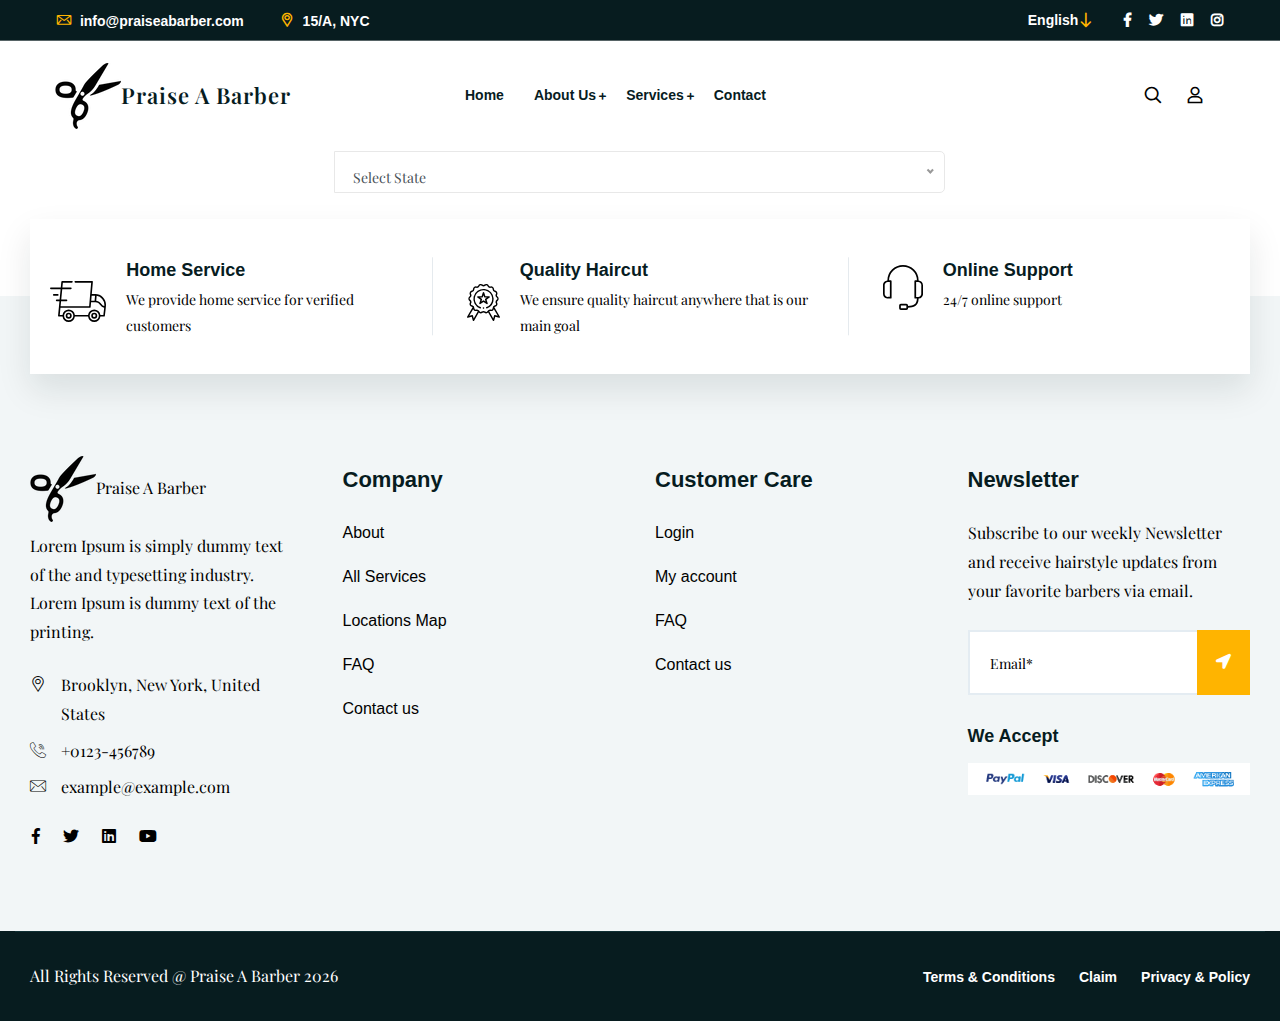
<file: web_static/index.html>
<!doctype html>
<html class="no-js" lang="en">

<head>
    <meta charset="utf-8">
    <meta http-equiv="x-ua-compatible" content="ie=edge">
    <title>Praise A Barber</title>
    <meta name="description" content="">
    <meta name="viewport" content="width=device-width, initial-scale=1, shrink-to-fit=no">

    <!-- Place favicon.png in the root directory -->
    <!-- <link rel="shortcut icon" href="img/favicon.png" type="image/x-icon" /> -->
    <!-- Font Icons css -->
    <link rel="stylesheet" href="css/font-icons.css">
    <!-- plugins css -->
    <link rel="stylesheet" href="css/plugins.css">
    <!-- Main Stylesheet -->
    <link rel="stylesheet" href="css/style.css">
    <!-- Responsive css -->
    <link rel="stylesheet" href="css/responsive.css">
</head>

<body>

    <!-- Add your site or application content here -->

<!-- Body main wrapper start -->
<div class="body-wrapper">

    <!-- HEADER AREA START (header-4) -->
    <header class="ltn__header-area ltn__header-4 ltn__header-6 ltn__header-transparent--- gradient-color-2---">
        <!-- ltn__header-top-area start -->
        <div class="ltn__header-top-area top-area-color-white">
            <div class="container">
                <div class="row">
                    <div class="col-md-7">
                        <div class="ltn__top-bar-menu">
                            <ul>
                                <li><a href="#"><i class="icon-mail"></i> info@praiseabarber.com</a></li>
                                <li><a href="locations.html"><i class="icon-placeholder"></i> 15/A, NYC</a></li>
                            </ul>
                        </div>
                    </div>
                    <div class="col-md-5">
                        <div class="top-bar-right text-right">
                            <div class="ltn__top-bar-menu">
                                <ul>
                                    <li>
                                        <!-- ltn__language-menu -->
                                        <div class="ltn__drop-menu ltn__currency-menu ltn__language-menu">
                                            <ul>
                                                <li><a href="#" class="dropdown-toggle"><span class="active-currency">English</span></a>
                                                    <ul>
                                                        <li><a href="#">Arabic</a></li>
                                                        <li><a href="#">Bengali</a></li>
                                                        <li><a href="#">Chinese</a></li>
                                                        <li><a href="#">English</a></li>
                                                        <li><a href="#">French</a></li>
                                                        <li><a href="#">Hindi</a></li>
                                                    </ul>
                                                </li>
                                            </ul>
                                        </div>
                                    </li>
                                    <li>
                                        <!-- ltn__social-media -->
                                        <div class="ltn__social-media">
                                            <ul>
                                                <li><a href="#" title="Facebook"><i class="fab fa-facebook-f"></i></a></li>
                                                <li><a href="#" title="Twitter"><i class="fab fa-twitter"></i></a></li>
                                                <li><a href="#" title="Linkedin"><i class="fab fa-linkedin"></i></a></li>
                                                <li><a href="#" title="Instagram"><i class="fab fa-instagram"></i></a></li>
                                            </ul>
                                        </div>
                                    </li>
                                </ul>
                            </div>
                        </div>
                    </div>
                </div>
            </div>
        </div>
        <!-- ltn__header-top-area end -->
        
        <!-- ltn__header-middle-area start -->
        <div class="ltn__header-middle-area ltn__header-sticky ltn__sticky-bg-white">
            <div class="container">
                <div class="row">
                    <div class="col">
                        <div class="site-logo">
                            <a href="index.html"><img src="img/barber-scissors-icon.png" alt="Logo">Praise A Barber</a>
                        </div>
                    </div>
                    <div class="col header-menu-column">
                        <div class="header-menu d-none d-xl-block">
                            <nav>
                                <div class="ltn__main-menu">
                                    <ul>
                                        <li><a href="index.html">Home</a></li>
                                        <li class="menu-icon"><a href="#">About Us</a>
                                            <ul>
                                                <li><a href="#">About Us</a></li>
                                                <li><a href="#">FAQ</a></li>
                                            </ul>
                                        </li>
                                        <li class="menu-icon"><a href="#">Services</a>
                                            <ul class="mega-menu">
                                                <li>
                                                    <div class="menu-product-item">
                                                        <div class="menu-product-img">
                                                            <a href="#"><img src="img/product/Masked Barber.webp" alt="#"></a>
                                                        </div>
                                                        <div class="product-info">
                                                            <h2 class="product-title"><a href="#">Afro Cut</a></h2>
                                                        </div>
                                                    </div>
                                                </li>

                                                <li>
                                                    <div class="menu-product-item">
                                                        <div class="menu-product-img">
                                                            <a href="#"><img src="img/product/Getting a Haircut (1).webp" alt="#"></a>
                                                        </div>
                                                        <div class="product-info">
                                                            <h2 class="product-title"><a href="#">Afro Cut</a></h2>
                                                        </div>
                                                    </div>
                                                </li>
                                                <li>
                                                    <div class="menu-product-item">
                                                        <div class="menu-product-img">
                                                            <a href="#"><img src="img/product/Getting a Haircut.webp" alt="#"></a>
                                                        </div>
                                                        <div class="product-info">
                                                            <h2 class="product-title"><a href="#">Afro Cut</a></h2>
                                                        </div>
                                                    </div>
                                                </li>
                                                <li>
                                                    <div class="menu-product-item">
                                                        <div class="menu-product-img">
                                                            <a href="#"><img src="img/product/New Haircut.webp" alt="#"></a>
                                                        </div>
                                                        <div class="product-info">
                                                            <h2 class="product-title"><a href="#">Afro Cut</a></h2>
                                                        </div>
                                                    </div>
                                                </li>

                                            </ul>
                                        </li>
                                        <li><a href="#">Contact</a></li>
                                    </ul>
                                </div>
                            </nav>
                        </div>
                    </div>
                    <div class="col">
                        <div class="ltn__header-options">
                            <!-- ltn__currency-menu -->
                            <!-- <div class="ltn__drop-menu ltn__currency-menu">
                                <ul>
                                    <li><a href="#" class="dropdown-toggle"><span class="active-currency">USD</span></a>
                                        <ul>
                                            <li><a href="login.html">USD - US Dollar</a></li>
                                            <li><a href="wishlist.html">CAD - Canada Dollar</a></li>
                                            <li><a href="register.html">EUR - Euro</a></li>
                                            <li><a href="account.html">GBP - British Pound</a></li>
                                            <li><a href="wishlist.html">INR - Indian Rupee</a></li>
                                            <li><a href="wishlist.html">BDT - Bangladesh Taka</a></li>
                                            <li><a href="wishlist.html">JPY - Japan Yen</a></li>
                                            <li><a href="wishlist.html">AUD - Australian Dollar</a></li>
                                        </ul>
                                    </li>
                                </ul>
                            </div> -->
                            <!-- header-search-1 -->
                            <div class="header-search-wrap">
                                <div class="header-search-1">
                                    <div class="search-icon">
                                        <i class="icon-search for-search-show"></i>
                                        <i class="icon-cancel  for-search-close"></i>
                                    </div>
                                </div>
                                <div class="header-search-1-form">
                                    <form id="#" method="get"  action="#">
                                        <input type="text" name="search" value="" placeholder="Search location, barber, hairstyle"/>
                                        <button type="submit">
                                            <span><i class="icon-search"></i></span>
                                        </button>
                                    </form>
                                </div>
                            </div>
                            <!-- user-menu -->
                            <div class="ltn__drop-menu user-menu">
                                <ul>
                                    <li>
                                        <a href="#"><i class="icon-user"></i></a>
                                        <ul>
                                            <li><a href="login.html">Sign in</a></li>
                                            <li><a href="register.html">Register</a></li>
                                        </ul>
                                    </li>
                                </ul>
                            </div>
                            <!-- Mobile Menu Button -->
                            <div class="mobile-menu-toggle d-xl-none">
                                <a href="#ltn__utilize-mobile-menu" class="ltn__utilize-toggle">
                                    <svg viewBox="0 0 800 600">
                                        <path d="M300,220 C300,220 520,220 540,220 C740,220 640,540 520,420 C440,340 300,200 300,200" id="top"></path>
                                        <path d="M300,320 L540,320" id="middle"></path>
                                        <path d="M300,210 C300,210 520,210 540,210 C740,210 640,530 520,410 C440,330 300,190 300,190" id="bottom" transform="translate(480, 320) scale(1, -1) translate(-480, -318) "></path>
                                    </svg>
                                </a>
                            </div>
                        </div>
                    </div>
                </div>
            </div>
        </div>
        <!-- ltn__header-middle-area end -->
    </header>
    <!-- HEADER AREA END -->

    <!-- Utilize Mobile Menu Start -->
    <div id="ltn__utilize-mobile-menu" class="ltn__utilize ltn__utilize-mobile-menu">
        <div class="ltn__utilize-menu-inner ltn__scrollbar">
            <div class="ltn__utilize-menu-head">
                <div class="site-logo">
                    <a href="index.html"><img src="img/barber-scissors-icon.png" alt="Logo">Praise A Barber</a>
                </div>
                <button class="ltn__utilize-close">×</button>
            </div>
            <div class="ltn__utilize-menu-search-form">
                <form action="#">
                    <input type="text" placeholder="Search location, barber, hairstyle">
                    <button><i class="fas fa-search"></i></button>
                </form>
            </div>
            <div class="ltn__utilize-menu">
                <ul>
                    <li><a href="#">Home</a></li>
                    <li><a href="#">About</a></li>
                    <li><a href="#">Services</a></li>
                    <li><a href="#">Contact</a></li>
                </ul>
            </div>
            <div class="ltn__utilize-buttons ltn__utilize-buttons-2">
                <ul>
                    <li>
                        <a href="#" title="Login">
                            <span class="utilize-btn-icon">
                                <i class="far fa-user"></i>
                            </span>
                            Login / Register
                        </a>
                    </li>
                </ul>
            </div>
            <div class="ltn__social-media-2">
                <ul>
                    <li><a href="#" title="Facebook"><i class="fab fa-facebook-f"></i></a></li>
                    <li><a href="#" title="Twitter"><i class="fab fa-twitter"></i></a></li>
                    <li><a href="#" title="Linkedin"><i class="fab fa-linkedin"></i></a></li>
                    <li><a href="#" title="Instagram"><i class="fab fa-instagram"></i></a></li>
                    
                </ul>
            </div>
        </div>
    </div>
    <!-- Utilize Mobile Menu End -->

    <div class="ltn__utilize-overlay"></div>

    <!--Display by location AREA START-->
    <div class="col-md-6 col-sm-6" style="margin-left: auto; margin-right: auto;">
        <form>
            <div class="input-group mb-3" id="srch">
                <select name="states" id="srch_state" class="form-control" onchange="getCities();">
                    <option value="" disabled selected>Select State</option>
                    <option value="Abuja">Abuja</option>
                    <option value="Lagos">Lagos</option>
                    <option value="Rivers">Rivers</option>
                    <option value="Kaduna">Kaduna</option>
                </select>
                <!-- A new select element with id=srch_city would be generated
                anytime a state is selected from the select element above.
                See the function getCities() in the file js/dynamic.js -->
            </div>
    </form>
    </div>


    <!-- Barbers AREA START -->
    <div class="ltn__product-area ltn__product-gutter pb-10" id="barber_posts">
        <!-- JavaScript adds the content here -->
        <!-- See the script dynamic.js -->
        </div>
    </div>
    <!-- Barbers AREA END -->



    <!-- FEATURE AREA START ( Feature - 3) -->
    <div class="ltn__feature-area before-bg-bottom-2 mb--30--- plr--5">
        <div class="container-fluid">
            <div class="row">
                <div class="col-lg-12">
                    <div class="ltn__feature-item-box-wrap ltn__border-between-column white-bg">
                        <div class="row">
                            <div class="col-xl-4 col-md-6 col-12">
                                <div class="ltn__feature-item ltn__feature-item-8">
                                    <div class="ltn__feature-icon">
                                        <img src="img/icons/svg/4-track.svg" alt="#">
                                    </div>
                                    <div class="ltn__feature-info">
                                        <h4>Home Service</h4>
                                        <p>We provide home service for verified customers</p>
                                    </div>
                                </div>
                            </div>
                            <div class="col-xl-4 col-md-6 col-12">
                                <div class="ltn__feature-item ltn__feature-item-8">
                                    <div class="ltn__feature-icon">
                                        <img src="img/icons/svg/5-madel.svg" alt="#">
                                    </div>
                                    <div class="ltn__feature-info">
                                        <h4>Quality Haircut</h4>
                                        <p>We ensure quality haircut anywhere
                                            that is our main goal</p>
                                    </div>
                                </div>
                            </div>
                            <div class="col-xl-4 col-md-6 col-12">
                                <div class="ltn__feature-item ltn__feature-item-8">
                                    <div class="ltn__feature-icon">
                                        <img src="img/icons/svg/7-support.svg" alt="#">
                                    </div>
                                    <div class="ltn__feature-info">
                                        <h4>Online Support</h4>
                                        <p>24/7 online support</p>
                                    </div>
                                </div>
                            </div>
                        </div>
                    </div>
                </div>
            </div>
        </div>
    </div>
    <!-- FEATURE AREA END -->

    <!-- FOOTER AREA START -->
    <footer class="ltn__footer-area  ">
        <div class="footer-top-area  section-bg-1 plr--5">
            <div class="container-fluid">
                <div class="row">
                    <div class="col-xl-3 col-md-6 col-sm-6 col-12">
                        <div class="footer-widget footer-about-widget">
                            <div class="footer-logo">
                                <div class="site-logo">
                                    <img src="img/barber-scissors-icon.png" alt="Logo"> Praise A Barber
                                </div>
                            </div>
                            <p>Lorem Ipsum is simply dummy text of the and typesetting industry. Lorem Ipsum is dummy text of the printing.</p>
                            <div class="footer-address">
                                <ul>
                                    <li>
                                        <div class="footer-address-icon">
                                            <i class="icon-placeholder"></i>
                                        </div>
                                        <div class="footer-address-info">
                                            <p>Brooklyn, New York, United States</p>
                                        </div>
                                    </li>
                                    <li>
                                        <div class="footer-address-icon">
                                            <i class="icon-call"></i>
                                        </div>
                                        <div class="footer-address-info">
                                            <p><a href="tel:+0123-456789">+0123-456789</a></p>
                                        </div>
                                    </li>
                                    <li>
                                        <div class="footer-address-icon">
                                            <i class="icon-mail"></i>
                                        </div>
                                        <div class="footer-address-info">
                                            <p><a href="mailto:example@example.com">example@example.com</a></p>
                                        </div>
                                    </li>
                                </ul>
                            </div>
                            <div class="ltn__social-media mt-20">
                                <ul>
                                    <li><a href="#" title="Facebook"><i class="fab fa-facebook-f"></i></a></li>
                                    <li><a href="#" title="Twitter"><i class="fab fa-twitter"></i></a></li>
                                    <li><a href="#" title="Linkedin"><i class="fab fa-linkedin"></i></a></li>
                                    <li><a href="#" title="Youtube"><i class="fab fa-youtube"></i></a></li>
                                </ul>
                            </div>
                        </div>
                    </div>
                    <div class="col-xl-3 col-md-6 col-sm-6 col-12">
                        <div class="footer-widget footer-menu-widget clearfix">
                            <h4 class="footer-title">Company</h4>
                            <div class="footer-menu">
                                <ul>
                                    <li><a href="#">About</a></li>
                                    <li><a href="#">All Services</a></li>
                                    <li><a href="locations.html">Locations Map</a></li>
                                    <li><a href="#">FAQ</a></li>
                                    <li><a href="#">Contact us</a></li>
                                </ul>
                            </div>
                        </div>
                    </div>
                    <div class="col-xl-3 col-md-6 col-sm-6 col-12">
                        <div class="footer-widget footer-menu-widget clearfix">
                            <h4 class="footer-title">Customer Care</h4>
                            <div class="footer-menu">
                                <ul>
                                    <li><a href="#">Login</a></li>
                                    <li><a href="#">My account</a></li>
                                    <li><a href="#">FAQ</a></li>
                                    <li><a href="#">Contact us</a></li>
                                </ul>
                            </div>
                        </div>
                    </div>
                    <div class="col-xl-3 col-md-6 col-sm-12 col-12">
                        <div class="footer-widget footer-newsletter-widget">
                            <h4 class="footer-title">Newsletter</h4>
                            <p>Subscribe to our weekly Newsletter and receive hairstyle updates 
                                from your favorite barbers via email.</p>
                            <div class="footer-newsletter">
                                <form action="#">
                                    <input type="email" name="email" placeholder="Email*">
                                    <div class="btn-wrapper">
                                        <button class="theme-btn-1 btn" type="submit"><i class="fas fa-location-arrow"></i></button>
                                    </div>
                                </form>
                            </div>
                            <h5 class="mt-30">We Accept</h5>
                            <img src="img/icons/payment-4.png" alt="Payment Image">
                        </div>
                    </div>
                </div>
            </div>
        </div>
        <div class="ltn__copyright-area ltn__copyright-2 section-bg-2 plr--5">
            <div class="container-fluid ltn__border-top-2">
                <div class="row">
                    <div class="col-md-6 col-12">
                        <div class="ltn__copyright-design clearfix">
                            <p>All Rights Reserved @ Praise A Barber <span class="current-year"></span></p>
                        </div>
                    </div>
                    <div class="col-md-6 col-12 align-self-center">
                        <div class="ltn__copyright-menu text-right">
                            <ul>
                                <li><a href="#">Terms & Conditions</a></li>
                                <li><a href="#">Claim</a></li>
                                <li><a href="#">Privacy & Policy</a></li>
                            </ul>
                        </div>
                    </div>
                </div>
            </div>
        </div>
    </footer>
    <!-- FOOTER AREA END -->

</div>
<!-- Body main wrapper end -->    

    <!-- preloader area start -->
    <div class="preloader d-none" id="preloader">
        <div class="preloader-inner">
            <div class="spinner">
                <div class="dot1"></div>
                <div class="dot2"></div>
            </div>
        </div>
    </div>
    <!-- preloader area end -->

    <!-- All JS Plugins -->
    <script src="js/plugins.js"></script>
    <!-- Main JS -->
    <script src="js/main.js"></script>
    <!-- Make dynamic -->
    <script src="js/dynamic.js"></script>
  
</body>

</html>
</file>
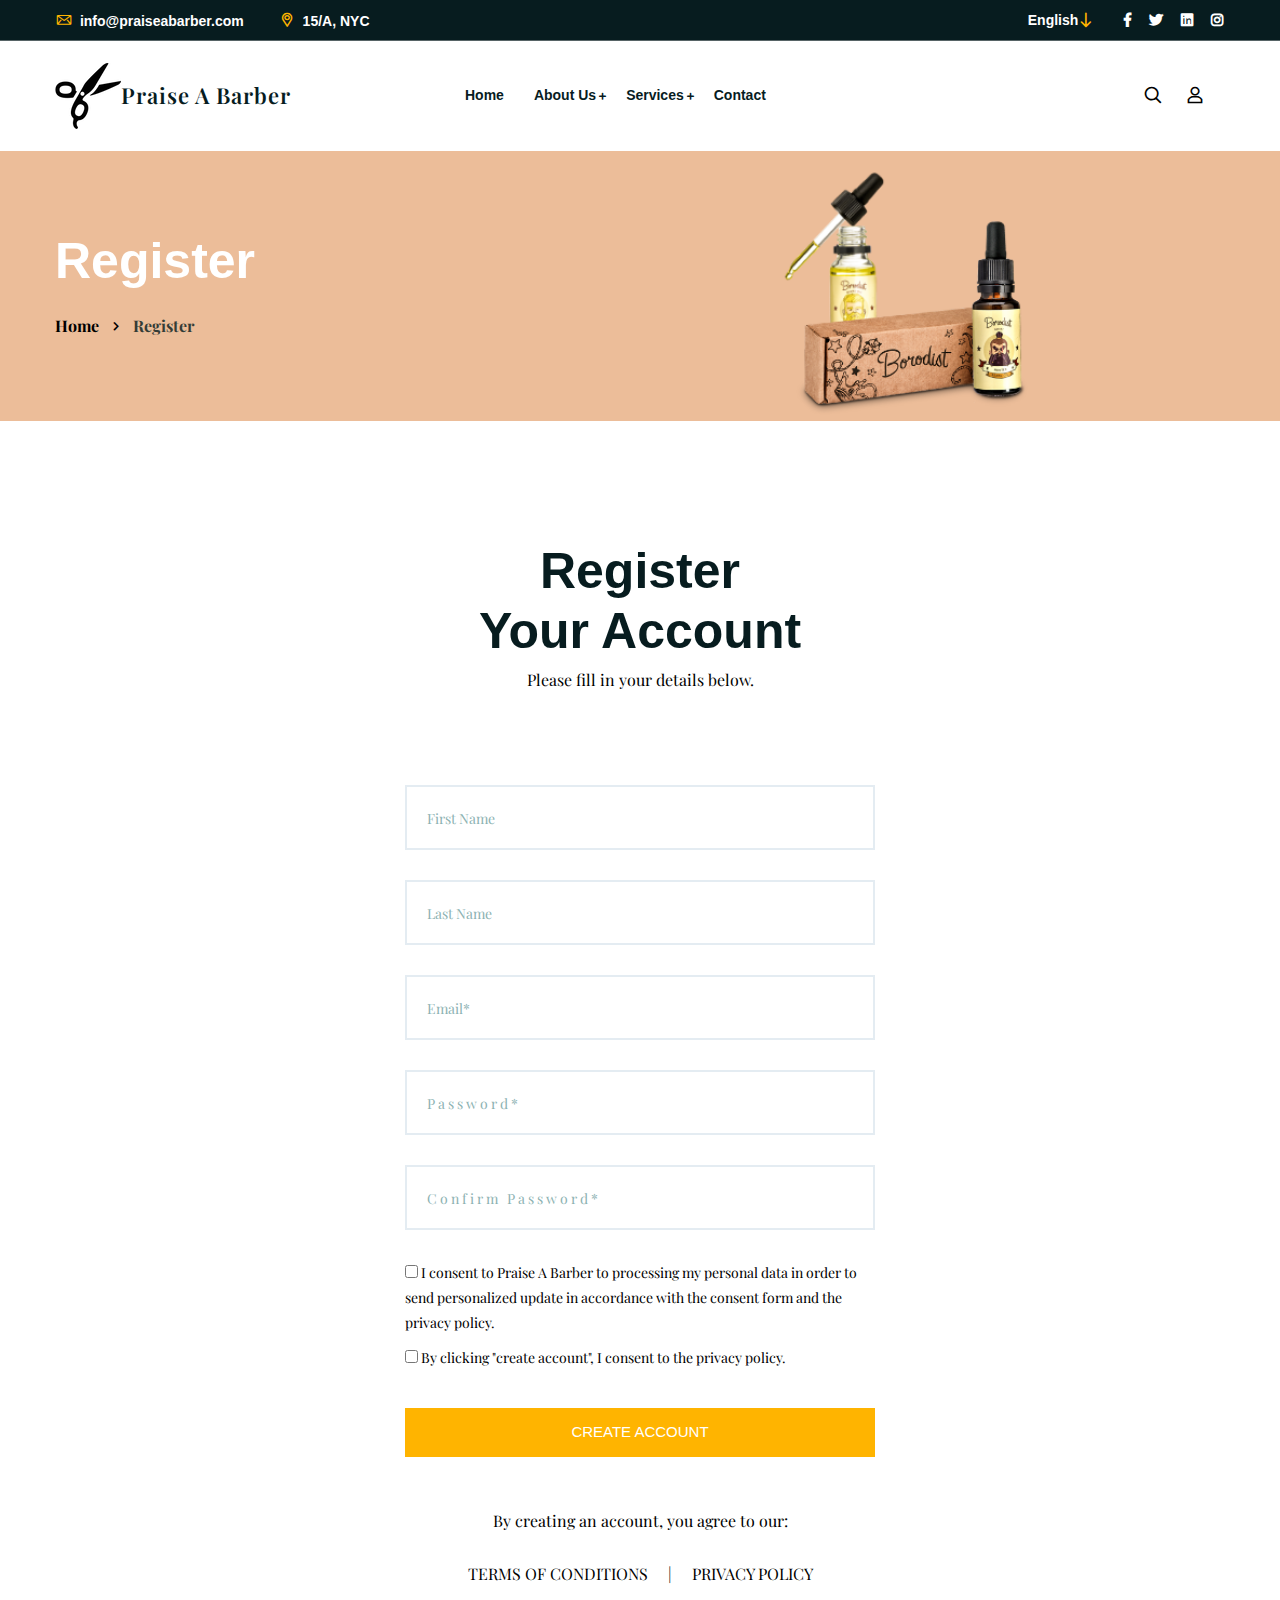
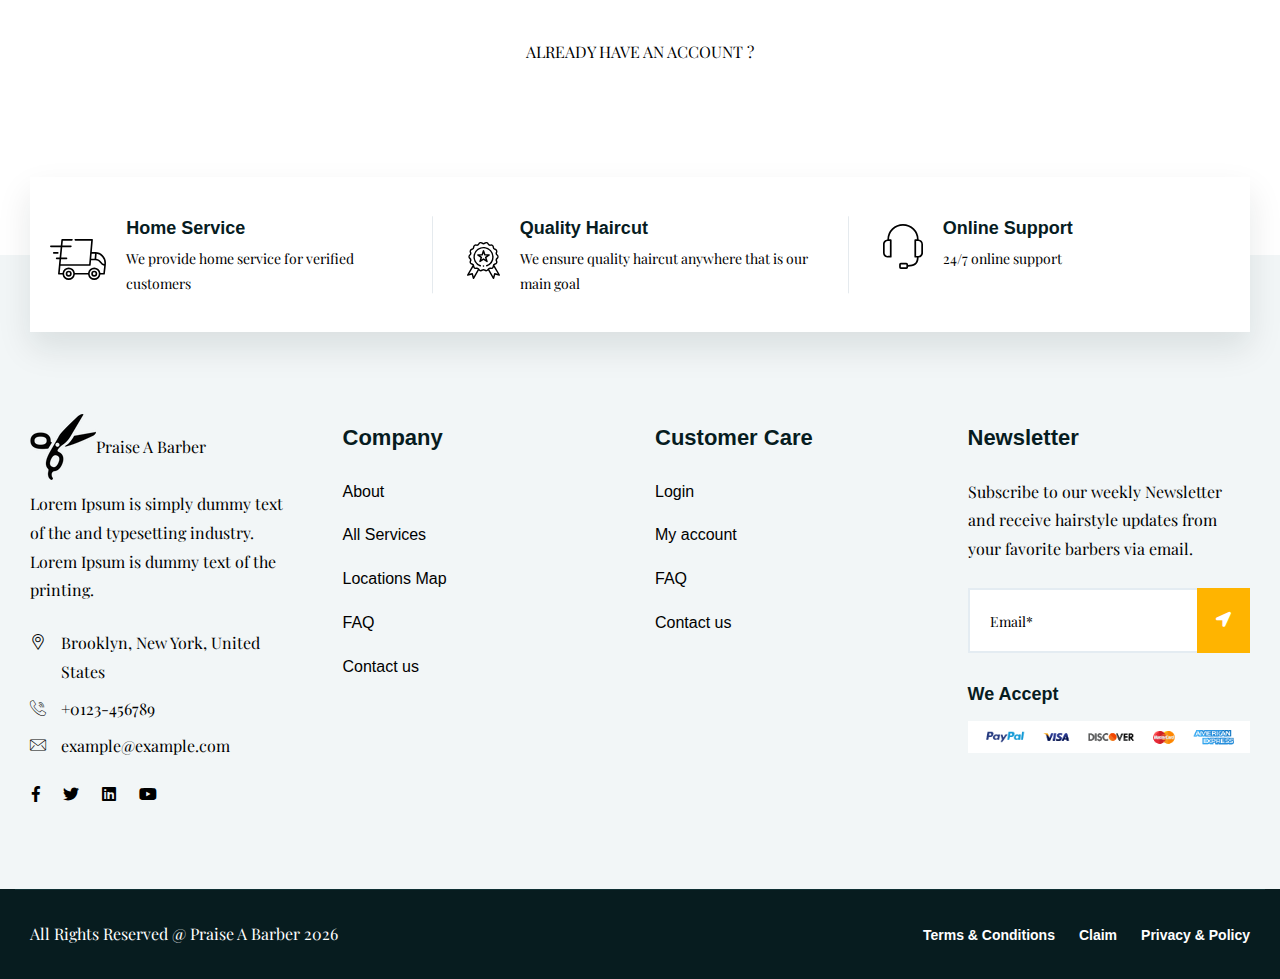
<file: web_static/register.html>
<!doctype html>
<html class="no-js" lang="zxx">

    <head>
        <meta charset="utf-8">
        <meta http-equiv="x-ua-compatible" content="ie=edge">
        <title>Praise A Barber</title>
        <meta name="description" content="">
        <meta name="viewport" content="width=device-width, initial-scale=1, shrink-to-fit=no">
    
        <!-- Place favicon.png in the root directory -->
        <!-- <link rel="shortcut icon" href="img/favicon.png" type="image/x-icon" /> -->
        <!-- Font Icons css -->
        <link rel="stylesheet" href="css/font-icons.css">
        <!-- plugins css -->
        <link rel="stylesheet" href="css/plugins.css">
        <!-- Main Stylesheet -->
        <link rel="stylesheet" href="css/style.css">
        <!-- Responsive css -->
        <link rel="stylesheet" href="css/responsive.css">
    </head>

<body>

    <!-- Add your site or application content here -->

<!-- Body main wrapper start -->
<div class="body-wrapper">

    <!-- HEADER AREA START (header-4) -->
    <header class="ltn__header-area ltn__header-4 ltn__header-6 ltn__header-transparent--- gradient-color-2---">
        <!-- ltn__header-top-area start -->
        <div class="ltn__header-top-area top-area-color-white">
            <div class="container">
                <div class="row">
                    <div class="col-md-7">
                        <div class="ltn__top-bar-menu">
                            <ul>
                                <li><a href="#"><i class="icon-mail"></i> info@praiseabarber.com</a></li>
                                <li><a href="locations.html"><i class="icon-placeholder"></i> 15/A, NYC</a></li>
                            </ul>
                        </div>
                    </div>
                    <div class="col-md-5">
                        <div class="top-bar-right text-right">
                            <div class="ltn__top-bar-menu">
                                <ul>
                                    <li>
                                        <!-- ltn__language-menu -->
                                        <div class="ltn__drop-menu ltn__currency-menu ltn__language-menu">
                                            <ul>
                                                <li><a href="#" class="dropdown-toggle"><span class="active-currency">English</span></a>
                                                    <ul>
                                                        <li><a href="#">Arabic</a></li>
                                                        <li><a href="#">Bengali</a></li>
                                                        <li><a href="#">Chinese</a></li>
                                                        <li><a href="#">English</a></li>
                                                        <li><a href="#">French</a></li>
                                                        <li><a href="#">Hindi</a></li>
                                                    </ul>
                                                </li>
                                            </ul>
                                        </div>
                                    </li>
                                    <li>
                                        <!-- ltn__social-media -->
                                        <div class="ltn__social-media">
                                            <ul>
                                                <li><a href="#" title="Facebook"><i class="fab fa-facebook-f"></i></a></li>
                                                <li><a href="#" title="Twitter"><i class="fab fa-twitter"></i></a></li>
                                                <li><a href="#" title="Linkedin"><i class="fab fa-linkedin"></i></a></li>
                                                <li><a href="#" title="Instagram"><i class="fab fa-instagram"></i></a></li>
                                            </ul>
                                        </div>
                                    </li>
                                </ul>
                            </div>
                        </div>
                    </div>
                </div>
            </div>
        </div>
        <!-- ltn__header-top-area end -->
        
        <!-- ltn__header-middle-area start -->
        <div class="ltn__header-middle-area ltn__header-sticky ltn__sticky-bg-white">
            <div class="container">
                <div class="row">
                    <div class="col">
                        <div class="site-logo">
                            <a href="index.html"><img src="img/barber-scissors-icon.png" alt="Logo">Praise A Barber</a>
                        </div>
                    </div>
                    <div class="col header-menu-column">
                        <div class="header-menu d-none d-xl-block">
                            <nav>
                                <div class="ltn__main-menu">
                                    <ul>
                                        <li><a href="index.html">Home</a></li>
                                        <li class="menu-icon"><a href="#">About Us</a>
                                            <ul>
                                                <li><a href="#">About Us</a></li>
                                                <li><a href="#">FAQ</a></li>
                                            </ul>
                                        </li>
                                        <li class="menu-icon"><a href="#">Services</a>
                                            <ul class="mega-menu">
                                                <li>
                                                    <div class="menu-product-item">
                                                        <div class="menu-product-img">
                                                            <a href="#"><img src="img/product/Masked Barber.webp" alt="#"></a>
                                                        </div>
                                                        <div class="product-info">
                                                            <h2 class="product-title"><a href="#">Afro Cut</a></h2>
                                                        </div>
                                                    </div>
                                                </li>

                                                <li>
                                                    <div class="menu-product-item">
                                                        <div class="menu-product-img">
                                                            <a href="#"><img src="img/product/Getting a Haircut (1).webp" alt="#"></a>
                                                        </div>
                                                        <div class="product-info">
                                                            <h2 class="product-title"><a href="#">Afro Cut</a></h2>
                                                        </div>
                                                    </div>
                                                </li>
                                                <li>
                                                    <div class="menu-product-item">
                                                        <div class="menu-product-img">
                                                            <a href="#"><img src="img/product/Getting a Haircut.webp" alt="#"></a>
                                                        </div>
                                                        <div class="product-info">
                                                            <h2 class="product-title"><a href="#">Afro Cut</a></h2>
                                                        </div>
                                                    </div>
                                                </li>
                                                <li>
                                                    <div class="menu-product-item">
                                                        <div class="menu-product-img">
                                                            <a href="#"><img src="img/product/New Haircut.webp" alt="#"></a>
                                                        </div>
                                                        <div class="product-info">
                                                            <h2 class="product-title"><a href="#">Afro Cut</a></h2>
                                                        </div>
                                                    </div>
                                                </li>

                                            </ul>
                                        </li>
                                        <li><a href="#">Contact</a></li>
                                    </ul>
                                </div>
                            </nav>
                        </div>
                    </div>
                    <div class="col">
                        <div class="ltn__header-options">
                            <!-- ltn__currency-menu -->
                            <!-- <div class="ltn__drop-menu ltn__currency-menu">
                                <ul>
                                    <li><a href="#" class="dropdown-toggle"><span class="active-currency">USD</span></a>
                                        <ul>
                                            <li><a href="login.html">USD - US Dollar</a></li>
                                            <li><a href="wishlist.html">CAD - Canada Dollar</a></li>
                                            <li><a href="register.html">EUR - Euro</a></li>
                                            <li><a href="account.html">GBP - British Pound</a></li>
                                            <li><a href="wishlist.html">INR - Indian Rupee</a></li>
                                            <li><a href="wishlist.html">BDT - Bangladesh Taka</a></li>
                                            <li><a href="wishlist.html">JPY - Japan Yen</a></li>
                                            <li><a href="wishlist.html">AUD - Australian Dollar</a></li>
                                        </ul>
                                    </li>
                                </ul>
                            </div> -->
                            <!-- header-search-1 -->
                            <div class="header-search-wrap">
                                <div class="header-search-1">
                                    <div class="search-icon">
                                        <i class="icon-search for-search-show"></i>
                                        <i class="icon-cancel  for-search-close"></i>
                                    </div>
                                </div>
                                <div class="header-search-1-form">
                                    <form id="#" method="get"  action="#">
                                        <input type="text" name="search" value="" placeholder="Search location, barber, hairstyle"/>
                                        <button type="submit">
                                            <span><i class="icon-search"></i></span>
                                        </button>
                                    </form>
                                </div>
                            </div>
                            <!-- user-menu -->
                            <div class="ltn__drop-menu user-menu">
                                <ul>
                                    <li>
                                        <a href="#"><i class="icon-user"></i></a>
                                        <ul>
                                            <li><a href="login.html">Sign in</a></li>
                                            <li><a href="register.html">Register</a></li>
                                        </ul>
                                    </li>
                                </ul>
                            </div>
                            <!-- Mobile Menu Button -->
                            <div class="mobile-menu-toggle d-xl-none">
                                <a href="#ltn__utilize-mobile-menu" class="ltn__utilize-toggle">
                                    <svg viewBox="0 0 800 600">
                                        <path d="M300,220 C300,220 520,220 540,220 C740,220 640,540 520,420 C440,340 300,200 300,200" id="top"></path>
                                        <path d="M300,320 L540,320" id="middle"></path>
                                        <path d="M300,210 C300,210 520,210 540,210 C740,210 640,530 520,410 C440,330 300,190 300,190" id="bottom" transform="translate(480, 320) scale(1, -1) translate(-480, -318) "></path>
                                    </svg>
                                </a>
                            </div>
                        </div>
                    </div>
                </div>
            </div>
        </div>
        <!-- ltn__header-middle-area end -->
    </header>
    <!-- HEADER AREA END -->

    <!-- Utilize Mobile Menu Start -->
    <div id="ltn__utilize-mobile-menu" class="ltn__utilize ltn__utilize-mobile-menu">
        <div class="ltn__utilize-menu-inner ltn__scrollbar">
            <div class="ltn__utilize-menu-head">
                <div class="site-logo">
                    <a href="index.html"><img src="img/barber-scissors-icon.png" alt="Logo">Praise A Barber</a>
                </div>
                <button class="ltn__utilize-close">×</button>
            </div>
            <div class="ltn__utilize-menu-search-form">
                <form action="#">
                    <input type="text" placeholder="Search location, barber, hairstyle">
                    <button><i class="fas fa-search"></i></button>
                </form>
            </div>
            <div class="ltn__utilize-menu">
                <ul>
                    <li><a href="#">Home</a></li>
                    <li><a href="#">About</a></li>
                    <li><a href="#">Services</a></li>
                    <li><a href="#">Contact</a></li>
                </ul>
            </div>
            <div class="ltn__utilize-buttons ltn__utilize-buttons-2">
                <ul>
                    <li>
                        <a href="#" title="Login">
                            <span class="utilize-btn-icon">
                                <i class="far fa-user"></i>
                            </span>
                            Login / Register
                        </a>
                    </li>
                </ul>
            </div>
            <div class="ltn__social-media-2">
                <ul>
                    <li><a href="#" title="Facebook"><i class="fab fa-facebook-f"></i></a></li>
                    <li><a href="#" title="Twitter"><i class="fab fa-twitter"></i></a></li>
                    <li><a href="#" title="Linkedin"><i class="fab fa-linkedin"></i></a></li>
                    <li><a href="#" title="Instagram"><i class="fab fa-instagram"></i></a></li>
                    
                </ul>
            </div>
        </div>
    </div>
    <!-- Utilize Mobile Menu End -->

    <div class="ltn__utilize-overlay"></div>

    <!-- BREADCRUMB AREA START -->
    <div class="ltn__breadcrumb-area ltn__breadcrumb-area-4 bg-overlay-theme-10--- bg-image" data-bg="img/bg/4.png">
        <div class="container">
            <div class="row">
                <div class="col-lg-12">
                    <div class="ltn__breadcrumb-inner ltn__breadcrumb-inner-4 justify-content-between">
                        <div class="section-title-area">
                            <h1 class="section-title white-color">Register</h1>
                        </div>
                        <div class="ltn__breadcrumb-list">
                            <ul>
                                <li><a href="index.html">Home</a></li>
                                <li>Register</li>
                            </ul>
                        </div>
                    </div>
                </div>
            </div>
        </div>
    </div>
    <!-- BREADCRUMB AREA END -->

    <!-- LOGIN AREA START (Register) -->
    <div class="ltn__login-area pb-110">
        <div class="container">
            <div class="row">
                <div class="col-lg-12">
                    <div class="section-title-area text-center">
                        <h1 class="section-title">Register <br>Your Account</h1>
                        <p>Please fill in your details below.</p>
                    </div>
                </div>
            </div>
            <div class="row">
                <div class="col-lg-6 offset-lg-3">
                    <div class="account-login-inner">
                        <form action="#" class="ltn__form-box contact-form-box">
                            <input type="text" name="firstname" placeholder="First Name">
                            <input type="text" name="lastname" placeholder="Last Name">
                            <input type="text" name="email" placeholder="Email*">
                            <input type="password" name="password" placeholder="Password*">
                            <input type="password" name="confirmpassword" placeholder="Confirm Password*">
                            <label class="checkbox-inline">
                                <input type="checkbox" value="">
                                I consent to Praise A Barber to processing my personal data in order to send personalized update in accordance with the consent form and the privacy policy.
                            </label>
                            <label class="checkbox-inline">
                                <input type="checkbox" value="">
                                By clicking "create account", I consent to the privacy policy.
                            </label>
                            <div class="btn-wrapper">
                                <button class="theme-btn-1 btn reverse-color btn-block" type="submit">CREATE ACCOUNT</button>
                            </div>
                        </form>
                        <div class="by-agree text-center">
                            <p>By creating an account, you agree to our:</p>
                            <p><a href="#">TERMS OF CONDITIONS  &nbsp; &nbsp; | &nbsp; &nbsp;  PRIVACY POLICY</a></p>
                            <div class="go-to-btn mt-50">
                                <a href="login.html">ALREADY HAVE AN ACCOUNT ?</a>
                            </div>
                        </div>
                    </div>
                </div>
            </div>
        </div>
    </div>
    <!-- LOGIN AREA END -->

<!-- FEATURE AREA START ( Feature - 3) -->
<div class="ltn__feature-area before-bg-bottom-2 mb--30--- plr--5">
    <div class="container-fluid">
        <div class="row">
            <div class="col-lg-12">
                <div class="ltn__feature-item-box-wrap ltn__border-between-column white-bg">
                    <div class="row">
                        <div class="col-xl-4 col-md-6 col-12">
                            <div class="ltn__feature-item ltn__feature-item-8">
                                <div class="ltn__feature-icon">
                                    <img src="img/icons/svg/4-track.svg" alt="#">
                                </div>
                                <div class="ltn__feature-info">
                                    <h4>Home Service</h4>
                                    <p>We provide home service for verified customers</p>
                                </div>
                            </div>
                        </div>
                        <div class="col-xl-4 col-md-6 col-12">
                            <div class="ltn__feature-item ltn__feature-item-8">
                                <div class="ltn__feature-icon">
                                    <img src="img/icons/svg/5-madel.svg" alt="#">
                                </div>
                                <div class="ltn__feature-info">
                                    <h4>Quality Haircut</h4>
                                    <p>We ensure quality haircut anywhere
                                        that is our main goal</p>
                                </div>
                            </div>
                        </div>
                        <div class="col-xl-4 col-md-6 col-12">
                            <div class="ltn__feature-item ltn__feature-item-8">
                                <div class="ltn__feature-icon">
                                    <img src="img/icons/svg/7-support.svg" alt="#">
                                </div>
                                <div class="ltn__feature-info">
                                    <h4>Online Support</h4>
                                    <p>24/7 online support</p>
                                </div>
                            </div>
                        </div>
                    </div>
                </div>
            </div>
        </div>
    </div>
</div>
<!-- FEATURE AREA END -->

<!-- FOOTER AREA START -->
<footer class="ltn__footer-area  ">
    <div class="footer-top-area  section-bg-1 plr--5">
        <div class="container-fluid">
            <div class="row">
                <div class="col-xl-3 col-md-6 col-sm-6 col-12">
                    <div class="footer-widget footer-about-widget">
                        <div class="footer-logo">
                            <div class="site-logo">
                                <img src="img/barber-scissors-icon.png" alt="Logo"> Praise A Barber
                            </div>
                        </div>
                        <p>Lorem Ipsum is simply dummy text of the and typesetting industry. Lorem Ipsum is dummy text of the printing.</p>
                        <div class="footer-address">
                            <ul>
                                <li>
                                    <div class="footer-address-icon">
                                        <i class="icon-placeholder"></i>
                                    </div>
                                    <div class="footer-address-info">
                                        <p>Brooklyn, New York, United States</p>
                                    </div>
                                </li>
                                <li>
                                    <div class="footer-address-icon">
                                        <i class="icon-call"></i>
                                    </div>
                                    <div class="footer-address-info">
                                        <p><a href="tel:+0123-456789">+0123-456789</a></p>
                                    </div>
                                </li>
                                <li>
                                    <div class="footer-address-icon">
                                        <i class="icon-mail"></i>
                                    </div>
                                    <div class="footer-address-info">
                                        <p><a href="mailto:example@example.com">example@example.com</a></p>
                                    </div>
                                </li>
                            </ul>
                        </div>
                        <div class="ltn__social-media mt-20">
                            <ul>
                                <li><a href="#" title="Facebook"><i class="fab fa-facebook-f"></i></a></li>
                                <li><a href="#" title="Twitter"><i class="fab fa-twitter"></i></a></li>
                                <li><a href="#" title="Linkedin"><i class="fab fa-linkedin"></i></a></li>
                                <li><a href="#" title="Youtube"><i class="fab fa-youtube"></i></a></li>
                            </ul>
                        </div>
                    </div>
                </div>
                <div class="col-xl-3 col-md-6 col-sm-6 col-12">
                    <div class="footer-widget footer-menu-widget clearfix">
                        <h4 class="footer-title">Company</h4>
                        <div class="footer-menu">
                            <ul>
                                <li><a href="#">About</a></li>
                                <li><a href="#">All Services</a></li>
                                <li><a href="locations.html">Locations Map</a></li>
                                <li><a href="#">FAQ</a></li>
                                <li><a href="#">Contact us</a></li>
                            </ul>
                        </div>
                    </div>
                </div>
                <div class="col-xl-3 col-md-6 col-sm-6 col-12">
                    <div class="footer-widget footer-menu-widget clearfix">
                        <h4 class="footer-title">Customer Care</h4>
                        <div class="footer-menu">
                            <ul>
                                <li><a href="#">Login</a></li>
                                <li><a href="#">My account</a></li>
                                <li><a href="#">FAQ</a></li>
                                <li><a href="#">Contact us</a></li>
                            </ul>
                        </div>
                    </div>
                </div>
                <div class="col-xl-3 col-md-6 col-sm-12 col-12">
                    <div class="footer-widget footer-newsletter-widget">
                        <h4 class="footer-title">Newsletter</h4>
                        <p>Subscribe to our weekly Newsletter and receive hairstyle updates 
                            from your favorite barbers via email.</p>
                        <div class="footer-newsletter">
                            <form action="#">
                                <input type="email" name="email" placeholder="Email*">
                                <div class="btn-wrapper">
                                    <button class="theme-btn-1 btn" type="submit"><i class="fas fa-location-arrow"></i></button>
                                </div>
                            </form>
                        </div>
                        <h5 class="mt-30">We Accept</h5>
                        <img src="img/icons/payment-4.png" alt="Payment Image">
                    </div>
                </div>
            </div>
        </div>
    </div>
    <div class="ltn__copyright-area ltn__copyright-2 section-bg-2 plr--5">
        <div class="container-fluid ltn__border-top-2">
            <div class="row">
                <div class="col-md-6 col-12">
                    <div class="ltn__copyright-design clearfix">
                        <p>All Rights Reserved @ Praise A Barber <span class="current-year"></span></p>
                    </div>
                </div>
                <div class="col-md-6 col-12 align-self-center">
                    <div class="ltn__copyright-menu text-right">
                        <ul>
                            <li><a href="#">Terms & Conditions</a></li>
                            <li><a href="#">Claim</a></li>
                            <li><a href="#">Privacy & Policy</a></li>
                        </ul>
                    </div>
                </div>
            </div>
        </div>
    </div>
</footer>
<!-- FOOTER AREA END -->

</div>
<!-- Body main wrapper end -->

    <!-- All JS Plugins -->
    <script src="js/plugins.js"></script>
    <!-- Main JS -->
    <script src="js/main.js"></script>
  
</body>

<!-- Mirrored from tunatheme.com/tf/html/arowana-preview/arowana/register.html by HTTrack Website Copier/3.x [XR&CO'2014], Fri, 20 May 2022 17:05:39 GMT -->
</html>
</file>
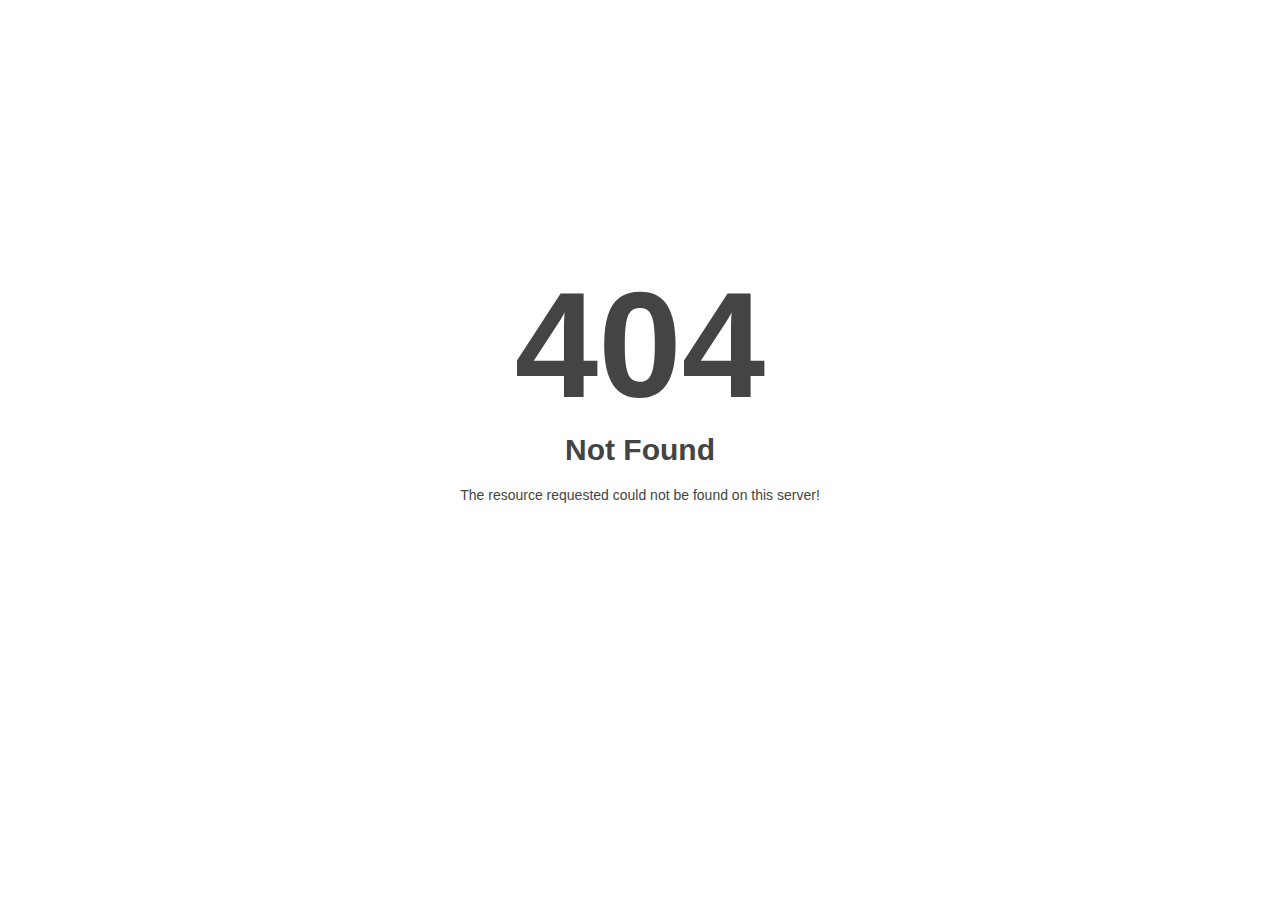
<file: praiseAbarber.github.io/css/images/ui-bg_glass_75_d0e5f5_1x400.html>
<!DOCTYPE html>
<html style="height:100%">
<head>
<meta name="viewport" content="width=device-width, initial-scale=1, shrink-to-fit=no" />
<title> 404 Not Found
</title></head>
<body style="color: #444; margin:0;font: normal 14px/20px Arial, Helvetica, sans-serif; height:100%; background-color: #fff;">
<div style="height:auto; min-height:100%; ">     <div style="text-align: center; width:800px; margin-left: -400px; position:absolute; top: 30%; left:50%;">
        <h1 style="margin:0; font-size:150px; line-height:150px; font-weight:bold;">404</h1>
<h2 style="margin-top:20px;font-size: 30px;">Not Found
</h2>
<p>The resource requested could not be found on this server!</p>
</div></div></body></html>
</file>
<file: web_static/css/font-icons.css>
/* ===================================================
>>> TABLE OF CONTENTS:
======================================================
  1. Themify Icons 
  2. Font Awesome 

 
=================================================== */

/*---------------------------------------------------------------
  2. Font Awesome 5 Icon
---------------------------------------------------------------*/
/*!
 * Font Awesome Free 5.5.0 by @fontawesome - https://fontawesome.com
 * License - https://fontawesome.com/license/free (Icons: CC BY 4.0, Fonts: SIL OFL 1.1, Code: MIT License)
 */

 
.fa,.fab,.fal,.far,.fas{-moz-osx-font-smoothing:grayscale;-webkit-font-smoothing:antialiased;display:inline-block;font-style:normal;font-variant:normal;text-rendering:auto;line-height:1}.fa-lg{font-size:1.33333em;line-height:.75em;vertical-align:-.0667em}.fa-xs{font-size:.75em}.fa-sm{font-size:.875em}.fa-1x{font-size:1em}.fa-2x{font-size:2em}.fa-3x{font-size:3em}.fa-4x{font-size:4em}.fa-5x{font-size:5em}.fa-6x{font-size:6em}.fa-7x{font-size:7em}.fa-8x{font-size:8em}.fa-9x{font-size:9em}.fa-10x{font-size:10em}.fa-fw{text-align:center;width:1.25em}.fa-ul{list-style-type:none;margin-left:2.5em;padding-left:0}.fa-ul>li{position:relative}.fa-li{left:-2em;position:absolute;text-align:center;width:2em;line-height:inherit}.fa-border{border:.08em solid #eee;border-radius:.1em;padding:.2em .25em .15em}.fa-pull-left{float:left}.fa-pull-right{float:right}.fa.fa-pull-left,.fab.fa-pull-left,.fal.fa-pull-left,.far.fa-pull-left,.fas.fa-pull-left{margin-right:.3em}.fa.fa-pull-right,.fab.fa-pull-right,.fal.fa-pull-right,.far.fa-pull-right,.fas.fa-pull-right{margin-left:.3em}.fa-spin{animation:fa-spin 2s infinite linear}.fa-pulse{animation:fa-spin 1s infinite steps(8)}@keyframes fa-spin{0%{transform:rotate(0deg)}to{transform:rotate(1turn)}}.fa-rotate-90{-ms-filter:"progid:DXImageTransform.Microsoft.BasicImage(rotation=1)";transform:rotate(90deg)}.fa-rotate-180{-ms-filter:"progid:DXImageTransform.Microsoft.BasicImage(rotation=2)";transform:rotate(180deg)}.fa-rotate-270{-ms-filter:"progid:DXImageTransform.Microsoft.BasicImage(rotation=3)";transform:rotate(270deg)}.fa-flip-horizontal{-ms-filter:"progid:DXImageTransform.Microsoft.BasicImage(rotation=0, mirror=1)";transform:scaleX(-1)}.fa-flip-vertical{transform:scaleY(-1)}.fa-flip-horizontal.fa-flip-vertical,.fa-flip-vertical{-ms-filter:"progid:DXImageTransform.Microsoft.BasicImage(rotation=2, mirror=1)"}.fa-flip-horizontal.fa-flip-vertical{transform:scale(-1)}:root .fa-flip-horizontal,:root .fa-flip-vertical,:root .fa-rotate-90,:root .fa-rotate-180,:root .fa-rotate-270{-webkit-filter:none;filter:none}.fa-stack{display:inline-block;height:2em;line-height:2em;position:relative;vertical-align:middle;width:2.5em}.fa-stack-1x,.fa-stack-2x{left:0;position:absolute;text-align:center;width:100%}.fa-stack-1x{line-height:inherit}.fa-stack-2x{font-size:2em}.fa-inverse{color:#fff}.fa-500px:before{content:"\f26e"}.fa-accessible-icon:before{content:"\f368"}.fa-accusoft:before{content:"\f369"}.fa-acquisitions-incorporated:before{content:"\f6af"}.fa-ad:before{content:"\f641"}.fa-address-book:before{content:"\f2b9"}.fa-address-card:before{content:"\f2bb"}.fa-adjust:before{content:"\f042"}.fa-adn:before{content:"\f170"}.fa-adversal:before{content:"\f36a"}.fa-affiliatetheme:before{content:"\f36b"}.fa-air-freshener:before{content:"\f5d0"}.fa-algolia:before{content:"\f36c"}.fa-align-center:before{content:"\f037"}.fa-align-justify:before{content:"\f039"}.fa-align-left:before{content:"\f036"}.fa-align-right:before{content:"\f038"}.fa-alipay:before{content:"\f642"}.fa-allergies:before{content:"\f461"}.fa-amazon:before{content:"\f270"}.fa-amazon-pay:before{content:"\f42c"}.fa-ambulance:before{content:"\f0f9"}.fa-american-sign-language-interpreting:before{content:"\f2a3"}.fa-amilia:before{content:"\f36d"}.fa-anchor:before{content:"\f13d"}.fa-android:before{content:"\f17b"}.fa-angellist:before{content:"\f209"}.fa-angle-double-down:before{content:"\f103"}.fa-angle-double-left:before{content:"\f100"}.fa-angle-double-right:before{content:"\f101"}.fa-angle-double-up:before{content:"\f102"}.fa-angle-down:before{content:"\f107"}.fa-angle-left:before{content:"\f104"}.fa-angle-right:before{content:"\f105"}.fa-angle-up:before{content:"\f106"}.fa-angry:before{content:"\f556"}.fa-angrycreative:before{content:"\f36e"}.fa-angular:before{content:"\f420"}.fa-ankh:before{content:"\f644"}.fa-app-store:before{content:"\f36f"}.fa-app-store-ios:before{content:"\f370"}.fa-apper:before{content:"\f371"}.fa-apple:before{content:"\f179"}.fa-apple-alt:before{content:"\f5d1"}.fa-apple-pay:before{content:"\f415"}.fa-archive:before{content:"\f187"}.fa-archway:before{content:"\f557"}.fa-arrow-alt-circle-down:before{content:"\f358"}.fa-arrow-alt-circle-left:before{content:"\f359"}.fa-arrow-alt-circle-right:before{content:"\f35a"}.fa-arrow-alt-circle-up:before{content:"\f35b"}.fa-arrow-circle-down:before{content:"\f0ab"}.fa-arrow-circle-left:before{content:"\f0a8"}.fa-arrow-circle-right:before{content:"\f0a9"}.fa-arrow-circle-up:before{content:"\f0aa"}.fa-arrow-down:before{content:"\f063"}.fa-arrow-left:before{content:"\f060"}.fa-arrow-right:before{content:"\f061"}.fa-arrow-up:before{content:"\f062"}.fa-arrows-alt:before{content:"\f0b2"}.fa-arrows-alt-h:before{content:"\f337"}.fa-arrows-alt-v:before{content:"\f338"}.fa-assistive-listening-systems:before{content:"\f2a2"}.fa-asterisk:before{content:"\f069"}.fa-asymmetrik:before{content:"\f372"}.fa-at:before{content:"\f1fa"}.fa-atlas:before{content:"\f558"}.fa-atom:before{content:"\f5d2"}.fa-audible:before{content:"\f373"}.fa-audio-description:before{content:"\f29e"}.fa-autoprefixer:before{content:"\f41c"}.fa-avianex:before{content:"\f374"}.fa-aviato:before{content:"\f421"}.fa-award:before{content:"\f559"}.fa-aws:before{content:"\f375"}.fa-backspace:before{content:"\f55a"}.fa-backward:before{content:"\f04a"}.fa-balance-scale:before{content:"\f24e"}.fa-ban:before{content:"\f05e"}.fa-band-aid:before{content:"\f462"}.fa-bandcamp:before{content:"\f2d5"}.fa-barcode:before{content:"\f02a"}.fa-bars:before{content:"\f0c9"}.fa-baseball-ball:before{content:"\f433"}.fa-basketball-ball:before{content:"\f434"}.fa-bath:before{content:"\f2cd"}.fa-battery-empty:before{content:"\f244"}.fa-battery-full:before{content:"\f240"}.fa-battery-half:before{content:"\f242"}.fa-battery-quarter:before{content:"\f243"}.fa-battery-three-quarters:before{content:"\f241"}.fa-bed:before{content:"\f236"}.fa-beer:before{content:"\f0fc"}.fa-behance:before{content:"\f1b4"}.fa-behance-square:before{content:"\f1b5"}.fa-bell:before{content:"\f0f3"}.fa-bell-slash:before{content:"\f1f6"}.fa-bezier-curve:before{content:"\f55b"}.fa-bible:before{content:"\f647"}.fa-bicycle:before{content:"\f206"}.fa-bimobject:before{content:"\f378"}.fa-binoculars:before{content:"\f1e5"}.fa-birthday-cake:before{content:"\f1fd"}.fa-bitbucket:before{content:"\f171"}.fa-bitcoin:before{content:"\f379"}.fa-bity:before{content:"\f37a"}.fa-black-tie:before{content:"\f27e"}.fa-blackberry:before{content:"\f37b"}.fa-blender:before{content:"\f517"}.fa-blender-phone:before{content:"\f6b6"}.fa-blind:before{content:"\f29d"}.fa-blogger:before{content:"\f37c"}.fa-blogger-b:before{content:"\f37d"}.fa-bluetooth:before{content:"\f293"}.fa-bluetooth-b:before{content:"\f294"}.fa-bold:before{content:"\f032"}.fa-bolt:before{content:"\f0e7"}.fa-bomb:before{content:"\f1e2"}.fa-bone:before{content:"\f5d7"}.fa-bong:before{content:"\f55c"}.fa-book:before{content:"\f02d"}.fa-book-dead:before{content:"\f6b7"}.fa-book-open:before{content:"\f518"}.fa-book-reader:before{content:"\f5da"}.fa-bookmark:before{content:"\f02e"}.fa-bowling-ball:before{content:"\f436"}.fa-box:before{content:"\f466"}.fa-box-open:before{content:"\f49e"}.fa-boxes:before{content:"\f468"}.fa-braille:before{content:"\f2a1"}.fa-brain:before{content:"\f5dc"}.fa-briefcase:before{content:"\f0b1"}.fa-briefcase-medical:before{content:"\f469"}.fa-broadcast-tower:before{content:"\f519"}.fa-broom:before{content:"\f51a"}.fa-brush:before{content:"\f55d"}.fa-btc:before{content:"\f15a"}.fa-bug:before{content:"\f188"}.fa-building:before{content:"\f1ad"}.fa-bullhorn:before{content:"\f0a1"}.fa-bullseye:before{content:"\f140"}.fa-burn:before{content:"\f46a"}.fa-buromobelexperte:before{content:"\f37f"}.fa-bus:before{content:"\f207"}.fa-bus-alt:before{content:"\f55e"}.fa-business-time:before{content:"\f64a"}.fa-buysellads:before{content:"\f20d"}.fa-calculator:before{content:"\f1ec"}.fa-calendar:before{content:"\f133"}.fa-calendar-alt:before{content:"\f073"}.fa-calendar-check:before{content:"\f274"}.fa-calendar-minus:before{content:"\f272"}.fa-calendar-plus:before{content:"\f271"}.fa-calendar-times:before{content:"\f273"}.fa-camera:before{content:"\f030"}.fa-camera-retro:before{content:"\f083"}.fa-campground:before{content:"\f6bb"}.fa-cannabis:before{content:"\f55f"}.fa-capsules:before{content:"\f46b"}.fa-car:before{content:"\f1b9"}.fa-car-alt:before{content:"\f5de"}.fa-car-battery:before{content:"\f5df"}.fa-car-crash:before{content:"\f5e1"}.fa-car-side:before{content:"\f5e4"}.fa-caret-down:before{content:"\f0d7"}.fa-caret-left:before{content:"\f0d9"}.fa-caret-right:before{content:"\f0da"}.fa-caret-square-down:before{content:"\f150"}.fa-caret-square-left:before{content:"\f191"}.fa-caret-square-right:before{content:"\f152"}.fa-caret-square-up:before{content:"\f151"}.fa-caret-up:before{content:"\f0d8"}.fa-cart-arrow-down:before{content:"\f218"}.fa-cart-plus:before{content:"\f217"}.fa-cat:before{content:"\f6be"}.fa-cc-amazon-pay:before{content:"\f42d"}.fa-cc-amex:before{content:"\f1f3"}.fa-cc-apple-pay:before{content:"\f416"}.fa-cc-diners-club:before{content:"\f24c"}.fa-cc-discover:before{content:"\f1f2"}.fa-cc-jcb:before{content:"\f24b"}.fa-cc-mastercard:before{content:"\f1f1"}.fa-cc-paypal:before{content:"\f1f4"}.fa-cc-stripe:before{content:"\f1f5"}.fa-cc-visa:before{content:"\f1f0"}.fa-centercode:before{content:"\f380"}.fa-certificate:before{content:"\f0a3"}.fa-chair:before{content:"\f6c0"}.fa-chalkboard:before{content:"\f51b"}.fa-chalkboard-teacher:before{content:"\f51c"}.fa-charging-station:before{content:"\f5e7"}.fa-chart-area:before{content:"\f1fe"}.fa-chart-bar:before{content:"\f080"}.fa-chart-line:before{content:"\f201"}.fa-chart-pie:before{content:"\f200"}.fa-check:before{content:"\f00c"}.fa-check-circle:before{content:"\f058"}.fa-check-double:before{content:"\f560"}.fa-check-square:before{content:"\f14a"}.fa-chess:before{content:"\f439"}.fa-chess-bishop:before{content:"\f43a"}.fa-chess-board:before{content:"\f43c"}.fa-chess-king:before{content:"\f43f"}.fa-chess-knight:before{content:"\f441"}.fa-chess-pawn:before{content:"\f443"}.fa-chess-queen:before{content:"\f445"}.fa-chess-rook:before{content:"\f447"}.fa-chevron-circle-down:before{content:"\f13a"}.fa-chevron-circle-left:before{content:"\f137"}.fa-chevron-circle-right:before{content:"\f138"}.fa-chevron-circle-up:before{content:"\f139"}.fa-chevron-down:before{content:"\f078"}.fa-chevron-left:before{content:"\f053"}.fa-chevron-right:before{content:"\f054"}.fa-chevron-up:before{content:"\f077"}.fa-child:before{content:"\f1ae"}.fa-chrome:before{content:"\f268"}.fa-church:before{content:"\f51d"}.fa-circle:before{content:"\f111"}.fa-circle-notch:before{content:"\f1ce"}.fa-city:before{content:"\f64f"}.fa-clipboard:before{content:"\f328"}.fa-clipboard-check:before{content:"\f46c"}.fa-clipboard-list:before{content:"\f46d"}.fa-clock:before{content:"\f017"}.fa-clone:before{content:"\f24d"}.fa-closed-captioning:before{content:"\f20a"}.fa-cloud:before{content:"\f0c2"}.fa-cloud-download-alt:before{content:"\f381"}.fa-cloud-meatball:before{content:"\f73b"}.fa-cloud-moon:before{content:"\f6c3"}.fa-cloud-moon-rain:before{content:"\f73c"}.fa-cloud-rain:before{content:"\f73d"}.fa-cloud-showers-heavy:before{content:"\f740"}.fa-cloud-sun:before{content:"\f6c4"}.fa-cloud-sun-rain:before{content:"\f743"}.fa-cloud-upload-alt:before{content:"\f382"}.fa-cloudscale:before{content:"\f383"}.fa-cloudsmith:before{content:"\f384"}.fa-cloudversify:before{content:"\f385"}.fa-cocktail:before{content:"\f561"}.fa-code:before{content:"\f121"}.fa-code-branch:before{content:"\f126"}.fa-codepen:before{content:"\f1cb"}.fa-codiepie:before{content:"\f284"}.fa-coffee:before{content:"\f0f4"}.fa-cog:before{content:"\f013"}.fa-cogs:before{content:"\f085"}.fa-coins:before{content:"\f51e"}.fa-columns:before{content:"\f0db"}.fa-comment:before{content:"\f075"}.fa-comment-alt:before{content:"\f27a"}.fa-comment-dollar:before{content:"\f651"}.fa-comment-dots:before{content:"\f4ad"}.fa-comment-slash:before{content:"\f4b3"}.fa-comments:before{content:"\f086"}.fa-comments-dollar:before{content:"\f653"}.fa-compact-disc:before{content:"\f51f"}.fa-compass:before{content:"\f14e"}.fa-compress:before{content:"\f066"}.fa-concierge-bell:before{content:"\f562"}.fa-connectdevelop:before{content:"\f20e"}.fa-contao:before{content:"\f26d"}.fa-cookie:before{content:"\f563"}.fa-cookie-bite:before{content:"\f564"}.fa-copy:before{content:"\f0c5"}.fa-copyright:before{content:"\f1f9"}.fa-couch:before{content:"\f4b8"}.fa-cpanel:before{content:"\f388"}.fa-creative-commons:before{content:"\f25e"}.fa-creative-commons-by:before{content:"\f4e7"}.fa-creative-commons-nc:before{content:"\f4e8"}.fa-creative-commons-nc-eu:before{content:"\f4e9"}.fa-creative-commons-nc-jp:before{content:"\f4ea"}.fa-creative-commons-nd:before{content:"\f4eb"}.fa-creative-commons-pd:before{content:"\f4ec"}.fa-creative-commons-pd-alt:before{content:"\f4ed"}.fa-creative-commons-remix:before{content:"\f4ee"}.fa-creative-commons-sa:before{content:"\f4ef"}.fa-creative-commons-sampling:before{content:"\f4f0"}.fa-creative-commons-sampling-plus:before{content:"\f4f1"}.fa-creative-commons-share:before{content:"\f4f2"}.fa-creative-commons-zero:before{content:"\f4f3"}.fa-credit-card:before{content:"\f09d"}.fa-critical-role:before{content:"\f6c9"}.fa-crop:before{content:"\f125"}.fa-crop-alt:before{content:"\f565"}.fa-cross:before{content:"\f654"}.fa-crosshairs:before{content:"\f05b"}.fa-crow:before{content:"\f520"}.fa-crown:before{content:"\f521"}.fa-css3:before{content:"\f13c"}.fa-css3-alt:before{content:"\f38b"}.fa-cube:before{content:"\f1b2"}.fa-cubes:before{content:"\f1b3"}.fa-cut:before{content:"\f0c4"}.fa-cuttlefish:before{content:"\f38c"}.fa-d-and-d:before{content:"\f38d"}.fa-d-and-d-beyond:before{content:"\f6ca"}.fa-dashcube:before{content:"\f210"}.fa-database:before{content:"\f1c0"}.fa-deaf:before{content:"\f2a4"}.fa-delicious:before{content:"\f1a5"}.fa-democrat:before{content:"\f747"}.fa-deploydog:before{content:"\f38e"}.fa-deskpro:before{content:"\f38f"}.fa-desktop:before{content:"\f108"}.fa-dev:before{content:"\f6cc"}.fa-deviantart:before{content:"\f1bd"}.fa-dharmachakra:before{content:"\f655"}.fa-diagnoses:before{content:"\f470"}.fa-dice:before{content:"\f522"}.fa-dice-d20:before{content:"\f6cf"}.fa-dice-d6:before{content:"\f6d1"}.fa-dice-five:before{content:"\f523"}.fa-dice-four:before{content:"\f524"}.fa-dice-one:before{content:"\f525"}.fa-dice-six:before{content:"\f526"}.fa-dice-three:before{content:"\f527"}.fa-dice-two:before{content:"\f528"}.fa-digg:before{content:"\f1a6"}.fa-digital-ocean:before{content:"\f391"}.fa-digital-tachograph:before{content:"\f566"}.fa-directions:before{content:"\f5eb"}.fa-discord:before{content:"\f392"}.fa-discourse:before{content:"\f393"}.fa-divide:before{content:"\f529"}.fa-dizzy:before{content:"\f567"}.fa-dna:before{content:"\f471"}.fa-dochub:before{content:"\f394"}.fa-docker:before{content:"\f395"}.fa-dog:before{content:"\f6d3"}.fa-dollar-sign:before{content:"\f155"}.fa-dolly:before{content:"\f472"}.fa-dolly-flatbed:before{content:"\f474"}.fa-donate:before{content:"\f4b9"}.fa-door-closed:before{content:"\f52a"}.fa-door-open:before{content:"\f52b"}.fa-dot-circle:before{content:"\f192"}.fa-dove:before{content:"\f4ba"}.fa-download:before{content:"\f019"}.fa-draft2digital:before{content:"\f396"}.fa-drafting-compass:before{content:"\f568"}.fa-dragon:before{content:"\f6d5"}.fa-draw-polygon:before{content:"\f5ee"}.fa-dribbble:before{content:"\f17d"}.fa-dribbble-square:before{content:"\f397"}.fa-dropbox:before{content:"\f16b"}.fa-drum:before{content:"\f569"}.fa-drum-steelpan:before{content:"\f56a"}.fa-drumstick-bite:before{content:"\f6d7"}.fa-drupal:before{content:"\f1a9"}.fa-dumbbell:before{content:"\f44b"}.fa-dungeon:before{content:"\f6d9"}.fa-dyalog:before{content:"\f399"}.fa-earlybirds:before{content:"\f39a"}.fa-ebay:before{content:"\f4f4"}.fa-edge:before{content:"\f282"}.fa-edit:before{content:"\f044"}.fa-eject:before{content:"\f052"}.fa-elementor:before{content:"\f430"}.fa-ellipsis-h:before{content:"\f141"}.fa-ellipsis-v:before{content:"\f142"}.fa-ello:before{content:"\f5f1"}.fa-ember:before{content:"\f423"}.fa-empire:before{content:"\f1d1"}.fa-envelope:before{content:"\f0e0"}.fa-envelope-open:before{content:"\f2b6"}.fa-envelope-open-text:before{content:"\f658"}.fa-envelope-square:before{content:"\f199"}.fa-envira:before{content:"\f299"}.fa-equals:before{content:"\f52c"}.fa-eraser:before{content:"\f12d"}.fa-erlang:before{content:"\f39d"}.fa-ethereum:before{content:"\f42e"}.fa-etsy:before{content:"\f2d7"}.fa-euro-sign:before{content:"\f153"}.fa-exchange-alt:before{content:"\f362"}.fa-exclamation:before{content:"\f12a"}.fa-exclamation-circle:before{content:"\f06a"}.fa-exclamation-triangle:before{content:"\f071"}.fa-expand:before{content:"\f065"}.fa-expand-arrows-alt:before{content:"\f31e"}.fa-expeditedssl:before{content:"\f23e"}.fa-external-link-alt:before{content:"\f35d"}.fa-external-link-square-alt:before{content:"\f360"}.fa-eye:before{content:"\f06e"}.fa-eye-dropper:before{content:"\f1fb"}.fa-eye-slash:before{content:"\f070"}.fa-facebook:before{content:"\f09a"}.fa-facebook-f:before{content:"\f39e"}.fa-facebook-messenger:before{content:"\f39f"}.fa-facebook-square:before{content:"\f082"}.fa-fantasy-flight-games:before{content:"\f6dc"}.fa-fast-backward:before{content:"\f049"}.fa-fast-forward:before{content:"\f050"}.fa-fax:before{content:"\f1ac"}.fa-feather:before{content:"\f52d"}.fa-feather-alt:before{content:"\f56b"}.fa-female:before{content:"\f182"}.fa-fighter-jet:before{content:"\f0fb"}.fa-file:before{content:"\f15b"}.fa-file-alt:before{content:"\f15c"}.fa-file-archive:before{content:"\f1c6"}.fa-file-audio:before{content:"\f1c7"}.fa-file-code:before{content:"\f1c9"}.fa-file-contract:before{content:"\f56c"}.fa-file-csv:before{content:"\f6dd"}.fa-file-download:before{content:"\f56d"}.fa-file-excel:before{content:"\f1c3"}.fa-file-export:before{content:"\f56e"}.fa-file-image:before{content:"\f1c5"}.fa-file-import:before{content:"\f56f"}.fa-file-invoice:before{content:"\f570"}.fa-file-invoice-dollar:before{content:"\f571"}.fa-file-medical:before{content:"\f477"}.fa-file-medical-alt:before{content:"\f478"}.fa-file-pdf:before{content:"\f1c1"}.fa-file-powerpoint:before{content:"\f1c4"}.fa-file-prescription:before{content:"\f572"}.fa-file-signature:before{content:"\f573"}.fa-file-upload:before{content:"\f574"}.fa-file-video:before{content:"\f1c8"}.fa-file-word:before{content:"\f1c2"}.fa-fill:before{content:"\f575"}.fa-fill-drip:before{content:"\f576"}.fa-film:before{content:"\f008"}.fa-filter:before{content:"\f0b0"}.fa-fingerprint:before{content:"\f577"}.fa-fire:before{content:"\f06d"}.fa-fire-extinguisher:before{content:"\f134"}.fa-firefox:before{content:"\f269"}.fa-first-aid:before{content:"\f479"}.fa-first-order:before{content:"\f2b0"}.fa-first-order-alt:before{content:"\f50a"}.fa-firstdraft:before{content:"\f3a1"}.fa-fish:before{content:"\f578"}.fa-fist-raised:before{content:"\f6de"}.fa-flag:before{content:"\f024"}.fa-flag-checkered:before{content:"\f11e"}.fa-flag-usa:before{content:"\f74d"}.fa-flask:before{content:"\f0c3"}.fa-flickr:before{content:"\f16e"}.fa-flipboard:before{content:"\f44d"}.fa-flushed:before{content:"\f579"}.fa-fly:before{content:"\f417"}.fa-folder:before{content:"\f07b"}.fa-folder-minus:before{content:"\f65d"}.fa-folder-open:before{content:"\f07c"}.fa-folder-plus:before{content:"\f65e"}.fa-font:before{content:"\f031"}.fa-font-awesome:before{content:"\f2b4"}.fa-font-awesome-alt:before{content:"\f35c"}.fa-font-awesome-flag:before{content:"\f425"}.fa-font-awesome-logo-full:before{content:"\f4e6"}.fa-fonticons:before{content:"\f280"}.fa-fonticons-fi:before{content:"\f3a2"}.fa-football-ball:before{content:"\f44e"}.fa-fort-awesome:before{content:"\f286"}.fa-fort-awesome-alt:before{content:"\f3a3"}.fa-forumbee:before{content:"\f211"}.fa-forward:before{content:"\f04e"}.fa-foursquare:before{content:"\f180"}.fa-free-code-camp:before{content:"\f2c5"}.fa-freebsd:before{content:"\f3a4"}.fa-frog:before{content:"\f52e"}.fa-frown:before{content:"\f119"}.fa-frown-open:before{content:"\f57a"}.fa-fulcrum:before{content:"\f50b"}.fa-funnel-dollar:before{content:"\f662"}.fa-futbol:before{content:"\f1e3"}.fa-galactic-republic:before{content:"\f50c"}.fa-galactic-senate:before{content:"\f50d"}.fa-gamepad:before{content:"\f11b"}.fa-gas-pump:before{content:"\f52f"}.fa-gavel:before{content:"\f0e3"}.fa-gem:before{content:"\f3a5"}.fa-genderless:before{content:"\f22d"}.fa-get-pocket:before{content:"\f265"}.fa-gg:before{content:"\f260"}.fa-gg-circle:before{content:"\f261"}.fa-ghost:before{content:"\f6e2"}.fa-gift:before{content:"\f06b"}.fa-git:before{content:"\f1d3"}.fa-git-square:before{content:"\f1d2"}.fa-github:before{content:"\f09b"}.fa-github-alt:before{content:"\f113"}.fa-github-square:before{content:"\f092"}.fa-gitkraken:before{content:"\f3a6"}.fa-gitlab:before{content:"\f296"}.fa-gitter:before{content:"\f426"}.fa-glass-martini:before{content:"\f000"}.fa-glass-martini-alt:before{content:"\f57b"}.fa-glasses:before{content:"\f530"}.fa-glide:before{content:"\f2a5"}.fa-glide-g:before{content:"\f2a6"}.fa-globe:before{content:"\f0ac"}.fa-globe-africa:before{content:"\f57c"}.fa-globe-americas:before{content:"\f57d"}.fa-globe-asia:before{content:"\f57e"}.fa-gofore:before{content:"\f3a7"}.fa-golf-ball:before{content:"\f450"}.fa-goodreads:before{content:"\f3a8"}.fa-goodreads-g:before{content:"\f3a9"}.fa-google:before{content:"\f1a0"}.fa-google-drive:before{content:"\f3aa"}.fa-google-play:before{content:"\f3ab"}.fa-google-plus:before{content:"\f2b3"}.fa-google-plus-g:before{content:"\f0d5"}.fa-google-plus-square:before{content:"\f0d4"}.fa-google-wallet:before{content:"\f1ee"}.fa-gopuram:before{content:"\f664"}.fa-graduation-cap:before{content:"\f19d"}.fa-gratipay:before{content:"\f184"}.fa-grav:before{content:"\f2d6"}.fa-greater-than:before{content:"\f531"}.fa-greater-than-equal:before{content:"\f532"}.fa-grimace:before{content:"\f57f"}.fa-grin:before{content:"\f580"}.fa-grin-alt:before{content:"\f581"}.fa-grin-beam:before{content:"\f582"}.fa-grin-beam-sweat:before{content:"\f583"}.fa-grin-hearts:before{content:"\f584"}.fa-grin-squint:before{content:"\f585"}.fa-grin-squint-tears:before{content:"\f586"}.fa-grin-stars:before{content:"\f587"}.fa-grin-tears:before{content:"\f588"}.fa-grin-tongue:before{content:"\f589"}.fa-grin-tongue-squint:before{content:"\f58a"}.fa-grin-tongue-wink:before{content:"\f58b"}.fa-grin-wink:before{content:"\f58c"}.fa-grip-horizontal:before{content:"\f58d"}.fa-grip-vertical:before{content:"\f58e"}.fa-gripfire:before{content:"\f3ac"}.fa-grunt:before{content:"\f3ad"}.fa-gulp:before{content:"\f3ae"}.fa-h-square:before{content:"\f0fd"}.fa-hacker-news:before{content:"\f1d4"}.fa-hacker-news-square:before{content:"\f3af"}.fa-hackerrank:before{content:"\f5f7"}.fa-hammer:before{content:"\f6e3"}.fa-hamsa:before{content:"\f665"}.fa-hand-holding:before{content:"\f4bd"}.fa-hand-holding-heart:before{content:"\f4be"}.fa-hand-holding-usd:before{content:"\f4c0"}.fa-hand-lizard:before{content:"\f258"}.fa-hand-paper:before{content:"\f256"}.fa-hand-peace:before{content:"\f25b"}.fa-hand-point-down:before{content:"\f0a7"}.fa-hand-point-left:before{content:"\f0a5"}.fa-hand-point-right:before{content:"\f0a4"}.fa-hand-point-up:before{content:"\f0a6"}.fa-hand-pointer:before{content:"\f25a"}.fa-hand-rock:before{content:"\f255"}.fa-hand-scissors:before{content:"\f257"}.fa-hand-spock:before{content:"\f259"}.fa-hands:before{content:"\f4c2"}.fa-hands-helping:before{content:"\f4c4"}.fa-handshake:before{content:"\f2b5"}.fa-hanukiah:before{content:"\f6e6"}.fa-hashtag:before{content:"\f292"}.fa-hat-wizard:before{content:"\f6e8"}.fa-haykal:before{content:"\f666"}.fa-hdd:before{content:"\f0a0"}.fa-heading:before{content:"\f1dc"}.fa-headphones:before{content:"\f025"}.fa-headphones-alt:before{content:"\f58f"}.fa-headset:before{content:"\f590"}.fa-heart:before{content:"\f004"}.fa-heartbeat:before{content:"\f21e"}.fa-helicopter:before{content:"\f533"}.fa-highlighter:before{content:"\f591"}.fa-hiking:before{content:"\f6ec"}.fa-hippo:before{content:"\f6ed"}.fa-hips:before{content:"\f452"}.fa-hire-a-helper:before{content:"\f3b0"}.fa-history:before{content:"\f1da"}.fa-hockey-puck:before{content:"\f453"}.fa-home:before{content:"\f015"}.fa-hooli:before{content:"\f427"}.fa-hornbill:before{content:"\f592"}.fa-horse:before{content:"\f6f0"}.fa-hospital:before{content:"\f0f8"}.fa-hospital-alt:before{content:"\f47d"}.fa-hospital-symbol:before{content:"\f47e"}.fa-hot-tub:before{content:"\f593"}.fa-hotel:before{content:"\f594"}.fa-hotjar:before{content:"\f3b1"}.fa-hourglass:before{content:"\f254"}.fa-hourglass-end:before{content:"\f253"}.fa-hourglass-half:before{content:"\f252"}.fa-hourglass-start:before{content:"\f251"}.fa-house-damage:before{content:"\f6f1"}.fa-houzz:before{content:"\f27c"}.fa-hryvnia:before{content:"\f6f2"}.fa-html5:before{content:"\f13b"}.fa-hubspot:before{content:"\f3b2"}.fa-i-cursor:before{content:"\f246"}.fa-id-badge:before{content:"\f2c1"}.fa-id-card:before{content:"\f2c2"}.fa-id-card-alt:before{content:"\f47f"}.fa-image:before{content:"\f03e"}.fa-images:before{content:"\f302"}.fa-imdb:before{content:"\f2d8"}.fa-inbox:before{content:"\f01c"}.fa-indent:before{content:"\f03c"}.fa-industry:before{content:"\f275"}.fa-infinity:before{content:"\f534"}.fa-info:before{content:"\f129"}.fa-info-circle:before{content:"\f05a"}.fa-instagram:before{content:"\f16d"}.fa-internet-explorer:before{content:"\f26b"}.fa-ioxhost:before{content:"\f208"}.fa-italic:before{content:"\f033"}.fa-itunes:before{content:"\f3b4"}.fa-itunes-note:before{content:"\f3b5"}.fa-java:before{content:"\f4e4"}.fa-jedi:before{content:"\f669"}.fa-jedi-order:before{content:"\f50e"}.fa-jenkins:before{content:"\f3b6"}.fa-joget:before{content:"\f3b7"}.fa-joint:before{content:"\f595"}.fa-joomla:before{content:"\f1aa"}.fa-journal-whills:before{content:"\f66a"}.fa-js:before{content:"\f3b8"}.fa-js-square:before{content:"\f3b9"}.fa-jsfiddle:before{content:"\f1cc"}.fa-kaaba:before{content:"\f66b"}.fa-kaggle:before{content:"\f5fa"}.fa-key:before{content:"\f084"}.fa-keybase:before{content:"\f4f5"}.fa-keyboard:before{content:"\f11c"}.fa-keycdn:before{content:"\f3ba"}.fa-khanda:before{content:"\f66d"}.fa-kickstarter:before{content:"\f3bb"}.fa-kickstarter-k:before{content:"\f3bc"}.fa-kiss:before{content:"\f596"}.fa-kiss-beam:before{content:"\f597"}.fa-kiss-wink-heart:before{content:"\f598"}.fa-kiwi-bird:before{content:"\f535"}.fa-korvue:before{content:"\f42f"}.fa-landmark:before{content:"\f66f"}.fa-language:before{content:"\f1ab"}.fa-laptop:before{content:"\f109"}.fa-laptop-code:before{content:"\f5fc"}.fa-laravel:before{content:"\f3bd"}.fa-lastfm:before{content:"\f202"}.fa-lastfm-square:before{content:"\f203"}.fa-laugh:before{content:"\f599"}.fa-laugh-beam:before{content:"\f59a"}.fa-laugh-squint:before{content:"\f59b"}.fa-laugh-wink:before{content:"\f59c"}.fa-layer-group:before{content:"\f5fd"}.fa-leaf:before{content:"\f06c"}.fa-leanpub:before{content:"\f212"}.fa-lemon:before{content:"\f094"}.fa-less:before{content:"\f41d"}.fa-less-than:before{content:"\f536"}.fa-less-than-equal:before{content:"\f537"}.fa-level-down-alt:before{content:"\f3be"}.fa-level-up-alt:before{content:"\f3bf"}.fa-life-ring:before{content:"\f1cd"}.fa-lightbulb:before{content:"\f0eb"}.fa-line:before{content:"\f3c0"}.fa-link:before{content:"\f0c1"}.fa-linkedin:before{content:"\f08c"}.fa-linkedin-in:before{content:"\f0e1"}.fa-linode:before{content:"\f2b8"}.fa-linux:before{content:"\f17c"}.fa-lira-sign:before{content:"\f195"}.fa-list:before{content:"\f03a"}.fa-list-alt:before{content:"\f022"}.fa-list-ol:before{content:"\f0cb"}.fa-list-ul:before{content:"\f0ca"}.fa-location-arrow:before{content:"\f124"}.fa-lock:before{content:"\f023"}.fa-lock-open:before{content:"\f3c1"}.fa-long-arrow-alt-down:before{content:"\f309"}.fa-long-arrow-alt-left:before{content:"\f30a"}.fa-long-arrow-alt-right:before{content:"\f30b"}.fa-long-arrow-alt-up:before{content:"\f30c"}.fa-low-vision:before{content:"\f2a8"}.fa-luggage-cart:before{content:"\f59d"}.fa-lyft:before{content:"\f3c3"}.fa-magento:before{content:"\f3c4"}.fa-magic:before{content:"\f0d0"}.fa-magnet:before{content:"\f076"}.fa-mail-bulk:before{content:"\f674"}.fa-mailchimp:before{content:"\f59e"}.fa-male:before{content:"\f183"}.fa-mandalorian:before{content:"\f50f"}.fa-map:before{content:"\f279"}.fa-map-marked:before{content:"\f59f"}.fa-map-marked-alt:before{content:"\f5a0"}.fa-map-marker:before{content:"\f041"}.fa-map-marker-alt:before{content:"\f3c5"}.fa-map-pin:before{content:"\f276"}.fa-map-signs:before{content:"\f277"}.fa-markdown:before{content:"\f60f"}.fa-marker:before{content:"\f5a1"}.fa-mars:before{content:"\f222"}.fa-mars-double:before{content:"\f227"}.fa-mars-stroke:before{content:"\f229"}.fa-mars-stroke-h:before{content:"\f22b"}.fa-mars-stroke-v:before{content:"\f22a"}.fa-mask:before{content:"\f6fa"}.fa-mastodon:before{content:"\f4f6"}.fa-maxcdn:before{content:"\f136"}.fa-medal:before{content:"\f5a2"}.fa-medapps:before{content:"\f3c6"}.fa-medium:before{content:"\f23a"}.fa-medium-m:before{content:"\f3c7"}.fa-medkit:before{content:"\f0fa"}.fa-medrt:before{content:"\f3c8"}.fa-meetup:before{content:"\f2e0"}.fa-megaport:before{content:"\f5a3"}.fa-meh:before{content:"\f11a"}.fa-meh-blank:before{content:"\f5a4"}.fa-meh-rolling-eyes:before{content:"\f5a5"}.fa-memory:before{content:"\f538"}.fa-menorah:before{content:"\f676"}.fa-mercury:before{content:"\f223"}.fa-meteor:before{content:"\f753"}.fa-microchip:before{content:"\f2db"}.fa-microphone:before{content:"\f130"}.fa-microphone-alt:before{content:"\f3c9"}.fa-microphone-alt-slash:before{content:"\f539"}.fa-microphone-slash:before{content:"\f131"}.fa-microscope:before{content:"\f610"}.fa-microsoft:before{content:"\f3ca"}.fa-minus:before{content:"\f068"}.fa-minus-circle:before{content:"\f056"}.fa-minus-square:before{content:"\f146"}.fa-mix:before{content:"\f3cb"}.fa-mixcloud:before{content:"\f289"}.fa-mizuni:before{content:"\f3cc"}.fa-mobile:before{content:"\f10b"}.fa-mobile-alt:before{content:"\f3cd"}.fa-modx:before{content:"\f285"}.fa-monero:before{content:"\f3d0"}.fa-money-bill:before{content:"\f0d6"}.fa-money-bill-alt:before{content:"\f3d1"}.fa-money-bill-wave:before{content:"\f53a"}.fa-money-bill-wave-alt:before{content:"\f53b"}.fa-money-check:before{content:"\f53c"}.fa-money-check-alt:before{content:"\f53d"}.fa-monument:before{content:"\f5a6"}.fa-moon:before{content:"\f186"}.fa-mortar-pestle:before{content:"\f5a7"}.fa-mosque:before{content:"\f678"}.fa-motorcycle:before{content:"\f21c"}.fa-mountain:before{content:"\f6fc"}.fa-mouse-pointer:before{content:"\f245"}.fa-music:before{content:"\f001"}.fa-napster:before{content:"\f3d2"}.fa-neos:before{content:"\f612"}.fa-network-wired:before{content:"\f6ff"}.fa-neuter:before{content:"\f22c"}.fa-newspaper:before{content:"\f1ea"}.fa-nimblr:before{content:"\f5a8"}.fa-nintendo-switch:before{content:"\f418"}.fa-node:before{content:"\f419"}.fa-node-js:before{content:"\f3d3"}.fa-not-equal:before{content:"\f53e"}.fa-notes-medical:before{content:"\f481"}.fa-npm:before{content:"\f3d4"}.fa-ns8:before{content:"\f3d5"}.fa-nutritionix:before{content:"\f3d6"}.fa-object-group:before{content:"\f247"}.fa-object-ungroup:before{content:"\f248"}.fa-odnoklassniki:before{content:"\f263"}.fa-odnoklassniki-square:before{content:"\f264"}.fa-oil-can:before{content:"\f613"}.fa-old-republic:before{content:"\f510"}.fa-om:before{content:"\f679"}.fa-opencart:before{content:"\f23d"}.fa-openid:before{content:"\f19b"}.fa-opera:before{content:"\f26a"}.fa-optin-monster:before{content:"\f23c"}.fa-osi:before{content:"\f41a"}.fa-otter:before{content:"\f700"}.fa-outdent:before{content:"\f03b"}.fa-page4:before{content:"\f3d7"}.fa-pagelines:before{content:"\f18c"}.fa-paint-brush:before{content:"\f1fc"}.fa-paint-roller:before{content:"\f5aa"}.fa-palette:before{content:"\f53f"}.fa-palfed:before{content:"\f3d8"}.fa-pallet:before{content:"\f482"}.fa-paper-plane:before{content:"\f1d8"}.fa-paperclip:before{content:"\f0c6"}.fa-parachute-box:before{content:"\f4cd"}.fa-paragraph:before{content:"\f1dd"}.fa-parking:before{content:"\f540"}.fa-passport:before{content:"\f5ab"}.fa-pastafarianism:before{content:"\f67b"}.fa-paste:before{content:"\f0ea"}.fa-patreon:before{content:"\f3d9"}.fa-pause:before{content:"\f04c"}.fa-pause-circle:before{content:"\f28b"}.fa-paw:before{content:"\f1b0"}.fa-paypal:before{content:"\f1ed"}.fa-peace:before{content:"\f67c"}.fa-pen:before{content:"\f304"}.fa-pen-alt:before{content:"\f305"}.fa-pen-fancy:before{content:"\f5ac"}.fa-pen-nib:before{content:"\f5ad"}.fa-pen-square:before{content:"\f14b"}.fa-pencil-alt:before{content:"\f303"}.fa-pencil-ruler:before{content:"\f5ae"}.fa-penny-arcade:before{content:"\f704"}.fa-people-carry:before{content:"\f4ce"}.fa-percent:before{content:"\f295"}.fa-percentage:before{content:"\f541"}.fa-periscope:before{content:"\f3da"}.fa-person-booth:before{content:"\f756"}.fa-phabricator:before{content:"\f3db"}.fa-phoenix-framework:before{content:"\f3dc"}.fa-phoenix-squadron:before{content:"\f511"}.fa-phone:before{content:"\f095"}.fa-phone-slash:before{content:"\f3dd"}.fa-phone-square:before{content:"\f098"}.fa-phone-volume:before{content:"\f2a0"}.fa-php:before{content:"\f457"}.fa-pied-piper:before{content:"\f2ae"}.fa-pied-piper-alt:before{content:"\f1a8"}.fa-pied-piper-hat:before{content:"\f4e5"}.fa-pied-piper-pp:before{content:"\f1a7"}.fa-piggy-bank:before{content:"\f4d3"}.fa-pills:before{content:"\f484"}.fa-pinterest:before{content:"\f0d2"}.fa-pinterest-p:before{content:"\f231"}.fa-pinterest-square:before{content:"\f0d3"}.fa-place-of-worship:before{content:"\f67f"}.fa-plane:before{content:"\f072"}.fa-plane-arrival:before{content:"\f5af"}.fa-plane-departure:before{content:"\f5b0"}.fa-play:before{content:"\f04b"}.fa-play-circle:before{content:"\f144"}.fa-playstation:before{content:"\f3df"}.fa-plug:before{content:"\f1e6"}.fa-plus:before{content:"\f067"}.fa-plus-circle:before{content:"\f055"}.fa-plus-square:before{content:"\f0fe"}.fa-podcast:before{content:"\f2ce"}.fa-poll:before{content:"\f681"}.fa-poll-h:before{content:"\f682"}.fa-poo:before{content:"\f2fe"}.fa-poo-storm:before{content:"\f75a"}.fa-poop:before{content:"\f619"}.fa-portrait:before{content:"\f3e0"}.fa-pound-sign:before{content:"\f154"}.fa-power-off:before{content:"\f011"}.fa-pray:before{content:"\f683"}.fa-praying-hands:before{content:"\f684"}.fa-prescription:before{content:"\f5b1"}.fa-prescription-bottle:before{content:"\f485"}.fa-prescription-bottle-alt:before{content:"\f486"}.fa-print:before{content:"\f02f"}.fa-procedures:before{content:"\f487"}.fa-product-hunt:before{content:"\f288"}.fa-project-diagram:before{content:"\f542"}.fa-pushed:before{content:"\f3e1"}.fa-puzzle-piece:before{content:"\f12e"}.fa-python:before{content:"\f3e2"}.fa-qq:before{content:"\f1d6"}.fa-qrcode:before{content:"\f029"}.fa-question:before{content:"\f128"}.fa-question-circle:before{content:"\f059"}.fa-quidditch:before{content:"\f458"}.fa-quinscape:before{content:"\f459"}.fa-quora:before{content:"\f2c4"}.fa-quote-left:before{content:"\f10d"}.fa-quote-right:before{content:"\f10e"}.fa-quran:before{content:"\f687"}.fa-r-project:before{content:"\f4f7"}.fa-rainbow:before{content:"\f75b"}.fa-random:before{content:"\f074"}.fa-ravelry:before{content:"\f2d9"}.fa-react:before{content:"\f41b"}.fa-reacteurope:before{content:"\f75d"}.fa-readme:before{content:"\f4d5"}.fa-rebel:before{content:"\f1d0"}.fa-receipt:before{content:"\f543"}.fa-recycle:before{content:"\f1b8"}.fa-red-river:before{content:"\f3e3"}.fa-reddit:before{content:"\f1a1"}.fa-reddit-alien:before{content:"\f281"}.fa-reddit-square:before{content:"\f1a2"}.fa-redo:before{content:"\f01e"}.fa-redo-alt:before{content:"\f2f9"}.fa-registered:before{content:"\f25d"}.fa-renren:before{content:"\f18b"}.fa-reply:before{content:"\f3e5"}.fa-reply-all:before{content:"\f122"}.fa-replyd:before{content:"\f3e6"}.fa-republican:before{content:"\f75e"}.fa-researchgate:before{content:"\f4f8"}.fa-resolving:before{content:"\f3e7"}.fa-retweet:before{content:"\f079"}.fa-rev:before{content:"\f5b2"}.fa-ribbon:before{content:"\f4d6"}.fa-ring:before{content:"\f70b"}.fa-road:before{content:"\f018"}.fa-robot:before{content:"\f544"}.fa-rocket:before{content:"\f135"}.fa-rocketchat:before{content:"\f3e8"}.fa-rockrms:before{content:"\f3e9"}.fa-route:before{content:"\f4d7"}.fa-rss:before{content:"\f09e"}.fa-rss-square:before{content:"\f143"}.fa-ruble-sign:before{content:"\f158"}.fa-ruler:before{content:"\f545"}.fa-ruler-combined:before{content:"\f546"}.fa-ruler-horizontal:before{content:"\f547"}.fa-ruler-vertical:before{content:"\f548"}.fa-running:before{content:"\f70c"}.fa-rupee-sign:before{content:"\f156"}.fa-sad-cry:before{content:"\f5b3"}.fa-sad-tear:before{content:"\f5b4"}.fa-safari:before{content:"\f267"}.fa-sass:before{content:"\f41e"}.fa-save:before{content:"\f0c7"}.fa-schlix:before{content:"\f3ea"}.fa-school:before{content:"\f549"}.fa-screwdriver:before{content:"\f54a"}.fa-scribd:before{content:"\f28a"}.fa-scroll:before{content:"\f70e"}.fa-search:before{content:"\f002"}.fa-search-dollar:before{content:"\f688"}.fa-search-location:before{content:"\f689"}.fa-search-minus:before{content:"\f010"}.fa-search-plus:before{content:"\f00e"}.fa-searchengin:before{content:"\f3eb"}.fa-seedling:before{content:"\f4d8"}.fa-sellcast:before{content:"\f2da"}.fa-sellsy:before{content:"\f213"}.fa-server:before{content:"\f233"}.fa-servicestack:before{content:"\f3ec"}.fa-shapes:before{content:"\f61f"}.fa-share:before{content:"\f064"}.fa-share-alt:before{content:"\f1e0"}.fa-share-alt-square:before{content:"\f1e1"}.fa-share-square:before{content:"\f14d"}.fa-shekel-sign:before{content:"\f20b"}.fa-shield-alt:before{content:"\f3ed"}.fa-ship:before{content:"\f21a"}.fa-shipping-fast:before{content:"\f48b"}.fa-shirtsinbulk:before{content:"\f214"}.fa-shoe-prints:before{content:"\f54b"}.fa-shopping-bag:before{content:"\f290"}.fa-shopping-basket:before{content:"\f291"}.fa-shopping-cart:before{content:"\f07a"}.fa-shopware:before{content:"\f5b5"}.fa-shower:before{content:"\f2cc"}.fa-shuttle-van:before{content:"\f5b6"}.fa-sign:before{content:"\f4d9"}.fa-sign-in-alt:before{content:"\f2f6"}.fa-sign-language:before{content:"\f2a7"}.fa-sign-out-alt:before{content:"\f2f5"}.fa-signal:before{content:"\f012"}.fa-signature:before{content:"\f5b7"}.fa-simplybuilt:before{content:"\f215"}.fa-sistrix:before{content:"\f3ee"}.fa-sitemap:before{content:"\f0e8"}.fa-sith:before{content:"\f512"}.fa-skull:before{content:"\f54c"}.fa-skull-crossbones:before{content:"\f714"}.fa-skyatlas:before{content:"\f216"}.fa-skype:before{content:"\f17e"}.fa-slack:before{content:"\f198"}.fa-slack-hash:before{content:"\f3ef"}.fa-slash:before{content:"\f715"}.fa-sliders-h:before{content:"\f1de"}.fa-slideshare:before{content:"\f1e7"}.fa-smile:before{content:"\f118"}.fa-smile-beam:before{content:"\f5b8"}.fa-smile-wink:before{content:"\f4da"}.fa-smog:before{content:"\f75f"}.fa-smoking:before{content:"\f48d"}.fa-smoking-ban:before{content:"\f54d"}.fa-snapchat:before{content:"\f2ab"}.fa-snapchat-ghost:before{content:"\f2ac"}.fa-snapchat-square:before{content:"\f2ad"}.fa-snowflake:before{content:"\f2dc"}.fa-socks:before{content:"\f696"}.fa-solar-panel:before{content:"\f5ba"}.fa-sort:before{content:"\f0dc"}.fa-sort-alpha-down:before{content:"\f15d"}.fa-sort-alpha-up:before{content:"\f15e"}.fa-sort-amount-down:before{content:"\f160"}.fa-sort-amount-up:before{content:"\f161"}.fa-sort-down:before{content:"\f0dd"}.fa-sort-numeric-down:before{content:"\f162"}.fa-sort-numeric-up:before{content:"\f163"}.fa-sort-up:before{content:"\f0de"}.fa-soundcloud:before{content:"\f1be"}.fa-spa:before{content:"\f5bb"}.fa-space-shuttle:before{content:"\f197"}.fa-speakap:before{content:"\f3f3"}.fa-spider:before{content:"\f717"}.fa-spinner:before{content:"\f110"}.fa-splotch:before{content:"\f5bc"}.fa-spotify:before{content:"\f1bc"}.fa-spray-can:before{content:"\f5bd"}.fa-square:before{content:"\f0c8"}.fa-square-full:before{content:"\f45c"}.fa-square-root-alt:before{content:"\f698"}.fa-squarespace:before{content:"\f5be"}.fa-stack-exchange:before{content:"\f18d"}.fa-stack-overflow:before{content:"\f16c"}.fa-stamp:before{content:"\f5bf"}.fa-star:before{content:"\f005"}.fa-star-and-crescent:before{content:"\f699"}.fa-star-half:before{content:"\f089"}.fa-star-half-alt:before{content:"\f5c0"}.fa-star-of-david:before{content:"\f69a"}.fa-star-of-life:before{content:"\f621"}.fa-staylinked:before{content:"\f3f5"}.fa-steam:before{content:"\f1b6"}.fa-steam-square:before{content:"\f1b7"}.fa-steam-symbol:before{content:"\f3f6"}.fa-step-backward:before{content:"\f048"}.fa-step-forward:before{content:"\f051"}.fa-stethoscope:before{content:"\f0f1"}.fa-sticker-mule:before{content:"\f3f7"}.fa-sticky-note:before{content:"\f249"}.fa-stop:before{content:"\f04d"}.fa-stop-circle:before{content:"\f28d"}.fa-stopwatch:before{content:"\f2f2"}.fa-store:before{content:"\f54e"}.fa-store-alt:before{content:"\f54f"}.fa-strava:before{content:"\f428"}.fa-stream:before{content:"\f550"}.fa-street-view:before{content:"\f21d"}.fa-strikethrough:before{content:"\f0cc"}.fa-stripe:before{content:"\f429"}.fa-stripe-s:before{content:"\f42a"}.fa-stroopwafel:before{content:"\f551"}.fa-studiovinari:before{content:"\f3f8"}.fa-stumbleupon:before{content:"\f1a4"}.fa-stumbleupon-circle:before{content:"\f1a3"}.fa-subscript:before{content:"\f12c"}.fa-subway:before{content:"\f239"}.fa-suitcase:before{content:"\f0f2"}.fa-suitcase-rolling:before{content:"\f5c1"}.fa-sun:before{content:"\f185"}.fa-superpowers:before{content:"\f2dd"}.fa-superscript:before{content:"\f12b"}.fa-supple:before{content:"\f3f9"}.fa-surprise:before{content:"\f5c2"}.fa-swatchbook:before{content:"\f5c3"}.fa-swimmer:before{content:"\f5c4"}.fa-swimming-pool:before{content:"\f5c5"}.fa-synagogue:before{content:"\f69b"}.fa-sync:before{content:"\f021"}.fa-sync-alt:before{content:"\f2f1"}.fa-syringe:before{content:"\f48e"}.fa-table:before{content:"\f0ce"}.fa-table-tennis:before{content:"\f45d"}.fa-tablet:before{content:"\f10a"}.fa-tablet-alt:before{content:"\f3fa"}.fa-tablets:before{content:"\f490"}.fa-tachometer-alt:before{content:"\f3fd"}.fa-tag:before{content:"\f02b"}.fa-tags:before{content:"\f02c"}.fa-tape:before{content:"\f4db"}.fa-tasks:before{content:"\f0ae"}.fa-taxi:before{content:"\f1ba"}.fa-teamspeak:before{content:"\f4f9"}.fa-teeth:before{content:"\f62e"}.fa-teeth-open:before{content:"\f62f"}.fa-telegram:before{content:"\f2c6"}.fa-telegram-plane:before{content:"\f3fe"}.fa-temperature-high:before{content:"\f769"}.fa-temperature-low:before{content:"\f76b"}.fa-tencent-weibo:before{content:"\f1d5"}.fa-terminal:before{content:"\f120"}.fa-text-height:before{content:"\f034"}.fa-text-width:before{content:"\f035"}.fa-th:before{content:"\f00a"}.fa-th-large:before{content:"\f009"}.fa-th-list:before{content:"\f00b"}.fa-the-red-yeti:before{content:"\f69d"}.fa-theater-masks:before{content:"\f630"}.fa-themeco:before{content:"\f5c6"}.fa-themeisle:before{content:"\f2b2"}.fa-thermometer:before{content:"\f491"}.fa-thermometer-empty:before{content:"\f2cb"}.fa-thermometer-full:before{content:"\f2c7"}.fa-thermometer-half:before{content:"\f2c9"}.fa-thermometer-quarter:before{content:"\f2ca"}.fa-thermometer-three-quarters:before{content:"\f2c8"}.fa-think-peaks:before{content:"\f731"}.fa-thumbs-down:before{content:"\f165"}.fa-thumbs-up:before{content:"\f164"}.fa-thumbtack:before{content:"\f08d"}.fa-ticket-alt:before{content:"\f3ff"}.fa-times:before{content:"\f00d"}.fa-times-circle:before{content:"\f057"}.fa-tint:before{content:"\f043"}.fa-tint-slash:before{content:"\f5c7"}.fa-tired:before{content:"\f5c8"}.fa-toggle-off:before{content:"\f204"}.fa-toggle-on:before{content:"\f205"}.fa-toilet-paper:before{content:"\f71e"}.fa-toolbox:before{content:"\f552"}.fa-tooth:before{content:"\f5c9"}.fa-torah:before{content:"\f6a0"}.fa-torii-gate:before{content:"\f6a1"}.fa-tractor:before{content:"\f722"}.fa-trade-federation:before{content:"\f513"}.fa-trademark:before{content:"\f25c"}.fa-traffic-light:before{content:"\f637"}.fa-train:before{content:"\f238"}.fa-transgender:before{content:"\f224"}.fa-transgender-alt:before{content:"\f225"}.fa-trash:before{content:"\f1f8"}.fa-trash-alt:before{content:"\f2ed"}.fa-tree:before{content:"\f1bb"}.fa-trello:before{content:"\f181"}.fa-tripadvisor:before{content:"\f262"}.fa-trophy:before{content:"\f091"}.fa-truck:before{content:"\f0d1"}.fa-truck-loading:before{content:"\f4de"}.fa-truck-monster:before{content:"\f63b"}.fa-truck-moving:before{content:"\f4df"}.fa-truck-pickup:before{content:"\f63c"}.fa-tshirt:before{content:"\f553"}.fa-tty:before{content:"\f1e4"}.fa-tumblr:before{content:"\f173"}.fa-tumblr-square:before{content:"\f174"}.fa-tv:before{content:"\f26c"}.fa-twitch:before{content:"\f1e8"}.fa-twitter:before{content:"\f099"}.fa-twitter-square:before{content:"\f081"}.fa-typo3:before{content:"\f42b"}.fa-uber:before{content:"\f402"}.fa-uikit:before{content:"\f403"}.fa-umbrella:before{content:"\f0e9"}.fa-umbrella-beach:before{content:"\f5ca"}.fa-underline:before{content:"\f0cd"}.fa-undo:before{content:"\f0e2"}.fa-undo-alt:before{content:"\f2ea"}.fa-uniregistry:before{content:"\f404"}.fa-universal-access:before{content:"\f29a"}.fa-university:before{content:"\f19c"}.fa-unlink:before{content:"\f127"}.fa-unlock:before{content:"\f09c"}.fa-unlock-alt:before{content:"\f13e"}.fa-untappd:before{content:"\f405"}.fa-upload:before{content:"\f093"}.fa-usb:before{content:"\f287"}.fa-user:before{content:"\f007"}.fa-user-alt:before{content:"\f406"}.fa-user-alt-slash:before{content:"\f4fa"}.fa-user-astronaut:before{content:"\f4fb"}.fa-user-check:before{content:"\f4fc"}.fa-user-circle:before{content:"\f2bd"}.fa-user-clock:before{content:"\f4fd"}.fa-user-cog:before{content:"\f4fe"}.fa-user-edit:before{content:"\f4ff"}.fa-user-friends:before{content:"\f500"}.fa-user-graduate:before{content:"\f501"}.fa-user-injured:before{content:"\f728"}.fa-user-lock:before{content:"\f502"}.fa-user-md:before{content:"\f0f0"}.fa-user-minus:before{content:"\f503"}.fa-user-ninja:before{content:"\f504"}.fa-user-plus:before{content:"\f234"}.fa-user-secret:before{content:"\f21b"}.fa-user-shield:before{content:"\f505"}.fa-user-slash:before{content:"\f506"}.fa-user-tag:before{content:"\f507"}.fa-user-tie:before{content:"\f508"}.fa-user-times:before{content:"\f235"}.fa-users:before{content:"\f0c0"}.fa-users-cog:before{content:"\f509"}.fa-ussunnah:before{content:"\f407"}.fa-utensil-spoon:before{content:"\f2e5"}.fa-utensils:before{content:"\f2e7"}.fa-vaadin:before{content:"\f408"}.fa-vector-square:before{content:"\f5cb"}.fa-venus:before{content:"\f221"}.fa-venus-double:before{content:"\f226"}.fa-venus-mars:before{content:"\f228"}.fa-viacoin:before{content:"\f237"}.fa-viadeo:before{content:"\f2a9"}.fa-viadeo-square:before{content:"\f2aa"}.fa-vial:before{content:"\f492"}.fa-vials:before{content:"\f493"}.fa-viber:before{content:"\f409"}.fa-video:before{content:"\f03d"}.fa-video-slash:before{content:"\f4e2"}.fa-vihara:before{content:"\f6a7"}.fa-vimeo:before{content:"\f40a"}.fa-vimeo-square:before{content:"\f194"}.fa-vimeo-v:before{content:"\f27d"}.fa-vine:before{content:"\f1ca"}.fa-vk:before{content:"\f189"}.fa-vnv:before{content:"\f40b"}.fa-volleyball-ball:before{content:"\f45f"}.fa-volume-down:before{content:"\f027"}.fa-volume-mute:before{content:"\f6a9"}.fa-volume-off:before{content:"\f026"}.fa-volume-up:before{content:"\f028"}.fa-vote-yea:before{content:"\f772"}.fa-vr-cardboard:before{content:"\f729"}.fa-vuejs:before{content:"\f41f"}.fa-walking:before{content:"\f554"}.fa-wallet:before{content:"\f555"}.fa-warehouse:before{content:"\f494"}.fa-water:before{content:"\f773"}.fa-weebly:before{content:"\f5cc"}.fa-weibo:before{content:"\f18a"}.fa-weight:before{content:"\f496"}.fa-weight-hanging:before{content:"\f5cd"}.fa-weixin:before{content:"\f1d7"}.fa-whatsapp:before{content:"\f232"}.fa-whatsapp-square:before{content:"\f40c"}.fa-wheelchair:before{content:"\f193"}.fa-whmcs:before{content:"\f40d"}.fa-wifi:before{content:"\f1eb"}.fa-wikipedia-w:before{content:"\f266"}.fa-wind:before{content:"\f72e"}.fa-window-close:before{content:"\f410"}.fa-window-maximize:before{content:"\f2d0"}.fa-window-minimize:before{content:"\f2d1"}.fa-window-restore:before{content:"\f2d2"}.fa-windows:before{content:"\f17a"}.fa-wine-bottle:before{content:"\f72f"}.fa-wine-glass:before{content:"\f4e3"}.fa-wine-glass-alt:before{content:"\f5ce"}.fa-wix:before{content:"\f5cf"}.fa-wizards-of-the-coast:before{content:"\f730"}.fa-wolf-pack-battalion:before{content:"\f514"}.fa-won-sign:before{content:"\f159"}.fa-wordpress:before{content:"\f19a"}.fa-wordpress-simple:before{content:"\f411"}.fa-wpbeginner:before{content:"\f297"}.fa-wpexplorer:before{content:"\f2de"}.fa-wpforms:before{content:"\f298"}.fa-wpressr:before{content:"\f3e4"}.fa-wrench:before{content:"\f0ad"}.fa-x-ray:before{content:"\f497"}.fa-xbox:before{content:"\f412"}.fa-xing:before{content:"\f168"}.fa-xing-square:before{content:"\f169"}.fa-y-combinator:before{content:"\f23b"}.fa-yahoo:before{content:"\f19e"}.fa-yandex:before{content:"\f413"}.fa-yandex-international:before{content:"\f414"}.fa-yelp:before{content:"\f1e9"}.fa-yen-sign:before{content:"\f157"}.fa-yin-yang:before{content:"\f6ad"}.fa-yoast:before{content:"\f2b1"}.fa-youtube:before{content:"\f167"}.fa-youtube-square:before{content:"\f431"}.fa-zhihu:before{content:"\f63f"}.sr-only{border:0;clip:rect(0,0,0,0);height:1px;margin:-1px;overflow:hidden;padding:0;position:absolute;width:1px}.sr-only-focusable:active,.sr-only-focusable:focus{clip:auto;height:auto;margin:0;overflow:visible;position:static;width:auto}@font-face{font-family:"Font Awesome 5 Brands";font-style:normal;font-weight:normal;src:url(../webfonts/fa-brands-400.eot);src:url(../webfonts/fa-brands-400d41d.eot?#iefix) format("embedded-opentype"),url(../webfonts/fa-brands-400.woff2) format("woff2"),url(../webfonts/fa-brands-400.woff) format("woff"),url(../webfonts/fa-brands-400.ttf) format("truetype"),url(../webfonts/fa-brands-400.svg#fontawesome) format("svg")}.fab{font-family:"Font Awesome 5 Brands"}@font-face{font-family:"Font Awesome 5 Free";font-style:normal;font-weight:400;src:url(../webfonts/fa-regular-400.eot);src:url(../webfonts/fa-regular-400d41d.eot?#iefix) format("embedded-opentype"),url(../webfonts/fa-regular-400.woff2) format("woff2"),url(../webfonts/fa-regular-400.woff) format("woff"),url(../webfonts/fa-regular-400.ttf) format("truetype"),url(../webfonts/fa-regular-400.svg#fontawesome) format("svg")}.far{font-weight:400}@font-face{font-family:"Font Awesome 5 Free";font-style:normal;font-weight:900;src:url(../webfonts/fa-solid-900.eot);src:url(../webfonts/fa-solid-900d41d.eot?#iefix) format("embedded-opentype"),url(../webfonts/fa-solid-900.woff2) format("woff2"),url(../webfonts/fa-solid-900.woff) format("woff"),url(../webfonts/fa-solid-900.ttf) format("truetype"),url(../webfonts/fa-solid-900.svg#fontawesome) format("svg")}.fa,.far,.fas{font-family:"Font Awesome 5 Free"}.fa,.fas{font-weight:900}




/*---------------------------------------------------------------
  2. Icomoon Icon
---------------------------------------------------------------*/
@font-face {
  font-family: 'icomoon';
  src:  url('../fonts/icomoon7d2d.eot?3aun5s');
  src:  url('../fonts/icomoon7d2d.eot?3aun5s#iefix') format('embedded-opentype'),
    url('../fonts/icomoon7d2d.ttf?3aun5s') format('truetype'),
    url('../fonts/icomoon7d2d.woff?3aun5s') format('woff'),
    url('../fonts/icomoon7d2d.svg?3aun5s#icomoon') format('svg');
  font-weight: normal;
  font-style: normal;
  font-display: block;
}

[class^="icon-"], [class*=" icon-"] {
  /* use !important to prevent issues with browser extensions that change fonts */
  font-family: 'icomoon' !important;
  speak: never;
  font-style: normal;
  font-weight: normal;
  font-variant: normal;
  text-transform: none;
  line-height: 1;

  /* Better Font Rendering =========== */
  -webkit-font-smoothing: antialiased;
  -moz-osx-font-smoothing: grayscale;
}

.icon-cancel:before {
  content: "\e900";
}
.icon-star:before {
  content: "\e901";
}
.icon-star-1:before {
  content: "\e902";
}
.icon-plus:before {
  content: "\e903";
}
.icon-remove:before {
  content: "\e904";
}
.icon-compare:before {
  content: "\e905";
}
.icon-facebook:before {
  content: "\e906";
}
.icon-twitter:before {
  content: "\e907";
}
.icon-linkedin:before {
  content: "\e908";
}
.icon-whatsapp:before {
  content: "\e909";
}
.icon-youtube:before {
  content: "\e90a";
}
.icon-mail:before {
  content: "\e90b";
}
.icon-placeholder:before {
  content: "\e90c";
}
.icon-call:before {
  content: "\e90d";
}
.icon-left-arrow:before {
  content: "\e90e";
}
.icon-next:before {
  content: "\e90f";
}
.icon-arrows:before {
  content: "\e910";
}
.icon-down-arrow:before {
  content: "\e911";
}
.icon-mechanic:before {
  content: "\e912";
}
.icon-car-service:before {
  content: "\e913";
}
.icon-key:before {
  content: "\e914";
}
.icon-repair:before {
  content: "\e915";
}
.icon-car-parts:before {
  content: "\e916";
}
.icon-car:before {
  content: "\e917";
}
.icon-exterior:before {
  content: "\e918";
}
.icon-car-parts-1:before {
  content: "\e919";
}
.icon-maintenance:before {
  content: "\e91a";
}
.icon-car-1:before {
  content: "\e91b";
}
.icon-car-parts-2:before {
  content: "\e91c";
}
.icon-hand:before {
  content: "\e91d";
}
.icon-accumulator:before {
  content: "\e91e";
}
.icon-car-parts-3:before {
  content: "\e91f";
}
.icon-repair-1:before {
  content: "\e920";
}
.icon-carwash:before {
  content: "\e921";
}
.icon-car-parts-4:before {
  content: "\e922";
}
.icon-automobile:before {
  content: "\e923";
}
.icon-polisher:before {
  content: "\e924";
}
.icon-car-parts-5:before {
  content: "\e925";
}
.icon-gasoline:before {
  content: "\e926";
}
.icon-seat:before {
  content: "\e927";
}
.icon-car-parts-6:before {
  content: "\e928";
}
.icon-car-2:before {
  content: "\e929";
}
.icon-soap:before {
  content: "\e92a";
}
.icon-car-parts-7:before {
  content: "\e92b";
}
.icon-disc-brake:before {
  content: "\e92c";
}
.icon-car-parts-8:before {
  content: "\e92d";
}
.icon-wheel:before {
  content: "\e92e";
}
.icon-car-parts-9:before {
  content: "\e92f";
}
.icon-speedometer:before {
  content: "\e930";
}
.icon-maintenance-1:before {
  content: "\e931";
}
.icon-shopping-bags:before {
  content: "\e932";
}
.icon-shopping-cart:before {
  content: "\e933";
}
.icon-view:before {
  content: "\e934";
}
.icon-phone-call:before {
  content: "\e935";
}
.icon-calendar:before {
  content: "\e936";
}
.icon-calendar-1:before {
  content: "\e937";
}
.icon-right-arrow-angle:before {
  content: "\e938";
}
.icon-down-arrow-1:before {
  content: "\e939";
}
.icon-up-arrow-angle:before {
  content: "\e93a";
}
.icon-search:before {
  content: "\e93b";
}
.icon-share:before {
  content: "\e93c";
}
.icon-left-arrow-1:before {
  content: "\e93d";
}
.icon-quotation:before {
  content: "\e93e";
}
.icon-user:before {
  content: "\e93f";
}
.icon-tag:before {
  content: "\e940";
}
.icon-play:before {
  content: "\e941";
}
.icon-done:before {
  content: "\e942";
}
.icon-electric-car:before {
  content: "\e943";
}
.icon-cog:before {
  content: "\e944";
}
.icon-car-3:before {
  content: "\e945";
}
.icon-tyre:before {
  content: "\e946";
}
.icon-wheel-1:before {
  content: "\e947";
}
.icon-tire:before {
  content: "\e948";
}
.icon-tire-1:before {
  content: "\e949";
}
.icon-flat-tire:before {
  content: "\e94a";
}
.icon-pressure:before {
  content: "\e94b";
}
.icon-right-quote:before {
  content: "\e94c";
}
.icon-quote:before {
  content: "\e94d";
}
.icon-quotation-1:before {
  content: "\e94e";
}
.icon-quote-1:before {
  content: "\e94f";
}
.icon-open:before {
  content: "\e950";
}
.icon-options:before {
  content: "\e951";
}
.icon-location:before {
  content: "\e952";
}
.icon-edit:before {
  content: "\e953";
}
.icon-award:before {
  content: "\e954";
}
.icon-menu:before {
  content: "\e955";
}
.icon-categories:before {
  content: "\e956";
}
.icon-menu-1:before {
  content: "\e957";
}
.icon-menu-2:before {
  content: "\e958";
}
.icon-bookmark:before {
  content: "\e959";
}
.icon-bookmark-1:before {
  content: "\e95a";
}
.icon-reply:before {
  content: "\e95b";
}
.icon-reply-1:before {
  content: "\e95c";
}
.icon-globe:before {
  content: "\e95d";
}
.icon-clock:before {
  content: "\e95e";
}
.icon-alarm-clock:before {
  content: "\e95f";
}
</file>
<file: web_static/css/style.css>
/*
    Template Name: Praise A Barber
    Description: Praise A Barber Responsive HTML Template
    Version: 1.0.0
*/
/* Single side border-radius  */
/* BORDER RADIUS */
/* user select */
/* box sizing  */
/* placeholder */
/* transition  */
/* transform */
/* rotate */
/* scale */
/* translate */
/* translate rotate */
/* skew */
/* ============================================================
>>> TABLE OF CONTENTS:
===============================================================
# Google fonts
# Gutter Code 
# Normalize
# Typography
# Custom Class
# input and button type focus outline disable
# Form input box
# Text meant only for screen readers.
# Transition

# Accessibility
# Globals

# Alignments
# Clearings
# Posts and pages
# Captions
# Galleries
# Unit test
# ScrollUp
# Owl Carousel 
# Slick Slider
# Background Overlay
# Scrollbar
# Padding Top
# Padding Bottom
# Margin Top
# Margin Bottom
# Custom margin Padding

============================================================= */
/* -------------------------------------
    Google fonts
------------------------------------- */
/*
@import url('https://fonts.googleapis.com/css2?family=Open+Sans:wght@400;600;700&family=Rajdhani:wght@400;500;600;700&display=swap');

font-family: 'Open Sans', sans-serif;
font-family: 'Rajdhani', sans-serif;
*/
/*
@import url('https://fonts.googleapis.com/css2?family=Playfair+Display:wght@400;500;600;700;800;900&family=Raleway:ital,wght@0,300;0,400;0,500;0,600;0,800;0,900;1,700&display=swap');
/*
font-family: 'Playfair Display', serif;
font-family: 'Raleway', sans-serif;
*/
@import url("https://fonts.googleapis.com/css2?family=Playfair+Display:wght@400;500;600;700;800;900&amp;family=Roboto:wght@300;400;500;700;900&amp;display=swap");
/*
font-family: 'Playfair Display', serif;
font-family: 'Roboto', sans-serif;
*/
/* ====================================================
    Gutter Code 
==================================================== */
.ltn__no-gutter > [class*='col-'] {
  /* No padding only for child columns */
  padding-right: 0;
  padding-left: 0; }

.ltn__no-gutter-all [class*='col-'] {
  /* No padding for every columns */
  padding-right: 0;
  padding-left: 0; }

@media (min-width: 992px) {
  /* Modify this based on column def */
  .ltn__custom-gutter {
    margin-left: -0px;
    margin-right: -0px; }
  .ltn__custom-gutter > [class*='col-'] {
    padding-right: 0px;
    padding-left: 0px; } }

@media (max-width: 991px) {
  /* Modify this based on column def */
  .ltn__custom-gutter {
    margin-left: -15px;
    margin-right: -15px; }
  .ltn__custom-gutter > [class*='col-'] {
    padding-right: 15px;
    padding-left: 15px; } }

@media (max-width: 576px) {
  /* Modify this based on column def */
  .ltn__product-gutter .row {
    margin-left: -8px;
    margin-right: -8px; }
  .ltn__product-gutter [class*='col-'] {
    padding-right: 8px;
    padding-left: 8px; } }

/* ----------------------------------------------------
    Normalize    071C1F   0E292D
---------------------------------------------------- */
:root {
  --ltn__primary-color: #071c1f;
  --ltn__primary-color-2: #041113;
  /* Darken */
  --ltn__primary-color-3: #133236;
  /* Lighten */
  --ltn__secondary-color: #FFB400;
  --ltn__secondary-color-2: #cb3421;
  /* Darken */
  --ltn__secondary-color-3: #fb412a;
  /* Lighten */
  --ltn__heading-color: #071c1f;
  --ltn__paragraph-color: #000000;
  --ltn__heading-font: 'Roboto', sans-serif;
  --ltn__body-font: 'Playfair Display', serif;
  /* Footer ACD2D8 8CB2B2  */
  --ltn__color-1: #8cb2b2;
  --ltn__color-2: #ACD2D8;
  --ltn__color-3: #A3BCC0;
  --ltn__color-4: #84A2A6;
  /* Gradient Colors */
  --gradient-color-1: linear-gradient(90deg, rgba(242,139,194,1) 0%, rgba(216,177,242,1) 50%);
  --gradient-color-2: linear-gradient(to top, rgba(7,28,31,0) 0%, rgba(7,28,31,1) 90%);
  --gradient-color-3: linear-gradient(to bottom, rgba(7,28,31,0) 0%, rgba(7,28,31,1) 90%);
  --gradient-color-4: linear-gradient(to top, rgba(242,246,247,0) 0%, rgba(242,246,247,1) 90%);
  /* Background Colors */
  --section-bg-1: #F2F6F7;
  /* White */
  --section-bg-2: #071c1f;
  /* Black */
  --section-bg-5: #FCF2E8;
  /*  */
  --section-bg-6: #ECBD99;
  /*  */
  /* Border Colors */
  --border-color-1: #e5eaee;
  /* White */
  --border-color-2: #1e2021;
  /* Black */
  --border-color-3: #576466;
  /* Black */
  --border-color-4: #eb6954;
  /* Red */
  --border-color-5: #bc3928;
  /* Red */
  --border-color-6: #103034;
  /* Black */
  --border-color-7: #d1dae0;
  /* White */
  --border-color-8: #f6f6f6;
  /* White */
  --border-color-9: #e4ecf2;
  /* White */
  --border-color-10: #ebeeee;
  /* White */
  --border-color-11: #ededed;
  /* White */
  --border-color-12: #e1e6ff;
  /* White */
  --border-color-13: #363636;
  /* Black */
  /* Box Shadow Colors */
  --ltn__box-shadow-1: 0 16px 32px 0 rgba(7, 28, 31, 0.1);
  --ltn__box-shadow-2: 0 0 4px rgba(0, 0, 0, 0.1);
  /* like border */
  --ltn__box-shadow-3: 0 1px 6px 0 rgba(32, 33, 36, .28);
  /* like border GGL */
  --ltn__box-shadow-4: 0 5px 20px 0 rgba(23, 44, 82, 0.1);
  --ltn__box-shadow-5: 0 8px 16px 0 rgba(93, 93, 93, 0.1);
  --ltn__box-shadow-6: 0 0 25px 2px rgba(93, 93, 93, 0.2);
  /* Common Colors */
  --black: #000000;
  --black-2: #22355B;
  --black-3: #2D2D2D;
  --white: #fff;
  --white-2: #F2F6F7;
  --white-3: #e8edee;
  --white-4: #e6ecf0;
  --white-5: #f0f4f7;
  --white-6: #f1f1f1;
  --white-7: #F7F7F7;
  --white-8: #FAFAFA;
  --white-9: #F2F7FA;
  --red: #FF0000;
  --red-2: #f34f3f;
  --red-3: #DB483B;
  --silver: #C0C0C0;
  --gray: #808080;
  --maroon: #800000;
  --yellow: #FFFF00;
  --olive: #808000;
  --lime: #00FF00;
  --green: #008000;
  --aqua: #00FFFF;
  --teal: #008080;
  --blue: #0000FF;
  --navy: #000080;
  --fuchsia: #FF00FF;
  --purple: #800080;
  --pink: #FFC0CB;
  --nude: #ebc8b2;
  --orange: #ffa500;
  --ratings: #FFB800;
  /* social media colors */
  --facebook: #365493;
  --twitter: #3CF;
  --linkedin: #0077B5;
  --pinterest: #c8232c;
  --dribbble: #ea4c89;
  --behance: #131418;
  --google-plus: #dd4b39;
  --instagram: #e4405f;
  --vk: #3b5998;
  --wechat: #7bb32e;
  --youtube: #CB2027;
  --email: #F89A1E; }

/* -------------------------------------
    Typography
------------------------------------- */
html {
  -webkit-text-size-adjust: 100%;
  -ms-text-size-adjust: 100%;
  font-family: var(--ltn__body-font); }

* {
  -webkit-box-sizing: border-box;
  box-sizing: border-box;
  outline: none;
  -moz-osx-font-smoothing: grayscale;
  /* Firefox */
  -webkit-font-smoothing: antialiased;
  /* WebKit  */ }

body {
  color: var(--ltn__paragraph-color);
  font-weight: 400;
  font-style: normal;
  font-size: 16px;
  font-family: var(--ltn__body-font);
  line-height: 1.8;
  margin: 0 auto; }

h1, .h1 {
  font-size: 36px;
  line-height: 1.2; }

h2, .h2 {
  font-size: 30px; }

h3, .h3 {
  font-size: 24px; }

h4, .h4 {
  font-size: 20px; }

h5, .h5 {
  font-size: 18px; }

h6, .h6 {
  font-size: 16px; }

h1,
h2,
h3,
h4,
h5,
h6,
.h1,
.h2,
.h3,
.h4,
.h5,
.h6 {
  color: var(--ltn__heading-color);
  clear: both;
  font-family: var(--ltn__heading-font);
  font-weight: 700;
  line-height: 1.3;
  margin-bottom: 15px; }

p {
  color: var(--ltn__paragraph-color);
  margin-bottom: 1.5em;
  -webkit-hyphens: auto;
  -moz-hyphens: auto;
  -ms-hyphens: auto;
  hyphens: auto; }

a {
  color: inherit;
  text-decoration: none;
  color: var(--ltn__paragraph-color);
  -webkit-transition: all 0.3s ease 0s;
  -o-transition: all 0.3s ease 0s;
  transition: all 0.3s ease 0s; }

a,
a:hover,
a:focus,
a:active {
  text-decoration: none;
  outline: none;
  color: inherit; }

a:hover {
  color: var(--ltn__secondary-color); }

button,
input,
optgroup,
select,
textarea {
  font-family: var(--ltn__body-font); }

pre,
code,
kbd,
tt,
var,
samp {
  font-family: var(--ltn__body-font); }

pre {
  word-break: break-word; }

a i {
  padding: 0 2px; }

img {
  max-width: 100%; }

ul li,
ol li {
  margin-top: 1rem; }

/* -------------------------------------
    Custom Class
------------------------------------- */
.section-bg-1 {
  background-color: var(--section-bg-1); }
  .section-bg-1 .ltn__separate-line .separate-icon {
    background-color: var(--section-bg-1); }

.section-bg-5 {
  background-color: var(--section-bg-5); }
  .section-bg-5 .ltn__separate-line .separate-icon {
    background-color: var(--section-bg-5); }

.section-bg-2 {
  background-color: var(--section-bg-2); }
  .section-bg-2 h1,
  .section-bg-2 h2,
  .section-bg-2 h3,
  .section-bg-2 h4,
  .section-bg-2 h5,
  .section-bg-2 h6,
  .section-bg-2 p,
  .section-bg-2 li,
  .section-bg-2 i,
  .section-bg-2 span,
  .section-bg-2 tr,
  .section-bg-2 td {
    color: var(--white); }
  .section-bg-2 .ltn__separate-line .separate-icon {
    background-color: var(--black-2); }

.section-bg-3 {
  position: relative; }
  .section-bg-3:before {
    position: absolute;
    content: "";
    top: 0;
    left: 0;
    right: 0;
    width: 100%;
    height: 100%;
    background: var(--gradient-color-1);
    opacity: 0.9; }
  .section-bg-3 h1,
  .section-bg-3 h2,
  .section-bg-3 h3,
  .section-bg-3 h4,
  .section-bg-3 h5,
  .section-bg-3 h6,
  .section-bg-3 p,
  .section-bg-3 li,
  .section-bg-3 i,
  .section-bg-3 span,
  .section-bg-3 tr,
  .section-bg-3 td {
    color: var(--white); }
  .section-bg-3 .slick-arrow-1 .slick-arrow {
    background-color: transparent; }
  .section-bg-3 input[type="text"],
  .section-bg-3 input[type="email"],
  .section-bg-3 input[type="password"],
  .section-bg-3 input[type="submit"] {
    border-color: var(--white);
    color: var(--white); }
  .section-bg-3 .btn-wrapper button {
    color: var(--white); }
  .section-bg-3 input::-webkit-input-placeholder {
    color: var(--white); }
  .section-bg-3 input::-moz-placeholder {
    color: var(--white); }
  .section-bg-3 input:-ms-input-placeholder {
    color: var(--white); }
  .section-bg-3 input:-moz-placeholder {
    color: var(--white); }
  .section-bg-3 .ltn__separate-line .separate-icon {
    background: var(--gradient-color-1); }
    .section-bg-3 .ltn__separate-line .separate-icon i {
      color: var(--white); }

.section-bg-4 {
  background-color: var(--ltn__primary-color-2); }
  .section-bg-4 h1,
  .section-bg-4 h2,
  .section-bg-4 h3,
  .section-bg-4 h4,
  .section-bg-4 h5,
  .section-bg-4 h6,
  .section-bg-4 p,
  .section-bg-4 li,
  .section-bg-4 i,
  .section-bg-4 span,
  .section-bg-4 tr,
  .section-bg-4 td {
    color: var(--white); }
  .section-bg-4 .ltn__separate-line .separate-icon {
    background-color: var(--black-2); }
  .section-bg-4 .ltn__copyright-design h6, .section-bg-4 .ltn__copyright-design h4 {
    color: var(--ltn__color-1); }

.text-color-white {
  color: var(--white); }
  .text-color-white h1,
  .text-color-white h2,
  .text-color-white h3,
  .text-color-white h4,
  .text-color-white h5,
  .text-color-white h6,
  .text-color-white p,
  .text-color-white li,
  .text-color-white i,
  .text-color-white span,
  .text-color-white tr,
  .text-color-white td {
    color: var(--white); }

.ltn__primary-color {
  color: var(--ltn__primary-color) !important; }

.ltn__primary-color-2 {
  color: var(--ltn__primary-color-2) !important; }

.ltn__primary-color-3 {
  color: var(--ltn__primary-color-3) !important; }

.ltn__secondary-color {
  color: var(--ltn__secondary-color) !important; }

.ltn__secondary-color-2 {
  color: var(--ltn__secondary-color-2) !important; }

.ltn__secondary-color-3 {
  color: var(--ltn__secondary-color-3) !important; }

.ltn__color-1 {
  color: var(--ltn__color-1); }

.white-color {
  color: var(--white); }

.white-color-im {
  color: var(--white) !important; }

.ltn__primary-bg {
  background-color: var(--ltn__primary-color); }

.ltn__primary-bg-2 {
  background-color: var(--ltn__primary-color-2); }

.ltn__secondary-bg {
  background-color: var(--ltn__secondary-color); }

.ltn__secondary-bg-2 {
  background-color: var(--ltn__secondary-color-2); }

.white-bg {
  background-color: var(--white); }

.gradient-color-1 {
  background: var(--gradient-color-1); }

.gradient-color-2 {
  background: var(--gradient-color-2); }

.gradient-color-3 {
  background: var(--gradient-color-3); }

.gradient-color-4 {
  background: var(--gradient-color-4); }

.before-bg-1 {
  position: relative; }
  .before-bg-1:before {
    position: absolute;
    content: "";
    width: 100%;
    height: 34.2%;
    left: 0;
    bottom: 0;
    background-color: var(--section-bg-1); }

.before-bg-bottom {
  position: relative; }
  .before-bg-bottom:before {
    position: absolute;
    content: "";
    width: 100%;
    height: 50%;
    left: 0;
    bottom: 0;
    background-color: var(--section-bg-2); }

.before-bg-bottom-2 {
  position: relative; }
  .before-bg-bottom-2:before {
    position: absolute;
    content: "";
    width: 100%;
    height: 50%;
    left: 0;
    bottom: 0;
    background-color: var(--section-bg-1); }

.before-bg-right {
  position: relative; }
  .before-bg-right:before {
    position: absolute;
    content: "";
    width: 25%;
    height: 100%;
    left: auto;
    right: 0;
    top: 0;
    background-color: var(--ltn__primary-color); }

.before-bg-left {
  position: relative; }
  .before-bg-left:before {
    position: absolute;
    content: "";
    width: 25%;
    height: 100%;
    left: 0;
    right: auto;
    top: 0;
    background-color: var(--ltn__primary-color); }

.box-shadow {
  -webkit-box-shadow: var(--ltn__box-shadow-2);
  box-shadow: var(--ltn__box-shadow-2); }

.box-shadow-1 {
  -webkit-box-shadow: var(--ltn__box-shadow-1);
  box-shadow: var(--ltn__box-shadow-1); }

.ltn__custom-icon {
  position: relative; }
  .ltn__custom-icon::before {
    content: "\f063";
    font-family: 'Font Awesome\ 5 Free';
    font-weight: 900; }

.ltn__border-top {
  border-top: 1px solid var(--border-color-7); }

.ltn__border-top-2 {
  border-top: 1px solid var(--border-color-6); }

.border-bottom {
  border-bottom: 1px solid var(--border-color-1); }

.border-color-3 {
  border-color: var(--border-color-3) !important; }

mark {
  background-color: var(--ltn__primary-color);
  padding: 3px 15px;
  color: var(--white);
  border-radius: 25px; }

hr {
  margin-top: 50px;
  margin-bottom: 50px;
  border-top: 1px solid var(--border-color-12); }

a.text-decoration,
.text-decoration a {
  text-decoration: underline; }

fieldset {
  padding: 30px 40px;
  border: 1px solid #eee; }

fieldset legend {
  font-size: 18px;
  font-weight: 400;
  line-height: 1;
  width: auto;
  margin-top: -9px;
  margin-bottom: 0;
  padding: 0 15px;
  text-transform: uppercase;
  color: #333;
  background-color: #fff; }

@media (max-width: 991px) {
  .before-bg-right:before {
    width: 0; }
  .before-bg-left:before {
    width: 0; } }

/* ----------------------------------------------------
    input and button type focus outline disable
---------------------------------------------------- */
input[type="text"]:focus,
input[type="email"]:focus,
input[type="url"]:focus,
input[type="password"]:focus,
input[type="search"]:focus,
input[type="tel"]:focus,
input[type="number"]:focus,
textarea:focus,
input[type="button"]:focus,
input[type="reset"]:focus,
input[type="submit"]:focus,
select:focus {
  outline: none;
  -webkit-box-shadow: none;
  box-shadow: none;
  border: 1px solid #ddd; }

code {
  color: #faa603; }

/* ----------------------------------------------------
    Form input box
---------------------------------------------------- */
input[type="text"],
input[type="email"],
input[type="password"],
input[type="submit"],
textarea {
  background-color: var(--white);
  border: 2px solid;
  border-color: var(--border-color-9);
  height: 65px;
  -webkit-box-shadow: none;
  box-shadow: none;
  padding-left: 20px;
  font-size: 16px;
  color: var(--ltn__paragraph-color);
  width: 100%;
  margin-bottom: 30px;
  border-radius: 0;
  padding-right: 40px; }

input[type="text"]::-webkit-input-placeholder,
input[type="email"]::-webkit-input-placeholder,
input[type="password"]::-webkit-input-placeholder,
input[type="submit"]::-webkit-input-placeholder,
textarea::-webkit-input-placeholder {
  /* Chrome/Opera/Safari */
  color: var(--ltn__paragraph-color);
  font-size: 14px; }

input[type="text"]:focus,
input[type="email"]:focus,
input[type="password"]:focus,
textarea:focus {
  border-color: var(--ltn__secondary-color); }

input[type="password"] {
  letter-spacing: 3px;
  font-size: 16px; }

textarea {
  resize: vertical;
  padding: 15px 20px;
  min-height: 150px; }

button {
  outline: none;
  border: none;
  cursor: pointer; }

button:focus {
  outline: none; }

.form-input-box {
  position: relative; }

.form-input-box input[type="text"] {
  width: 100%;
  height: 50px;
  padding: 0 70px 0 15px;
  border-radius: 0 15px 0px 0px;
  border: 1px solid var(--ltn__primary-color);
  margin-bottom: 0; }

.form-input-box button[type="submit"] {
  background-color: var(--ltn__primary-color);
  color: var(--white);
  padding: 0 18px;
  height: 100%;
  border: 1px solid var(--ltn__primary-color);
  position: absolute;
  right: 0;
  top: 0;
  cursor: pointer;
  -webkit-transition: all 0.3s ease 0s;
  -o-transition: all 0.3s ease 0s;
  transition: all 0.3s ease 0s; }

.form-input-box button[type="submit"]:hover {
  background-color: var(--ltn__secondary-color);
  border-color: var(--ltn__secondary-color);
  color: var(--white); }

/* input-item */
.input-item {
  position: relative; }
  .input-item.ltn__custom-icon::before {
    position: absolute;
    top: 35%;
    -webkit-transform: translateY(-50%);
    -ms-transform: translateY(-50%);
    transform: translateY(-50%);
    right: 20px;
    color: var(--ltn__secondary-color); }

.input-item-name.ltn__custom-icon::before {
  content: "\f007"; }

.input-item-email.ltn__custom-icon::before {
  content: "\f0e0"; }

.input-item-phone.ltn__custom-icon::before {
  content: "\f095"; }

.input-item-subject.ltn__custom-icon::before {
  content: "\f06e"; }

.input-item-website.ltn__custom-icon::before {
  content: "\f0ac"; }

.input-item-date.ltn__custom-icon::before {
  content: "\f073"; }

.input-item-textarea.ltn__custom-icon::before {
  content: "\f303";
  top: 30px; }

.input-info-save {
  font-size: 14px; }

label.checkbox-inline {
  font-size: 14px; }

.ltn__language-menu .dropdown-toggle::after {
  display: none; }

.ltn__language-menu .dropdown-toggle::before {
  content: "\e911";
  font-family: 'icomoon'; }

/* ----------------------------------------------------
    Text meant only for screen readers.
---------------------------------------------------- */
.screen-reader-text {
  border: 0;
  clip: rect(1px, 1px, 1px, 1px);
  -webkit-clip-path: inset(50%);
  clip-path: inset(50%);
  height: 1px;
  margin: -1px;
  overflow: hidden;
  padding: 0;
  position: absolute !important;
  width: 1px;
  word-wrap: normal !important;
  /* Many screen reader and browser combinations announce broken words as they would appear visually. */ }

.screen-reader-text:focus {
  background-color: #f1f1f1;
  border-radius: 3px;
  -webkit-box-shadow: 0 0 2px 2px rgba(0, 0, 0, 0.6);
  box-shadow: 0 0 2px 2px rgba(0, 0, 0, 0.6);
  clip: auto !important;
  -webkit-clip-path: none;
  clip-path: none;
  color: #21759b;
  display: block;
  font-size: 14px;
  font-size: 0.875rem;
  font-weight: bold;
  height: auto;
  left: 5px;
  line-height: normal;
  padding: 15px 23px 14px;
  text-decoration: none;
  top: 5px;
  width: auto;
  z-index: 100000;
  /* Above WP toolbar. */ }

/* Do not show the outline on the skip link target. */
#content[tabindex="-1"]:focus {
  outline: 0; }

/* -------------------------------------
    Transition
------------------------------------- */
/* ----------------------------------------------------
    Alignments
---------------------------------------------------- */
.alignleft {
  float: left;
  clear: both;
  margin-right: 20px; }

.alignright {
  float: right;
  clear: both;
  margin-left: 20px; }

.aligncenter {
  clear: both;
  display: block;
  margin: 0 auto 1.75em; }

.alignfull {
  margin: 1.5em 0;
  max-width: 100%; }

.alignwide {
  max-width: 1100px; }

.fix {
  overflow: hidden; }

/* ----------------------------------------------------
    Clearings
---------------------------------------------------- */
.clear:before,
.clear:after,
.entry-content:before,
.entry-content:after,
.comment-content:before,
.comment-content:after,
.site-header:before,
.site-header:after,
.site-content:before,
.site-content:after,
.site-footer:before,
.site-footer:after {
  content: "";
  display: table;
  table-layout: fixed; }

.clear:after,
.entry-content:after,
.comment-content:after,
.site-header:after,
.site-content:after,
.site-footer:after {
  clear: both; }

/* ----------------------------------------------------
    Posts and pages
---------------------------------------------------- */
.sticky {
  display: block; }

.updated:not(.published) {
  display: none; }

.blog-pagination ul li {
  display: inline-block; }

.blog-pagination ul li + li {
  margin: 0 5px; }

.blog-pagination {
  display: block;
  width: 100%; }

.blog-pagination ul {
  margin: 0;
  padding: 0;
  list-style: none; }

.blog-pagination ul li a,
.blog-pagination ul li span {
  display: block;
  width: 40px;
  height: 40px;
  border: 1px solid #e2e2e2;
  line-height: 40px;
  text-align: center;
  font-weight: 600;
  -webkit-transition: .3s ease-in;
  -o-transition: .3s ease-in;
  transition: .3s ease-in; }

.blog-pagination ul li span.current,
.blog-pagination ul li a:hover {
  background-color: var(--ltn__primary-color);
  color: #fff; }

/* ----------------------------------------------------
    Media
---------------------------------------------------- */
.page-content .wp-smiley,
.entry-content .wp-smiley,
.comment-content .wp-smiley {
  border: none;
  margin-bottom: 0;
  margin-top: 0;
  padding: 0; }

/* Make sure embeds and iframes fit their containers. */
embed,
iframe,
object {
  max-width: 100%; }

/* Make sure logo link wraps around logo image. */
.custom-logo-link {
  display: inline-block; }

/* ----------------------------------------------------
    Captions
---------------------------------------------------- */
.wp-caption {
  margin-bottom: 1.5em;
  max-width: 100%;
  clear: both; }

.wp-caption img[class*="wp-image-"] {
  display: block;
  margin-left: auto;
  margin-right: auto; }

.wp-caption .wp-caption-text {
  margin: 0.8075em 0; }

.wp-caption-text {
  text-align: center; }

/* ----------------------------------------------------
    Galleries
---------------------------------------------------- */
.gallery {
  margin-bottom: 1.5em; }

.gallery-item {
  display: inline-block;
  text-align: center;
  vertical-align: top;
  width: 100%; }

.gallery-columns-2 .gallery-item {
  max-width: 50%; }

.gallery-columns-3 .gallery-item {
  max-width: 33.33%; }

.gallery-columns-4 .gallery-item {
  max-width: 25%; }

.gallery-columns-5 .gallery-item {
  max-width: 20%; }

.gallery-columns-6 .gallery-item {
  max-width: 16.66%; }

.gallery-columns-7 .gallery-item {
  max-width: 14.28%; }

.gallery-columns-8 .gallery-item {
  max-width: 12.5%; }

.gallery-columns-9 .gallery-item {
  max-width: 11.11%; }

.gallery-caption {
  display: block; }

/* ----------------------------------------------------
    Unit test
---------------------------------------------------- */
.wp-link-pages a {
  margin: 0 5px;
  -webkit-transition: .3s ease-in;
  -o-transition: .3s ease-in;
  transition: .3s ease-in; }

.wp-link-pages {
  margin-bottom: 30px;
  margin-top: 25px; }

.wp-link-pages span,
.wp-link-pages a {
  border: 1px solid #e2e2e2;
  padding: 5px 15px;
  display: inline-block; }

.wp-link-pages .current,
.wp-link-pages a:hover {
  background-color: var(--ltn__primary-color);
  color: #fff;
  border-color: var(--ltn__primary-color); }

.wp-link-pages span:first-child {
  margin-right: 5px; }

dl,
ol,
ul {
  padding-left: 20px; }

.post-password-form input {
  display: block;
  border: 1px solid #e2e2e2;
  height: 50px;
  border-radius: 3px;
  padding: 0 20px; }

.post-password-form label {
  font-weight: 600;
  color: #333; }

.post-password-form input[type=submit] {
  width: 100px;
  height: 50px;
  background-color: var(--ltn__primary-color);
  color: #fff;
  font-size: 16px;
  font-weight: 600;
  letter-spacing: 1px;
  border: none;
  cursor: pointer;
  -webkit-transition: .3s ease-in;
  -o-transition: .3s ease-in;
  transition: .3s ease-in; }

.post-password-form input[type=submit]:hover {
  background-color: #121A2F; }

.footer-widget .table td,
.footer-widget .table th {
  padding: 0.50rem !important; }

/* ----------------------------------------------------
    ScrollUp
---------------------------------------------------- */
#scrollUp {
  background-color: var(--section-bg-1);
  color: var(--ltn__heading-color);
  bottom: 70px;
  font-size: 20px;
  font-weight: bold;
  height: 40px;
  width: 40px;
  right: 3%;
  text-align: center;
  -webkit-transform: rotate(45deg);
  -ms-transform: rotate(45deg);
  transform: rotate(45deg);
  -webkit-transition: all 0.3s ease 0s;
  -o-transition: all 0.3s ease 0s;
  transition: all 0.3s ease 0s;
  -webkit-box-shadow: var(--ltn__box-shadow-3);
  box-shadow: var(--ltn__box-shadow-3); }
  #scrollUp i {
    line-height: 40px;
    -webkit-transform: rotate(-45deg);
    -ms-transform: rotate(-45deg);
    transform: rotate(-45deg); }
  #scrollUp:hover {
    background-color: var(--ltn__secondary-color);
    color: var(--white); }

/* ----------------------------------------------------
    Owl Carousel 
---------------------------------------------------- */
.owl-dots {
  display: block;
  text-align: center;
  margin-top: 20px; }

.owl-dots .owl-dot {
  display: inline-block;
  background-color: var(--ltn__secondary-color);
  height: 10px;
  width: 10px;
  margin-right: 30px;
  border-radius: 100%; }

.owl-dots .owl-dot:last-child {
  margin-right: 0px; }

.owl-dots .owl-dot:hover,
.owl-dots .owl-dot.active {
  background-color: var(--ltn__primary-color); }

/* owl-arrow-1 */
.owl-arrow-1 .owl-nav > div {
  position: absolute;
  left: -60px;
  top: 50%;
  -webkit-transform: translateY(-50%);
  -ms-transform: translateY(-50%);
  transform: translateY(-50%);
  right: auto; }

.owl-arrow-1 .owl-nav > div.owl-next {
  left: auto;
  right: -60px; }

@media only screen and (max-width: 1200px) {
  .owl-arrow-1 .owl-nav > div {
    right: auto;
    left: 0px; }
  .owl-arrow-1 .owl-nav > div.owl-next {
    right: 0px;
    left: auto; } }

/* ----------------------------------------------------
    Slick Slider Dots, Arrow
---------------------------------------------------- */
/* Slick dots */
.slick-dots {
  margin: 0 0 30px;
  padding: 0;
  display: block;
  text-align: center;
  line-height: 1; }
  .slick-dots li {
    display: inline-block;
    list-style: none;
    display: inline-block;
    font-size: 0;
    height: 10px;
    width: 10px;
    border-radius: 100%;
    margin-right: 20px;
    background-color: var(--silver);
    cursor: pointer;
    margin-top: 0; }
    .slick-dots li button {
      display: none; }
    .slick-dots li:hover, .slick-dots li.slick-active {
      background-color: var(--ltn__secondary-color); }

/* slick-arrow */
.slick-arrow {
  cursor: pointer;
  z-index: 9; }

/* slick-arrow-1 */
.slick-arrow-1 .slick-arrow {
  background-color: var(--white);
  cursor: pointer;
  position: absolute;
  top: 50%;
  left: 15px;
  right: auto;
  -webkit-transform: translateY(-50%);
  -ms-transform: translateY(-50%);
  transform: translateY(-50%);
  width: 50px;
  height: 50px;
  line-height: 48px;
  display: block;
  border: 1px solid var(--white-4);
  border-radius: 100%;
  text-align: center;
  font-size: 20px;
  color: var(--ltn__primary-color) !important;
  z-index: 1;
  opacity: 0;
  visibility: hidden; }
  .slick-arrow-1 .slick-arrow:hover {
    background-color: var(--ltn__secondary-color);
    border-color: var(--ltn__secondary-color);
    color: var(--white) !important; }

.slick-arrow-1 .slick-next {
  right: 15px;
  left: auto; }

.slick-arrow-1:hover .slick-arrow {
  opacity: 1;
  visibility: visible; }

.slick-arrow-1-inner.slick-arrow-1:hover .slick-arrow {
  left: 50px;
  right: auto; }

.slick-arrow-1-inner.slick-arrow-1:hover .slick-next {
  right: 50px;
  left: auto; }

@media (min-width: 1350px) {
  .slick-arrow-1:hover .slick-arrow {
    left: -50px;
    right: auto; }
  .slick-arrow-1:hover .slick-next {
    right: -50px;
    left: auto; } }

/* slick-arrow-2 */
.slick-arrow-2 .slick-arrow {
  color: var(--ltn__primary-color) !important;
  cursor: pointer;
  position: absolute;
  bottom: -30px;
  height: 30px;
  width: 30px;
  line-height: 28px;
  display: block;
  left: 15px;
  border: 1px solid var(--border-color-1);
  text-align: center; }
  .slick-arrow-2 .slick-arrow:hover {
    background-color: var(--ltn__secondary-color);
    border-color: var(--ltn__secondary-color);
    color: var(--white) !important; }

.slick-arrow-2 .slick-next {
  left: 60px; }

/* slick-arrow-3 */
.slick-arrow-3 .slick-arrow {
  cursor: pointer;
  position: absolute;
  top: -120px;
  height: 60px;
  width: 60px;
  line-height: 58px;
  display: block;
  left: auto;
  right: 100px;
  border: 2px solid;
  text-align: center;
  -webkit-box-shadow: var(--ltn__box-shadow-2);
  box-shadow: var(--ltn__box-shadow-2); }
  .slick-arrow-3 .slick-arrow:hover {
    background-color: var(--ltn__secondary-color);
    border-color: var(--border-color-4);
    color: var(--white) !important; }

.slick-arrow-3 .slick-next {
  right: 15px;
  background-color: var(--white);
  border-color: var(--white);
  color: var(--ltn__primary-color) !important; }

.slick-arrow-3 .slick-prev {
  background-color: var(--ltn__secondary-color);
  border-color: var(--border-color-4);
  color: var(--white) !important; }

/* slick-arrow-4 */
.slick-arrow-4 {
  margin: 0; }
  .slick-arrow-4 .slick-arrow {
    position: absolute;
    bottom: -50px;
    left: 0;
    right: 0;
    text-align: center;
    height: 50px;
    width: 50px;
    line-height: 50px;
    margin: 0 auto;
    border: 1px solid;
    border-radius: 100%; }
    .slick-arrow-4 .slick-arrow:hover {
      background-color: var(--ltn__secondary-color);
      border-color: var(--border-color-4);
      color: var(--white) !important; }
  .slick-arrow-4 .slick-next {
    right: -60px; }
  .slick-arrow-4 .slick-prev {
    left: -60px; }

@media (max-width: 767px) {
  .slick-dots {
    margin: 0 0 15px; } }

/* ----------------------------------------------------
    Background Overlay
---------------------------------------------------- */
.bg-overlay-black-10,
.bg-overlay-black-20,
.bg-overlay-black-30,
.bg-overlay-black-40,
.bg-overlay-black-50,
.bg-overlay-black-60,
.bg-overlay-black-70,
.bg-overlay-black-80,
.bg-overlay-black-90,
.bg-overlay-white-10,
.bg-overlay-white-20,
.bg-overlay-white-30,
.bg-overlay-white-40,
.bg-overlay-white-50,
.bg-overlay-white-60,
.bg-overlay-white-70,
.bg-overlay-white-80,
.bg-overlay-white-90 {
  z-index: 8;
  position: relative; }

.bg-overlay-black-10:before,
.bg-overlay-black-20:before,
.bg-overlay-black-30:before,
.bg-overlay-black-40:before,
.bg-overlay-black-50:before,
.bg-overlay-black-60:before,
.bg-overlay-black-70:before,
.bg-overlay-black-80:before,
.bg-overlay-black-90:before,
.bg-overlay-white-10:before,
.bg-overlay-white-20:before,
.bg-overlay-white-30:before,
.bg-overlay-white-40:before,
.bg-overlay-white-50:before,
.bg-overlay-white-60:before,
.bg-overlay-white-70:before,
.bg-overlay-white-80:before,
.bg-overlay-white-90:before {
  position: absolute;
  content: "";
  left: 0;
  top: 0;
  height: 100%;
  width: 100%;
  z-index: -1; }

.bg-overlay-black-10:before {
  background: rgba(0, 0, 0, 0.1); }

.bg-overlay-black-20:before {
  background: rgba(0, 0, 0, 0.2); }

.bg-overlay-black-30:before {
  background: rgba(0, 0, 0, 0.3); }

.bg-overlay-black-40:before {
  background: rgba(0, 0, 0, 0.4); }

.bg-overlay-black-50:before {
  background: rgba(0, 0, 0, 0.5); }

.bg-overlay-black-60:before {
  background: rgba(0, 0, 0, 0.6); }

.bg-overlay-black-70:before {
  background: rgba(0, 0, 0, 0.7); }

.bg-overlay-black-80:before {
  background: rgba(0, 0, 0, 0.8); }

.bg-overlay-black-90:before {
  background: rgba(0, 0, 0, 0.9); }

.bg-overlay-white-10:before {
  background: rgba(255, 255, 255, 0.1); }

.bg-overlay-white-20:before {
  background: rgba(255, 255, 255, 0.2); }

.bg-overlay-white-30:before {
  background: rgba(255, 255, 255, 0.3); }

.bg-overlay-white-40:before {
  background: rgba(255, 255, 255, 0.4); }

.bg-overlay-white-50:before {
  background: rgba(255, 255, 255, 0.5); }

.bg-overlay-white-60:before {
  background: rgba(255, 255, 255, 0.6); }

.bg-overlay-white-70:before {
  background: rgba(255, 255, 255, 0.7); }

.bg-overlay-white-80:before {
  background: rgba(255, 255, 255, 0.8); }

.bg-overlay-white-90:before {
  background: rgba(255, 255, 255, 0.9); }

.bg-overlay-theme-10,
.bg-overlay-theme-20,
.bg-overlay-theme-30,
.bg-overlay-theme-40,
.bg-overlay-theme-50,
.bg-overlay-theme-60,
.bg-overlay-theme-70,
.bg-overlay-theme-80,
.bg-overlay-theme-90 {
  z-index: 9;
  position: relative; }

.bg-overlay-theme-10:before,
.bg-overlay-theme-20:before,
.bg-overlay-theme-30:before,
.bg-overlay-theme-40:before,
.bg-overlay-theme-50:before,
.bg-overlay-theme-60:before,
.bg-overlay-theme-70:before,
.bg-overlay-theme-80:before,
.bg-overlay-theme-90:before {
  position: absolute;
  content: "";
  left: 0;
  top: 0;
  height: 100%;
  width: 100%;
  z-index: -1; }

.bg-overlay-theme-10:before {
  background: rgba(229, 62, 41, 0.1); }

.bg-overlay-theme-20:before {
  background: rgba(229, 62, 41, 0.2); }

.bg-overlay-theme-30:before {
  background: rgba(229, 62, 41, 0.3); }

.bg-overlay-theme-40:before {
  background: rgba(229, 62, 41, 0.4); }

.bg-overlay-theme-50:before {
  background: rgba(229, 62, 41, 0.5); }

.bg-overlay-theme-60:before {
  background: rgba(229, 62, 41, 0.6); }

.bg-overlay-theme-70:before {
  background: rgba(229, 62, 41, 0.7); }

.bg-overlay-theme-80:before {
  background: rgba(229, 62, 41, 0.8); }

.bg-overlay-theme-90:before {
  background: rgba(229, 62, 41, 0.9); }

.bg-overlay-theme-black-10,
.bg-overlay-theme-black-20,
.bg-overlay-theme-black-30,
.bg-overlay-theme-black-40,
.bg-overlay-theme-black-50,
.bg-overlay-theme-black-60,
.bg-overlay-theme-black-70,
.bg-overlay-theme-black-80,
.bg-overlay-theme-black-90 {
  z-index: 9;
  position: relative; }

.bg-overlay-theme-black-10:before,
.bg-overlay-theme-black-20:before,
.bg-overlay-theme-black-30:before,
.bg-overlay-theme-black-40:before,
.bg-overlay-theme-black-50:before,
.bg-overlay-theme-black-60:before,
.bg-overlay-theme-black-70:before,
.bg-overlay-theme-black-80:before,
.bg-overlay-theme-black-90:before {
  position: absolute;
  content: "";
  left: 0;
  top: 0;
  height: 100%;
  width: 100%;
  z-index: -1; }

.bg-overlay-theme-black-10:before {
  background: rgba(7, 28, 31, 0.1); }

.bg-overlay-theme-black-20:before {
  background: rgba(7, 28, 31, 0.2); }

.bg-overlay-theme-black-30:before {
  background: rgba(7, 28, 31, 0.3); }

.bg-overlay-theme-black-40:before {
  background: rgba(7, 28, 31, 0.4); }

.bg-overlay-theme-black-50:before {
  background: rgba(7, 28, 31, 0.5); }

.bg-overlay-theme-black-60:before {
  background: rgba(7, 28, 31, 0.6); }

.bg-overlay-theme-black-70:before {
  background: rgba(7, 28, 31, 0.7); }

.bg-overlay-theme-black-80:before {
  background: rgba(7, 28, 31, 0.8); }

.bg-overlay-theme-black-90:before {
  background: rgba(7, 28, 31, 0.9); }

/* ----------------------------------------------
  Scrollbar
---------------------------------------------- */
.ltn__scrollbar {
  overflow-y: auto; }

.ltn__scrollbar::-webkit-scrollbar {
  width: 2px;
  background-color: #f5f5f5;
  border-radius: 30px; }

.ltn__scrollbar::-webkit-scrollbar-thumb {
  background-color: #ddd; }

.mean-nav {
  overflow-y: auto; }

.mean-nav::-webkit-scrollbar {
  width: 3px;
  background-color: var(--ltn__primary-color);
  border-radius: 30px; }

.mean-nav::-webkit-scrollbar-thumb {
  background-color: var(--ltn__secondary-color); }

/* ----------------------------------------------------
    Padding Top
---------------------------------------------------- */
.pt-0 {
  padding-top: 0; }

.pt-10 {
  padding-top: 10px; }

.pt-15 {
  padding-top: 15px; }

.pt-20 {
  padding-top: 20px; }

.pt-25 {
  padding-top: 25px; }

.pt-30 {
  padding-top: 30px; }

.pt-35 {
  padding-top: 35px; }

.pt-40 {
  padding-top: 40px; }

.pt-45 {
  padding-top: 45px; }

.pt-50 {
  padding-top: 50px; }

.pt-55 {
  padding-top: 55px; }

.pt-60 {
  padding-top: 60px; }

.pt-65 {
  padding-top: 65px; }

.pt-70 {
  padding-top: 70px; }

.pt-75 {
  padding-top: 75px; }

.pt-80 {
  padding-top: 80px; }

.pt-85 {
  padding-top: 85px; }

.pt-90 {
  padding-top: 90px; }

.pt-95 {
  padding-top: 95px; }

.pt-97 {
  padding-top: 97px; }

.pt-100 {
  padding-top: 100px; }

.pt-105 {
  padding-top: 105px; }

.pt-110 {
  padding-top: 110px; }

.pt-112 {
  padding-top: 112px; }

.pt-115 {
  padding-top: 115px; }

.pt-118 {
  padding-top: 118px; }

.pt-120 {
  padding-top: 120px; }

.pt-122 {
  padding-top: 122px; }

.pt-125 {
  padding-top: 125px; }

.pt-130 {
  padding-top: 130px; }

.pt-135 {
  padding-top: 135px; }

.pt-140 {
  padding-top: 140px; }

.pt-145 {
  padding-top: 145px; }

.pt-150 {
  padding-top: 150px; }

.pt-155 {
  padding-top: 155px; }

.pt-160 {
  padding-top: 160px; }

.pt-170 {
  padding-top: 170px; }

.pt-180 {
  padding-top: 180px; }

.pt-190 {
  padding-top: 190px; }

.pt-200 {
  padding-top: 200px; }

.pt-210 {
  padding-top: 210px; }

.pt-220 {
  padding-top: 220px; }

.pt-230 {
  padding-top: 230px; }

.pt-250 {
  padding-top: 250px; }

.pt-280 {
  padding-top: 280px; }

.pt-290 {
  padding-top: 290px; }

.pt-300 {
  padding-top: 300px; }

.pt-310 {
  padding-top: 310px; }

.pt-320 {
  padding-top: 320px; }

.pt-350 {
  padding-top: 350px; }

/* ----------------------------------------------------
    Padding Bottom
---------------------------------------------------- */
.pb-0 {
  padding-bottom: 0; }

.pb-10 {
  padding-bottom: 10px; }

.pb-15 {
  padding-bottom: 15px; }

.pb-20 {
  padding-bottom: 20px; }

.pb-25 {
  padding-bottom: 25px; }

.pb-30 {
  padding-bottom: 30px; }

.pb-35 {
  padding-bottom: 35px; }

.pb-40 {
  padding-bottom: 40px; }

.pb-45 {
  padding-bottom: 45px; }

.pb-50 {
  padding-bottom: 50px; }

.pb-55 {
  padding-bottom: 55px; }

.pb-60 {
  padding-bottom: 60px; }

.pb-65 {
  padding-bottom: 65px; }

.pb-70 {
  padding-bottom: 70px; }

.pb-75 {
  padding-bottom: 75px; }

.pb-80 {
  padding-bottom: 80px; }

.pb-85 {
  padding-bottom: 85px; }

.pb-90 {
  padding-bottom: 90px; }

.pb-95 {
  padding-bottom: 95px; }

.pb-97 {
  padding-bottom: 97px; }

.pb-100 {
  padding-bottom: 100px; }

.pb-105 {
  padding-bottom: 105px; }

.pb-107 {
  padding-bottom: 107px; }

.pb-110 {
  padding-bottom: 110px; }

.pb-112 {
  padding-bottom: 112px; }

.pb-115 {
  padding-bottom: 115px; }

.pb-118 {
  padding-bottom: 118px; }

.pb-120 {
  padding-bottom: 120px; }

.pb-122 {
  padding-bottom: 122px; }

.pb-125 {
  padding-bottom: 125px; }

.pb-130 {
  padding-bottom: 130px; }

.pb-140 {
  padding-bottom: 140px; }

.pb-145 {
  padding-bottom: 145px; }

.pb-150 {
  padding-bottom: 150px; }

.pb-155 {
  padding-bottom: 155px; }

.pb-160 {
  padding-bottom: 160px; }

.pb-170 {
  padding-bottom: 170px; }

.pb-180 {
  padding-bottom: 180px; }

.pb-190 {
  padding-bottom: 190px; }

.pb-200 {
  padding-bottom: 200px; }

.pb-210 {
  padding-bottom: 210px; }

.pb-220 {
  padding-bottom: 220px; }

.pb-250 {
  padding-bottom: 250px; }

.pb-280 {
  padding-bottom: 280px; }

.pb-290 {
  padding-bottom: 290px; }

.pb-300 {
  padding-bottom: 300px; }

.pb-310 {
  padding-bottom: 310px; }

.pb-320 {
  padding-bottom: 320px; }

.pb-350 {
  padding-bottom: 350px; }

/* ----------------------------------------------------
    Margin Top
---------------------------------------------------- */
.mt-0 {
  margin-top: 0; }

.mt-10 {
  margin-top: 10px; }

.mt-12 {
  margin-top: 12px; }

.mt-15 {
  margin-top: 15px; }

.mt-20 {
  margin-top: 20px; }

.mt-25 {
  margin-top: 25px; }

.mt-30 {
  margin-top: 30px; }

.mt-35 {
  margin-top: 35px; }

.mt-37 {
  margin-top: 37px; }

.mt-40 {
  margin-top: 40px; }

.mt-45 {
  margin-top: 45px; }

.mt-50 {
  margin-top: 50px; }

.mt-55 {
  margin-top: 55px; }

.mt-60 {
  margin-top: 60px; }

.mt-65 {
  margin-top: 65px; }

.mt-70 {
  margin-top: 70px; }

.mt-80 {
  margin-top: 80px; }

.mt-90 {
  margin-top: 90px; }

.mt-95 {
  margin-top: 95px; }

.mt-100 {
  margin-top: 100px; }

.mt-105 {
  margin-top: 105px; }

.mt-110 {
  margin-top: 110px; }

.mt-115 {
  margin-top: 115px; }

.mt-118 {
  margin-top: 118px; }

.mt-120 {
  margin-top: 120px; }

.mt-122 {
  margin-top: 122px; }

.mt-125 {
  margin-top: 125px; }

.mt-130 {
  margin-top: 130px; }

.mt-140 {
  margin-top: 140px; }

.mt-150 {
  margin-top: 150px; }

.mt-160 {
  margin-top: 160px; }

.mt-170 {
  margin-top: 170px; }

/* ----------------------------------------------------
    Margin Bottom
---------------------------------------------------- */
.mb-0 {
  margin-bottom: 0; }

.mb-10 {
  margin-bottom: 10px; }

.mb-12 {
  margin-bottom: 12px; }

.mb-15 {
  margin-bottom: 15px; }

.mb-20 {
  margin-bottom: 20px; }

.mb-25 {
  margin-bottom: 25px; }

.mb-30 {
  margin-bottom: 30px; }

.mb-35 {
  margin-bottom: 35px; }

.mb-40 {
  margin-bottom: 40px; }

.mb-45 {
  margin-bottom: 45px; }

.mb-50 {
  margin-bottom: 50px; }

.mb-55 {
  margin-bottom: 55px; }

.mb-60 {
  margin-bottom: 60px; }

.mb-65 {
  margin-bottom: 65px; }

.mb-70 {
  margin-bottom: 70px; }

.mb-80 {
  margin-bottom: 80px; }

.mb-90 {
  margin-bottom: 90px; }

.mb-95 {
  margin-bottom: 95px; }

.mb-100 {
  margin-bottom: 100px; }

.mb-105 {
  margin-bottom: 105px; }

.mb-110 {
  margin-bottom: 110px; }

.mb-115 {
  margin-bottom: 115px; }

.mb-118 {
  margin-bottom: 118px; }

.mb-120 {
  margin-bottom: 120px; }

.mb-122 {
  margin-bottom: 122px; }

.mb-125 {
  margin-bottom: 125px; }

.mb-130 {
  margin-bottom: 130px; }

.mb-140 {
  margin-bottom: 140px; }

.mb-150 {
  margin-bottom: 150px; }

/* ----------------------------------------------------
    Custom margin Padding
---------------------------------------------------- */
.mr-30 {
  margin-right: 30px; }

.ml-30 {
  margin-left: 30px; }

.pl-70 {
  padding-left: 70px; }

.pr-70 {
  padding-right: 70px; }

/* Padding left right */
.plr--2 {
  padding-left: 2%;
  padding-right: 2%; }

.plr--3 {
  padding-left: 3%;
  padding-right: 3%; }

.plr--4 {
  padding-left: 4%;
  padding-right: 4%; }

.plr--5 {
  padding-left: 5%;
  padding-right: 5%; }

.plr--6 {
  padding-left: 6%;
  padding-right: 6%; }

.plr--7 {
  padding-left: 7%;
  padding-right: 7%; }

.plr--8 {
  padding-left: 8%;
  padding-right: 8%; }

.plr--9 {
  /* used */
  padding-left: 9%;
  padding-right: 9%; }

.plr--10 {
  padding-left: 10%;
  padding-right: 10%; }

.plr--11 {
  padding-left: 11%;
  padding-right: 11%; }

.plr--12 {
  padding-left: 12%;
  padding-right: 12%; }

@media (max-width: 1599px) {
  .plr--2,
  .plr--3,
  .plr--4,
  .plr--5,
  .plr--6,
  .plr--7,
  .plr--8,
  .plr--9,
  .plr--10,
  .plr--11,
  .plr--12 {
    padding-left: 2%;
    padding-right: 2%; } }

@media (max-width: 1399px) {
  .plr--2,
  .plr--3,
  .plr--4,
  .plr--5,
  .plr--6,
  .plr--7,
  .plr--8,
  .plr--9,
  .plr--10,
  .plr--11,
  .plr--12 {
    padding-left: 15px;
    padding-right: 15px; } }

@media (min-width: 1200px) {
  /* Margin Top Minus */
  .mt--10 {
    margin-top: -10px; }
  .mt--20 {
    margin-top: -20px; }
  .mt--30 {
    margin-top: -30px !important; }
  .mt--80 {
    margin-top: -100px; }
  .mt--90 {
    margin-top: -100px; }
  .mt--100 {
    margin-top: -100px; }
  .mt--110 {
    margin-top: -100px; }
  .mt--120 {
    margin-top: -100px; }
  .mt--150 {
    margin-top: -100px; } }

@media (max-width: 1200px) {
  .pl-70 {
    padding-left: 40px; }
  .pr-70 {
    padding-right: 40px; } }

@media (max-width: 991px) {
  .pl-70 {
    padding-left: 30px; }
  .pr-70 {
    padding-right: 30px; } }

@media (max-width: 767px) {
  .pl-70 {
    padding-left: 0px; }
  .pr-70 {
    padding-right: 0px; } }

/* Margin Bottom Minus */
.mb--30 {
  margin-bottom: -30px; }

.mb--80 {
  margin-bottom: -100px; }

.mb--90 {
  margin-bottom: -100px; }

.mb--100 {
  margin-bottom: -100px; }

.mb--110 {
  margin-bottom: -100px; }

.mb--120 {
  margin-bottom: -100px; }

.mb--150 {
  margin-bottom: -100px; }

/* --------------------------------------------------------------
# Gutenberg	Default Style
-------------------------------------------------------------- */
.single-post-details-item .entry-content > .alignwide {
  max-width: 1100px; }

.single-post-details-item .entry-content > .alignfull {
  margin: 1.5em 0;
  max-width: 100%; }

.wp-block-video video {
  max-width: 636px; }

.wp-block-image img {
  display: block; }

.wp-block-image.alignleft,
.wp-block-image.alignright {
  width: 100%; }

.wp-block-image.alignfull img {
  width: 100vw; }

.wp-block-gallery:not(.components-placeholder) {
  margin: 1.5em auto; }

.wp-block-cover-text p {
  padding: 1.5em 14px; }

ul.wp-block-latest-posts.alignwide,
ul.wp-block-latest-posts.alignfull,
ul.wp-block-latest-posts.is-grid.alignwide,
ul.wp-block-latest-posts.is-grid.alignwide {
  padding: 0 14px; }

.wp-block-table {
  display: block;
  overflow-x: auto; }

.wp-block-table table {
  border-collapse: collapse;
  width: 100%; }

.wp-block-table td, .wp-block-table th {
  padding: .5em; }

.wp-block-embed.type-video > .wp-block-embed__wrapper {
  position: relative;
  width: 100%;
  height: 0;
  padding-top: 56.25%; }

.wp-block-embed.type-video > .wp-block-embed__wrapper > iframe {
  position: absolute;
  width: 100%;
  height: 100%;
  top: 0;
  left: 0;
  bottom: 0;
  right: 0; }

.wp-block-quote.is-large {
  margin: 0 auto 16px; }

.wp-block-pullquote > p:first-child {
  margin-top: 0; }

.wp-block-separator {
  margin: 3em auto;
  padding: 0; }

@media screen and (min-width: 768px) {
  .wp-block-cover-text p {
    padding: 1.5em 0; } }

.wp-block-video video {
  max-width: 636px; }

.wp-block-image img {
  display: block; }

.wp-block-image.alignleft,
.wp-block-image.alignright {
  width: 100%; }

.wp-block-image.alignfull img {
  width: 100vw; }

.wp-block-gallery:not(.components-placeholder) {
  margin: 1.5em auto; }

.wp-block-cover-text p {
  padding: 1.5em 14px; }

ul.wp-block-latest-posts.alignwide,
ul.wp-block-latest-posts.alignfull,
ul.wp-block-latest-posts.is-grid.alignwide,
ul.wp-block-latest-posts.is-grid.alignwide {
  padding: 0 14px; }

.wp-block-table {
  display: block;
  overflow-x: auto; }

.wp-block-table table {
  border-collapse: collapse;
  width: 100%; }

.wp-block-table td, .wp-block-table th {
  padding: .5em; }

.wp-block-embed.type-video > .wp-block-embed__wrapper {
  position: relative;
  width: 100%;
  height: 0;
  padding-top: 56.25%; }

.wp-block-embed.type-video > .wp-block-embed__wrapper > iframe {
  position: absolute;
  width: 100%;
  height: 100%;
  top: 0;
  left: 0;
  bottom: 0;
  right: 0; }

.wp-block-quote.is-large {
  margin: 0 auto 16px; }

.wp-block-pullquote > p:first-child {
  margin-top: 0; }

.wp-block-quote:not(.is-large):not(.is-style-large) {
  border-left: 4px solid #000;
  padding-left: 1em; }

.wp-block-separator {
  margin: 3em auto;
  padding: 0; }

@media screen and (min-width: 768px) {
  .wp-block-cover-text p {
    padding: 1.5em 0; } }

.wp-block-pullquote {
  border-top: 4px solid #555d66;
  border-bottom: 4px solid #555d66;
  color: #40464d; }

/* --------------------------------------------------------------
## Block Color Palette Colors
-------------------------------------------------------------- */
.has-strong-blue-color {
  color: #0073aa; }

.has-strong-blue-background-color {
  background-color: #0073aa; }

.has-lighter-blue-color {
  color: #229fd8; }

.has-lighter-blue-background-color {
  background-color: #229fd8; }

.has-very-light-gray-color {
  color: #eee; }

.has-very-light-gray-background-color {
  background-color: #eee; }

.has-very-dark-gray-color {
  color: #444; }

.has-very-dark-gray-background-color {
  background-color: #444; }

/* ----------------------------------------------------
    Animation Custom Class
---------------------------------------------------- */
.ltn__effect-img {
  position: absolute; }

.ltn__effect-img-top-left {
  top: 6%;
  left: 5%; }

.ltn__effect-img-top-right {
  top: 5%;
  right: 5%; }

.ltn__effect-img-center-left {
  top: 50%;
  -webkit-transform: translateY(-50%);
  -ms-transform: translateY(-50%);
  transform: translateY(-50%);
  left: 3%; }

.ltn__effect-img-center-center {
  top: 50%;
  -webkit-transform: translateY(-50%) translateX(-50%);
  -ms-transform: translateY(-50%) translateX(-50%);
  transform: translateY(-50%) translateX(-50%);
  left: 50%; }

.ltn__effect-img-center-right {
  top: 50%;
  -webkit-transform: translateY(-50%);
  -ms-transform: translateY(-50%);
  transform: translateY(-50%);
  right: 3%; }

.ltn__effect-img-bottom-left {
  bottom: 5%;
  left: 0; }

.ltn__effect-img-bottom-right {
  bottom: 5%;
  right: 5%; }

/* ----------------------------------------------------
    Animation CSS
---------------------------------------------------- */
.ltn__parallax-effect-wrap,
.layer {
  display: block;
  height: 100%;
  width: 100%;
  padding: 0;
  margin: 0; }

.ltn__parallax-effect-wrap {
  min-height: 600px;
  position: relative;
  overflow: hidden; }

.layer {
  position: absolute; }

.layer div {
  -webkit-transform: translate3d(0, 0, 0);
  -moz-transform: translate3d(0, 0, 0);
  transform: translate3d(0, 0, 0);
  -webkit-transform-style: preserve-3d;
  -moz-transform-style: preserve-3d;
  transform-style: preserve-3d;
  -webkit-backface-visibility: hidden;
  -moz-backface-visibility: hidden;
  backface-visibility: hidden; }

.background {
  background: url(../img/effect/1.html) no-repeat 50% 100%;
  bottom: 96px;
  background-size: cover;
  position: absolute;
  width: 110%;
  left: -5%;
  top: -5%; }

.lighthouse {
  -webkit-transform-origin: 50% 90%;
  -moz-transform-origin: 50% 90%;
  -ms-transform-origin: 50% 90%;
  transform-origin: 50% 90%;
  -webkit-animation: lighthouse 4s 0.1s infinite alternate cubic-bezier(0.455, 0.03, 0.515, 0.955);
  -moz-animation: lighthouse 4s 0.1s infinite alternate cubic-bezier(0.455, 0.03, 0.515, 0.955);
  animation: lighthouse 4s 0.1s infinite alternate cubic-bezier(0.455, 0.03, 0.515, 0.955);
  margin: 0px -64px;
  background-size: 128px 224px;
  height: 224px;
  width: 128px;
  background-image: url(../img/effect/2.html);
  background-repeat: no-repeat;
  bottom: 64px;
  position: absolute;
  right: 20%; }

.wave.plain {
  background-image: url(../img/effect/3.html); }

.wave.paint {
  background-image: url(../img/effect/4.html); }

.light {
  margin: -120px -120px;
  background-size: 240px 240px;
  height: 240px;
  width: 240px;
  background-repeat: no-repeat;
  bottom: 112px;
  position: absolute;
  left: 50%; }

.light.orange {
  background-image: url(../img/effect/5.html); }

.light.purple {
  background-image: url(../img/effect/6.html); }

.light.a {
  bottom: 80px;
  left: 20%; }

.light.b {
  bottom: 80px;
  left: 30%; }

.light.c {
  bottom: 112px;
  left: 45%; }

.light.d {
  bottom: 96px;
  left: 60%; }

.light.e {
  bottom: 112px;
  left: 75%; }

.light.f {
  bottom: 64px;
  left: 80%; }

.light.phase-1 {
  -webkit-animation: phase 20s 0.1s infinite linear;
  -moz-animation: phase 20s 0.1s infinite linear;
  animation: phase 20s 0.1s infinite linear; }

.light.phase-2 {
  -webkit-animation: phase 18s 0.1s infinite linear;
  -moz-animation: phase 18s 0.1s infinite linear;
  animation: phase 18s 0.1s infinite linear; }

.light.phase-3 {
  -webkit-animation: phase 16s 0.1s infinite linear;
  -moz-animation: phase 16s 0.1s infinite linear;
  animation: phase 16s 0.1s infinite linear; }

.light.phase-4 {
  -webkit-animation: phase 14s 0.1s infinite linear;
  -moz-animation: phase 14s 0.1s infinite linear;
  animation: phase 14s 0.1s infinite linear; }

.light.phase-5 {
  -webkit-animation: phase 12s 0.1s infinite linear;
  -moz-animation: phase 12s 0.1s infinite linear;
  animation: phase 12s 0.1s infinite linear; }

.light.phase-6 {
  -webkit-animation: phase 10s 0.1s infinite linear;
  -moz-animation: phase 10s 0.1s infinite linear;
  animation: phase 10s 0.1s infinite linear; }

.hanger {
  -webkit-transform-origin: 0% 0%;
  -moz-transform-origin: 0% 0%;
  -ms-transform-origin: 0% 0%;
  transform-origin: 0% 0%;
  position: absolute; }

.hanger.position-1 {
  top: 28%; }

.hanger.position-2 {
  top: 46%; }

.hanger.position-3 {
  top: 59%; }

.hanger.position-4 {
  top: 66.5%; }

.hanger.position-5 {
  top: 69.5%; }

.hanger.position-6 {
  top: 66.5%; }

.hanger.position-7 {
  top: 59%; }

.hanger.position-8 {
  top: 46%; }

.hanger.position-9 {
  top: 28%; }

.hanger.position-1 {
  left: 10%; }

.hanger.position-2 {
  left: 20%; }

.hanger.position-3 {
  left: 30%; }

.hanger.position-4 {
  left: 40%; }

.hanger.position-5 {
  left: 50%; }

.hanger.position-6 {
  left: 60%; }

.hanger.position-7 {
  left: 70%; }

.hanger.position-8 {
  left: 80%; }

.hanger.position-9 {
  left: 90%; }

.board {
  -webkit-transform-origin: 50% 0%;
  -moz-transform-origin: 50% 0%;
  -ms-transform-origin: 50% 0%;
  transform-origin: 50% 0%;
  margin: 0px -140px;
  background-size: 280px 280px;
  height: 280px;
  width: 280px;
  background-repeat: no-repeat;
  position: absolute;
  top: -4px;
  left: 0; }

.board.birds {
  background-image: url(../img/effect/5.html); }

.board.cloud-1 {
  background-image: url(../img/effect/1.html); }

.board.cloud-2 {
  background-image: url(../img/effect/2.html); }

.board.cloud-3 {
  background-image: url(../img/effect/3.html); }

.board.cloud-4 {
  background-image: url(../img/effect/4.html); }

.swing-1 {
  -webkit-animation: swing 4s infinite alternate cubic-bezier(0.455, 0.03, 0.515, 0.955);
  -moz-animation: swing 4s infinite alternate cubic-bezier(0.455, 0.03, 0.515, 0.955);
  animation: swing 4s infinite alternate cubic-bezier(0.455, 0.03, 0.515, 0.955); }

.swing-2 {
  -webkit-animation: swing 3.5s infinite alternate cubic-bezier(0.455, 0.03, 0.515, 0.955);
  -moz-animation: swing 3.5s infinite alternate cubic-bezier(0.455, 0.03, 0.515, 0.955);
  animation: swing 3.5s infinite alternate cubic-bezier(0.455, 0.03, 0.515, 0.955); }

.swing-3 {
  -webkit-animation: swing 3s infinite alternate cubic-bezier(0.455, 0.03, 0.515, 0.955);
  -moz-animation: swing 3s infinite alternate cubic-bezier(0.455, 0.03, 0.515, 0.955);
  animation: swing 3s infinite alternate cubic-bezier(0.455, 0.03, 0.515, 0.955); }

.swing-4 {
  -webkit-animation: swing 2.5s infinite alternate cubic-bezier(0.455, 0.03, 0.515, 0.955);
  -moz-animation: swing 2.5s infinite alternate cubic-bezier(0.455, 0.03, 0.515, 0.955);
  animation: swing 2.5s infinite alternate cubic-bezier(0.455, 0.03, 0.515, 0.955); }

.swing-5 {
  -webkit-animation: swing 2s infinite alternate cubic-bezier(0.455, 0.03, 0.515, 0.955);
  -moz-animation: swing 2s infinite alternate cubic-bezier(0.455, 0.03, 0.515, 0.955);
  animation: swing 2s infinite alternate cubic-bezier(0.455, 0.03, 0.515, 0.955); }

/* --------------- */
.wave {
  background: transparent repeat-x;
  position: absolute;
  width: 100%;
  left: 0;
  margin: 0px 0px;
  background-position: center bottom;
  background-size: auto 101%;
  height: 30%;
  -webkit-animation: wave 5.33333s 0.1s infinite linear;
  -moz-animation: wave 5.33333s 0.1s infinite linear;
  animation: wave 5.33333s 0.1s infinite linear; }

.ltn__animation-wave-3s {
  -webkit-animation: wave 3s 0.1s infinite linear;
  -moz-animation: wave 3s 0.1s infinite linear;
  animation: wave 3s 0.1s infinite linear; }

.ltn__animation-wave-4s {
  -webkit-animation: wave 4s 0.1s infinite linear;
  -moz-animation: wave 4s 0.1s infinite linear;
  animation: wave 4s 0.1s infinite linear; }

.ltn__animation-wave-5s {
  -webkit-animation: wave 5.33333s 0.1s infinite linear;
  -moz-animation: wave 5.33333s 0.1s infinite linear;
  animation: wave 5.33333s 0.1s infinite linear; }

.ltn__animation-wave-6s {
  -webkit-animation: wave 6.22222s 0.1s infinite linear;
  -moz-animation: wave 6.22222s 0.1s infinite linear;
  animation: wave 6.22222s 0.1s infinite linear; }

.ltn__animation-wave-7s {
  -webkit-animation: wave 7.11111s 0.1s infinite linear;
  -moz-animation: wave 7.11111s 0.1s infinite linear;
  animation: wave 7.11111s 0.1s infinite linear; }

.ltn__animation-wave-8s {
  -webkit-animation: wave 8s 0.1s infinite linear;
  -moz-animation: wave 8s 0.1s infinite linear;
  animation: wave 8s 0.1s infinite linear; }

.cross, .x, .y {
  -webkit-transition: all 0.3s cubic-bezier(0.165, 0.84, 0.44, 1);
  -moz-transition: all 0.3s cubic-bezier(0.165, 0.84, 0.44, 1);
  -o-transition: all 0.3s cubic-bezier(0.165, 0.84, 0.44, 1);
  transition: all 0.3s cubic-bezier(0.165, 0.84, 0.44, 1); }

@-webkit-keyframes phase {
  0% {
    opacity: 1; }
  25% {
    opacity: 0.4; }
  50% {
    opacity: 0.8; }
  75% {
    opacity: 0.4; }
  100% {
    opacity: 1; } }

@-moz-keyframes phase {
  0% {
    opacity: 1; }
  25% {
    opacity: 0.4; }
  50% {
    opacity: 0.8; }
  75% {
    opacity: 0.4; }
  100% {
    opacity: 1; } }

@-ms-keyframes phase {
  0% {
    opacity: 1; }
  25% {
    opacity: 0.4; }
  50% {
    opacity: 0.8; }
  75% {
    opacity: 0.4; }
  100% {
    opacity: 1; } }

@keyframes phase {
  0% {
    opacity: 1; }
  25% {
    opacity: 0.4; }
  50% {
    opacity: 0.8; }
  75% {
    opacity: 0.4; }
  100% {
    opacity: 1; } }

@-webkit-keyframes tilt {
  0% {
    -webkit-transform: rotateX(-30deg);
    -moz-transform: rotateX(-30deg);
    transform: rotateX(-30deg); }
  25% {
    -webkit-transform: rotateX(30deg);
    -moz-transform: rotateX(30deg);
    transform: rotateX(30deg); }
  50% {
    -webkit-transform: rotateY(-30deg);
    -moz-transform: rotateY(-30deg);
    transform: rotateY(-30deg); }
  75% {
    -webkit-transform: rotateY(30deg);
    -moz-transform: rotateY(30deg);
    transform: rotateY(30deg); }
  100% {
    -webkit-transform: rotateZ(20deg);
    -moz-transform: rotateZ(20deg);
    transform: rotateZ(20deg); } }

@-moz-keyframes tilt {
  0% {
    -webkit-transform: rotateX(-30deg);
    -moz-transform: rotateX(-30deg);
    transform: rotateX(-30deg); }
  25% {
    -webkit-transform: rotateX(30deg);
    -moz-transform: rotateX(30deg);
    transform: rotateX(30deg); }
  50% {
    -webkit-transform: rotateY(-30deg);
    -moz-transform: rotateY(-30deg);
    transform: rotateY(-30deg); }
  75% {
    -webkit-transform: rotateY(30deg);
    -moz-transform: rotateY(30deg);
    transform: rotateY(30deg); }
  100% {
    -webkit-transform: rotateZ(20deg);
    -moz-transform: rotateZ(20deg);
    transform: rotateZ(20deg); } }

@-ms-keyframes tilt {
  0% {
    -webkit-transform: rotateX(-30deg);
    -moz-transform: rotateX(-30deg);
    transform: rotateX(-30deg); }
  25% {
    -webkit-transform: rotateX(30deg);
    -moz-transform: rotateX(30deg);
    transform: rotateX(30deg); }
  50% {
    -webkit-transform: rotateY(-30deg);
    -moz-transform: rotateY(-30deg);
    transform: rotateY(-30deg); }
  75% {
    -webkit-transform: rotateY(30deg);
    -moz-transform: rotateY(30deg);
    transform: rotateY(30deg); }
  100% {
    -webkit-transform: rotateZ(20deg);
    -moz-transform: rotateZ(20deg);
    -ms-transform: rotate(20deg);
    transform: rotateZ(20deg); } }

@keyframes tilt {
  0% {
    -webkit-transform: rotateX(-30deg);
    -moz-transform: rotateX(-30deg);
    transform: rotateX(-30deg); }
  25% {
    -webkit-transform: rotateX(30deg);
    -moz-transform: rotateX(30deg);
    transform: rotateX(30deg); }
  50% {
    -webkit-transform: rotateY(-30deg);
    -moz-transform: rotateY(-30deg);
    transform: rotateY(-30deg); }
  75% {
    -webkit-transform: rotateY(30deg);
    -moz-transform: rotateY(30deg);
    transform: rotateY(30deg); }
  100% {
    -webkit-transform: rotateZ(20deg);
    -moz-transform: rotateZ(20deg);
    transform: rotateZ(20deg); } }

@-webkit-keyframes wave {
  0% {
    -webkit-transform: rotateZ(0deg) translate3d(0, 10%, 0) rotateZ(0deg);
    -moz-transform: rotateZ(0deg) translate3d(0, 10%, 0) rotateZ(0deg);
    transform: rotateZ(0deg) translate3d(0, 10%, 0) rotateZ(0deg); }
  100% {
    -webkit-transform: rotateZ(360deg) translate3d(0, 10%, 0) rotateZ(-360deg);
    -moz-transform: rotateZ(360deg) translate3d(0, 10%, 0) rotateZ(-360deg);
    transform: rotateZ(360deg) translate3d(0, 10%, 0) rotateZ(-360deg); } }

@-moz-keyframes wave {
  0% {
    -webkit-transform: rotateZ(0deg) translate3d(0, 10%, 0) rotateZ(0deg);
    -moz-transform: rotateZ(0deg) translate3d(0, 10%, 0) rotateZ(0deg);
    transform: rotateZ(0deg) translate3d(0, 10%, 0) rotateZ(0deg); }
  100% {
    -webkit-transform: rotateZ(360deg) translate3d(0, 10%, 0) rotateZ(-360deg);
    -moz-transform: rotateZ(360deg) translate3d(0, 10%, 0) rotateZ(-360deg);
    transform: rotateZ(360deg) translate3d(0, 10%, 0) rotateZ(-360deg); } }

@-ms-keyframes wave {
  0% {
    -webkit-transform: rotateZ(0deg) translate3d(0, 10%, 0) rotateZ(0deg);
    -moz-transform: rotateZ(0deg) translate3d(0, 10%, 0) rotateZ(0deg);
    transform: rotateZ(0deg) translate3d(0, 10%, 0) rotateZ(0deg); }
  100% {
    -webkit-transform: rotateZ(360deg) translate3d(0, 10%, 0) rotateZ(-360deg);
    -moz-transform: rotateZ(360deg) translate3d(0, 10%, 0) rotateZ(-360deg);
    transform: rotateZ(360deg) translate3d(0, 10%, 0) rotateZ(-360deg); } }

@keyframes wave {
  0% {
    -webkit-transform: rotateZ(0deg) translate3d(0, 10%, 0) rotateZ(0deg);
    -moz-transform: rotateZ(0deg) translate3d(0, 10%, 0) rotateZ(0deg);
    transform: rotateZ(0deg) translate3d(0, 10%, 0) rotateZ(0deg); }
  100% {
    -webkit-transform: rotateZ(360deg) translate3d(0, 10%, 0) rotateZ(-360deg);
    -moz-transform: rotateZ(360deg) translate3d(0, 10%, 0) rotateZ(-360deg);
    transform: rotateZ(360deg) translate3d(0, 10%, 0) rotateZ(-360deg); } }

@-webkit-keyframes lighthouse {
  0% {
    -webkit-transform: translate3d(15%, 0, 0) rotateZ(10deg);
    -moz-transform: translate3d(15%, 0, 0) rotateZ(10deg);
    transform: translate3d(15%, 0, 0) rotateZ(10deg); }
  100% {
    -webkit-transform: translate3d(-15%, 0, 0) rotateZ(-10deg);
    -moz-transform: translate3d(-15%, 0, 0) rotateZ(-10deg);
    transform: translate3d(-15%, 0, 0) rotateZ(-10deg); } }

@-moz-keyframes lighthouse {
  0% {
    -webkit-transform: translate3d(15%, 0, 0) rotateZ(10deg);
    -moz-transform: translate3d(15%, 0, 0) rotateZ(10deg);
    transform: translate3d(15%, 0, 0) rotateZ(10deg); }
  100% {
    -webkit-transform: translate3d(-15%, 0, 0) rotateZ(-10deg);
    -moz-transform: translate3d(-15%, 0, 0) rotateZ(-10deg);
    transform: translate3d(-15%, 0, 0) rotateZ(-10deg); } }

@-ms-keyframes lighthouse {
  0% {
    -webkit-transform: translate3d(15%, 0, 0) rotateZ(10deg);
    -moz-transform: translate3d(15%, 0, 0) rotateZ(10deg);
    transform: translate3d(15%, 0, 0) rotateZ(10deg); }
  100% {
    -webkit-transform: translate3d(-15%, 0, 0) rotateZ(-10deg);
    -moz-transform: translate3d(-15%, 0, 0) rotateZ(-10deg);
    transform: translate3d(-15%, 0, 0) rotateZ(-10deg); } }

@keyframes lighthouse {
  0% {
    -webkit-transform: translate3d(15%, 0, 0) rotateZ(10deg);
    -moz-transform: translate3d(15%, 0, 0) rotateZ(10deg);
    transform: translate3d(15%, 0, 0) rotateZ(10deg); }
  100% {
    -webkit-transform: translate3d(-15%, 0, 0) rotateZ(-10deg);
    -moz-transform: translate3d(-15%, 0, 0) rotateZ(-10deg);
    transform: translate3d(-15%, 0, 0) rotateZ(-10deg); } }

@-webkit-keyframes swing {
  0% {
    -webkit-transform: rotateZ(10deg);
    -moz-transform: rotateZ(10deg);
    transform: rotateZ(10deg); }
  100% {
    -webkit-transform: rotateZ(-10deg);
    -moz-transform: rotateZ(-10deg);
    transform: rotateZ(-10deg); } }

@-moz-keyframes swing {
  0% {
    -webkit-transform: rotateZ(10deg);
    -moz-transform: rotateZ(10deg);
    transform: rotateZ(10deg); }
  100% {
    -webkit-transform: rotateZ(-10deg);
    -moz-transform: rotateZ(-10deg);
    transform: rotateZ(-10deg); } }

@-ms-keyframes swing {
  0% {
    -webkit-transform: rotateZ(10deg);
    -moz-transform: rotateZ(10deg);
    -ms-transform: rotate(10deg);
    transform: rotateZ(10deg); }
  100% {
    -webkit-transform: rotateZ(-10deg);
    -moz-transform: rotateZ(-10deg);
    -ms-transform: rotate(-10deg);
    transform: rotateZ(-10deg); } }

@keyframes swing {
  0% {
    -webkit-transform: rotateZ(10deg);
    -moz-transform: rotateZ(10deg);
    transform: rotateZ(10deg); }
  100% {
    -webkit-transform: rotateZ(-10deg);
    -moz-transform: rotateZ(-10deg);
    transform: rotateZ(-10deg); } }

/* ----------------------------------------------------
    End Animation
---------------------------------------------------- */
/* ----------------------------------------------------
    Breadcurmb Area
---------------------------------------------------- */
.ltn__breadcrumb-area {
  background-color: var(--section-bg-6);
  margin-bottom: 120px;
  padding-top: 80px;
  padding-bottom: 80px; }

.ltn__breadcrumb-list ul {
  margin: 0;
  padding: 0; }

.ltn__breadcrumb-list ul li {
  display: inline-block;
  margin-right: 30px;
  position: relative;
  font-weight: 700; }
  .ltn__breadcrumb-list ul li:hover a {
    color: var(--white); }

.ltn__breadcrumb-list ul li:last-child {
  margin-right: 0;
  color: var(--ltn__primary-color); }

.ltn__breadcrumb-list ul li:after {
  position: absolute;
  content: "\f054";
  font-family: 'Font Awesome\ 5 Free';
  font-weight: 900;
  font-size: 10px;
  right: -20px;
  top: 50%;
  -webkit-transform: translateY(-50%);
  -ms-transform: translateY(-50%);
  transform: translateY(-50%); }

.ltn__breadcrumb-list ul li:last-child:after {
  display: none; }

/* breadcrumb-area-2 */
.ltn__breadcrumb-area-2 {
  padding-top: 250px;
  padding-bottom: 130px; }

.ltn__breadcrumb-inner-2 {
  display: -webkit-box;
  display: -ms-flexbox;
  display: flex;
  -webkit-box-align: center;
  -ms-flex-align: center;
  align-items: center; }
  .ltn__breadcrumb-inner-2 .section-title-area {
    margin-bottom: 0; }
  .ltn__breadcrumb-inner-2 .ltn__section-title-2 .section-title {
    margin-bottom: 0; }
  .ltn__breadcrumb-inner-2 .ltn__breadcrumb-list {
    margin-left: 100px; }
  .ltn__breadcrumb-inner-2 .ltn__breadcrumb-list ul li:after {
    position: absolute;
    content: "";
    right: -20px;
    top: 50%;
    -webkit-transform: translateY(-50%);
    -ms-transform: translateY(-50%);
    transform: translateY(-50%);
    height: 10px;
    width: 2px;
    background-color: var(--ltn__color-1);
    opacity: 0.5; }

.ltn__breadcrumb-color-white .ltn__breadcrumb-list li {
  color: var(--ltn__color-1); }
  .ltn__breadcrumb-color-white .ltn__breadcrumb-list li:last-child {
    color: var(--ltn__secondary-color); }

/* breadcrumb-area-3 */
.ltn__breadcrumb-area-3 {
  padding-top: 350px;
  padding-bottom: 130px; }

/* breadcrumb-area-4 */
.ltn__breadcrumb-inner-4 .section-title-area {
  margin-bottom: 0; }

.ltn__breadcrumb-inner-4 .ltn__breadcrumb-list ul li:last-child {
  opacity: 0.8; }

/* ----------------------------------------------------
    Responsive
---------------------------------------------------- */
@media (max-width: 767px) {
  .ltn__breadcrumb-area-2 {
    padding-top: 240px;
    padding-bottom: 80px; }
  .ltn__breadcrumb-inner-2 {
    -webkit-box-orient: vertical;
    -webkit-box-direction: normal;
    -ms-flex-flow: column;
    flex-flow: column;
    text-align: center; }
    .ltn__breadcrumb-inner-2 .ltn__breadcrumb-list {
      margin-left: 0; }
  .ltn__breadcrumb-list ul li {
    font-size: 14px; } }

/* ----------------------------------------------------
    END
---------------------------------------------------- */
/* ============================================================
>>> TABLE OF CONTENTS:
===============================================================
# Widgets
# Search Widget
# Newsletter Widget
# Tag Cloud Widget
# Color Widget
# Menu Widget
# Popular Post Widget
# Banner Widget
# Top Rated Product Widget
# Price Filter Widget
# Instagram Widget
# Video Widget
# Author Widget
# Widget Responsive

============================================================= */
/* --------------------------------------------------------------
    Widgets
-------------------------------------------------------------- */
.widget {
  margin-bottom: 40px;
  padding: 35px 30px 40px 35px;
  -webkit-box-shadow: var(--ltn__box-shadow-1);
  box-shadow: var(--ltn__box-shadow-1); }
  .widget:last-child {
    margin-bottom: 0; }

.ltn__widget-title {
  font-size: 20px;
  margin-bottom: 35px;
  text-transform: capitalize; }

.ltn__widget-title-border {
  position: relative;
  padding-left: 45px; }
  .ltn__widget-title-border::after, .ltn__widget-title-border::before {
    position: absolute;
    content: "";
    background-color: var(--ltn__secondary-color);
    top: 50%;
    -webkit-transform: translateY(-50%);
    -ms-transform: translateY(-50%);
    transform: translateY(-50%);
    left: 0; }
  .ltn__widget-title-border::before {
    width: 18px;
    height: 4px;
    border-radius: 25px; }
  .ltn__widget-title-border::after {
    width: 4px;
    height: 4px;
    left: 22px;
    border-radius: 100%; }

/* widget-2 */
.widget-2 {
  margin-bottom: 40px; }

/* ----------------------------------------------------
    Search Widget
---------------------------------------------------- */
.ltn__search-widget form {
  position: relative; }

.ltn__search-widget input[type="text"] {
  margin-bottom: 0;
  padding-right: 65px;
  padding-left: 20px;
  height: 60px;
  background-color: var(--section-bg-1);
  font-weight: 600;
  font-size: 14px; }

.ltn__search-widget input[type="text"]::-webkit-input-placeholder {
  color: var(--ltn__primary-color);
  font-size: 12px; }

.ltn__search-widget button {
  position: absolute;
  right: 0;
  height: 100%;
  padding: 0 20px;
  color: var(--white);
  border: 1px solid;
  background-color: var(--ltn__secondary-color);
  border-color: var(--ltn__secondary-color);
  -webkit-transition: all 0.3s ease 0s;
  -o-transition: all 0.3s ease 0s;
  transition: all 0.3s ease 0s; }

.ltn__search-widget button:hover {
  color: var(--white);
  background-color: var(--ltn__primary-color);
  border-color: var(--ltn__primary-color); }

/* ----------------------------------------------------
    Newsletter Widget
---------------------------------------------------- */
.ltn__newsletter-widget {
  background-color: var(--ltn__primary-color);
  padding: 50px 35px;
  position: relative;
  z-index: 2; }
  .ltn__newsletter-widget h6 {
    color: var(--ltn__secondary-color);
    margin-bottom: 5px; }
  .ltn__newsletter-widget h4 {
    color: var(--white);
    font-size: 40px; }
  .ltn__newsletter-widget input[type="text"] {
    background-color: #133236;
    color: var(--white);
    border-color: #133236;
    height: 70px;
    padding-left: 25px;
    padding-right: 70px; }
  .ltn__newsletter-widget input[type="text"]::-webkit-input-placeholder {
    color: var(--white); }
  .ltn__newsletter-widget input[type="text"]:-ms-input-placeholder {
    color: var(--white); }
  .ltn__newsletter-widget input[type="text"]::-ms-input-placeholder {
    color: var(--white); }
  .ltn__newsletter-widget input[type="text"]::placeholder {
    color: var(--white); }
  .ltn__newsletter-widget button {
    background-color: var(--ltn__secondary-color);
    border-color: var(--ltn__secondary-color);
    color: var(--white);
    padding: 0 25px; }
    .ltn__newsletter-widget button:hover {
      background-color: var(--ltn__secondary-color-2);
      border-color: var(--ltn__secondary-color-2);
      color: var(--white); }

.ltn__newsletter-bg-icon {
  position: absolute;
  right: 20px;
  top: 15%;
  font-size: 120px;
  color: var(--ltn__color-1);
  opacity: 0.1;
  z-index: -1;
  line-height: 1; }

/* ----------------------------------------------------
    Tag Cloud Widget
---------------------------------------------------- */
.ltn__tagcloud-widget ul {
  margin: 0;
  padding: 0; }
  .ltn__tagcloud-widget ul li {
    list-style: none;
    display: inline-block;
    margin: 5px 3px; }
    .ltn__tagcloud-widget ul li a {
      display: block;
      padding: 8px 24px 6px;
      font-size: 13px;
      text-transform: uppercase;
      background-color: var(--section-bg-1);
      font-weight: 700;
      font-family: var(--ltn__heading-font); }
      .ltn__tagcloud-widget ul li a:hover {
        background-color: var(--ltn__secondary-color);
        color: var(--white); }

/* ----------------------------------------------------
    Color Widget
---------------------------------------------------- */
.ltn__color-widget ul {
  padding: 0;
  margin: 0; }
  .ltn__color-widget ul li {
    list-style: none;
    display: inline-block;
    margin-top: 3px;
    margin-right: 5px;
    background-color: var(--section-bg-1);
    border: 1px solid var(--border-color-1); }
    .ltn__color-widget ul li a {
      width: 40px;
      height: 22px;
      display: block; }
    .ltn__color-widget ul li:hover {
      outline: 2px solid var(--ltn__secondary-color);
      outline-offset: 1px; }
  .ltn__color-widget ul .black {
    background-color: var(--black); }
  .ltn__color-widget ul .white {
    background-color: var(--white); }
  .ltn__color-widget ul .red {
    background-color: var(--red); }
  .ltn__color-widget ul .silver {
    background-color: var(--silver); }
  .ltn__color-widget ul .gray {
    background-color: var(--gray); }
  .ltn__color-widget ul .maroon {
    background-color: var(--maroon); }
  .ltn__color-widget ul .yellow {
    background-color: var(--yellow); }
  .ltn__color-widget ul .olive {
    background-color: var(--olive); }
  .ltn__color-widget ul .lime {
    background-color: var(--lime); }
  .ltn__color-widget ul .green {
    background-color: var(--green); }
  .ltn__color-widget ul .aqua {
    background-color: var(--aqua); }
  .ltn__color-widget ul .teal {
    background-color: var(--teal); }
  .ltn__color-widget ul .blue {
    background-color: var(--blue); }
  .ltn__color-widget ul .navy {
    background-color: var(--navy); }
  .ltn__color-widget ul .fuchsia {
    background-color: var(--fuchsia); }
  .ltn__color-widget ul .purple {
    background-color: var(--purple); }
  .ltn__color-widget ul .pink {
    background-color: var(--pink); }
  .ltn__color-widget ul .nude {
    background-color: var(--nude); }
  .ltn__color-widget ul .orange {
    background-color: var(--orange); }

/* ----------------------------------------------------
    Menu Widget
---------------------------------------------------- */
.ltn__menu-widget > ul {
  padding: 0;
  margin: 0; }
  .ltn__menu-widget > ul li {
    list-style: none;
    margin-top: 10px; }
    .ltn__menu-widget > ul li a {
      display: block;
      font-size: 14px;
      font-weight: 700; }
      .ltn__menu-widget > ul li a span {
        float: right;
        color: var(--ltn__color-1); }

/* menu-widget-2 */
.ltn__menu-widget-2 {
  background-color: transparent; }
  .ltn__menu-widget-2 ul li a {
    background-color: var(--section-bg-1);
    padding: 20px 10px 20px 30px; }
    .ltn__menu-widget-2 ul li a span {
      background-color: var(--white);
      color: var(--ltn__primary-color);
      position: relative;
      top: -11px;
      width: 50px;
      height: 50px;
      line-height: 50px;
      text-align: center;
      -webkit-transition: all 0.3s ease 0s;
      -o-transition: all 0.3s ease 0s;
      transition: all 0.3s ease 0s; }
  .ltn__menu-widget-2 ul li.active a, .ltn__menu-widget-2 ul li:hover > a {
    background-color: var(--ltn__secondary-color);
    color: var(--white); }
    .ltn__menu-widget-2 ul li.active a span, .ltn__menu-widget-2 ul li:hover > a span {
      background-color: var(--ltn__secondary-color-2);
      color: var(--white); }
      .ltn__menu-widget-2 ul li.active a span:hover, .ltn__menu-widget-2 ul li:hover > a span:hover {
        background-color: var(--ltn__primary-color);
        color: var(--white); }
  .ltn__menu-widget-2 > ul > li:first-child {
    margin-top: 0; }
  .ltn__menu-widget-2.ltn__menu-widget-2-color-2 ul li a {
    background-color: var(--ltn__primary-color);
    color: var(--white); }
    .ltn__menu-widget-2.ltn__menu-widget-2-color-2 ul li a span {
      background-color: var(--ltn__primary-color-2);
      color: var(--white); }
  .ltn__menu-widget-2.ltn__menu-widget-2-color-2 ul li.active a, .ltn__menu-widget-2.ltn__menu-widget-2-color-2 ul li:hover > a {
    background-color: var(--ltn__secondary-color);
    color: var(--white); }
    .ltn__menu-widget-2.ltn__menu-widget-2-color-2 ul li.active a span, .ltn__menu-widget-2.ltn__menu-widget-2-color-2 ul li:hover > a span {
      background-color: var(--ltn__secondary-color-2);
      color: var(--white); }
      .ltn__menu-widget-2.ltn__menu-widget-2-color-2 ul li.active a span:hover, .ltn__menu-widget-2.ltn__menu-widget-2-color-2 ul li:hover > a span:hover {
        background-color: var(--ltn__primary-color);
        color: var(--white); }

/* ----------------------------------------------------
    Popular Post Widget
---------------------------------------------------- */
.ltn__popular-post-widget ul {
  padding: 0;
  margin: 0; }
  .ltn__popular-post-widget ul li {
    list-style: none; }

.ltn__popular-post-widget > ul > li {
  margin-bottom: 30px;
  border-bottom: 1px solid var(--border-color-1);
  padding-bottom: 30px; }

.ltn__popular-post-widget > ul > li:last-child {
  margin-bottom: 0;
  border-bottom: 0;
  padding-bottom: 0px; }

.popular-post-widget-img {
  float: left;
  margin-right: 20px; }
  .popular-post-widget-img img {
    max-width: 80px; }

.popular-post-widget-brief {
  overflow: hidden; }
  .popular-post-widget-brief h6 {
    margin-bottom: 5px; }
  .popular-post-widget-brief .ltn__blog-meta {
    margin-bottom: 0; }
    .popular-post-widget-brief .ltn__blog-meta li {
      color: var(--ltn__secondary-color); }

.ltn__twitter-post-widget .popular-post-widget-img {
  float: left;
  margin-right: 20px; }
  .ltn__twitter-post-widget .popular-post-widget-img img {
    max-width: 60px;
    border-radius: 100%; }
  .ltn__twitter-post-widget .popular-post-widget-img a {
    color: var(--ltn__secondary-color); }

.ltn__twitter-post-widget .popular-post-widget-brief p {
  margin-bottom: 5px; }
  .ltn__twitter-post-widget .popular-post-widget-brief p a {
    color: var(--ltn__secondary-color); }

/* ----------------------------------------------------
    Banner Widget
---------------------------------------------------- */
.ltn__banner-widget {
  padding: 0 !important;
  border: 0; }

/* ----------------------------------------------------
    Top Rated Product Widget
---------------------------------------------------- */
.ltn__top-rated-product-widget ul {
  padding: 0;
  margin: 0; }
  .ltn__top-rated-product-widget ul li {
    list-style: none; }

.ltn__top-rated-product-widget > ul > li {
  margin-bottom: 25px;
  padding-bottom: 25px;
  border-bottom: 1px solid;
  border-color: var(--white-4); }

.ltn__top-rated-product-widget > ul > li:last-child {
  margin-bottom: 0;
  padding-bottom: 0;
  border-bottom: 0; }

.top-rated-product-img {
  max-width: 90px;
  float: left;
  margin-right: 20px; }

.top-rated-product-info {
  overflow: hidden; }
  .top-rated-product-info h6 {
    margin-bottom: 0; }
  .top-rated-product-info .product-ratting {
    margin-bottom: 0; }
    .top-rated-product-info .product-ratting li {
      font-size: 12px; }
  .top-rated-product-info .product-price {
    margin-bottom: 0;
    font-size: 14px;
    color: var(--ltn__secondary-color);
    font-weight: 700; }

/* ----------------------------------------------------
    Price Filter Widget
---------------------------------------------------- */
.price_filter {
  padding-bottom: 13px; }

.price_slider_amount {
  overflow: hidden; }

.price_slider_amount > input[type="text"],
.price_slider_amount > input[type="submit"] {
  background: transparent none repeat scroll 0 0;
  border: medium none;
  -webkit-box-shadow: none;
  box-shadow: none;
  float: left;
  height: 25px;
  padding: 0;
  text-align: left;
  width: 140px;
  margin-bottom: 20px;
  font-family: var(--ltn__heading-font); }

.price_slider_amount > input[type="text"] {
  font-weight: 700; }

.price_filter .ui-widget-content {
  background-color: var(--ltn__primary-color);
  border: medium none;
  color: #222;
  height: 3px;
  width: 98%;
  background-image: none; }

.price_filter .ui-slider .ui-slider-range {
  background-color: var(--ltn__secondary-color);
  background-image: none; }

.price_filter .ui-state-default,
.price_filter .ui-widget-content .ui-state-default,
.price_filter .ui-widget-header .ui-state-default {
  background-color: var(--ltn__secondary-color);
  border: medium none;
  border-radius: 100%;
  height: 12px;
  margin-left: 0;
  margin-top: -6px;
  top: 50%;
  width: 12px;
  background-image: none; }

/* ----------------------------------------------------
    Instagram Widget
---------------------------------------------------- */
.ltn__instafeed-grid {
  display: -webkit-box;
  display: -webkit-flex;
  display: -ms-flexbox;
  display: flex; }
  .ltn__instafeed-grid .instagram_gallery {
    display: -webkit-box;
    display: -webkit-flex;
    display: -ms-flexbox;
    display: flex;
    -webkit-flex-wrap: wrap;
    -ms-flex-wrap: wrap;
    flex-wrap: wrap;
    width: 100%; }
    .ltn__instafeed-grid .instagram_gallery a,
    .ltn__instafeed-grid .instagram_gallery .instagram-image {
      display: block;
      -webkit-box-flex: 1;
      -webkit-flex: 1 0 16.6666%;
      -ms-flex: 1 0 16.6666%;
      flex: 1 0 16.6666%;
      max-width: 16.6666%; }

.ltn__instagram-widget .ltn__instafeed-grid .instagram_gallery a,
.ltn__instagram-widget .ltn__instafeed-grid .instagram_gallery .instagram-image {
  -webkit-flex: 0 0 33.333333%;
  -ms-flex: 0 0 33.333333%;
  -webkit-box-flex: 0;
  flex: 0 0 33.333333%;
  max-width: 33.333333%; }

.ltn__instagram-widget .ltn__instafeed-grid .instagram_gallery > a:nth-child(n+10) {
  display: none; }

.ltn__instafeed-slider .slick-list .slick-slide {
  display: -webkit-box;
  display: -webkit-flex;
  display: -ms-flexbox;
  display: flex; }

.insta-slide-gutter .slick-list {
  margin-right: -7.5px !important;
  margin-left: -7.5px !important; }
  .insta-slide-gutter .slick-list .slick-slide {
    padding-right: 7.5px;
    padding-left: 7.5px; }

.insta-grid-gutter .instagram_gallery {
  margin-right: -7.5px !important;
  margin-left: -7.5px !important; }
  .insta-grid-gutter .instagram_gallery a,
  .insta-grid-gutter .instagram_gallery .instagram-image {
    padding-right: 7.5px;
    padding-left: 7.5px;
    margin: 7px 0; }

/* ----------------------------------------------------
    Video Widget
---------------------------------------------------- */
.ltn__video-icon-1 {
  background-color: transparent;
  color: var(--white);
  height: 80px;
  width: 80px;
  border: 6px solid;
  border-color: var(--white);
  border-radius: 100%;
  font-size: 22px;
  z-index: 9;
  display: -webkit-box;
  display: -ms-flexbox;
  display: flex;
  -webkit-box-align: center;
  -ms-flex-align: center;
  align-items: center;
  -webkit-box-pack: center;
  -ms-flex-pack: center;
  justify-content: center; }
  .ltn__video-icon-1:hover {
    background-color: var(--ltn__secondary-color);
    color: var(--white); }

.ltn__video-icon-2 {
  height: 80px;
  width: 80px;
  background-color: var(--white);
  color: var(--ltn__secondary-color);
  font-size: 20px;
  display: -webkit-box;
  display: -ms-flexbox;
  display: flex;
  -webkit-box-align: center;
  -ms-flex-align: center;
  align-items: center;
  -webkit-box-pack: center;
  -ms-flex-pack: center;
  justify-content: center;
  z-index: 9; }
  .ltn__video-icon-2 i {
    color: var(--ltn__secondary-color); }
  .ltn__video-icon-2:hover {
    outline: outset; }

.ltn__video-icon-2-border {
  outline-offset: 15px;
  outline: 4px solid var(--border-color-9);
  margin: 20px; }

.ltn__video-bg-img {
  min-height: 350px;
  position: relative;
  display: -webkit-box;
  display: -ms-flexbox;
  display: flex;
  -webkit-box-align: center;
  -ms-flex-align: center;
  align-items: center;
  -webkit-box-pack: center;
  -ms-flex-pack: center;
  justify-content: center;
  -webkit-box-orient: vertical;
  -webkit-box-direction: normal;
  -ms-flex-flow: column;
  flex-flow: column;
  z-index: 99; }

.ltn__video-img {
  position: relative;
  display: inline-block; }
  .ltn__video-img::before {
    position: absolute;
    content: "";
    left: 0;
    top: 0;
    width: 100%;
    height: 100%;
    opacity: 0.3;
    background-color: var(--ltn__primary-color); }
  .ltn__video-img img {
    margin: 0; }
  .ltn__video-img .ltn__video-icon-1,
  .ltn__video-img .ltn__video-icon-2 {
    position: absolute;
    left: 0;
    right: 0;
    margin: auto;
    top: 50%;
    -webkit-transform: translateY(-50%);
    -ms-transform: translateY(-50%);
    transform: translateY(-50%); }

.ltn__video-info {
  position: relative; }

.ltn__video-popup-height-300 {
  height: 300px; }

.ltn__video-popup-height-400 {
  height: 400px; }

.ltn__video-popup-height-500 {
  height: 500px; }

.ltn__video-popup-height-600 {
  height: 600px; }

.text-center .slide-video {
  display: -webkit-box;
  display: -ms-flexbox;
  display: flex;
  -webkit-box-pack: center;
  -ms-flex-pack: center;
  justify-content: center; }

.ltn__secondary-bg.ltn__video-icon-2 {
  background-color: var(--ltn__secondary-color);
  color: var(--white); }

.ltn__secondary-bg.ltn__video-icon-2 i {
  color: var(--white); }

.ltn__video-icon-2-small {
  height: 60px;
  width: 60px;
  font-size: 16px; }

@media (min-width: 992px) and (max-width: 1199px) {
  .ltn__video-popup-height-500,
  .ltn__video-popup-height-600 {
    height: 450px; } }

@media (max-width: 991px) {
  .ltn__video-icon-2 {
    height: 50px;
    width: 50px;
    font-size: 18px; }
  .ltn__video-popup-height-500,
  .ltn__video-popup-height-600 {
    height: initial; } }

@media (max-width: 767px) {
  .ltn__video-bg-img {
    min-height: 320px; }
    .ltn__video-bg-img.ml-30 {
      margin-left: 0; }
  .ltn__video-img.ml-30,
  .ltn__video-bg-img.ml-30 {
    margin-left: 0; } }

/* ----------------------------------------------------
    Author Widget
---------------------------------------------------- */
.ltn__author-widget-inner img {
  margin-bottom: 25px;
  max-width: 140px;
  border-radius: 100%; }

.ltn__author-widget-inner p {
  font-size: 14px; }

.ltn__author-widget-inner .ltn__social-media ul li {
  color: var(--ltn__color-1); }

.ltn__author-widget-2 .ltn__author-widget-inner img {
  margin-bottom: 25px;
  max-width: 100%;
  border-radius: inherit; }

/* ----------------------------------------------------
    Footer About Widget
---------------------------------------------------- */
@media (min-width: 992px) {
  .footer-about-widget {
    padding-right: 15px; } }

/* ----------------------------------------------------
    Widget Responsive
---------------------------------------------------- */
@media (max-width: 1199px) {
  .widget {
    padding: 35px 20px 40px 20px; }
  .top-rated-product-img {
    max-width: 70px;
    margin-right: 15px; } }

@media (max-width: 991px) {
  .ltn__right-sidebar {
    margin-top: 100px; } }

@media (max-width: 767px) {
  .car-price-filter-range .price_filter .ui-state-default:last-child::after {
    display: none; } }

/* ----------------------------------------------------
    END
---------------------------------------------------- */
/* ============================================================
>>> TABLE OF CONTENTS:
===============================================================
# Header
# Header Top Area
# Header Middle Area
# Header Bottom Area
# Header Feature Area
# Main Menu
# Header Options
# Mini Cart
# Header Searchbox
# Currency Menu
# Header Sticky
# Utilize Mobile Menu

============================================================= */
/* --------------------------------------------------------------
    Header
-------------------------------------------------------------- */
.ltn__header-area {
  z-index: 9999;
  position: relative; }

/* ----------------------------------------------
    Header Top Area
---------------------------------------------- */
.ltn__header-top-area {
  border-bottom: 1px solid;
  border-color: var(--border-color-1); }
  .ltn__header-top-area .ltn__social-media ul li {
    font-size: 14px;
    margin: 0 10px 0 0; }

.top-area-color-white {
  background-color: var(--ltn__primary-color); }
  .top-area-color-white p,
  .top-area-color-white a,
  .top-area-color-white li,
  .top-area-color-white .welcome p,
  .top-area-color-white .welcome a,
  .top-area-color-white .ltn__drop-menu > ul > li > a,
  .top-area-color-white .ltn__drop-menu > ul > li:hover > a {
    color: var(--white); }

.ltn__header-top-area .row {
  -webkit-box-align: center;
  -ms-flex-align: center;
  align-items: center; }

/* welcome */
.welcome p {
  margin-bottom: 0;
  font-size: 14px;
  line-height: 40px; }

.ltn__top-bar-menu > ul {
  padding: 0;
  margin: 0; }
  .ltn__top-bar-menu > ul > li {
    list-style: none;
    display: inline-block;
    margin: 0 30px 0 0;
    font-size: 14px;
    font-weight: 700;
    font-family: var(--ltn__heading-font); }
    .ltn__top-bar-menu > ul > li:last-child {
      margin-right: 0; }
    .ltn__top-bar-menu > ul > li > i, .ltn__top-bar-menu > ul > li > a > i {
      margin-right: 3px;
      color: var(--ltn__secondary-color); }

.ltn__top-bar-menu .ltn__currency-menu .active-currency {
  font-size: 14px;
  font-weight: 700; }

/* ----------------------------------------------
    Header Middle Area
---------------------------------------------- */
.ltn__header-middle-area {
  z-index: 999; }

.ltn__header-middle-area > .container-fluid > .row,
.ltn__header-middle-area > .container > .row {
  -webkit-box-pack: justify;
  -ms-flex-pack: justify;
  justify-content: space-between;
  -webkit-box-align: center;
  -ms-flex-align: center;
  align-items: center;
  position: relative; }

.ltn__header-middle-area > .container-fluid > .row > .col,
.ltn__header-middle-area > .container > .row > .col {
  -webkit-box-flex: 0;
  -ms-flex-positive: 0;
  flex-grow: 1;
  position: static; }

.site-logo {
  min-width: 185px;
  height: 100%;
  display: -webkit-box;
  display: -ms-flexbox;
  display: flex;
  -webkit-box-align: center;
  -ms-flex-align: center;
  align-items: center;
  white-space: nowrap; }
  .site-logo a {
    color: var(--ltn__primary-color);
    font-size: 22px;
    font-weight: 600;
    letter-spacing: 1px;
    display: contents; }
  .site-logo i {
    color: var(--ltn__secondary-color);
    margin-right: 5px;
    font-size: 24px;
    position: relative;
    top: -2px; }

.ltn__header-1 .ltn__header-middle-area {
  padding-top: 10px;
  padding-bottom: 10px; }

/* ----------------------------------------------
    Header Bottom Area (header-2)
---------------------------------------------- */
.header-bottom-area {
  background-color: #ddd; }
  .header-bottom-area .row {
    position: relative; }
    .header-bottom-area .row .col {
      display: -webkit-box;
      display: -ms-flexbox;
      display: flex;
      -webkit-box-align: center;
      -ms-flex-align: center;
      align-items: center; }

.sticky-logo {
  max-width: 200px;
  -ms-flex-item-align: center;
  -ms-grid-row-align: center;
  align-self: center;
  height: 100%;
  float: left;
  -webkit-transition: all 0.3s ease 0s;
  -o-transition: all 0.3s ease 0s;
  transition: all 0.3s ease 0s;
  display: none; }

.header-menu-2 {
  text-align: center; }
  .header-menu-2 .ltn__main-menu > ul {
    display: inline-block; }

/* ----------------------------------------------
    Header Feature Area
---------------------------------------------- */
.header-feature-area {
  display: -webkit-box;
  display: -ms-flexbox;
  display: flex; }

.header-feature-item {
  display: -webkit-box;
  display: -ms-flexbox;
  display: flex;
  -webkit-box-align: center;
  -ms-flex-align: center;
  align-items: center;
  white-space: nowrap;
  margin-right: 50px;
  padding: 25px 0;
  max-width: 50%; }
  .header-feature-item:last-child {
    margin-right: 0; }
  .header-feature-item h6 {
    margin-bottom: 0; }
  .header-feature-item p {
    margin-bottom: 0;
    font-size: 13px; }

.header-feature-icon {
  margin-right: 20px;
  font-size: 25px;
  line-height: 1;
  color: var(--ltn__heading-color); }

/* ----------------------------------------------
    Main Menu
---------------------------------------------- */
.header-menu-wrap,
.header-menu-column {
  position: inherit; }

.ltn__main-menu ul {
  margin-bottom: 0; }

.ltn__main-menu > ul {
  display: -webkit-box;
  display: -ms-flexbox;
  display: flex;
  padding: 0; }

.ltn__main-menu li {
  list-style: none;
  display: block;
  margin-top: 0;
  font-family: var(--ltn__heading-font); }

.ltn__main-menu li > a {
  position: relative; }

.ltn__main-menu > ul > li {
  display: inline-block;
  position: relative;
  margin-right: 20px; }

.ltn__main-menu > ul > li:last-child {
  margin-right: 0px; }

.ltn__main-menu > ul > li > a {
  font-size: 16px;
  padding: 20px 10px;
  display: inline-block;
  white-space: nowrap;
  color: var(--ltn__heading-color);
  font-weight: 700; }

.ltn__main-menu li:hover > a {
  color: var(--ltn__secondary-color); }

/* Submenu */
.ltn__main-menu li > ul,
.ltn__main-menu .sub-menu {
  position: absolute;
  margin: 0;
  top: 130%;
  -webkit-transition: opacity .2s ease .1s,visibility .2s ease .1s,top .2s ease .1s;
  -o-transition: opacity .2s ease .1s,visibility .2s ease .1s,top .2s ease .1s;
  transition: opacity .2s ease .1s,visibility .2s ease .1s,top .2s ease .1s;
  min-width: 230px;
  padding: 15px 0;
  -webkit-box-shadow: var(--ltn__box-shadow-4);
  box-shadow: var(--ltn__box-shadow-4);
  background-color: #fff;
  left: inherit;
  right: inherit;
  opacity: 0;
  visibility: hidden;
  text-align: left;
  z-index: -999;
  border-top: 5px solid var(--ltn__secondary-color); }

.ltn__main-menu li ul li,
.ltn__main-menu .sub-menu li {
  line-height: 1.3;
  padding: 12px 25px 12px 30px;
  font-size: 16px; }

.mega-menu li ul {
  border-top: 0; }

.mega-menu li ul li {
  padding-left: 10px;
  padding-right: 0; }

.ltn__main-menu li:hover > ul,
.ltn__main-menu li:hover > .sub-menu {
  top: 100%;
  opacity: 1;
  visibility: visible;
  z-index: 999; }

.ltn__main-menu li ul li > ul,
.ltn__main-menu .sub-menu li > .sub-menu {
  left: 100%; }

.ltn__main-menu li ul li:hover > ul,
.ltn__main-menu .sub-menu li:hover > .sub-menu {
  top: 0; }

.ltn__main-menu li ul li,
.ltn__main-menu .sub-menu li {
  position: relative; }

.ltn__main-menu > ul > li:last-child ul li > ul,
.ltn__main-menu > ul > li:last-child .sub-menu li > .sub-menu,
.ltn__main-menu > ul > li:nth-last-child(2) ul li > ul,
.ltn__main-menu > ul > li:nth-last-child(2) .sub-menu li > .sub-menu,
.ltn__main-menu > ul > li:nth-last-child(3) ul li > ul,
.ltn__main-menu > ul > li:nth-last-child(3) .sub-menu li > .sub-menu {
  left: auto;
  right: 100%; }

/* Menu Reverse */
.ltn__main-menu > ul > li:last-child,
.ltn__main-menu > ul > li:nth-last-child(2) {
  position: relative; }

.ltn__main-menu > ul > li:last-child > ul,
.ltn__main-menu > ul > li:last-child > .sub-menu,
.ltn__main-menu > ul > li:nth-last-child(2) > ul,
.ltn__main-menu > ul > li:nth-last-child(2) > .sub-menu {
  left: auto;
  right: 0; }

/* Mega Menu */
.ltn__main-menu .mega-menu {
  left: 0;
  right: auto;
  overflow: hidden; }

.mega-menu > li {
  float: left;
  padding-bottom: 0 !important;
  min-width: 250px !important; }

.mega-menu > li {
  min-width: 220px; }

.ltn__main-menu li:hover ul.mega-menu {
  opacity: 1;
  visibility: visible;
  -webkit-transform: scaley(1);
  -ms-transform: scaley(1);
  transform: scaley(1);
  z-index: 999; }

.mega-menu li ul,
.mega-menu li .sub-menu {
  left: 0% !important;
  -webkit-box-shadow: none;
  box-shadow: none;
  position: inherit; }

/* .ltn__main-menu li:hover .mega-menu li ul */
.ltn__main-menu li .mega-menu > li > ul,
.ltn__main-menu li .mega-menu .sub-menu {
  top: 0; }

.ltn__main-menu li:hover .mega-menu > li > ul,
.ltn__main-menu li:hover .mega-menu .sub-menu {
  opacity: 1;
  visibility: visible; }

.mega-menu > li > a {
  margin-left: 0;
  border-bottom: 1px dashed #ddd;
  display: block;
  font-weight: 600;
  padding: 10px;
  background-color: var(--section-bg-1); }

.mega-menu.column-1,
.mega-menu.column-2 {
  left: auto; }

.mega-menu.column-2 > li {
  min-width: 50%;
  width: 50%; }

.mega-menu.column-3 > li {
  min-width: 33.33%;
  width: 33.33%; }

@media (min-width: 991px) {
  .mega-menu.column-4 > li,
  .mega-menu.column-5 > li,
  .mega-menu.column-6 > li,
  .mega-menu.column-7 > li,
  .mega-menu.column-8 > li,
  .mega-menu.column-9 > li,
  .mega-menu.column-10 > li,
  .mega-menu.column-11 > li,
  .mega-menu.column-12 > li {
    min-width: 25%;
    width: 25%; } }

@media (max-width: 991px) {
  .mega-menu.column-2 > li,
  .mega-menu.column-3 > li,
  .mega-menu.column-4 > li,
  .mega-menu.column-5 > li,
  .mega-menu.column-6 > li,
  .mega-menu.column-7 > li,
  .mega-menu.column-8 > li,
  .mega-menu.column-9 > li,
  .mega-menu.column-10 > li,
  .mega-menu.column-11 > li,
  .mega-menu.column-12 > li {
    min-width: 50%;
    width: 50%; } }

@media (max-width: 767px) {
  .mega-menu.column-2 > li,
  .mega-menu.column-3 > li,
  .mega-menu.column-4 > li,
  .mega-menu.column-5 > li,
  .mega-menu.column-6 > li,
  .mega-menu.column-7 > li,
  .mega-menu.column-8 > li,
  .mega-menu.column-9 > li,
  .mega-menu.column-10 > li,
  .mega-menu.column-11 > li,
  .mega-menu.column-12 > li {
    min-width: 100%;
    width: 100%; } }

/* Mega menu submenu submenu */
.mega-menu li ul li ul {
  left: 100% !important;
  position: absolute;
  opacity: 0;
  visibility: hidden;
  -webkit-box-shadow: var(--ltn__box-shadow-4);
  box-shadow: var(--ltn__box-shadow-4); }

.mega-menu li ul li:hover > ul {
  opacity: 1;
  visibility: visible; }

@media (min-width: 991px) {
  .mega-menu-parent {
    position: inherit !important; } }

.menu-icon > a {
  position: relative; }
  .menu-icon > a::before {
    content: "\f067";
    font-size: 8px;
    position: absolute;
    top: 50%;
    right: 0;
    -webkit-transform: translateY(-50%);
    -ms-transform: translateY(-50%);
    transform: translateY(-50%);
    font-family: 'Font Awesome\ 5 Free';
    font-weight: 900; }

.menu-item-badge {
  position: absolute;
  left: -8px;
  top: -12px;
  font-size: 10px;
  padding: 0 3px;
  background-color: var(--ltn__secondary-color);
  color: var(--white);
  border-radius: 2px;
  text-transform: uppercase; }

/* ----------------------------------------------
    Header Options
---------------------------------------------- */
.ltn__header-options > ul {
  padding: 0;
  margin: 0; }
  .ltn__header-options > ul > li {
    display: inline-block;
    margin-right: 15px;
    margin-top: 0; }
    .ltn__header-options > ul > li:last-child {
      margin-right: 0; }

.ltn__header-options {
  display: -webkit-box;
  display: -ms-flexbox;
  display: flex;
  -webkit-box-align: center;
  -ms-flex-align: center;
  align-items: center;
  -webkit-box-pack: end;
  -ms-flex-pack: end;
  justify-content: flex-end; }
  .ltn__header-options > div {
    margin-right: 20px; }
    .ltn__header-options > div:last-child {
      margin-right: 0; }
  .ltn__header-options .ltn__drop-menu > ul > li > a {
    padding: 0; }
  .ltn__header-options .ltn__drop-menu ul {
    padding: 0; }
    .ltn__header-options .ltn__drop-menu ul li ul {
      padding: 10px 0; }

.ltn__header-options-color-white .ltn__drop-menu > ul > li > a {
  color: var(--white); }

.ltn__header-options-color-white .search-icon i {
  color: var(--white); }

.ltn__header-options-color-white .mini-cart-icon {
  color: var(--white); }

/* ltn__header-options-2 */
.ltn__header-options-2 > div {
  margin-right: 10px; }

.ltn__header-options-2 .header-search-1,
.ltn__header-options-2 .ltn__drop-menu > ul > li > a,
.ltn__header-options-2 .mini-cart-icon a,
.ltn__header-options-2 .header-wishlist {
  height: 50px;
  width: 50px;
  line-height: 50px;
  background: var(--white);
  color: var(--ltn__heading-color);
  text-align: center;
  -webkit-box-pack: center;
  -ms-flex-pack: center;
  justify-content: center;
  padding: 0;
  -webkit-transition: all 0.3s ease 0s;
  -o-transition: all 0.3s ease 0s;
  transition: all 0.3s ease 0s;
  -webkit-box-shadow: var(--ltn__box-shadow-1);
  box-shadow: var(--ltn__box-shadow-1); }
  .ltn__header-options-2 .header-search-1:hover,
  .ltn__header-options-2 .ltn__drop-menu > ul > li > a:hover,
  .ltn__header-options-2 .mini-cart-icon a:hover,
  .ltn__header-options-2 .header-wishlist:hover {
    background: var(--ltn__secondary-color);
    color: var(--white); }

.ltn__header-options-2 .header-search-1:hover,
.ltn__header-options-2 .ltn__drop-menu > ul > li:hover > a,
.ltn__header-options-2 .mini-cart-icon a:hover {
  background: var(--ltn__secondary-color);
  color: var(--white); }

.ltn__header-options-2 .ltn__drop-menu.ltn__currency-menu > ul > li > a {
  height: inherit;
  width: inherit;
  line-height: inherit;
  background: inherit;
  color: inherit; }

.ltn__header-options-2 .mobile-menu-toggle > a {
  width: 50px;
  height: 50px;
  background: var(--white);
  -webkit-box-shadow: var(--ltn__box-shadow-1);
  box-shadow: var(--ltn__box-shadow-1); }

/* ltn__drop-menu */
.ltn__drop-menu {
  display: inline-block;
  text-align: left; }

.ltn__drop-menu li {
  margin-top: 0; }

.ltn__drop-menu + .ltn__drop-menu {
  margin-left: 10px; }

.ltn__drop-menu ul {
  margin-bottom: 0; }

.ltn__drop-menu > ul > li {
  display: inline-block;
  position: relative; }

.ltn__drop-menu > ul > li > a {
  display: block;
  text-decoration: none;
  padding: 0 10px;
  height: 40px;
  line-height: 40px; }

.ltn__drop-menu ul li ul {
  position: absolute;
  min-width: 150px;
  right: 0;
  background-color: #fff;
  z-index: 999;
  -webkit-box-shadow: var(--ltn__box-shadow-4);
  box-shadow: var(--ltn__box-shadow-4);
  border-top: 1px solid #ececec;
  top: 130%;
  padding: 10px 0;
  margin: 0;
  -webkit-transition: opacity .2s ease .1s,visibility .2s ease .1s,top .2s ease .1s;
  -o-transition: opacity .2s ease .1s,visibility .2s ease .1s,top .2s ease .1s;
  transition: opacity .2s ease .1s,visibility .2s ease .1s,top .2s ease .1s;
  opacity: 0;
  visibility: hidden; }

.ltn__drop-menu ul li ul li {
  display: block;
  padding: 5px 15px;
  font-size: 14px;
  color: var(--ltn__paragraph-color);
  font-weight: 500; }

.ltn__drop-menu ul li ul li a {
  color: inherit; }

.ltn__drop-menu ul li:hover > ul {
  top: 100%;
  opacity: 1;
  visibility: visible; }

.ltn__drop-menu ul li:hover > a {
  color: var(--ltn__secondary-color); }

.ltn__drop-menu > ul > li,
.header-wishlist a {
  font-size: 16px; }

/* header-wishlist */
.header-wishlist {
  color: var(--ltn__heading-color); }

/* ----------------------------------------------
    Mini Cart
---------------------------------------------- */
.ltn__mini-cart ul {
  margin: 0;
  padding: 0; }

.mini-cart-icon {
  display: -webkit-box;
  display: -ms-flexbox;
  display: flex;
  -webkit-box-align: center;
  -ms-flex-align: center;
  align-items: center;
  line-height: 30px;
  cursor: pointer;
  color: var(--ltn__heading-color); }
  .mini-cart-icon i {
    font-size: 18px; }
  .mini-cart-icon sup {
    font-size: 14px;
    font-weight: 600; }

.mini-cart-header h5 {
  margin-bottom: 0; }

.mini-cart-product-area {
  max-height: calc(100% - (60px + 245px)); }

.ltn__utilize-cart-menu .ltn__mini-cart {
  max-height: calc(100% - (60px + 245px)); }

.mini-cart-item {
  padding-top: 20px;
  padding-left: 10px;
  margin-bottom: 20px;
  border-top: 1px solid var(--border-color-1); }
  .mini-cart-item:first-child {
    border-top: 0; }

.mini-cart-img {
  float: left;
  width: 80px;
  margin-right: 15px;
  position: relative; }

.mini-cart-img img {
  background-color: var(--section-bg-1); }

.mini-cart-info {
  overflow: hidden;
  font-family: var(--ltn__heading-font); }

.mini-cart-info h6 {
  margin-bottom: 5px; }

.mini-cart-item-delete {
  position: absolute;
  left: -8px;
  top: -8px;
  height: 20px;
  width: 20px;
  border-radius: 100%;
  display: block;
  line-height: 20px;
  background-color: #fff;
  text-align: center;
  font-size: 10px;
  -webkit-box-shadow: var(--ltn__box-shadow-3);
  box-shadow: var(--ltn__box-shadow-3);
  cursor: pointer;
  -webkit-transition: all 0.3s ease 0s;
  -o-transition: all 0.3s ease 0s;
  transition: all 0.3s ease 0s; }
  .mini-cart-item-delete:hover {
    background-color: var(--red);
    color: #fff; }

.mini-cart-footer {
  margin-top: 25px; }
  .mini-cart-footer p {
    font-size: 14px;
    margin-bottom: 0; }

.mini-cart-sub-total {
  border-top: 1px solid var(--border-color-1);
  border-bottom: 1px solid var(--border-color-1);
  padding: 20px 0; }
  .mini-cart-sub-total h5 {
    display: -webkit-box;
    display: -ms-flexbox;
    display: flex;
    -webkit-box-pack: justify;
    -ms-flex-pack: justify;
    justify-content: space-between;
    -webkit-box-align: center;
    -ms-flex-align: center;
    align-items: center;
    margin-bottom: 0; }
  .mini-cart-sub-total span {
    color: var(--ltn__secondary-color); }

.mini-cart-footer .btn-wrapper {
  margin-top: 0;
  display: -webkit-box;
  display: -ms-flexbox;
  display: flex;
  -webkit-box-pack: justify;
  -ms-flex-pack: justify;
  justify-content: space-between;
  padding: 25px 0 15px; }

.mini-cart-footer .btn-wrapper .btn {
  margin-bottom: 5px;
  text-transform: uppercase; }

/* ----------------------------------------
  Header Searchbox
---------------------------------------- */
.header-search-1 {
  cursor: pointer;
  display: inline-block; }
  .header-search-1 .search-icon {
    min-width: 25px;
    text-align: center;
    font-size: 16px; }

.header-search-wrap {
  position: relative; }

.header-search-1-form {
  background-color: var(--white);
  -webkit-box-shadow: var(--ltn__box-shadow-3);
  box-shadow: var(--ltn__box-shadow-3);
  height: 0;
  margin-right: 0;
  overflow: hidden;
  position: absolute;
  right: 0;
  top: 130%;
  -webkit-transition-duration: 0.4s;
  -o-transition-duration: 0.4s;
  transition-duration: 0.4s;
  -webkit-transition-property: height;
  -o-transition-property: height;
  transition-property: height;
  width: 320px;
  z-index: 9999; }
  .header-search-1-form form {
    position: relative;
    margin: 15px 15px 0; }
  .header-search-1-form input {
    height: 60px;
    padding-right: 50px; }
  .header-search-1-form button[type="submit"] {
    background: rgba(0, 0, 0, 0) none repeat scroll 0 0;
    border: medium none;
    color: var(--ltn__heading-color);
    display: block;
    font-size: 18px;
    height: 60px;
    line-height: 48px;
    position: absolute;
    right: 8px;
    text-align: center;
    top: 0;
    padding: 1px 6px;
    -webkit-transition: all 0.3s ease 0s;
    -o-transition: all 0.3s ease 0s;
    transition: all 0.3s ease 0s; }
    .header-search-1-form button[type="submit"]:hover {
      color: var(--ltn__primary-color); }

.search-icon {
  position: relative; }
  .search-icon .for-search-close {
    position: absolute;
    top: 50%;
    -webkit-transform: translateY(-50%);
    -ms-transform: translateY(-50%);
    transform: translateY(-50%);
    left: 0;
    right: 0;
    opacity: 0;
    visibility: hidden; }

.search-open.header-search-1-form {
  height: 90px; }

.search-open .for-search-show {
  opacity: 0;
  visibility: hidden; }

.search-open .for-search-close {
  opacity: 1;
  visibility: visible; }

@media (max-width: 767px) {
  .header-search-wrap {
    position: inherit; }
  .header-search-1-form {
    top: 100%; }
  .header-search-1-form {
    -webkit-transform: translateX(50%);
    -ms-transform: translateX(50%);
    transform: translateX(50%);
    right: 50%; } }

@media (max-width: 575px) {
  .header-search-1-form {
    width: 270px; } }

/* search-2 */
.header-search-2 {
  min-width: 500px;
  padding: 25px 0; }
  .header-search-2 form {
    position: relative; }
  .header-search-2 input {
    margin-bottom: 0;
    border: 0;
    -webkit-box-shadow: var(--ltn__box-shadow-3);
    box-shadow: var(--ltn__box-shadow-3);
    border-radius: 50px;
    padding-left: 20px;
    padding-right: 50px;
    height: 45px; }
  .header-search-2 button {
    position: absolute;
    right: 0;
    background-color: transparent;
    height: 45px;
    top: 0;
    padding: 0 15px; }

/* ----------------------------------------
    Currency Menu
---------------------------------------- */
.ltn__currency-menu .active-currency {
  font-size: 16px;
  font-weight: 700; }

.ltn__currency-menu ul li ul {
  min-width: 200px; }

.ltn__currency-menu .dropdown-toggle::after {
  margin-left: 3px;
  border-top: 0.25em solid;
  border-right: .20em solid transparent;
  border-left: .20em solid transparent; }

.ltn__language-menu .dropdown-toggle {
  padding-right: 10px !important;
  position: relative; }
  .ltn__language-menu .dropdown-toggle::before {
    font-size: 14px;
    position: absolute;
    top: 50%;
    right: -5px;
    -webkit-transform: translateY(-50%);
    -ms-transform: translateY(-50%);
    transform: translateY(-50%);
    color: var(--ltn__secondary-color); }

/* ----------------------------------------
    Header 4
---------------------------------------- */
.ltn__header-4 .ltn__header-middle-area,
.ltn__header-5 .ltn__header-middle-area {
  padding-top: 22px;
  padding-bottom: 22px; }

.ltn__header-4 .ltn__header-top-area {
  border-color: var(--border-color-3); }

.site-logo-wrap {
  display: -webkit-box;
  display: -ms-flexbox;
  display: flex; }
  .site-logo-wrap .site-logo {
    min-width: auto; }

.get-support {
  display: -webkit-box;
  display: -ms-flexbox;
  display: flex;
  -webkit-box-align: center;
  -ms-flex-align: center;
  align-items: center;
  position: relative;
  padding-left: 20px;
  margin-left: 20px; }
  .get-support::before {
    position: absolute;
    content: "";
    left: 0;
    top: 50%;
    -webkit-transform: translateY(-50%);
    -ms-transform: translateY(-50%);
    transform: translateY(-50%);
    height: 30px;
    width: 1px;
    background-color: #999; }
  .get-support .get-support-icon {
    margin-right: 10px;
    font-size: 35px;
    line-height: 1;
    color: var(--ltn__secondary-color); }
    .get-support .get-support-icon i {
      -webkit-transform: rotate(-45deg);
      -ms-transform: rotate(-45deg);
      transform: rotate(-45deg); }
  .get-support .get-support-info {
    margin: 0;
    text-align: left; }
    .get-support .get-support-info h6 {
      margin: 0;
      font-weight: 600;
      font-size: 14px; }
    .get-support .get-support-info h4 {
      margin: 5px 0 0;
      line-height: 1; }

.get-support-color-white .get-support-info h6,
.get-support-color-white .get-support-info h4 {
  color: var(--white); }

.special-link {
  margin-left: 15px;
  -ms-flex-item-align: center;
  -ms-grid-row-align: center;
  align-self: center; }
  .special-link a {
    background-color: var(--ltn__secondary-color);
    color: var(--white) !important;
    padding: 15px 30px !important; }
    .special-link a:hover {
      background-color: var(--section-bg-1);
      color: var(--ltn__primary-color) !important; }

.menu-color-white .ltn__main-menu > ul > li > a {
  color: var(--white); }

/* ----------------------------------------------
    Header Sticky
---------------------------------------------- */
.sticky-active {
  -webkit-animation: 300ms ease-in-out 0s normal none 1 running fadeInDown;
  animation: 300ms ease-in-out 0s normal none 1 running fadeInDown;
  background-color: var(--white);
  left: 0;
  position: fixed;
  top: 0;
  width: 100%;
  z-index: 999;
  -webkit-box-shadow: 0 10px 50px 0 rgba(46, 56, 220, 0.2);
  box-shadow: 0 10px 50px 0 rgba(46, 56, 220, 0.2); }

.ltn__header-4 .ltn__header-middle-area.sticky-active,
.ltn__header-5 .ltn__header-middle-area.sticky-active {
  padding-top: 10px;
  padding-bottom: 10px; }

/* Sticky Background Black */
.sticky-active.ltn__sticky-bg-black {
  background-color: var(--ltn__heading-color); }
  .sticky-active.ltn__sticky-bg-black .ltn__main-menu > ul > li > a,
  .sticky-active.ltn__sticky-bg-black .header-wishlist a,
  .sticky-active.ltn__sticky-bg-black .mini-cart-icon,
  .sticky-active.ltn__sticky-bg-black .header-feature-item h6,
  .sticky-active.ltn__sticky-bg-black .header-feature-item p,
  .sticky-active.ltn__sticky-bg-black .header-feature-icon,
  .sticky-active.ltn__sticky-bg-black .header-search-1 .search-icon,
  .sticky-active.ltn__sticky-bg-black .ltn__header-options .ltn__drop-menu > ul > li > a {
    color: var(--white); }
  .sticky-active.ltn__sticky-bg-black .ltn__header-options-2 .header-search-1,
  .sticky-active.ltn__sticky-bg-black .ltn__header-options-2 .header-search-1 i,
  .sticky-active.ltn__sticky-bg-black .ltn__header-options-2 .ltn__drop-menu > ul > li > a,
  .sticky-active.ltn__sticky-bg-black .ltn__header-options-2 .mini-cart-icon a,
  .sticky-active.ltn__sticky-bg-black .ltn__header-options-2 .header-wishlist {
    background: var(--white);
    color: var(--ltn__heading-color); }

/* Sticky Background White */
.sticky-active.ltn__sticky-bg-white {
  background-color: var(--white); }
  .sticky-active.ltn__sticky-bg-white .ltn__main-menu > ul > li > a,
  .sticky-active.ltn__sticky-bg-white .header-wishlist a,
  .sticky-active.ltn__sticky-bg-white .mini-cart-icon,
  .sticky-active.ltn__sticky-bg-white .header-feature-item h6,
  .sticky-active.ltn__sticky-bg-white .header-feature-item p,
  .sticky-active.ltn__sticky-bg-white .header-feature-icon,
  .sticky-active.ltn__sticky-bg-white .header-search-1 .search-icon,
  .sticky-active.ltn__sticky-bg-white .ltn__header-options .ltn__drop-menu > ul > li > a {
    color: var(--ltn__heading-color); }
  .sticky-active.ltn__sticky-bg-white .ltn__header-options-2 .header-search-1,
  .sticky-active.ltn__sticky-bg-white .ltn__header-options-2 .header-search-1 i,
  .sticky-active.ltn__sticky-bg-white .ltn__header-options-2 .ltn__drop-menu > ul > li > a,
  .sticky-active.ltn__sticky-bg-white .ltn__header-options-2 .mini-cart-icon a,
  .sticky-active.ltn__sticky-bg-white .ltn__header-options-2 .header-wishlist {
    -webkit-box-shadow: var(--ltn__box-shadow-1);
    box-shadow: var(--ltn__box-shadow-1);
    background: var(--white);
    color: var(--ltn__heading-color); }

.ltn__header-2 .sticky-active .row .col,
.ltn__header-3 .sticky-active .row .col {
  -webkit-box-pack: justify !important;
  -ms-flex-pack: justify !important;
  justify-content: space-between !important; }

.ltn__header-2 .sticky-active .sticky-logo,
.ltn__header-3 .sticky-active .sticky-logo {
  display: block; }

.ltn__header-2 .sticky-active .header-menu-2,
.ltn__header-3 .sticky-active .header-menu-2 {
  text-align: right; }

/* ltn__header-transparent */
.ltn__header-transparent {
  position: absolute;
  width: 100%;
  z-index: 999;
  background-color: transparent; }
  .ltn__header-transparent .top-area-color-white {
    background-color: transparent; }

/* ----------------------------------------
  Header 5
---------------------------------------- */
.ltn__header-5 .get-support::before {
  background-color: #e4e8ea; }

.ltn__header-5 .ltn__header-options {
  margin-left: 30px; }

/* ----------------------------------------
  Utilize Mobile Menu
---------------------------------------- */
.ltn__utilize {
  position: fixed;
  z-index: 1000;
  top: 0;
  right: 0;
  left: auto;
  display: block;
  overflow: hidden;
  width: 400px;
  height: 100vh;
  padding: 20px 10px 20px 30px;
  -webkit-transition: all .5s ease 0s;
  -o-transition: all .5s ease 0s;
  transition: all .5s ease 0s;
  -webkit-transform: translateX(100%);
  -ms-transform: translateX(100%);
  transform: translateX(100%);
  background-color: var(--white);
  -webkit-box-shadow: none;
  box-shadow: none;
  z-index: 99999; }

.ltn__utilize.ltn__utilize-mobile-menu {
  right: auto;
  left: 0;
  padding: 50px 40px;
  -webkit-transform: translateX(-100%);
  -ms-transform: translateX(-100%);
  transform: translateX(-100%); }

.ltn__utilize-menu-inner {
  position: relative;
  z-index: 9;
  display: -webkit-box;
  display: -webkit-flex;
  display: -ms-flexbox;
  display: flex;
  -webkit-box-orient: vertical;
  -webkit-box-direction: normal;
  -webkit-flex-direction: column;
  -ms-flex-direction: column;
  flex-direction: column;
  height: 100%;
  -ms-touch-action: auto;
  touch-action: auto;
  overflow-x: hidden !important;
  padding-right: 20px; }

.ltn__utilize-menu-search-form {
  margin-bottom: 30px;
  position: relative; }
  .ltn__utilize-menu-search-form input[type="text"] {
    margin-bottom: 0; }
  .ltn__utilize-menu-search-form button {
    background-color: transparent;
    position: absolute;
    right: 0;
    top: 50%;
    -webkit-transform: translateY(-50%);
    -ms-transform: translateY(-50%);
    transform: translateY(-50%);
    height: 100%;
    padding: 0 15px; }

@media (max-width: 479px) {
  .ltn__utilize {
    width: 300px; }
  .ltn__utilize.ltn__utilize-mobile-menu {
    padding: 50px 20px; } }

.ltn__utilize-menu > ul {
  margin: 0;
  padding: 0;
  list-style: none; }

.ltn__utilize-menu > ul > li {
  position: relative;
  font-family: var(--ltn__heading-font); }

.ltn__utilize-menu > ul > li .menu-expand {
  position: absolute;
  z-index: 2;
  top: 0;
  right: 0;
  width: 24px;
  height: 44px;
  cursor: pointer;
  background-color: transparent; }

.ltn__utilize-menu > ul > li .menu-expand::before,
.ltn__utilize-menu > ul > li .menu-expand::after {
  position: absolute;
  top: calc(50% - 1px);
  left: calc(50% - 7px);
  width: 14px;
  height: 2px;
  content: "";
  -webkit-transition: all .5s ease 0s;
  -o-transition: all .5s ease 0s;
  transition: all .5s ease 0s;
  -webkit-transform: scale(0.75);
  -ms-transform: scale(0.75);
  transform: scale(0.75);
  background-color: #7e7e7e; }

.ltn__utilize-menu > ul > li .menu-expand::after {
  -webkit-transform: rotate(90deg) scale(0.75);
  -ms-transform: rotate(90deg) scale(0.75);
  transform: rotate(90deg) scale(0.75); }

.ltn__utilize-menu > ul > li > a {
  display: block;
  padding: 8px 24px 8px 0;
  text-transform: uppercase; }

.ltn__utilize-menu > ul > li .sub-menu {
  position: static;
  top: auto;
  display: none;
  visibility: visible;
  width: 100%;
  min-width: auto;
  padding: 0;
  padding-left: 15px;
  -webkit-transition: none;
  -o-transition: none;
  transition: none;
  opacity: 1;
  -webkit-box-shadow: none;
  box-shadow: none; }

.ltn__utilize-menu > ul > li .sub-menu li {
  line-height: inherit;
  position: relative;
  list-style: none; }

.ltn__utilize-overlay {
  position: fixed;
  z-index: 9999;
  top: 0;
  right: 0;
  bottom: 0;
  left: 0;
  display: none;
  background-color: rgba(0, 0, 0, 0.5); }

.ltn__utilize.ltn__utilize-open {
  -webkit-transform: translateX(0);
  -ms-transform: translateX(0);
  transform: translateX(0); }

.ltn__utilize.ltn__utilize-mobile-menu.ltn__utilize-open {
  -webkit-transform: translateX(0);
  -ms-transform: translateX(0);
  transform: translateX(0); }

.mobile-menu-toggle {
  margin-right: 15px; }

.mobile-menu-toggle > a {
  width: 24px;
  height: 32px;
  position: relative;
  display: -webkit-box;
  display: -webkit-flex;
  display: -ms-flexbox;
  display: flex;
  color: #333;
  margin-left: auto; }

.mobile-menu-toggle svg {
  position: absolute;
  top: 50%;
  left: 50%;
  width: 50px;
  height: 60px;
  margin-top: -2px;
  margin-left: -2px;
  cursor: pointer;
  -webkit-transform: translate3d(-50%, -50%, 0);
  transform: translate3d(-50%, -50%, 0); }

.mobile-menu-toggle svg path {
  -webkit-transition: stroke-dashoffset 0.5s cubic-bezier(0.25, -0.25, 0.75, 1.25), stroke-dasharray 0.5s cubic-bezier(0.25, -0.25, 0.75, 1.25);
  -o-transition: stroke-dashoffset 0.5s cubic-bezier(0.25, -0.25, 0.75, 1.25), stroke-dasharray 0.5s cubic-bezier(0.25, -0.25, 0.75, 1.25);
  transition: stroke-dashoffset 0.5s cubic-bezier(0.25, -0.25, 0.75, 1.25), stroke-dasharray 0.5s cubic-bezier(0.25, -0.25, 0.75, 1.25);
  fill: none;
  stroke: #333;
  stroke-dashoffset: 0;
  stroke-linecap: round;
  stroke-width: 30px; }

.mobile-menu-toggle svg path#top, .mobile-menu-toggle svg path#bottom {
  stroke-dasharray: 240px 950px; }

.mobile-menu-toggle svg path#middle {
  stroke-dasharray: 240px 240px; }

.mobile-menu-toggle .close svg path#top, .mobile-menu-toggle .close svg path#bottom {
  stroke-dasharray: -650px;
  stroke-dashoffset: -650px; }

.mobile-menu-toggle .close svg path#middle {
  stroke-dasharray: 1px 220px;
  stroke-dashoffset: -115px; }

.ltn__utilize-menu-head {
  display: -webkit-box;
  display: -ms-flexbox;
  display: flex;
  -webkit-box-pack: justify;
  -ms-flex-pack: justify;
  justify-content: space-between;
  -webkit-box-align: center;
  -ms-flex-align: center;
  align-items: center;
  margin-bottom: 25px;
  padding-bottom: 15px;
  border-bottom: 1px solid #eee; }
  .ltn__utilize-menu-head .ltn__utilize-menu-title {
    font-weight: 700; }
  .ltn__utilize-menu-head .ltn__utilize-close {
    background-color: transparent;
    font-size: 30px;
    padding: 0 15px; }

.ltn__utilize-buttons {
  border-top: 1px solid var(--border-color-1);
  padding: 5px 0px 20px;
  margin: 30px 0;
  border-bottom: 1px solid var(--border-color-1); }
  .ltn__utilize-buttons ul {
    padding: 0;
    margin: 0; }
    .ltn__utilize-buttons ul li {
      display: inline-block; }
  .ltn__utilize-buttons .utilize-btn-icon {
    width: 50px;
    display: inline-block;
    height: 50px;
    border: 2px solid var(--border-color-1);
    line-height: 46px;
    text-align: center;
    margin-right: 10px; }

.ltn__utilize-buttons-2 ul li {
  display: block; }

.menu-btn-white.mobile-menu-toggle > a {
  color: #fff; }

.menu-btn-white.mobile-menu-toggle svg path {
  stroke: #fff; }

.menu-btn-border a {
  width: 40px;
  height: 38px;
  border: 1px solid; }

/* ----------------------------------------
  Responsive
---------------------------------------- */
@media (min-width: 1200px) and (max-width: 1300px) {
  .ltn__main-menu > ul > li {
    margin-right: 15px; }
  .ltn__main-menu > ul > li:last-child {
    margin-right: 0; }
  .ltn__main-menu > ul > li > a {
    font-size: 15px; }
  .ltn__header-6 .ltn__main-menu > ul > li {
    margin-right: 10px; }
  .ltn__header-6 .ltn__main-menu > ul > li:last-child {
    margin-right: 0px; }
  .ltn__header-6 .special-link a {
    padding: 15px 20px !important; }
  .ltn__header-6 .ltn__main-menu > ul > li > a {
    font-size: 14px; } }

@media (max-width: 1199px) {
  .site-logo {
    min-width: 180px; }
  .ltn__main-menu > ul > li > a {
    padding: 20px 15px; }
  .ltn__main-menu > ul > li {
    margin-right: 10px; } }

@media (max-width: 991px) {
  .header-search-column,
  .header-menu-column {
    display: none; }
  /* sticky */
  .sticky-active {
    position: inherit; }
  .ltn__header-2 .ltn__header-middle-area > .container > .row .header-feature-column {
    -webkit-box-ordinal-group: 4;
    -ms-flex-order: 3;
    order: 3;
    -webkit-box-flex: 1;
    -ms-flex-positive: 1;
    flex-grow: 1;
    max-width: 100%;
    border-top: 1px solid #ddd; }
  .ltn__header-2 .header-feature-area {
    -webkit-box-pack: justify;
    -ms-flex-pack: justify;
    justify-content: space-between; }
  .ltn__header-2 .header-feature-item {
    margin-right: 15px; }
  .ltn__header-3 .ltn__header-middle-area > .container > .row .header-search-column {
    -webkit-box-ordinal-group: 4;
    -ms-flex-order: 3;
    order: 3;
    -webkit-box-flex: 1;
    -ms-flex-positive: 1;
    flex-grow: 1;
    max-width: 100%;
    border-top: 1px solid #ddd; }
  .ltn__header-3 .header-search-2 {
    min-width: 280px; }
  .ltn__top-bar-menu ul li {
    margin: 0 20px 0 0; } }

@media (max-width: 767px) {
  .ltn__header-top-area {
    padding: 5px 0;
    text-align: center; }
  .ltn__header-top-area .ltn__social-media ul li {
    font-size: 12px;
    margin: 0 5px 0 0; }
  .ltn__top-bar-menu .ltn__currency-menu .active-currency,
  .ltn__top-bar-menu > ul > li {
    font-size: 13px; }
  .ltn__drop-menu > ul > li {
    position: inherit; }
  .ltn__drop-menu > ul > li > a {
    height: 20px;
    line-height: 20px; }
  .ltn__drop-menu ul li ul {
    left: 50%;
    right: 50%;
    -webkit-transform: translateX(-50%);
    -ms-transform: translateX(-50%);
    transform: translateX(-50%); }
  .top-bar-right {
    display: -webkit-box;
    display: -ms-flexbox;
    display: flex;
    -webkit-box-pack: justify;
    -ms-flex-pack: justify;
    justify-content: space-between; }
  .welcome p {
    line-height: 20px;
    margin: 5px 0; }
  .site-logo {
    min-width: 100px; }
  .ltn__header-5 .top-bar-right,
  .ltn__header-4 .top-bar-right {
    -webkit-box-pack: center;
    -ms-flex-pack: center;
    justify-content: center;
    margin-top: 5px; }
  .ltn__header-4 .site-logo-wrap,
  .ltn__header-5 .site-logo-wrap {
    -webkit-box-flex: 0;
    -ms-flex: 0 0 100%;
    flex: 0 0 100%;
    -webkit-box-pack: center;
    -ms-flex-pack: center;
    justify-content: center;
    margin: 10px 0 30px; }
  .ltn__header-4 .ltn__header-options,
  .ltn__header-5 .ltn__header-options {
    margin-left: 0;
    -webkit-box-flex: 0;
    -ms-flex: 0 0 100%;
    flex: 0 0 100%;
    -webkit-box-pack: center;
    -ms-flex-pack: center;
    justify-content: center; } }

@media (max-width: 575px) {
  .site-logo a {
    font-size: 24px; }
    .site-logo a i {
      font-size: 20px; }
  .ltn__header-1 .ltn__header-middle-area > .container > .row {
    -webkit-box-orient: vertical;
    -webkit-box-direction: normal;
    -ms-flex-flow: column;
    flex-flow: column; }
  .ltn__header-1 .site-logo {
    -webkit-box-pack: center;
    -ms-flex-pack: center;
    justify-content: center; }
  .ltn__header-1 .ltn__header-options {
    -webkit-box-pack: center;
    -ms-flex-pack: center;
    justify-content: center;
    margin-top: 30px; }
  .ltn__header-6 .ltn__header-middle-area > .container > .row .col {
    -webkit-box-flex: 0;
    -ms-flex: 0 0 100%;
    flex: 0 0 100%; }
  .ltn__header-6 .site-logo {
    -webkit-box-pack: center;
    -ms-flex-pack: center;
    justify-content: center; }
  .ltn__header-6 .ltn__header-options {
    -webkit-box-pack: center;
    -ms-flex-pack: center;
    justify-content: center;
    margin-top: 20px; } }

@media (max-width: 449px) {
  .ltn__header-options > div {
    margin-right: 10px; }
  .header-feature-area {
    -webkit-box-orient: vertical;
    -webkit-box-direction: normal;
    -ms-flex-flow: column;
    flex-flow: column; }
  .header-feature-item:last-child {
    padding-top: 0; }
  .get-support {
    padding-left: 10px;
    margin-left: 10px; }
    .get-support .get-support-icon {
      font-size: 20px;
      display: none; }
    .get-support .get-support-info h6 {
      display: 13px; }
    .get-support .get-support-info h4 {
      font-size: 16px; } }

/* ----------------------------------------
  Icon Font
---------------------------------------- */
.ltn__header-options i,
.ltn__header-top-area i {
  font-weight: bold; }

/* ----------------------------------------------------
    END
---------------------------------------------------- */
/* ----------------------------------------------------
    Slider Area 1, 2, 3, 4, 5, 6
---------------------------------------------------- */
.ltn__slide-item {
  padding-top: 100px;
  padding-bottom: 100px;
  height: 750px; }

.ltn__slide-item-inner {
  height: 100%;
  display: -webkit-box;
  display: -ms-flexbox;
  display: flex;
  -webkit-box-align: center;
  -ms-flex-align: center;
  align-items: center; }

.slide-item-info-inner {
  width: 100%; }

.slide-title {
  font-size: 60px;
  font-weight: 700; }

/* Slider Animation Start */
.ltn__slide-animation {
  position: relative;
  z-index: 9; }
  .ltn__slide-animation > * {
    opacity: 0;
    visibility: hidden;
    -webkit-animation-name: fadeOutUp;
    animation-name: fadeOutUp; }
    .ltn__slide-animation > *:nth-child(1) {
      -webkit-animation-delay: 0.5s;
      animation-delay: 0.5s;
      -webkit-animation-duration: 0.5s;
      animation-duration: 0.5s; }
    .ltn__slide-animation > *:nth-child(2) {
      -webkit-animation-delay: 1s;
      animation-delay: 1s;
      -webkit-animation-duration: 1s;
      animation-duration: 1s; }
    .ltn__slide-animation > *:nth-child(3) {
      -webkit-animation-delay: 1.5s;
      animation-delay: 1.5s;
      -webkit-animation-duration: 1.5s;
      animation-duration: 1.5s; }
    .ltn__slide-animation > *:nth-child(4) {
      -webkit-animation-delay: 2s;
      animation-delay: 2s;
      -webkit-animation-duration: 2s;
      animation-duration: 2s; }
    .ltn__slide-animation > *:nth-child(5) {
      -webkit-animation-delay: 2.5s;
      animation-delay: 2.5s;
      -webkit-animation-duration: 2.5s;
      animation-duration: 2.5s; }
    .ltn__slide-animation > *:nth-child(6) {
      -webkit-animation-delay: 3s;
      animation-delay: 3s;
      -webkit-animation-duration: 3s;
      animation-duration: 3s; }
    .ltn__slide-animation > *:nth-child(7) {
      -webkit-animation-delay: 3.5s;
      animation-delay: 3.5s;
      -webkit-animation-duration: 3.5s;
      animation-duration: 3.5s; }
    .ltn__slide-animation > *:nth-child(8) {
      -webkit-animation-delay: 4s;
      animation-delay: 4s;
      -webkit-animation-duration: 4s;
      animation-duration: 4s; }
    .ltn__slide-animation > *:nth-child(9) {
      -webkit-animation-delay: 4.5s;
      animation-delay: 4.5s;
      -webkit-animation-duration: 4.5s;
      animation-duration: 4.5s; }
    .ltn__slide-animation > *:nth-child(11) {
      -webkit-animation-delay: 5s;
      animation-delay: 5s;
      -webkit-animation-duration: 5s;
      animation-duration: 5s; }

.slick-current .ltn__slide-animation > *,
.ltn__slide-animation-active .ltn__slide-animation > * {
  opacity: 1;
  visibility: visible;
  -webkit-animation-name: fadeInUp;
  animation-name: fadeInUp; }

/* Title Background Image */
.title-bg-img {
  background-image: url("../img/slider/1.jpg");
  -webkit-background-clip: text;
  background-clip: text;
  -webkit-text-fill-color: transparent;
  word-break: break-word; }

.title-bg-img-2 {
  background-image: url("../img/slider/2.jpg"); }

/* Slide Arrow */
.slick-slide-arrow-1 .slick-arrow {
  cursor: pointer;
  position: absolute;
  top: 50%;
  left: 40px;
  -webkit-transform: translateY(-50%);
  -ms-transform: translateY(-50%);
  transform: translateY(-50%);
  width: 60px;
  height: 60px;
  line-height: 58px;
  border: 1px solid var(--border-color-1);
  text-align: center;
  font-size: 20px;
  color: var(--ltn__primary-color) !important;
  z-index: 1;
  opacity: 0;
  visibility: hidden; }
  .slick-slide-arrow-1 .slick-arrow:hover {
    background-color: var(--ltn__secondary-color);
    border-color: var(--ltn__secondary-color);
    color: var(--white) !important; }

.slick-slide-arrow-1 .slick-next {
  right: 40px;
  left: auto; }

.slick-slide-arrow-1:hover .slick-arrow {
  opacity: 1;
  visibility: visible;
  left: 20px; }

.slick-slide-arrow-1:hover .slick-next {
  right: 20px;
  left: auto; }

.slick-slide-dots-1 .slick-dots {
  position: absolute;
  bottom: 50px;
  width: 100%;
  margin: 0; }

.arrow-white .slick-arrow {
  color: var(--white) !important;
  border: 1px solid var(--border-color-3); }

@media (min-width: 1400px) {
  .slick-slide-arrow-1:hover .slick-arrow {
    opacity: 1;
    visibility: visible;
    left: 60px; }
  .slick-slide-arrow-1:hover .slick-next {
    right: 60px;
    left: auto; } }

/* slide-item-2 */
.ltn__slide-item-2 {
  height: calc(100vh - 0px);
  padding-top: 200px; }
  .ltn__slide-item-2 .slide-item-info {
    max-width: 650px; }
  .ltn__slide-item-2 .slide-sub-title {
    margin-bottom: 20px; }
    .ltn__slide-item-2 .slide-sub-title span {
      color: var(--ltn__secondary-color); }
  .ltn__slide-item-2 .slide-title {
    font-size: 72px;
    line-height: 1;
    margin-bottom: 20px; }
    .ltn__slide-item-2 .slide-title span {
      color: var(--ltn__secondary-color); }
  .ltn__slide-item-2 .btn-wrapper {
    margin-top: 40px; }
  .ltn__slide-item-2 .slide-brief {
    padding-left: 30px;
    border-left: 1px solid #576466; }

.ltn__slide-item-6 .text-right .slide-item-info,
.ltn__slide-item-2 .text-right .slide-item-info {
  margin-left: auto; }

.ltn__slide-item-6 .text-right .slide-brief,
.ltn__slide-item-2 .text-right .slide-brief {
  padding-left: 0px;
  border-left: 0;
  padding-right: 30px;
  border-right: 1px solid #576466;
  margin-left: auto; }

.ltn__slide-item-6 .text-center .slide-item-info,
.ltn__slide-item-2 .text-center .slide-item-info {
  margin-left: auto;
  margin-right: auto; }

.ltn__slide-item-6 .text-center .slide-brief,
.ltn__slide-item-2 .text-center .slide-brief {
  padding-left: 0px;
  border-left: 0;
  padding-right: 0px;
  border-right: 0; }

.slide-brief {
  max-width: 450px; }

.text-right .slide-brief {
  margin-left: auto; }

.text-center .slide-brief {
  margin-left: auto;
  margin-right: auto; }

.ltn__product-pointer {
  position: absolute;
  top: 50%;
  left: 50%;
  z-index: 9; }
  .ltn__product-pointer > ul {
    padding: 0;
    margin: 0; }
    .ltn__product-pointer > ul > li {
      display: inline-block;
      list-style: none;
      position: relative; }
      .ltn__product-pointer > ul > li > ul {
        position: absolute;
        top: 80%;
        min-width: 300px;
        padding: 0;
        background-color: white;
        right: 80px;
        -webkit-box-shadow: var(--ltn__box-shadow-3);
        box-shadow: var(--ltn__box-shadow-3);
        -webkit-transform: translateY(-50%);
        -ms-transform: translateY(-50%);
        transform: translateY(-50%);
        -webkit-transition: all 0.3s ease 0s;
        -o-transition: all 0.3s ease 0s;
        transition: all 0.3s ease 0s;
        text-align: left;
        opacity: 0;
        visibility: hidden; }
        .ltn__product-pointer > ul > li > ul > li {
          list-style: none; }
      .ltn__product-pointer > ul > li:hover ul {
        top: 50%;
        opacity: 1;
        visibility: visible; }
      .ltn__product-pointer > ul > li:hover .ltn__pointer-icon {
        -webkit-transform: rotate(45deg);
        -ms-transform: rotate(45deg);
        transform: rotate(45deg); }
  .ltn__product-pointer ul li, .ltn__product-pointer ol li {
    margin-top: 5px; }
  .ltn__product-pointer img {
    height: inherit !important; }
  .ltn__product-pointer p:last-child {
    margin-bottom: 0; }
  .ltn__product-pointer .ltn__pointer-icon {
    cursor: pointer;
    height: 60px;
    width: 60px;
    display: -webkit-box;
    display: -ms-flexbox;
    display: flex;
    background-color: white;
    -webkit-box-align: center;
    -ms-flex-align: center;
    align-items: center;
    -webkit-box-pack: center;
    -ms-flex-pack: center;
    justify-content: center;
    border-radius: 100%;
    font-size: 20px;
    -webkit-box-shadow: var(--ltn__box-shadow-4);
    box-shadow: var(--ltn__box-shadow-4);
    -webkit-transition: all 0.3s ease 0s;
    -o-transition: all 0.3s ease 0s;
    transition: all 0.3s ease 0s; }
  .ltn__product-pointer .ltn__product-pointer-inner {
    padding: 15px 30px 25px;
    position: relative; }
    .ltn__product-pointer .ltn__product-pointer-inner::before {
      position: absolute;
      content: "";
      width: 0;
      height: 0;
      border-top: 15px solid transparent;
      border-left: 15px solid var(--white);
      border-bottom: 15px solid transparent;
      right: -15px;
      top: 50%;
      -webkit-transform: translateY(-50%);
      -ms-transform: translateY(-50%);
      transform: translateY(-50%); }
    .ltn__product-pointer .ltn__product-pointer-inner h5 {
      margin-bottom: 10px; }
    .ltn__product-pointer .ltn__product-pointer-inner p {
      font-size: 14px; }
  .ltn__product-pointer.ltn__product-pointer-1 {
    top: 38%;
    left: auto;
    right: 24%; }
  .ltn__product-pointer.ltn__product-pointer-2 {
    top: 60%;
    left: 20%; }
  .ltn__product-pointer.ltn__product-pointer-3 {
    top: 10%;
    left: 40%; }

.slide-img-left .ltn__product-pointer > ul > li > ul {
  left: 80px;
  right: auto; }

.slide-img-left .ltn__product-pointer .ltn__product-pointer-inner::before {
  border-right: 15px solid var(--white);
  border-left: 0;
  right: auto;
  left: -15px; }

/* slide-item-3 */
.ltn__slide-item-3 .row [class*='col-'] {
  position: inherit; }

.ltn__slide-item-3 .slide-item-info {
  position: relative;
  z-index: 2; }

.ltn__slide-item-3 .slide-item-img {
  width: 45%;
  position: absolute;
  right: 150px;
  top: auto;
  bottom: 100px;
  height: 70%; }
  .ltn__slide-item-3 .slide-item-img img {
    text-align: right;
    margin-left: auto;
    height: 100%;
    -o-object-fit: contain;
    object-fit: contain;
    -o-object-position: center center;
    object-position: center center; }

.ltn__slide-item-3 .text-right .slide-item-img {
  right: auto;
  left: 150px; }

/* slide-item-4 */
.ltn__slide-item-4 {
  padding-bottom: 0; }
  .ltn__slide-item-4 .slide-item-img {
    margin-top: 100px; }

/* slider-5 */
.ltn__slider-5 .ltn__slide-item-2 {
  padding-top: 100px; }

/* slide-item-5 */
.ltn__slide-item-5 .slide-item-img {
  right: 200px;
  bottom: 0;
  height: 80%; }

.ltn__slide-item-5 .call-to-circle-1 {
  right: 14%;
  left: auto;
  top: 30%;
  z-index: -1;
  -webkit-animation: wave 8s 0.1s infinite linear;
  animation: wave 8s 0.1s infinite linear; }

.ltn__slide-item-5 .text-right .slide-item-img {
  right: auto;
  left: 150px; }

.ltn__slide-item-5 .text-right .call-to-circle-1 {
  left: 20%;
  right: auto; }

/* slide-item-6 */
.ltn__slide-item-6 .slide-item-info {
  max-width: 850px; }

.ltn__slide-item-6 .slide-title {
  font-size: 100px;
  line-height: 1; }

/* slider-6 */
.ltn__slider-6 .ltn__slide-item {
  height: calc( 100vh - 110px); }

.ltn__slider-6 .slide-item-img {
  -webkit-animation: wave 9s 0.1s infinite linear;
  animation: wave 9s 0.1s infinite linear; }

/* slider-9 */
.ltn__slide-item-9 {
  height: 800px; }
  .ltn__slide-item-9 .slide-item-info {
    height: 800px;
    max-width: 500px; }

.ltn__slide-item-9 .ltn__slide-item-inner {
  display: block; }

.ltn__slide-item-9 .slide-item-info {
  display: -webkit-box;
  display: -ms-flexbox;
  display: flex;
  -webkit-box-align: center;
  -ms-flex-align: center;
  align-items: center;
  padding: 30px 30px 10px; }

.ltn__slide-item-9 .right-align .slide-item-info {
  margin-left: auto; }

.ltn__slide-item-9 .slide-item-info-inner {
  position: relative; }
  .ltn__slide-item-9 .slide-item-info-inner::before, .ltn__slide-item-9 .slide-item-info-inner::after {
    position: absolute;
    content: '';
    width: 2px;
    height: 84px;
    background-color: var(--ltn__heading-color);
    left: 50%;
    -webkit-transform: translateX(-50%);
    -ms-transform: translateX(-50%);
    transform: translateX(-50%); }
  .ltn__slide-item-9 .slide-item-info-inner::before {
    top: -46.5%; }
  .ltn__slide-item-9 .slide-item-info-inner::after {
    bottom: -51%; }

.ltn__slide-item-9 .text-color-white .slide-item-info-inner::before, .ltn__slide-item-9 .text-color-white .slide-item-info-inner::after {
  background-color: var(--white); }

@media (min-width: 1600px) {
  .ltn__slide-item-2 {
    min-height: 800px; }
  .ltn__slide-item-6 {
    height: 800px; } }

@media (max-width: 1599px) {
  .liton-slide-item,
  .ltn__slide-item-3,
  .liton-slide-item-inner {
    height: inherit; }
  .ltn__slide-item-9 {
    height: 650px; }
    .ltn__slide-item-9 .slide-item-info {
      height: 650px;
      max-width: 400px; } }

@media (min-width: 1200px) and (max-width: 1599px) {
  .ltn__slide-item-2 .slide-title {
    font-size: 50px; }
  .ltn__slide-item-6 {
    height: 620px; }
    .ltn__slide-item-6 .slide-title {
      font-size: 80px; } }

@media (min-width: 1400px) and (max-width: 1599px) {
  .slide-title {
    font-size: 46px; }
  .ltn__slide-item-3 .slide-item-img {
    width: 45%;
    right: 60px;
    top: 60%;
    -webkit-transform: translateY(-50%);
    -ms-transform: translateY(-50%);
    transform: translateY(-50%); }
    .ltn__slide-item-3 .slide-item-img.slide-img-left {
      right: auto;
      left: 60px; }
  .ltn__slide-item-4 .slide-item-img {
    margin-top: 50px;
    width: 50%;
    margin-left: auto;
    margin-right: auto; } }

@media (min-width: 1200px) and (max-width: 1399px) {
  .slide-title {
    font-size: 46px; }
  .ltn__slide-item-3 .slide-item-img {
    width: 45%;
    right: 60px;
    top: 65%;
    -webkit-transform: translateY(-50%);
    -ms-transform: translateY(-50%);
    transform: translateY(-50%); }
    .ltn__slide-item-3 .slide-item-img.slide-img-left {
      right: auto;
      left: 60px; }
  .ltn__slide-item-4 .slide-item-img {
    margin-top: 50px;
    width: 50%;
    margin-left: auto;
    margin-right: auto; } }

@media (min-width: 992px) and (max-width: 1199px) {
  .ltn__slide-item-3 .slide-item-img {
    width: 45%;
    right: 60px; }
    .ltn__slide-item-3 .slide-item-img.slide-img-left {
      right: auto;
      left: 60px; }
  .ltn__slide-item-6 .slide-title {
    font-size: 60px; } }

@media (max-width: 1199px) {
  .slide-title {
    font-size: 36px; }
  .ltn__slide-item {
    height: auto; }
  .liton-slide-item-inner {
    height: inherit; }
  .slide-item-info-inner {
    margin-bottom: 30px; }
  .ltn__slide-item-2 .slide-title {
    font-size: 56px; }
  .ltn__slide-item-2 .slide-brief {
    padding-left: 15px; }
  .ltn__slide-item-6 {
    padding-top: 140px; } }

@media (max-width: 991px) {
  .slide-title {
    font-size: 26px; }
  .liton-slide-item-inner {
    height: inherit; }
  .slide-item-info-inner {
    margin-bottom: 30px; }
  .slick-slide-arrow-1 .slick-arrow {
    width: 40px;
    height: 40px;
    line-height: 38px;
    font-size: 16px; }
  .ltn__slide-item-2 .slide-title {
    font-size: 40px; }
  .ltn__slide-item-2 .slide-brief {
    padding-left: 15px; }
  .ltn__slide-item-3 .slide-item-img {
    width: 100%;
    position: relative;
    height: auto;
    right: auto;
    bottom: auto; }
    .ltn__slide-item-3 .slide-item-img img {
      height: auto; }
  .ltn__slide-item-3 .text-right .slide-item-img {
    right: auto;
    left: auto; }
  .ltn__product-pointer > ul > li > ul {
    min-width: 280px; }
  .ltn__product-pointer > ul > li > ul {
    top: 110%;
    left: 50%;
    -webkit-transform: translateX(-50%);
    -ms-transform: translateX(-50%);
    transform: translateX(-50%); }
  .ltn__product-pointer > ul > li:hover ul {
    top: 130%; }
  .ltn__product-pointer .ltn__product-pointer-inner::before {
    left: 50%;
    top: -25px;
    -webkit-transform: translateX(-50%) rotate(-90deg);
    -ms-transform: translateX(-50%) rotate(-90deg);
    transform: translateX(-50%) rotate(-90deg); }
  .slide-img-left .ltn__product-pointer .ltn__product-pointer-inner::before {
    left: 50%;
    -webkit-transform: translateX(-50%) rotate(90deg);
    -ms-transform: translateX(-50%) rotate(90deg);
    transform: translateX(-50%) rotate(90deg); }
  .ltn__slide-item-5 .slide-item-img {
    display: none; }
  .ltn__slide-item-6 .slide-title {
    font-size: 40px; }
  .ltn__slider-6 .ltn__slide-item {
    height: auto;
    background-size: 0; }
  .ltn__slide-item-9 {
    height: 560px; }
    .ltn__slide-item-9 .slide-item-info {
      height: auto;
      margin: 30px; }
    .ltn__slide-item-9 .ltn__slide-item-inner {
      display: -webkit-box;
      display: -ms-flexbox;
      display: flex;
      -ms-flex-pack: distribute;
      justify-content: space-around; }
    .ltn__slide-item-9 .slide-item-info-inner::before,
    .ltn__slide-item-9 .slide-item-info-inner::after {
      display: none; } }

@media (max-width: 767px) {
  .liton-slide-item-inner {
    height: inherit; }
  .slide-item-info-inner {
    margin-bottom: 30px; }
  .slide-title br {
    display: none; }
  .slide-title {
    font-size: 24px; }
  .ltn__slide-item-2 {
    height: auto;
    padding-top: 300px; }
    .ltn__slide-item-2 .slide-title {
      font-size: 30px; }
    .ltn__slide-item-2 .slide-brief {
      padding-left: 15px; }
  .ltn__product-pointer {
    display: none; }
  .ltn__slide-item-6 .slide-title {
    font-size: 30px; }
  .ltn__slider-6 .ltn__slide-item {
    text-align: center; } }

/* ----------------------------------------------------
    END
---------------------------------------------------- */
/* ----------------------------------------------------
    Product Area
---------------------------------------------------- */
.ltn__product-item {
  position: relative;
  margin-bottom: 50px; }

.product-img {
  position: relative;
  overflow: hidden; }

.product-img img {
  position: relative;
  -webkit-transition: all 3.5s ease 0s;
  -o-transition: all 3.5s ease 0s;
  transition: all 3.5s ease 0s;
  z-index: -1; }

.product-img:before {
  position: absolute;
  content: "";
  left: 0;
  top: 0;
  width: 100%;
  height: 100%;
  background-color: var(--ltn__primary-color);
  opacity: 0;
  visibility: hidden;
  -webkit-transition: all 0.3s ease 0s;
  -o-transition: all 0.3s ease 0s;
  transition: all 0.3s ease 0s; }

.ltn__product-item:hover .product-img:before {
  opacity: 0.4;
  visibility: visible; }

.ltn__product-item:hover .product-img::before {
  opacity: 0.4;
  visibility: visible; }

.product-title {
  font-size: 18px;
  margin-bottom: 5px;
  font-family: var(--ltn__body-font); }

.product-ratting {
  margin-bottom: 5px; }

.product-ratting ul {
  margin: 0;
  padding: 0; }

.product-ratting li {
  display: inline-block;
  margin: 0 -2px;
  color: var(--ratings);
  font-size: 12px;
  font-family: var(--ltn__heading-font); }

.product-hover-action {
  position: absolute;
  top: 60%;
  left: 0;
  right: 0;
  text-align: center;
  -webkit-transform: translateY(-50%);
  -ms-transform: translateY(-50%);
  transform: translateY(-50%);
  opacity: 0;
  visibility: hidden;
  -webkit-transition: all 0.3s ease 0s;
  -o-transition: all 0.3s ease 0s;
  transition: all 0.3s ease 0s; }

.ltn__product-item:hover .product-hover-action {
  top: 50%;
  opacity: 1;
  visibility: visible; }

.product-hover-action ul {
  margin: 0;
  padding: 0;
  display: inline-block;
  -webkit-box-shadow: var(--ltn__box-shadow-3);
  box-shadow: var(--ltn__box-shadow-3); }

.product-hover-action li {
  height: 50px;
  width: 50px;
  line-height: 50px;
  font-size: 14px;
  text-align: center;
  float: left;
  margin-right: 0px;
  margin-top: 0;
  list-style: none;
  border-right: 1px solid var(--border-color-7); }

.product-hover-action li:last-child {
  margin-right: 0;
  border-right: 0; }

.product-hover-action li a {
  display: block;
  background-color: var(--white);
  font-weight: 700; }

.product-hover-action li:hover a {
  background-color: var(--ltn__secondary-color);
  color: var(--white); }

.product-badge {
  position: absolute;
  top: 15px;
  right: 18px; }

.product-badge ul {
  margin: 0;
  padding: 0; }

.product-badge li {
  list-style: none;
  display: inline-block;
  font-size: 13px;
  font-weight: 700;
  font-family: var(--ltn__heading-font);
  background-color: var(--ltn__secondary-color);
  color: var(--white);
  padding: 1px 15px;
  text-transform: uppercase; }
  .product-badge li:first-child {
    margin-top: 0; }
  .product-badge li::before {
    position: absolute;
    content: "";
    bottom: -8px;
    left: 0;
    border-left: 8px solid var(--ltn__secondary-color);
    width: 0;
    height: 0;
    border-bottom: 8px solid transparent; }
  .product-badge li .soldout-badge {
    background-color: var(--red-2); }

.product-info {
  padding: 20px 0 0; }

.product-price {
  color: var(--ltn__heading-color);
  font-weight: 600;
  font-family: var(--ltn__heading-font); }

.product-price del {
  opacity: 0.6;
  margin-left: 5px;
  font-size: 80%; }

.ltn__product-item .product-price {
  margin-bottom: 12px; }

.product-action ul {
  margin: 10px 0 0;
  padding: 0; }

.product-action li {
  display: inline-block;
  margin-top: 0; }

.product-action li a {
  display: inline-block;
  padding: 3px 15px;
  border: 1px solid var(--ltn__heading-color);
  color: var(--ltn__heading-color);
  -webkit-transition: all 0.3s ease 0s;
  -o-transition: all 0.3s ease 0s;
  transition: all 0.3s ease 0s; }

.product-action li:hover a {
  background-color: var(--ltn__secondary-color);
  color: var(--white);
  border-color: var(--ltn__secondary-color); }

.button-1 a {
  display: inline-block;
  padding: 5px 15px;
  background-color: var(--ltn__heading-color);
  color: var(--white);
  -webkit-transition: all 0.3s ease 0s;
  -o-transition: all 0.3s ease 0s;
  transition: all 0.3s ease 0s; }

.button-1:hover a {
  background-color: var(--ltn__secondary-color);
  color: var(--white); }

/* product-item-2 */
.ltn__product-item-2 .product-img img {
  background-color: var(--section-bg-1); }

.ltn__product-item-2:hover .product-img img {
  -webkit-transform: scale(1.1);
  -ms-transform: scale(1.1);
  transform: scale(1.1); }

.ltn__product-item .add-to-cart {
  width: auto;
  text-transform: uppercase; }
  .ltn__product-item .add-to-cart a {
    padding: 0 15px; }
  .ltn__product-item .add-to-cart span {
    font-size: 12px;
    line-height: 1; }

/* product-item-3 */
.ltn__product-item-3 {
  border: 2px solid;
  border-color: var(--border-color-8);
  -webkit-transition: all 0.3s ease 0s;
  -o-transition: all 0.3s ease 0s;
  transition: all 0.3s ease 0s; }
  .ltn__product-item-3 .product-img::before {
    display: none; }
  .ltn__product-item-3 .product-info {
    padding: 25px 15px 15px;
    padding-top: 0; }
  .ltn__product-item-3 .product-title {
    font-size: 16px;
    margin-bottom: 5px; }
  .ltn__product-item-3 .product-price {
    font-size: 16px;
    color: var(--ltn__secondary-color);
    font-weight: 600; }
    .ltn__product-item-3 .product-price del {
      font-size: 15px;
      opacity: 0.5;
      color: var(--gray); }
  .ltn__product-item-3 .product-info-brief {
    border-top: 2px solid;
    border-color: var(--border-color-8);
    margin-bottom: 15px;
    max-width: 400px; }
    .ltn__product-item-3 .product-info-brief ul {
      margin: 0;
      padding: 0;
      display: -webkit-box;
      display: -ms-flexbox;
      display: flex;
      -webkit-box-pack: justify;
      -ms-flex-pack: justify;
      justify-content: space-between; }
      .ltn__product-item-3 .product-info-brief ul li {
        list-style: none;
        display: inline-block;
        font-size: 14px;
        font-weight: 700; }
        .ltn__product-item-3 .product-info-brief ul li i {
          color: var(--ltn__secondary-color);
          margin-right: 5px; }
  .ltn__product-item-3:hover {
    -webkit-box-shadow: var(--ltn__box-shadow-1);
    box-shadow: var(--ltn__box-shadow-1); }
    .ltn__product-item-3:hover .product-hover-action {
      top: 70%; }

/* ----------------------------------------------------
    Modal Area
---------------------------------------------------- */
.modal-dialog {
  margin-top: 150px; }

.modal-content {
  border-radius: 0; }

.modal-header {
  padding: 0;
  border: 0; }
  .modal-header .close {
    position: absolute;
    height: 40px;
    width: 40px;
    line-height: 40px;
    padding: 0;
    right: 16px;
    left: auto;
    top: 16px;
    opacity: 1;
    z-index: 1;
    -webkit-transition: all 0.3s ease 0s;
    -o-transition: all 0.3s ease 0s;
    transition: all 0.3s ease 0s;
    background-color: var(--ltn__secondary-color);
    color: var(--white); }
    .modal-header .close span {
      display: block;
      font-size: 25px; }
    .modal-header .close:not(:disabled):not(.disabled):focus, .modal-header .close:not(:disabled):not(.disabled):hover, .modal-header .close:hover {
      opacity: 1; }

@media (min-width: 992px) {
  .modal-lg {
    max-width: 980px; } }

.modal-product-info {
  padding-left: 25px; }

.modal-product-info h3 {
  font-size: 24px;
  margin-bottom: 10px; }

.modal-product-info hr {
  margin-top: 20px;
  margin-bottom: 20px; }

.modal-product-info .product-price {
  font-size: 50px;
  margin-bottom: 10px;
  color: var(--ltn__secondary-color);
  line-height: 1.2;
  font-weight: 600; }

.modal-product-meta > ul {
  margin: 15px 0;
  padding: 20px 0;
  border-bottom: 1px solid var(--border-color-12);
  border-top: 1px solid var(--border-color-12); }

.modal-product-meta > ul > li {
  list-style: none;
  font-size: 14px;
  margin-top: 10px; }
  .modal-product-meta > ul > li:first-child {
    margin-top: 0; }

.modal-product-meta li strong {
  color: var(--ltn__heading-color);
  margin-right: 5px;
  font-weight: 600;
  min-width: 100px;
  display: inline-block; }

.modal-product-quantity input {
  border: 1px solid #e5e5e5;
  float: left;
  height: 45px;
  text-align: center;
  width: 80px;
  margin-right: 20px; }

.modal-btn {
  margin-top: 15px;
  border-top: 1px solid #f1f1f1;
  text-align: right; }

.modal-btn a {
  font-size: 14px;
  color: var(--ltn__heading-color);
  padding: 5px 10px; }

.ltn__modal-area .modal-btn {
  border: 0; }

.modal-body {
  padding: 30px; }

.ltn__add-to-cart-modal-area .modal-body {
  padding: 30px; }

.ltn__add-to-cart-modal-area .modal-product-img {
  float: left;
  max-width: 125px;
  margin-right: 20px; }

.ltn__add-to-cart-modal-area .modal-product-info {
  overflow: hidden; }

.ltn__add-to-cart-modal-area .added-cart i {
  color: var(--green); }

.ltn__add-to-cart-modal-area .btn-wrapper {
  margin-top: 20px; }
  .ltn__add-to-cart-modal-area .btn-wrapper .btn {
    padding: 5px 20px;
    margin-right: 10px; }

.ltn__add-to-cart-modal-area .additional-info {
  border-top: 1px solid var(--border-color-1);
  text-align: center;
  padding-top: 30px;
  margin-top: 40px; }

.modal-backdrop.show {
  opacity: .7; }

@media (max-width: 575px) {
  .ltn__add-to-cart-modal-area .modal-product-img {
    float: none;
    margin-right: auto;
    margin-left: auto;
    text-align: center; }
  .ltn__add-to-cart-modal-area .modal-product-info {
    text-align: center; }
  .ltn__add-to-cart-modal-area .btn-wrapper .btn {
    margin: 5px; } }

/* ----------------------------------------------------
    Product Tab
---------------------------------------------------- */
.ltn__tab-menu {
  margin-bottom: 50px; }

.ltn__tab-menu .nav {
  display: inline-block; }

.ltn__gallery-filter-menu button,
.ltn__tab-menu a {
  display: inline-block;
  padding: 10px 30px;
  margin-right: 15px;
  margin-bottom: 10px;
  color: var(--ltn__heading-color);
  background-color: var(--section-bg-1);
  font-weight: 700;
  font-family: var(--ltn__heading-font); }
  .ltn__gallery-filter-menu button:last-child,
  .ltn__tab-menu a:last-child {
    margin-right: 0; }
  .ltn__gallery-filter-menu button i,
  .ltn__tab-menu a i {
    margin-right: 10px; }

.ltn__gallery-filter-menu .active,
.ltn__tab-menu a.active {
  color: var(--white);
  background-color: var(--ltn__primary-color);
  border-color: var(--ltn__primary-color); }

.ltn__tab-menu-top-left {
  position: absolute;
  left: 15px;
  top: 0; }

.ltn__tab-menu-top-right {
  position: absolute;
  right: 15px;
  top: 0; }

.ltn__gallery-filter-menu.text-uppercase button {
  text-transform: uppercase; }

.ltn__tab-menu-2 a {
  background-color: transparent;
  border: 1px solid var(--border-color-13);
  position: relative;
  opacity: 0.5; }
  .ltn__tab-menu-2 a.active {
    color: var(--ltn__primary-color);
    background-color: transparent;
    border-color: var(--ltn__primary-color);
    opacity: 1; }
  .ltn__tab-menu-2 a::before {
    position: absolute;
    content: "";
    right: -5px;
    top: 50%;
    -webkit-transform: translateY(-50%);
    -ms-transform: translateY(-50%);
    transform: translateY(-50%);
    height: 16px;
    width: 2px;
    background-color: var(--ltn__color-1);
    opacity: 0.4;
    display: none; }
  .ltn__tab-menu-2 a:last-child::before {
    display: none; }

@media (max-width: 991px) {
  .ltn__gallery-filter-menu button,
  .ltn__tab-menu a {
    padding: 10px 25px;
    font-size: 14px; }
  .ltn__tab-menu-top-right {
    position: initial; } }

/* ----------------------------------------------------
    Product Details
---------------------------------------------------- */
.ltn__small-product-item {
  display: -webkit-box;
  display: -ms-flexbox;
  display: flex;
  padding: 30px 25px;
  border: 2px solid;
  border-color: var(--border-color-1);
  margin-bottom: 30px;
  -webkit-transition: all 0.3s ease 0s;
  -o-transition: all 0.3s ease 0s;
  transition: all 0.3s ease 0s; }
  .ltn__small-product-item:hover {
    -webkit-box-shadow: var(--ltn__box-shadow-1);
    box-shadow: var(--ltn__box-shadow-1);
    border-color: transparent; }
  .ltn__small-product-item .product-price {
    color: var(--ltn__secondary-color); }

.small-product-item-img {
  max-width: 90px;
  margin-right: 20px; }

/* ----------------------------------------------------
    Product Details
---------------------------------------------------- */
.product-meta-date input[type="date"] {
  border: 1px solid #ddd;
  height: 63px;
  padding: 0 15px;
  line-height: 50px; }

.product-meta-date input[type="date"]::-webkit-input-placeholder {
  /* Chrome/Opera/Safari */
  color: pink;
  line-height: 50px; }

.product-meta-date input[type="date"]::-moz-placeholder {
  /* Firefox 19+ */
  color: pink;
  line-height: 50px; }

.product-meta-date input[type="date"]:-ms-input-placeholder {
  /* IE 10+ */
  color: pink;
  line-height: 50px; }

.product-meta-date input[type="date"]:-moz-placeholder {
  /* Firefox 18- */
  color: pink;
  line-height: 50px; }

/* ltn__shop-details-img-gallery */
.ltn__shop-details-img-gallery {
  margin-bottom: 35px; }
  .ltn__shop-details-img-gallery img {
    background-color: var(--white-8); }

.ltn__shop-details-small-img {
  margin-top: 20px;
  margin-left: -5px;
  margin-right: -5px; }
  .ltn__shop-details-small-img .single-small-img {
    padding: 0 5px; }
    .ltn__shop-details-small-img .single-small-img.slick-current img {
      border: 1px solid var(--ltn__secondary-color);
      margin-bottom: 10px; }

.ltn__shop-details-small-img.slick-arrow-2 {
  margin-bottom: 35px; }
  .ltn__shop-details-small-img.slick-arrow-2 .slick-arrow {
    left: 5px;
    bottom: -35px; }
  .ltn__shop-details-small-img.slick-arrow-2 .slick-next {
    left: 45px; }

/* ltn__shop-details-content-wrap */
.ltn__shop-details-content-wrap {
  padding: 50px 50px 40px; }

/* ltn__shop-details-tab-area */
.ltn__shop-details-tab-menu .nav {
  display: -webkit-box;
  display: -ms-flexbox;
  display: flex;
  -ms-flex-wrap: wrap;
  flex-wrap: wrap; }
  .ltn__shop-details-tab-menu .nav a {
    background-color: var(--ltn__primary-color);
    color: var(--white);
    padding: 20px 20px;
    font-size: 16px;
    -webkit-box-flex: 1;
    -ms-flex: 1 0 auto;
    flex: 1 0 auto;
    text-align: center;
    font-weight: 700; }
    .ltn__shop-details-tab-menu .nav a.active {
      background-color: var(--ltn__secondary-color); }

.ltn__shop-details-tab-content-inner {
  border: 1px solid #e5e5e5;
  padding: 50px 50px 30px;
  background-color: var(--section-bg-1); }
  .ltn__shop-details-tab-content-inner .ltn__comment-reply-area form {
    padding: 0; }

.add-a-review {
  display: -webkit-box;
  display: -ms-flexbox;
  display: flex;
  -webkit-box-align: center;
  -ms-flex-align: center;
  align-items: center; }
  .add-a-review h6 {
    margin-bottom: 0;
    margin-right: 15px; }

.ltn__shop-details-tab-inner-2 .ltn__shop-details-tab-menu {
  border-bottom: 2px solid var(--border-color-1); }
  .ltn__shop-details-tab-inner-2 .ltn__shop-details-tab-menu .nav {
    display: -webkit-box;
    display: -ms-flexbox;
    display: flex;
    -ms-flex-wrap: wrap;
    flex-wrap: wrap; }
    .ltn__shop-details-tab-inner-2 .ltn__shop-details-tab-menu .nav a {
      background-color: transparent;
      color: var(--ltn__paragraph-color);
      padding: 20px 0px;
      margin-right: 50px;
      -webkit-box-flex: inherit;
      -ms-flex: inherit;
      flex: inherit;
      text-align: left;
      position: relative; }
      .ltn__shop-details-tab-inner-2 .ltn__shop-details-tab-menu .nav a::before {
        position: absolute;
        content: "";
        bottom: -2px;
        left: 0;
        width: 0%;
        height: 2px;
        background-color: transparent;
        -webkit-transition: all 0.3s ease 0s;
        -o-transition: all 0.3s ease 0s;
        transition: all 0.3s ease 0s; }
      .ltn__shop-details-tab-inner-2 .ltn__shop-details-tab-menu .nav a.active {
        color: var(--ltn__secondary-color);
        background-color: transparent; }
        .ltn__shop-details-tab-inner-2 .ltn__shop-details-tab-menu .nav a.active::before {
          background-color: var(--ltn__secondary-color);
          width: 100%; }

.ltn__shop-details-tab-inner-2 .ltn__shop-details-tab-content-inner {
  border: 0;
  padding: 30px 0px 0px;
  background-color: transparent; }
  .ltn__shop-details-tab-inner-2 .ltn__shop-details-tab-content-inner .ltn__comment-reply-area form {
    padding: 30px; }

/* product-details-menu-1 */
.ltn__product-details-menu-1 ul li a {
  position: relative;
  margin-right: 10px; }
  .ltn__product-details-menu-1 ul li a::before {
    position: absolute;
    content: ",";
    right: -5px; }
  .ltn__product-details-menu-1 ul li a:last-child::before {
    display: none; }

.ltn__product-details-menu-1 ul li strong {
  font-weight: 400; }

.ltn__product-details-menu-1 ul li span {
  font-weight: 600; }

.ltn__product-details-menu-1 .ltn__color-widget ul li a {
  width: 15px;
  height: 15px; }

.ltn__product-details-menu-1 .ltn__tagcloud-widget ul li {
  margin: 0; }
  .ltn__product-details-menu-1 .ltn__tagcloud-widget ul li a {
    padding: 3px 10px 1px; }

/* product-details-menu-2 */
.ltn__product-details-menu-2 ul {
  padding: 0;
  margin: 0; }
  .ltn__product-details-menu-2 ul li {
    list-style: none;
    display: inline-block;
    margin-right: 10px; }
    .ltn__product-details-menu-2 ul li:last-child {
      margin-right: 0; }

/* product-details-menu-3 */
.ltn__product-details-menu-3 ul {
  padding: 0;
  margin: 0; }
  .ltn__product-details-menu-3 ul li {
    list-style: none;
    display: inline-block;
    margin-right: 20px;
    font-size: 14px;
    font-weight: 600; }
    .ltn__product-details-menu-3 ul li:last-child {
      margin-right: 0; }

/* ----------------------------------------------------
    Product Options
---------------------------------------------------- */
.nice-select .option {
  margin-top: 0;
  white-space: normal;
  padding-top: 10px;
  padding-bottom: 10px;
  line-height: 1.8; }

.nice-select .list {
  min-width: 100%; }

.ltn__shop-options {
  margin-bottom: 40px; }
  .ltn__shop-options ul {
    display: -webkit-box;
    display: -ms-flexbox;
    display: flex;
    -ms-flex-wrap: wrap;
    flex-wrap: wrap;
    -webkit-box-align: center;
    -ms-flex-align: center;
    align-items: center;
    -webkit-box-pack: justify;
    -ms-flex-pack: justify;
    justify-content: space-between;
    margin-bottom: 30px;
    margin: 0;
    padding: 0; }
    .ltn__shop-options ul li {
      list-style: none;
      margin-top: 0;
      line-height: 50px; }
  .ltn__shop-options .short-by .nice-select {
    border-radius: 0;
    border: 2px solid #ededed;
    height: 50px;
    line-height: 46px;
    min-width: 180px; }
    .ltn__shop-options .short-by .nice-select .current {
      font-weight: 700; }
    .ltn__shop-options .short-by .nice-select .option {
      font-size: 12px;
      width: 100%;
      padding-left: 15px;
      padding-right: 15px; }

.ltn__grid-list-tab-menu a {
  font-size: 30px;
  margin-right: 20px; }

.ltn__grid-list-tab-menu .active {
  color: var(--ltn__secondary-color); }

.showing-product-number span {
  font-weight: 700;
  font-size: 20px;
  font-family: var(--ltn__heading-font); }

.ltn__product-list-view .product-title {
  font-size: 22px;
  margin-bottom: 10px; }

.ltn__product-list-view .ltn__product-item:after {
  display: block;
  clear: both;
  content: ""; }

.ltn__product-list-view .ltn__product-item .product-img {
  max-width: 45%;
  float: left; }

.ltn__product-list-view .ltn__product-item .product-info {
  overflow: hidden;
  padding: 0 0 0 30px; }

.ltn__product-list-view .ltn__product-item-3 .product-info {
  overflow: hidden;
  padding: 25px 25px 20px 30px; }

.ltn__product-list-view .product-hover-action {
  position: inherit;
  -webkit-transform: inherit;
  -ms-transform: inherit;
  transform: inherit;
  text-align: left;
  opacity: 1;
  visibility: visible;
  margin-top: 15px; }

/* Bootstrap Tab with Slider Issue Fix Start */
.tab-content {
  width: 100%; }

.tab-content .tab-pane {
  display: block;
  height: 0;
  max-width: 100%;
  visibility: hidden;
  overflow: hidden;
  opacity: 0; }

.tab-content .tab-pane.active {
  height: auto;
  visibility: visible;
  opacity: 1;
  overflow: visible; }

/* Bootstrap Tab with Slider Issue Fix End */
@media (max-width: 1400px) {
  .shop-details-info .product-price {
    font-size: 36px; }
  .shop-details-info .cart-plus-minus {
    width: 130px; }
  .shop-details-info .ltn__product-details-menu-2 .btn {
    padding: 17px 15px; } }

@media (max-width: 991px) {
  .ltn__product-item-3 .product-info {
    padding: 25px 15px 15px; }
  .ltn__product-item-3 .product-price {
    font-size: 16px; }
  .ltn__shop-details-img-gallery {
    margin-bottom: 75px; } }

@media (max-width: 767px) {
  .ltn__shop-options ul li {
    margin: 5px 0; }
  .showing-product-number span {
    font-size: 16px; }
  .ltn__product-list-view .ltn__product-item .product-img {
    max-width: 100%; }
  .ltn__product-list-view .ltn__product-item .product-info {
    padding: 25px 0 0 1px; }
  .ltn__product-list-view .ltn__product-item-3 .product-info {
    padding: 25px 25px 20px 30px; }
  .modal-product-info h3 {
    font-size: 22px; }
  .modal-product-info .product-price {
    font-size: 34px; }
  .ltn__shop-details-tab-menu .nav a {
    padding: 15px 15px;
    font-size: 14px; }
  .ltn__shop-details-tab-content-inner {
    padding: 50px 20px 30px; }
  .ltn__gallery-filter-menu button, .ltn__tab-menu a {
    padding: 5px 20px;
    font-size: 13px; } }

@media (max-width: 576px) {
  .ltn__product-item-3 .product-title {
    font-size: 13px; }
  .ltn__product-item-3 .product-info {
    padding: 25px 5px 15px; }
  .ltn__product-item-3 .product-price {
    font-size: 14px; } }

/* ----------------------------------------------------
    END
---------------------------------------------------- */
/* ----------------------------------------------
  Gallery Area
---------------------------------------------- */
.ltn__gallery-item {
  margin-bottom: 30px; }
  .ltn__gallery-item:hover .ltn__gallery-item-img::before {
    opacity: 0.9;
    visibility: visible; }
  .ltn__gallery-item:hover .ltn__gallery-item-img img {
    -webkit-transform: scale(1.1);
    -ms-transform: scale(1.1);
    transform: scale(1.1); }
  .ltn__gallery-item:hover .ltn__gallery-action-icon {
    top: 50%;
    opacity: 1;
    visibility: visible; }

.ltn__gallery-item-inner {
  position: relative;
  overflow: hidden; }
  .ltn__gallery-item-inner h4 {
    margin-bottom: 5px; }
  .ltn__gallery-item-inner p {
    margin-bottom: 0;
    font-size: 14px; }

.ltn__gallery-item-img {
  position: relative;
  overflow: hidden; }
  .ltn__gallery-item-img::before {
    position: absolute;
    content: "";
    height: 100%;
    width: 100%;
    background-color: var(--ltn__primary-color);
    pointer-events: none;
    opacity: 0;
    visibility: hidden;
    -webkit-transition: all 0.3s ease 0s;
    -o-transition: all 0.3s ease 0s;
    transition: all 0.3s ease 0s;
    z-index: 1; }
  .ltn__gallery-item-img img {
    -webkit-transition: all 3.5s ease 0s;
    -o-transition: all 3.5s ease 0s;
    transition: all 3.5s ease 0s; }

.ltn__gallery-action-icon {
  position: absolute;
  top: 45%;
  left: 0;
  right: 0;
  margin: 0 auto;
  text-align: center;
  font-size: 16px;
  -webkit-transform: translateY(-50%);
  -ms-transform: translateY(-50%);
  transform: translateY(-50%);
  opacity: 0;
  visibility: hidden;
  -webkit-transition: all 0.5s ease 0s;
  -o-transition: all 0.5s ease 0s;
  transition: all 0.5s ease 0s;
  z-index: 2; }
  .ltn__gallery-action-icon i {
    width: 50px;
    height: 50px;
    line-height: 50px;
    background-color: var(--white);
    color: var(--ltn__primary-color);
    border-radius: 100%;
    margin: 3px;
    -webkit-transition: all 0.3s ease 0s;
    -o-transition: all 0.3s ease 0s;
    transition: all 0.3s ease 0s; }
    .ltn__gallery-action-icon i:hover {
      background-color: var(--ltn__secondary-color);
      color: var(--white); }

.ltn__gallery-item-info {
  padding: 25px 30px;
  position: relative;
  z-index: 2; }

/* Gallery Style 1 */
.ltn__gallery-style-1 .ltn__gallery-item-info {
  border: 1px solid var(--border-color-1); }

/* Gallery Style 2 */
.ltn__gallery-style-2 .ltn__gallery-item-info {
  position: absolute;
  bottom: -30px;
  left: 0;
  right: 0;
  margin: 0 auto;
  text-align: center;
  background: var(--gradient-color-3);
  -webkit-transition: all 0.3s ease 0s;
  -o-transition: all 0.3s ease 0s;
  transition: all 0.3s ease 0s;
  opacity: 0;
  visibility: hidden; }

.ltn__gallery-style-2 h4, .ltn__gallery-style-2 p {
  color: var(--white); }

.ltn__gallery-style-2 .ltn__gallery-item:hover .ltn__gallery-item-info {
  bottom: 0px;
  opacity: 1;
  visibility: visible; }

.ltn__gallery-style-2 .ltn__gallery-item:hover .ltn__gallery-action-icon {
  top: 35%; }

.ltn__gallery-info-hide .ltn__gallery-item-info {
  display: none; }

.ltn__gallery-info-hide .ltn__gallery-item:hover .ltn__gallery-action-icon {
  top: 50%; }

/* Lightcase Default CSS */
.lightcase-error {
  color: var(--white); }

#lightcase-info {
  color: var(--ltn__color-1); }

#lightcase-caption {
  color: var(--white); }

/* ----------------------------------------------------
    END
---------------------------------------------------- */
/* ============================================================
>>> TABLE OF CONTENTS:
===============================================================
# Common CSS
# Section title
# Category Area
# Feature Area 
# Countdown Area
# Blog Area
# Blog Details
# Service Details
# Pagination
# Testimonial
# Banner Area
# Team Area
# CounterUp Area
# Contact Form Area
# Cart Table Area
# Cart plus minus
# Product Details
# Shoping Cart
# Custom Content
# Newsletter
# Faq Area
# 404 Area
# Coming Soon Area
# Screenshot Area
# Pricing List Area
# Checkbox
# Body Sidebar Icons
# About Us Area
# Why Choose Us Area
# Service Area
# Call To Action
# Elements Area
# Service Form 
# Get A Quote Form
# Car Dealer Form
# Video Area
# Brand Logo
# Progress Bar 
# Our Journey Area
# Google Map Locations Area
# Team Details
# Our History Area
# Appointment Form Area
# Checkout Page
# Myaccount Page
# Time Schedule Area

============================================================= */
/* ----------------------------------------------------
    Common CSS
---------------------------------------------------- */
.ltn__social-media ul {
  margin: 0;
  padding: 0; }
  .ltn__social-media ul li {
    list-style: none;
    display: inline-block;
    margin: 0 15px 0 0; }
    .ltn__social-media ul li:last-child {
      margin: 0; }

.ltn__social-media-2 ul {
  margin: 0;
  padding: 0; }
  .ltn__social-media-2 ul li {
    list-style: none;
    display: inline-block;
    margin-right: 10px; }
    .ltn__social-media-2 ul li a {
      background-color: var(--section-bg-1);
      color: var(--ltn__paragraph-color);
      display: block;
      width: 40px;
      height: 40px;
      line-height: 40px;
      text-align: center; }
      .ltn__social-media-2 ul li a i {
        color: inherit; }
    .ltn__social-media-2 ul li:last-child {
      margin-right: 0; }
    .ltn__social-media-2 ul li:hover a {
      background-color: var(--ltn__secondary-color);
      color: var(--white); }

.ltn__social-media-3 ul {
  margin: 0;
  padding: 0; }
  .ltn__social-media-3 ul li {
    list-style: none;
    display: inline-block;
    margin-right: 10px; }
    .ltn__social-media-3 ul li a {
      background-color: var(--white);
      color: var(--ltn__paragraph-color);
      border: 2px solid var(--border-color-11);
      display: block;
      width: 50px;
      height: 50px;
      line-height: 46px;
      text-align: center; }
      .ltn__social-media-3 ul li a i {
        color: inherit; }
    .ltn__social-media-3 ul li:last-child {
      margin-right: 0; }
    .ltn__social-media-3 ul li:hover a {
      background-color: var(--ltn__secondary-color);
      border-color: var(--ltn__secondary-color);
      color: var(--white); }

.bg-image {
  background-size: cover;
  background-position: center center;
  background-repeat: no-repeat; }

.bg-image-top {
  background-size: auto;
  background-position: top center;
  background-repeat: no-repeat; }

.nice-select .option {
  font-weight: 600; }

/* small mobile :320px. */
@media (max-width: 991px) {
  .bg-image-top {
    background-size: inherit; } }

.ltn__social-media-4 ul {
  margin: 0;
  padding: 0; }
  .ltn__social-media-4 ul li {
    list-style: none;
    display: inline-block;
    margin-right: 10px; }
    .ltn__social-media-4 ul li a {
      background-color: var(--ltn__primary-color-3);
      color: var(--white);
      display: block;
      width: 50px;
      height: 50px;
      line-height: 50px;
      text-align: center;
      border-radius: 100%; }
    .ltn__social-media-4 ul li:last-child {
      margin-right: 0; }
    .ltn__social-media-4 ul li:hover a {
      background-color: var(--ltn__secondary-color);
      color: var(--white); }

/* ----------------------------------------
  Section title
---------------------------------------- */
.section-title-area {
  margin-bottom: 50px; }
  .section-title-area p {
    margin-bottom: 0;
    max-width: 500px; }
  .section-title-area p + p {
    margin-top: 15px; }
  .section-title-area.text-right p {
    margin-left: auto; }
  .section-title-area.text-center p {
    margin-left: auto;
    margin-right: auto; }

.section-title {
  margin-bottom: 5px;
  font-size: 50px;
  font-weight: 700;
  line-height: 1.2; }
  .section-title span {
    color: var(--ltn__secondary-color); }
  .section-title p {
    font-size: 16px;
    line-height: 1.8;
    color: var(--ltn__paragraph-color);
    margin-top: 20px; }
  .section-title.white .section-title {
    color: var(--white); }
  .section-title.white p {
    color: rgba(var(--white), 0.7); }

/* ltn__separate-line */
.ltn__separate-line {
  position: relative;
  display: inline-block;
  min-width: 200px;
  margin-bottom: 3px;
  text-align: center !important; }
  .ltn__separate-line::before {
    position: absolute;
    content: "";
    top: 50%;
    -webkit-transform: translateY(-50%);
    -ms-transform: translateY(-50%);
    transform: translateY(-50%);
    left: 0;
    width: 100%;
    height: 1px;
    background: -webkit-gradient(linear, left top, right top, from(#f28bc2), color-stop(50%, #d8b1f2));
    background: -webkit-linear-gradient(left, #f28bc2 0%, #d8b1f2 50%);
    background: -o-linear-gradient(left, #f28bc2 0%, #d8b1f2 50%);
    background: linear-gradient(90deg, #f28bc2 0%, #d8b1f2 50%); }
  .ltn__separate-line .separate-icon {
    position: relative;
    z-index: 1;
    background-color: #fff;
    padding: 0 15px; }
  .ltn__separate-line i {
    -webkit-transform: rotate(45deg);
    -ms-transform: rotate(45deg);
    transform: rotate(45deg);
    margin: 0 -4px;
    color: var(--ltn__secondary-color); }

/* Section Title 2 */
.ltn__section-title-2 {
  margin-bottom: 40px; }
  .ltn__section-title-2 .section-subtitle {
    text-transform: uppercase; }
  .ltn__section-title-2 .section-title {
    font-size: 72px;
    font-weight: 700;
    margin-bottom: 15px;
    line-height: 1; }
  .ltn__section-title-2 p {
    padding: 0 0 0 30px;
    border-width: 0 0 0 2px;
    border-style: solid;
    border-color: var(--ltn__secondary-color);
    max-width: 450px; }
  .ltn__section-title-2.text-right p {
    padding: 0 30px 0 0;
    border-width: 0 2px 0 0;
    margin-left: auto; }
  .ltn__section-title-2.text-center p {
    padding: 0 0 0 30px;
    border-width: 0 0 0 2px;
    margin-left: auto;
    margin-right: auto;
    text-align: left !important; }

/* Section Title 3 */
.section-title-style-3 {
  display: -webkit-box;
  display: -ms-flexbox;
  display: flex;
  -webkit-box-align: center;
  -ms-flex-align: center;
  align-items: center;
  -webkit-box-pack: center;
  -ms-flex-pack: center;
  justify-content: center; }
  .section-title-style-3 .section-brief-in p {
    padding: 0 30px 0 0;
    border-width: 0 2px 0 0;
    margin-left: auto;
    margin-right: 30px;
    text-align: right; }

/* title-2 */
.title-2 {
  margin-bottom: 30px;
  font-size: 26px; }

@media (max-width: 1599px) {
  .ltn__section-title-2 .section-title {
    font-size: 60px; } }

@media (max-width: 1399px) {
  .ltn__section-title-2 .section-title {
    font-size: 56px; }
  .section-title-style-3 .section-title {
    min-width: 320px; } }

@media (max-width: 1199px) {
  .section-title {
    font-size: 30px; }
  .ltn__section-title-2 .section-title {
    font-size: 50px; } }

@media (max-width: 991px) {
  .section-title {
    font-size: 26px; }
  .ltn__section-title-2 .section-title {
    font-size: 40px; }
  .ltn__section-title-2 p {
    padding: 0 0 0 15px; } }

@media (max-width: 767px) {
  .section-title {
    font-size: 30px; }
  .ltn__section-title-2 .section-title {
    font-size: 30px; }
  .ltn__section-title-2 p {
    padding: 0 0 0 15px; }
  .section-title-style-3 {
    display: block; }
    .section-title-style-3 .section-title {
      min-width: 100%; }
    .section-title-style-3 .section-brief-in p {
      padding: 0 0px 0 15px;
      border-width: 0 0px 0 2px;
      margin-left: 0;
      margin-right: 0;
      text-align: left;
      margin-bottom: 15px; }
  .title-2 {
    font-size: 22px; } }

@media (max-width: 575px) {
  .section-title {
    font-size: 24px; }
  .ltn__section-title-2 .section-title {
    font-size: 24px; } }

/* ----------------------------------------------------
    Category Area
---------------------------------------------------- */
.ltn__category-item {
  margin-bottom: 50px; }

.ltn__category-item-img {
  -webkit-transition: all 0.3s ease 0s;
  -o-transition: all 0.3s ease 0s;
  transition: all 0.3s ease 0s; }

.ltn__category-item-name {
  padding: 15px 0 0; }

.ltn__category-item:hover .ltn__category-item-img {
  -webkit-box-shadow: var(--ltn__box-shadow-3);
  box-shadow: var(--ltn__box-shadow-3); }

.ltn__category-item:hover .ltn__category-item-name a {
  color: var(--ltn__secondary-color); }

/* ----------------------------------------------------
    Feature Area 
---------------------------------------------------- */
.ltn__feature-item {
  padding: 40px 25px 10px;
  -webkit-transition: all 0.3s ease 0s;
  -o-transition: all 0.3s ease 0s;
  transition: all 0.3s ease 0s;
  position: relative; }

.ltn__feature-icon {
  margin-bottom: 20px;
  font-size: 60px;
  line-height: 1; }

/* feature-item-2 */
.ltn__feature-item-2 {
  padding: 40px 25px 10px; }
  .ltn__feature-item-2 .ltn__feature-icon {
    margin-bottom: 20px; }
    .ltn__feature-item-2 .ltn__feature-icon span {
      background: transparent;
      height: 100px;
      width: 100px;
      line-height: 109px;
      border-radius: 100%;
      position: relative;
      -webkit-transition: all 0.5s ease 0s;
      -o-transition: all 0.5s ease 0s;
      transition: all 0.5s ease 0s;
      display: inline-block;
      text-align: center; }
      .ltn__feature-item-2 .ltn__feature-icon span::before, .ltn__feature-item-2 .ltn__feature-icon span::after {
        position: absolute;
        content: "";
        top: 50%;
        -webkit-transform: translateY(-50%);
        -ms-transform: translateY(-50%);
        transform: translateY(-50%);
        left: 0;
        right: 0;
        margin: auto;
        border-radius: 100%;
        -webkit-transition: all 0.8s ease 0s;
        -o-transition: all 0.8s ease 0s;
        transition: all 0.8s ease 0s; }
      .ltn__feature-item-2 .ltn__feature-icon span:before {
        height: 0%;
        width: 0%;
        background: transparent; }
      .ltn__feature-item-2 .ltn__feature-icon span:after {
        height: 100%;
        width: 100%;
        border: 1px solid;
        border-color: var(--ltn__heading-color); }
    .ltn__feature-item-2 .ltn__feature-icon i {
      font-size: 26px;
      color: var(--ltn__heading-color);
      line-height: 1;
      -webkit-transition: all 0.5s ease 0s;
      -o-transition: all 0.5s ease 0s;
      transition: all 0.5s ease 0s;
      z-index: 1;
      position: relative; }
  .ltn__feature-item-2.active-feature .ltn__feature-icon span, .ltn__feature-item-2:hover .ltn__feature-icon span {
    color: var(--white);
    border-color: transparent; }
    .ltn__feature-item-2.active-feature .ltn__feature-icon span:before, .ltn__feature-item-2:hover .ltn__feature-icon span:before {
      height: 100%;
      width: 100%;
      background: -webkit-gradient(linear, left top, right top, from(#ee91cb), color-stop(50%, #d9b0f1));
      background: -webkit-linear-gradient(left, #ee91cb 0%, #d9b0f1 50%);
      background: -o-linear-gradient(left, #ee91cb 0%, #d9b0f1 50%);
      background: linear-gradient(90deg, #ee91cb 0%, #d9b0f1 50%); }
    .ltn__feature-item-2.active-feature .ltn__feature-icon span:after, .ltn__feature-item-2:hover .ltn__feature-icon span:after {
      border-color: var(--white);
      height: 80%;
      width: 80%; }
  .ltn__feature-item-2.active-feature .ltn__feature-icon i, .ltn__feature-item-2:hover .ltn__feature-icon i {
    color: var(--white); }
  .ltn__feature-item-2.active-feature .ltn__feature-info h6, .ltn__feature-item-2:hover .ltn__feature-info h6 {
    color: var(--ltn__secondary-color); }

/* feature-item-3 */
.ltn__feature-item-3 {
  padding: 35px 22px 15px;
  display: -webkit-box;
  display: -ms-flexbox;
  display: flex;
  -webkit-transition: all 0.3s ease 0s;
  -o-transition: all 0.3s ease 0s;
  transition: all 0.3s ease 0s;
  border: 2px solid;
  border-color: #f4faff;
  margin-bottom: 20px;
  position: relative; }
  .ltn__feature-item-3 h1, .ltn__feature-item-3 h2, .ltn__feature-item-3 h3, .ltn__feature-item-3 h4, .ltn__feature-item-3 h5, .ltn__feature-item-3 h6 {
    margin-bottom: 5px; }
  .ltn__feature-item-3 .ltn__feature-icon {
    margin: 0px 20px 0 0;
    font-size: 50px;
    color: var(--ltn__secondary-color);
    line-height: 1.5; }
  .ltn__feature-item-3 p {
    font-size: 14px; }
  .ltn__feature-item-3::before {
    position: absolute;
    content: "";
    left: -2px;
    top: 50%;
    width: 4px;
    height: 0%;
    background-color: var(--ltn__secondary-color);
    -webkit-transition: all 0.5s ease 0s;
    -o-transition: all 0.5s ease 0s;
    transition: all 0.5s ease 0s;
    opacity: 0;
    visibility: hidden;
    -webkit-transform: translateY(-50%);
    -ms-transform: translateY(-50%);
    transform: translateY(-50%); }
  .ltn__feature-item-3:hover {
    -webkit-box-shadow: var(--ltn__box-shadow-1);
    box-shadow: var(--ltn__box-shadow-1); }
    .ltn__feature-item-3:hover::before {
      height: 80%;
      opacity: 1;
      visibility: visible; }
  .ltn__feature-item-3.text-right {
    -webkit-box-orient: horizontal;
    -webkit-box-direction: reverse;
    -ms-flex-flow: row-reverse;
    flex-flow: row-reverse; }
    .ltn__feature-item-3.text-right .ltn__feature-icon {
      margin: 0px 0 0 20px; }
    .ltn__feature-item-3.text-right::before {
      right: -2px;
      left: auto; }

/* feature-item-4 */
.ltn__feature-item-4 {
  padding: 50px 20px 15px;
  background-color: var(--white);
  margin-bottom: 30px;
  -webkit-transition: all 0.3s ease 0s;
  -o-transition: all 0.3s ease 0s;
  transition: all 0.3s ease 0s;
  -webkit-box-shadow: var(--ltn__box-shadow-2);
  box-shadow: var(--ltn__box-shadow-2); }
  .ltn__feature-item-4:hover {
    -webkit-box-shadow: var(--ltn__box-shadow-1);
    box-shadow: var(--ltn__box-shadow-1); }

/* feature-item-5 */
.ltn__feature-item-5 {
  padding: 70px 30px 25px;
  margin-bottom: 30px; }
  .ltn__feature-item-5 .ltn__feature-icon {
    margin-bottom: 25px;
    font-size: 80px;
    line-height: 1; }
    .ltn__feature-item-5 .ltn__feature-icon img {
      max-width: 200px; }
    .ltn__feature-item-5 .ltn__feature-icon span {
      position: relative; }
      .ltn__feature-item-5 .ltn__feature-icon span::before {
        position: absolute;
        content: "\e942";
        font-family: 'icomoon';
        right: -10px;
        top: -10px;
        height: 35px;
        width: 35px;
        line-height: 35px;
        background-color: var(--ltn__primary-color);
        color: var(--white);
        font-size: 14px;
        border-radius: 100%; }
  .ltn__feature-item-5 .btn-wrapper {
    position: absolute;
    width: 100%;
    left: 0;
    bottom: 0;
    -webkit-transition: all 0.3s ease 0s;
    -o-transition: all 0.3s ease 0s;
    transition: all 0.3s ease 0s;
    opacity: 0;
    visibility: hidden; }
    .ltn__feature-item-5 .btn-wrapper a {
      min-height: 60px; }
  .ltn__feature-item-5:hover {
    -webkit-box-shadow: var(--ltn__box-shadow-1);
    box-shadow: var(--ltn__box-shadow-1); }
    .ltn__feature-item-5:hover .btn-wrapper {
      bottom: -60px;
      opacity: 1;
      visibility: visible; }
  .ltn__feature-item-5.section-bg-2 .ltn__feature-icon {
    color: var(--ltn__secondary-color); }
    .ltn__feature-item-5.section-bg-2 .ltn__feature-icon i {
      color: var(--ltn__secondary-color); }
    .ltn__feature-item-5.section-bg-2 .ltn__feature-icon span::before {
      background-color: var(--white);
      color: var(--ltn__primary-color); }
  .ltn__feature-item-5.white-bg .ltn__feature-icon span::before {
    background-color: var(--ltn__secondary-color);
    color: var(--white); }

.feature-btn a {
  display: block;
  padding: 15px 20px;
  background-color: #fff;
  text-align: center; }

/* feature-item-6 */
.ltn__feature-item-6 {
  border: 1px solid var(--border-color-8);
  margin-bottom: 30px;
  padding: 40px 30px 35px; }
  .ltn__feature-item-6::before {
    position: absolute;
    content: "";
    left: 0;
    bottom: 0;
    width: 0%;
    height: 4px;
    background-color: var(--ltn__secondary-color);
    -webkit-transition: all 0.5s ease 0s;
    -o-transition: all 0.5s ease 0s;
    transition: all 0.5s ease 0s;
    opacity: 0;
    visibility: hidden; }
  .ltn__feature-item-6 .ltn__feature-icon {
    color: var(--ltn__secondary-color); }
    .ltn__feature-item-6 .ltn__feature-icon i {
      -webkit-transition: all 0.3s ease 0s;
      -o-transition: all 0.3s ease 0s;
      transition: all 0.3s ease 0s; }
  .ltn__feature-item-6 .ltn__feature-info p {
    font-size: 14px; }
  .ltn__feature-item-6 .ltn__feature-info .ltn__service-btn {
    -webkit-transition: all 0.3s ease 0s;
    -o-transition: all 0.3s ease 0s;
    transition: all 0.3s ease 0s;
    color: var(--ltn__color-1);
    font-weight: 700;
    font-size: 14px; }
  .ltn__feature-item-6.active, .ltn__feature-item-6:hover {
    -webkit-box-shadow: var(--ltn__box-shadow-1);
    box-shadow: var(--ltn__box-shadow-1); }
    .ltn__feature-item-6.active::before, .ltn__feature-item-6:hover::before {
      width: 100%;
      opacity: 1;
      visibility: visible; }
    .ltn__feature-item-6.active .ltn__feature-info .ltn__service-btn,
    .ltn__feature-item-6.active .ltn__feature-icon, .ltn__feature-item-6:hover .ltn__feature-info .ltn__service-btn,
    .ltn__feature-item-6:hover .ltn__feature-icon {
      color: var(--ltn__secondary-color); }

/* feature-item-7 */
.ltn__feature-item-7 {
  background-color: var(--white);
  padding: 38px 30px 10px;
  -webkit-box-shadow: var(--ltn__box-shadow-2);
  box-shadow: var(--ltn__box-shadow-2);
  margin-bottom: 30px; }
  .ltn__feature-item-7 .ltn__feature-icon-title {
    display: -webkit-box;
    display: -ms-flexbox;
    display: flex;
    -webkit-box-align: center;
    -ms-flex-align: center;
    align-items: center;
    margin-bottom: 15px; }
  .ltn__feature-item-7 .ltn__feature-icon {
    margin-bottom: 0;
    margin-right: 20px;
    color: var(--ltn__secondary-color); }
  .ltn__feature-item-7 h3 {
    margin-bottom: 0; }

.ltn__feature-item-7-color-white {
  background-color: transparent;
  border: 1px solid #203336; }
  .ltn__feature-item-7-color-white h3,
  .ltn__feature-item-7-color-white p {
    color: var(--white); }

/* feature-item-8 */
.ltn__feature-item-8 {
  padding: 40px 30px 15px;
  display: -webkit-box;
  display: -ms-flexbox;
  display: flex;
  -webkit-box-align: center;
  -ms-flex-align: center;
  align-items: center; }
  .ltn__feature-item-8 .ltn__feature-icon {
    margin-right: 20px;
    font-size: 40px; }
  .ltn__feature-item-8 .ltn__feature-info h4 {
    margin-bottom: 5px; }
  .ltn__feature-item-8 .ltn__feature-info p {
    font-size: 15px; }

.ltn__feature-item-box-wrap {
  -webkit-box-shadow: var(--ltn__box-shadow-1);
  box-shadow: var(--ltn__box-shadow-1); }

.ltn__border-between-column [class*='col']::before {
  position: absolute;
  content: "";
  left: 0;
  top: 50%;
  -webkit-transform: translateY(-50%);
  -ms-transform: translateY(-50%);
  transform: translateY(-50%);
  height: 50%;
  width: 1px;
  background-color: var(--border-color-1); }

.ltn__border-between-column [class*='col']:first-child::before {
  display: none; }

@media (min-width: 1200px) and (max-width: 1600px) {
  .ltn__feature-item-8 {
    padding: 40px 20px 15px; }
    .ltn__feature-item-8 h4 {
      font-size: 18px; }
    .ltn__feature-item-8 .ltn__feature-info p {
      font-size: 14px; } }

@media (min-width: 992px) and (max-width: 1200px) {
  .ltn__feature-item-8 {
    padding: 40px 22px 15px; }
    .ltn__feature-item-8 h4 {
      font-size: 18px; } }

@media (max-width: 1200px) {
  .ltn__border-between-column [class*='col']:nth-child(odd)::before {
    display: none; } }

/* small mobile :320px. */
@media (max-width: 767px) {
  .ltn__feature-item-5 + .btn-wrapper {
    margin-bottom: 30px; }
  .ltn__feature-item-7 {
    padding: 38px 20px 10px; }
  .ltn__feature-item-8 {
    max-width: 350px;
    margin-left: auto;
    margin-right: auto; }
  .ltn__border-between-column [class*='col']::before {
    display: none; } }

@media (max-width: 575px) {
  .ltn__feature-item-8 {
    padding: 40px 20px 15px; }
    .ltn__feature-item-8 .ltn__feature-info p {
      font-size: 14px; } }

/* ----------------------------------------------------
    Countdown Area
---------------------------------------------------- */
.ltn__countdown {
  margin-top: 30px;
  display: inline-block;
  -webkit-box-shadow: var(--ltn__box-shadow-3);
  box-shadow: var(--ltn__box-shadow-3);
  padding: 25px 40px 5px; }
  .ltn__countdown .single {
    display: inline-block;
    margin-right: 30px; }
    .ltn__countdown .single:last-child {
      margin-right: 0; }

.ltn__countdown-2 {
  margin-top: 0;
  padding: 20px 30px 1px; }
  .ltn__countdown-2 .single {
    margin-right: 20px; }
    .ltn__countdown-2 .single h1 {
      font-size: 22px;
      margin-bottom: 5px; }
    .ltn__countdown-2 .single p {
      font-size: 14px; }

.ltn__countdown-3 {
  margin-top: 0;
  padding: 20px 30px 1px; }
  .ltn__countdown-3 .single {
    margin-right: 20px; }
    .ltn__countdown-3 .single h1 {
      font-size: 24px;
      margin-bottom: 5px;
      height: 70px;
      width: 70px;
      line-height: 70px;
      background-color: var(--white);
      border-radius: 100%;
      color: var(--ltn__heading-color); }
    .ltn__countdown-3 .single p {
      font-size: 20px;
      color: var(--white);
      text-transform: uppercase; }
  .ltn__countdown-3 .btn-wrapper {
    margin-top: 20px; }

@media (max-width: 991px) {
  .ltn__countdown-3 .single h1 {
    font-size: 20px;
    height: 50px;
    width: 50px;
    line-height: 50px; }
  .ltn__countdown-3 .single p {
    font-size: 14px; } }

/* ----------------------------------------------------
    Blog Area
---------------------------------------------------- */
.ltn__blog-item {
  position: relative;
  margin-bottom: 30px; }

.ltn__blog-img {
  position: relative; }
  .ltn__blog-img img {
    margin-bottom: 0; }

.ltn__blog-likes {
  position: absolute;
  bottom: 0;
  left: 0;
  z-index: 1; }
  .ltn__blog-likes ul {
    margin: 0;
    padding: 0; }
  .ltn__blog-likes li {
    list-style: none; }
    .ltn__blog-likes li a {
      height: 70px;
      width: 70px;
      font-size: 16px;
      border-radius: 100%;
      display: -webkit-box;
      display: -ms-flexbox;
      display: flex;
      background-color: var(--white);
      text-align: center;
      -webkit-box-orient: vertical;
      -webkit-box-direction: normal;
      -ms-flex-flow: column;
      flex-flow: column;
      -webkit-box-pack: center;
      -ms-flex-pack: center;
      justify-content: center;
      -webkit-box-shadow: var(--ltn__box-shadow-3);
      box-shadow: var(--ltn__box-shadow-3);
      color: var(--ltn__heading-color); }
      .ltn__blog-likes li a i {
        font-size: 18px;
        margin-bottom: 5px; }
      .ltn__blog-likes li a span {
        display: inline-block;
        line-height: 1;
        font-size: 12px; }

.ltn__blog-brief {
  padding: 30px 0 30px; }

.ltn__blog-title {
  margin-bottom: 20px;
  font-size: 26px; }

.ltn__blog-meta {
  margin-bottom: 20px; }
  .ltn__blog-meta ul {
    padding: 0;
    margin: 0; }
  .ltn__blog-meta li {
    font-weight: 700;
    font-family: var(--ltn__heading-font);
    display: inline-block;
    margin-right: 25px;
    position: relative;
    font-size: 14px;
    margin-top: 0; }
    .ltn__blog-meta li:last-child {
      margin-right: 0; }
    .ltn__blog-meta li i {
      color: var(--ltn__secondary-color);
      margin-right: 5px; }
    .ltn__blog-meta li img {
      margin-bottom: 0; }
    .ltn__blog-meta li::before {
      position: absolute;
      content: "";
      right: -15px;
      height: 15px;
      width: 2px;
      background-color: var(--ltn__secondary-color);
      top: 50%;
      bottom: 6px;
      -webkit-transform: translateY(-50%) rotate(25deg);
      -ms-transform: translateY(-50%) rotate(25deg);
      transform: translateY(-50%) rotate(25deg);
      opacity: 0.6; }
    .ltn__blog-meta li:last-child::before {
      display: none; }

.ltn__blog-tags a {
  margin-right: 10px;
  position: relative;
  display: inline-block; }
  .ltn__blog-tags a::before {
    position: absolute;
    content: ",";
    right: -3px; }
  .ltn__blog-tags a:last-child::before {
    display: none; }

.ltn__blog-author img {
  border-radius: 100%;
  margin-right: 10px;
  max-width: 30px;
  display: inline-block; }

.ltn__blog-btn {
  color: var(--ltn__heading-color);
  -webkit-transition: all 0.3s ease 0s;
  -o-transition: all 0.3s ease 0s;
  transition: all 0.3s ease 0s; }

.ltn__blog-category a {
  background-color: var(--ltn__secondary-color);
  color: var(--white);
  padding: 5px 15px 2px;
  margin-bottom: 5px;
  margin-right: 5px;
  display: inline-block;
  text-transform: uppercase; }
  .ltn__blog-category a:last-child {
    margin-right: 0; }
  .ltn__blog-category a:hover {
    background-color: var(--ltn__primary-color);
    color: var(--white); }

.ltn__blog-meta-btn {
  display: -webkit-box;
  display: -ms-flexbox;
  display: flex;
  -webkit-box-pack: justify;
  -ms-flex-pack: justify;
  justify-content: space-between;
  -webkit-box-align: center;
  -ms-flex-align: center;
  align-items: center; }
  .ltn__blog-meta-btn .ltn__blog-meta {
    margin-bottom: 0; }

/* ltn__blog-item-1 */
.ltn__blog-item-1 .ltn__blog-img img {
  border-radius: 0px 0px 0px 35px; }

.ltn__blog-item-1 .ltn__blog-meta ul li {
  position: relative; }
  .ltn__blog-item-1 .ltn__blog-meta ul li::before {
    position: absolute;
    content: "";
    width: 2px;
    height: 10px;
    top: 50%;
    background-color: var(--ltn__primary-color);
    right: -15px;
    -webkit-transform: translateY(-50%);
    -ms-transform: translateY(-50%);
    transform: translateY(-50%);
    opacity: 0.2; }
  .ltn__blog-item-1 .ltn__blog-meta ul li:last-child::before {
    display: none; }

/* ltn__blog-item-2 */
.ltn__blog-item-2 {
  -webkit-transition: all 0.3s ease 0s;
  -o-transition: all 0.3s ease 0s;
  transition: all 0.3s ease 0s; }
  .ltn__blog-item-2 .ltn__blog-brief {
    padding: 30px 20px 30px; }
  .ltn__blog-item-2 .ltn__blog-meta li:before {
    height: 15px;
    width: 2px;
    top: 50%; }
    .ltn__blog-item-2 .ltn__blog-meta li:before::before {
      position: absolute;
      content: "";
      right: -15px;
      height: 15px;
      width: 2px;
      background-color: var(--ltn__heading-color);
      top: 50%;
      bottom: 6px;
      -webkit-transform: translateY(-50%);
      -ms-transform: translateY(-50%);
      transform: translateY(-50%);
      opacity: 0.6; }
    .ltn__blog-item-2 .ltn__blog-meta li:before:last-child::before {
      display: none; }
  .ltn__blog-item-2 .ltn__blog-btn {
    opacity: 0;
    visibility: hidden;
    margin-top: -20px; }
  .ltn__blog-item-2:hover {
    -webkit-box-shadow: var(--ltn__box-shadow-1);
    box-shadow: var(--ltn__box-shadow-1); }
    .ltn__blog-item-2:hover .ltn__blog-btn {
      margin-top: 0;
      opacity: 1;
      visibility: visible; }

/* ltn__blog-item-3 */
/* ltn__blog-item-4 */
.ltn__blog-item-3 .ltn__blog-brief,
.ltn__blog-item-4 .ltn__blog-brief {
  padding: 30px 30px 30px;
  margin-left: auto;
  margin-right: auto;
  background-color: var(--white);
  position: relative; }

.ltn__blog-item-3 .ltn__blog-meta,
.ltn__blog-item-4 .ltn__blog-meta {
  margin-bottom: 15px; }

.ltn__blog-item-3 .ltn__blog-meta-btn,
.ltn__blog-item-4 .ltn__blog-meta-btn {
  border-top: 1px solid;
  border-color: var(--border-color-1);
  padding-top: 20px; }
  .ltn__blog-item-3 .ltn__blog-meta-btn .ltn__blog-meta,
  .ltn__blog-item-4 .ltn__blog-meta-btn .ltn__blog-meta {
    margin-bottom: 0; }

.ltn__blog-item-3 .ltn__blog-btn,
.ltn__blog-item-4 .ltn__blog-btn {
  font-size: 14px;
  font-weight: 700;
  font-family: var(--ltn__heading-font);
  color: var(--ltn__secondary-color);
  text-transform: uppercase; }

/* ltn__blog-item-3 */
.ltn__blog-item-3 .ltn__blog-brief {
  width: calc( 100% - 30px);
  -webkit-box-shadow: var(--ltn__box-shadow-4);
  box-shadow: var(--ltn__box-shadow-4); }

.ltn__blog-item-3 .ltn__blog-img + .ltn__blog-brief {
  margin-top: -50px; }

.ltn__blog-item-3-normal .ltn__blog-item-3 {
  margin-bottom: 50px; }
  .ltn__blog-item-3-normal .ltn__blog-item-3 .ltn__blog-brief {
    width: calc( 100%); }
  .ltn__blog-item-3-normal .ltn__blog-item-3 .ltn__blog-img + .ltn__blog-brief {
    margin-top: 0px; }

.ltn__blog-item-3 .ltn__blog-img {
  overflow: hidden; }
  .ltn__blog-item-3 .ltn__blog-img img {
    -webkit-transition: all 0.5s ease 0s;
    -o-transition: all 0.5s ease 0s;
    transition: all 0.5s ease 0s; }

.ltn__blog-item-3:hover .ltn__blog-img img {
  -webkit-transform: scale(1.1);
  -ms-transform: scale(1.1);
  transform: scale(1.1); }

/* ltn__blog-item-4 */
.ltn__blog-item-4 {
  border: 2px solid var(--white-9);
  margin-top: 1px; }
  .ltn__blog-item-4 .ltn__blog-brief {
    margin-top: 0;
    -webkit-transition: all 0.3s ease 0s;
    -o-transition: all 0.3s ease 0s;
    transition: all 0.3s ease 0s; }
  .ltn__blog-item-4 p {
    -webkit-transition: all 0.3s ease 0s;
    -o-transition: all 0.3s ease 0s;
    transition: all 0.3s ease 0s; }
  .ltn__blog-item-4::before {
    position: absolute;
    content: "";
    left: 0;
    top: 0;
    width: 100%;
    height: 0%;
    background-color: var(--ltn__primary-color);
    opacity: 0;
    visibility: hidden;
    -webkit-transition: all 0.3s ease 0s;
    -o-transition: all 0.3s ease 0s;
    transition: all 0.3s ease 0s; }
  .ltn__blog-item-4:hover::before {
    width: 100%;
    height: 100%;
    opacity: 0.9;
    visibility: visible; }
  .ltn__blog-item-4:hover .ltn__blog-brief {
    background-color: transparent; }
  .ltn__blog-item-4:hover .ltn__blog-meta,
  .ltn__blog-item-4:hover .ltn__blog-title,
  .ltn__blog-item-4:hover p {
    color: var(--white); }

/* ltn__blog-item-5 */
.ltn__blog-item-5 {
  border: 2px solid var(--border-color-11); }
  .ltn__blog-item-5 .ltn__blog-brief {
    padding: 40px 30px 40px 30px; }
  .ltn__blog-item-5 .ltn__blog-meta-btn {
    padding-top: 10px; }
  .ltn__blog-item-5 .ltn__blog-author {
    font-size: 16px; }
    .ltn__blog-item-5 .ltn__blog-author img {
      max-width: 40px; }
  .ltn__blog-item-5 .ltn__blog-btn {
    font-size: 14px;
    font-weight: 700;
    font-family: var(--ltn__body-font); }

/* blog-item-quote */
.ltn__blog-item-quote {
  border: 0; }
  .ltn__blog-item-quote .ltn__blog-meta li {
    color: var(--white); }
    .ltn__blog-item-quote .ltn__blog-meta li i {
      color: var(--white); }
    .ltn__blog-item-quote .ltn__blog-meta li:hover a {
      color: var(--white-3); }
  .ltn__blog-item-quote blockquote {
    font-size: 20px;
    font-weight: 700;
    position: relative;
    background-color: transparent;
    font-style: normal;
    border-left: 0;
    border-color: var(--ltn__heading-color);
    padding: 60px 0 0;
    margin: 0px 0 30px 0px;
    color: var(--white);
    text-align: left; }
    .ltn__blog-item-quote blockquote::before {
      position: absolute;
      content: "\e94d";
      font-family: 'icomoon';
      font-size: 30px;
      left: 0;
      right: 0;
      top: 0;
      -webkit-transform: inherit;
      -ms-transform: inherit;
      transform: inherit;
      -webkit-transition: all 0.3s ease 0s;
      -o-transition: all 0.3s ease 0s;
      transition: all 0.3s ease 0s; }
    .ltn__blog-item-quote blockquote a:hover, .ltn__blog-item-quote blockquote:hover {
      color: var(--white-3); }

/* blog-item-6 */
.ltn__blog-item-6 {
  -webkit-box-shadow: var(--ltn__box-shadow-5);
  box-shadow: var(--ltn__box-shadow-5);
  -webkit-transition: all 0.3s ease 0s;
  -o-transition: all 0.3s ease 0s;
  transition: all 0.3s ease 0s; }
  .ltn__blog-item-6:hover {
    -webkit-box-shadow: var(--ltn__box-shadow-1);
    box-shadow: var(--ltn__box-shadow-1); }
  .ltn__blog-item-6 .ltn__blog-brief {
    padding: 35px 30px 15px 35px; }
  .ltn__blog-item-6 .ltn__blog-title {
    font-size: 22px; }
  .ltn__blog-item-6 p {
    font-size: 14px; }

/* blog-item-7 */
.ltn__blog-item-7 {
  -webkit-box-shadow: var(--ltn__box-shadow-5);
  box-shadow: var(--ltn__box-shadow-5);
  -webkit-transition: all 0.3s ease 0s;
  -o-transition: all 0.3s ease 0s;
  transition: all 0.3s ease 0s; }
  .ltn__blog-item-7:hover {
    -webkit-box-shadow: var(--ltn__box-shadow-1);
    box-shadow: var(--ltn__box-shadow-1); }
  .ltn__blog-item-7 .ltn__blog-meta li {
    color: var(--ltn__secondary-color); }
  .ltn__blog-item-7 .ltn__blog-brief {
    padding: 30px 30px 30px 35px; }
  .ltn__blog-item-7 .ltn__blog-title {
    font-size: 18px;
    text-transform: uppercase; }
  .ltn__blog-item-7 p {
    font-size: 18px;
    line-height: 28px; }
  .ltn__blog-item-7 .ltn__blog-btn {
    font-size: 15px; }

/* blog-list-wrap */
.ltn__blog-list-wrap .ltn__blog-item {
  margin-bottom: 40px; }

.ltn__blog-list-wrap .ltn__blog-title {
  font-size: 40px;
  line-height: 1.2; }

.ltn__blog-list-wrap .ltn__blog-item-5 .ltn__blog-brief {
  padding: 50px 40px 50px 45px; }

.ltn__blog-list-wrap .ltn__blog-item-quote .ltn__blog-meta {
  padding-left: 100px; }

.ltn__blog-list-wrap .ltn__blog-item-quote blockquote {
  font-size: 35px;
  line-height: 1.2;
  padding: 0 0 0 100px; }
  .ltn__blog-list-wrap .ltn__blog-item-quote blockquote::before {
    font-size: 80px;
    left: 0; }
  .ltn__blog-list-wrap .ltn__blog-item-quote blockquote a:hover, .ltn__blog-list-wrap .ltn__blog-item-quote blockquote:hover {
    color: var(--white-3); }

@media (min-width: 992px) and (max-width: 1199px) {
  .ltn__blog-list-wrap .ltn__blog-title {
    font-size: 26px; }
  .ltn__blog-list-wrap .ltn__blog-item-quote blockquote {
    font-size: 24px;
    padding: 0 0 0 80px; }
    .ltn__blog-list-wrap .ltn__blog-item-quote blockquote::before {
      font-size: 50px; }
  .ltn__blog-list-wrap .ltn__blog-item-quote .ltn__blog-meta {
    padding-left: 80px; }
  .ltn__blog-item-6 .ltn__blog-title {
    font-size: 20px; } }

@media (max-width: 991px) {
  .ltn__blog-title {
    font-size: 22px; }
  .ltn__blog-item-3 .ltn__blog-brief {
    width: calc( 100% - 30px); }
  .ltn__blog-list-wrap .ltn__blog-title {
    font-size: 26px; }
  .ltn__blog-list-wrap .ltn__blog-item-quote blockquote {
    font-size: 24px;
    padding: 0 0 0 0px; }
    .ltn__blog-list-wrap .ltn__blog-item-quote blockquote::before {
      font-size: 30px;
      display: block;
      position: relative;
      margin-bottom: 10px; }
  .ltn__blog-list-wrap .ltn__blog-item-quote .ltn__blog-meta {
    padding-left: 0; } }

@media (max-width: 767px) {
  .ltn__blog-title {
    font-size: 18px; }
  .ltn__blog-meta li {
    margin-right: 10px;
    font-size: 12px; }
  .ltn__blog-list-wrap .ltn__blog-title {
    font-size: 22px; }
  .ltn__blog-list-wrap .ltn__blog-item-5 .ltn__blog-brief {
    padding: 40px 20px 35px 20px; }
  .ltn__blog-list-wrap .ltn__blog-item-quote blockquote {
    font-size: 20px;
    padding: 0 0 0 0px; }
    .ltn__blog-list-wrap .ltn__blog-item-quote blockquote::before {
      font-size: 30px;
      display: block;
      position: relative;
      margin-bottom: 10px; }
  .ltn__blog-list-wrap .ltn__blog-item-quote .ltn__blog-meta {
    padding-left: 0; }
  .ltn__blog-item-6 .ltn__blog-title {
    font-size: 20px; }
  .ltn__blog-item-6 .ltn__blog-brief {
    padding: 35px 20px 15px 20px; } }

/* ----------------------------------------------------
    Blog Details
---------------------------------------------------- */
.ltn__page-details-inner h1, .ltn__page-details-inner h2, .ltn__page-details-inner h3, .ltn__page-details-inner h4, .ltn__page-details-inner h5, .ltn__page-details-inner h6 {
  margin-top: 30px; }

.ltn__page-details-inner p {
  margin-top: 1.5em; }

.ltn__page-details-inner .ltn__blog-title {
  margin-top: 0;
  font-size: 36px; }

.ltn__page-details-inner .ltn__blog-img {
  margin-bottom: 40px; }

.ltn__page-details-inner .img-radius img {
  border-radius: 0px 0px 0px 35px; }

.ltn__page-details-inner label {
  font-size: 14px; }

/* blog-details-wrap */
.ltn__blog-details-wrap {
  padding: 30px;
  -webkit-box-shadow: var(--ltn__box-shadow-1);
  box-shadow: var(--ltn__box-shadow-1); }

blockquote {
  font-size: 28px;
  font-family: var(--ltn__heading-font);
  line-height: 1.6;
  font-weight: 700;
  background-color: var(--section-bg-1);
  padding: 60px 50px 60px 60px;
  margin: 50px 0 50px 0px;
  font-style: normal;
  text-align: center;
  border-left: 0;
  position: relative;
  z-index: 1; }
  blockquote::before {
    position: absolute;
    content: "\e94d";
    font-family: 'icomoon';
    font-size: 230px;
    right: 45px;
    -webkit-transition: all 0.3s ease 0s;
    -o-transition: all 0.3s ease 0s;
    transition: all 0.3s ease 0s;
    top: 50%;
    -webkit-transform: translateY(-50%);
    -ms-transform: translateY(-50%);
    transform: translateY(-50%);
    color: var(--white);
    z-index: -1; }

.ltn__comment-item {
  position: relative; }
  .ltn__comment-item p {
    font-size: 14px; }

.ltn__commenter-img {
  float: left;
  margin-right: 30px;
  max-width: 100px; }

.ltn__commenter-img img {
  border-radius: 100%; }

.ltn__commenter-comment {
  overflow: hidden; }

.ltn__commenter-comment h6 {
  margin-bottom: 5px;
  font-size: 20px; }

.ltn__commenter-comment .comment-date {
  margin-bottom: 10px;
  display: block;
  font-size: 13px;
  font-weight: 700;
  font-family: var(--ltn__heading-font);
  color: var(--ltn__secondary-color); }

.ltn__comment-inner ul {
  margin: 0;
  padding: 0; }

.ltn__comment-inner li {
  list-style: none;
  border-top: 1px solid var(--border-color-12);
  padding-top: 30px;
  margin-top: 8px; }

.ltn__comment-inner > ul > li:first-child {
  border-top: 0;
  padding-top: 0;
  margin-top: 0; }

.ltn__comment-inner ul ul {
  margin: 0 0 0 70px;
  padding: 0; }

.ltn__comment-reply-btn {
  position: absolute;
  padding: 0 25px 0;
  border: 2px solid var(--border-color-11);
  display: inline-block;
  border-radius: 25px;
  font-size: 14px;
  font-weight: 700;
  height: 40px;
  line-height: 36px;
  top: 0;
  right: 0; }
  .ltn__comment-reply-btn i {
    margin-right: 5px; }
  .ltn__comment-reply-btn:hover {
    border-color: var(--ltn__secondary-color); }

.ltn__comment-reply-area form {
  padding: 50px;
  background-color: var(--white-5); }
  .ltn__comment-reply-area form input[type="text"],
  .ltn__comment-reply-area form input[type="email"],
  .ltn__comment-reply-area form input[type="password"],
  .ltn__comment-reply-area form input[type="submit"],
  .ltn__comment-reply-area form textarea {
    border-color: var(--white-5); }

.ltn__comment-inner .product-ratting ul {
  padding: 0;
  margin: 0; }
  .ltn__comment-inner .product-ratting ul li {
    padding: 0;
    border: 0; }

.ltn__first-letter {
  font-size: 70px;
  font-weight: 700;
  float: left;
  background-color: var(--ltn__secondary-color);
  color: var(--white);
  margin-right: 30px;
  line-height: 1;
  text-transform: uppercase;
  width: 100px;
  height: 100px;
  display: -webkit-box;
  display: -ms-flexbox;
  display: flex;
  -webkit-box-align: center;
  -ms-flex-align: center;
  align-items: center;
  -webkit-box-pack: center;
  -ms-flex-pack: center;
  justify-content: center; }

.ltn__blog-tags-social-media .ltn__social-media ul li {
  color: var(--ltn__color-1); }

.ltn__prev-next-btn {
  position: relative; }
  .ltn__prev-next-btn::before {
    position: absolute;
    content: "\e958";
    font-family: 'icomoon';
    left: 50%;
    top: 50%;
    -webkit-transform: translateY(-50%) translateX(-50%);
    -ms-transform: translateY(-50%) translateX(-50%);
    transform: translateY(-50%) translateX(-50%);
    font-size: 30px;
    color: var(--ltn__secondary-color); }
  .ltn__prev-next-btn h6 {
    color: var(--ltn__secondary-color); }
  .ltn__prev-next-btn .ltn__blog-title {
    font-size: 28px;
    margin-bottom: 0; }

.ltn-author-introducing {
  padding: 40px;
  border: 2px solid var(--border-color-11);
  margin-bottom: 50px; }
  .ltn-author-introducing .author-img {
    float: left;
    max-width: 180px;
    margin-right: 40px; }
  .ltn-author-introducing .author-info {
    overflow: hidden; }
    .ltn-author-introducing .author-info h6 {
      margin-bottom: 0;
      font-size: 14px;
      color: var(--ltn__secondary-color); }
    .ltn-author-introducing .author-info h1 {
      margin-bottom: 10px; }
    .ltn-author-introducing .author-info p {
      font-size: 14px;
      margin-bottom: 0; }
      .ltn-author-introducing .author-info p + p {
        margin-top: 15px; }

@media (min-width: 992px) and (max-width: 1199px) {
  .ltn-author-introducing .author-img {
    max-width: 120px;
    margin-right: 30px; } }

@media (max-width: 991px) {
  .ltn__blog-tags-social-media .ltn__social-media {
    text-align: left !important;
    margin-top: 30px; } }

@media (max-width: 767px) {
  .ltn__page-details-inner .ltn__blog-title {
    margin-top: 0;
    font-size: 24px; }
  .ltn__page-details-inner .ltn__blog-img {
    margin-bottom: 40px; }
  .ltn__blog-details-wrap {
    padding: 50px 20px; }
  blockquote {
    font-size: 16px;
    padding: 70px 20px 40px 20px; }
    blockquote::before {
      position: initial;
      font-size: 60px;
      display: block;
      line-height: 1; }
  .ltn__prev-next-btn .ltn__blog-title {
    font-size: 18px; }
  .blog-prev {
    margin-bottom: 40px; }
  .blog-next {
    margin-top: 40px;
    margin-bottom: 0; }
  .ltn-author-introducing {
    padding: 40px 20px; }
    .ltn-author-introducing .author-img {
      max-width: 100px;
      margin-right: 0px;
      margin-bottom: 30px; }
    .ltn-author-introducing .author-info {
      overflow: inherit; }
  .ltn__commenter-img {
    float: inherit;
    margin-right: 0;
    max-width: 80px;
    margin-bottom: 20px; }
  .ltn__commenter-comment h6 {
    font-size: 18px; }
  .ltn__comment-reply-btn {
    position: inherit;
    font-size: 12px; }
  .ltn__comment-inner ul ul {
    margin: 0px; }
  .ltn__comment-inner li {
    margin-top: 30px; }
  .ltn__comment-reply-area form {
    padding: 50px 20px; }
  .ltn__first-letter {
    font-size: 40px;
    margin-right: 20px;
    width: 60px;
    height: 60px; } }

/* ----------------------------------------------------
    Service Details
---------------------------------------------------- */
.ltn__service-list-menu ul {
  padding: 0; }
  .ltn__service-list-menu ul li {
    display: block;
    border-top: 2px solid #f6f6f6;
    padding: 18px 0;
    margin: 0;
    font-weight: 700;
    font-family: var(--ltn__heading-font); }
    .ltn__service-list-menu ul li:last-child {
      border-bottom: 2px solid #f6f6f6; }
    .ltn__service-list-menu ul li i {
      margin-right: 5px;
      color: var(--ltn__secondary-color); }
    .ltn__service-list-menu ul li .service-price {
      float: right;
      text-transform: capitalize;
      font-weight: 400;
      font-family: var(--ltn__body-font); }

@media (max-width: 767px) {
  .ltn__service-list-menu ul li .service-price {
    float: none;
    display: block; } }

/* ----------------------------------------------------
    Pagination
---------------------------------------------------- */
/* ltn__pagination-3 */
.ltn__pagination ul {
  margin: 0;
  padding: 0; }
  .ltn__pagination ul li {
    list-style: none;
    display: inline-block;
    margin-right: 10px;
    font-family: var(--ltn__heading-font); }
    .ltn__pagination ul li:last-child {
      margin-right: 0px; }
    .ltn__pagination ul li a {
      height: 50px;
      width: 50px;
      line-height: 46px;
      border: 2px solid var(--border-color-11);
      text-align: center;
      display: block;
      font-weight: 700; }
    .ltn__pagination ul li:hover a, .ltn__pagination ul li.active a {
      background-color: var(--ltn__secondary-color);
      border-color: var(--ltn__secondary-color);
      color: var(--white); }

@media (max-width: 767px) {
  .ltn__pagination ul li {
    margin-right: 5px;
    font-size: 14px; }
    .ltn__pagination ul li a {
      height: 40px;
      width: 40px;
      line-height: 36px; } }

/* ----------------------------------------------------
    Testimonial ( 1, 2, 3, 4, 5, 6 )
---------------------------------------------------- */
.ltn__testimonial-item {
  max-width: 80%;
  margin-left: auto;
  margin-right: auto;
  padding-bottom: 30px;
  margin-bottom: 50px; }
  .ltn__testimonial-item .ltn__testimoni-img img {
    border-radius: 100%; }
  .ltn__testimonial-item.text-center .ltn__testimoni-img {
    margin-left: auto;
    margin-right: auto; }
  .ltn__testimonial-item.text-right .ltn__testimoni-img {
    margin-left: auto;
    margin-right: 0; }

.ltn__testimoni-img {
  max-width: 120px;
  margin-bottom: 30px; }
  .ltn__testimoni-img img {
    border-radius: 0; }
  .ltn__testimoni-img i {
    width: 50px;
    height: 50px;
    line-height: 48px;
    border: 1px solid;
    border-radius: 100%;
    font-size: 40px; }

/* testimonial-item-2 */
.ltn__testimonial-item-2 {
  max-width: 60%; }
  .ltn__testimonial-item-2 .ltn__testimoni-img {
    max-width: 85px;
    outline: 8px solid;
    outline-color: var(--white);
    margin-top: 8px;
    position: relative; }
    .ltn__testimonial-item-2 .ltn__testimoni-img img {
      border-radius: 0;
      -webkit-box-shadow: var(--ltn__box-shadow-4);
      box-shadow: var(--ltn__box-shadow-4); }
  .ltn__testimonial-item-2 p {
    font-size: 24px; }
  .ltn__testimonial-item-2 .ltn__testimoni-info h4 {
    font-size: 30px;
    margin-bottom: 5px; }
  .ltn__testimonial-item-2 .ltn__testimoni-info h6 {
    color: var(--ltn__secondary-color); }

/* testimonial-item-3 */
.ltn__testimonial-item-3 {
  max-width: 100%;
  margin-bottom: 20px; }
  .ltn__testimonial-item-3 .ltn__testimoni-info {
    -webkit-box-shadow: var(--ltn__box-shadow-4);
    box-shadow: var(--ltn__box-shadow-4);
    width: calc(100% - 40px);
    margin: -60px auto 0;
    background-color: var(--white);
    padding: 25px 30px 30px;
    position: relative;
    z-index: 9; }
    .ltn__testimonial-item-3 .ltn__testimoni-info p {
      margin-top: 0; }
    .ltn__testimonial-item-3 .ltn__testimoni-info h4 {
      margin-bottom: 5px;
      margin-top: 0; }
    .ltn__testimonial-item-3 .ltn__testimoni-info h6 {
      margin-bottom: 5px;
      margin-top: 0;
      color: var(--ltn__secondary-color); }
  .ltn__testimonial-item-3 .ltn__testimoni-info-inner {
    display: -webkit-box;
    display: -ms-flexbox;
    display: flex;
    -webkit-box-align: center;
    -ms-flex-align: center;
    align-items: center; }
  .ltn__testimonial-item-3 .ltn__testimoni-img {
    max-width: 60px;
    margin-bottom: 0;
    margin-right: 15px; }
    .ltn__testimonial-item-3 .ltn__testimoni-img img {
      border-radius: 0; }

.ltn__testimoni-bg-icon {
  position: absolute;
  right: 15px;
  bottom: 5px;
  z-index: -1;
  opacity: 0.1; }
  .ltn__testimoni-bg-icon i {
    font-size: 110px;
    line-height: 1;
    color: var(--ltn__color-1); }

/* testimonial-item-4 */
.ltn__testimonial-item-4 {
  max-width: 100%;
  position: relative;
  padding: 40px;
  background-color: var(--white);
  -webkit-box-shadow: var(--ltn__box-shadow-2);
  box-shadow: var(--ltn__box-shadow-2);
  z-index: 2; }
  .ltn__testimonial-item-4 .ltn__testimoni-img {
    max-width: 160px;
    float: left;
    margin-right: 40px; }
    .ltn__testimonial-item-4 .ltn__testimoni-img img {
      border-radius: 0; }
  .ltn__testimonial-item-4 .ltn__testimoni-info {
    overflow: hidden; }
    .ltn__testimonial-item-4 .ltn__testimoni-info p {
      margin-bottom: 15px; }
    .ltn__testimonial-item-4 .ltn__testimoni-info h4 {
      margin-bottom: 5px; }
    .ltn__testimonial-item-4 .ltn__testimoni-info h6 {
      margin-bottom: 5px;
      color: var(--ltn__secondary-color); }

/* testimonial-item-5 */
.ltn__testimonial-slider-4 {
  max-width: 45%;
  margin-left: auto;
  margin-right: auto;
  text-align: center; }

.ltn__testimonial-item-5 .ltn__quote-icon {
  font-size: 240px;
  position: absolute;
  top: -15px;
  line-height: 1;
  color: var(--white-7);
  left: 50%;
  -webkit-transform: translateX(-50%);
  -ms-transform: translateX(-50%);
  transform: translateX(-50%);
  z-index: -1; }

.ltn__testimonial-item-5 .ltn__testimonial-image {
  max-width: 85px;
  margin-left: auto;
  margin-right: auto;
  margin-top: 50px; }
  .ltn__testimonial-item-5 .ltn__testimonial-image img {
    outline: 8px solid #fff;
    -webkit-box-shadow: var(--ltn__box-shadow-1);
    box-shadow: var(--ltn__box-shadow-1); }

.ltn__testimonial-item-5 .ltn__testimonial-info {
  margin-top: 30px; }
  .ltn__testimonial-item-5 .ltn__testimonial-info p {
    font-size: 24px; }
  .ltn__testimonial-item-5 .ltn__testimonial-info h4 {
    font-size: 30px;
    margin-bottom: 5px; }
  .ltn__testimonial-item-5 .ltn__testimonial-info h6 {
    color: var(--ltn__secondary-color); }

.ltn__testimonial-quote-menu {
  position: absolute;
  top: 0;
  width: 100%;
  height: 100%;
  padding: 0;
  margin: 0; }
  .ltn__testimonial-quote-menu li {
    list-style: none; }
    .ltn__testimonial-quote-menu li img {
      position: absolute; }
    .ltn__testimonial-quote-menu li:nth-child(1) img {
      width: 105px;
      top: -15%;
      left: 0; }
    .ltn__testimonial-quote-menu li:nth-child(2) img {
      width: 65px;
      top: 0;
      left: auto;
      right: 3%; }
    .ltn__testimonial-quote-menu li:nth-child(3) img {
      width: 65px;
      top: 70%;
      left: 10%; }
    .ltn__testimonial-quote-menu li:nth-child(4) img {
      width: 125px;
      top: 60%;
      left: auto;
      right: 10%; }
    .ltn__testimonial-quote-menu li:nth-child(5) img {
      width: 75px;
      top: 40%;
      left: 3%; }
    .ltn__testimonial-quote-menu li:nth-child(6) img {
      width: 75px;
      top: 25%;
      left: auto;
      right: 15%; }
    .ltn__testimonial-quote-menu li:nth-child(7) img {
      width: 55px;
      top: 20%;
      left: 15%; }
    .ltn__testimonial-quote-menu li:nth-child(8) img {
      width: 55px;
      top: 40%;
      left: auto;
      right: 3%; }

/* testimonial-item-6 */
.ltn__testimonial-item-6 {
  padding-top: 50px;
  margin-bottom: 0; }
  .ltn__testimonial-item-6 .ltn__testimoni-img i {
    border: 0;
    color: var(--ltn__secondary-color); }
  .ltn__testimonial-item-6 p {
    font-size: 28px; }

@media (max-width: 1200px) {
  .ltn__testimonial-item-6 p {
    font-size: 22px; } }

@media (max-width: 991px) {
  .ltn__testimonial-item-2 {
    max-width: 70%; }
    .ltn__testimonial-item-2 p {
      font-size: 20px; }
    .ltn__testimonial-item-2 .ltn__testimoni-info h4 {
      font-size: 24px; }
  .ltn__testimonial-slider-4 {
    max-width: 70%; }
  .ltn__testimonial-item-5 .ltn__testimonial-info p {
    font-size: 20px; }
  .ltn__testimonial-item-6 p {
    font-size: 20px; } }

@media (max-width: 767px) {
  .ltn__testimonial-item-2 {
    max-width: 95%; }
    .ltn__testimonial-item-2 p {
      font-size: 16px; }
    .ltn__testimonial-item-2 .ltn__testimoni-info h4 {
      font-size: 20px; }
  .ltn__testimonial-item-3 .ltn__testimoni-info {
    width: calc(100% - 20px);
    padding: 25px 20px 30px; }
  .ltn__testimonial-item-4 .ltn__testimoni-img {
    float: none; }
  .ltn__testimonial-slider-4 {
    max-width: 95%; }
  .ltn__testimonial-item-5 .ltn__testimonial-info p {
    font-size: 16px; }
  .ltn__testimonial-item-6 p {
    font-size: 16px; } }

/* ----------------------------------------------------
    Banner Area ( style: 2, 3 )
---------------------------------------------------- */
.ltn__banner-item {
  margin-bottom: 30px;
  position: relative; }

.ltn__banner-img {
  overflow: hidden; }
  .ltn__banner-img img {
    -webkit-transition: all 3.5s ease 0s;
    -o-transition: all 3.5s ease 0s;
    transition: all 3.5s ease 0s; }
  .ltn__banner-img:hover img {
    -ms-transform: scale(1.1);
    transform: scale(1.1);
    -webkit-transform: scale(1.1); }

.ltn__banner-info h4 {
  margin-bottom: 10px; }

.ltn__banner-style-2 .ltn__banner-info {
  padding: 20px 30px;
  border: 1px solid;
  border-color: var(--border-color-1); }

.ltn__banner-style-3 .ltn__banner-info {
  position: absolute;
  left: 35px;
  top: 30px; }

.ltn__banner-style-3 .banner-button {
  position: absolute;
  bottom: 30px;
  left: 30px; }
  .ltn__banner-style-3 .banner-button a {
    color: var(--ltn__color-1);
    padding: 12px 25px;
    background-color: rgba(255, 255, 255, 0.1);
    display: inline-block; }
    .ltn__banner-style-3 .banner-button a:hover {
      color: var(--white); }

/* ----------------------------------------------------
    Team Area
---------------------------------------------------- */
.ltn__team-item {
  margin-bottom: 30px;
  border: 1px solid #f1f1f1;
  text-align: center;
  -webkit-transition: .3s;
  -o-transition: .3s;
  transition: .3s; }
  .ltn__team-item:hover {
    -webkit-box-shadow: var(--ltn__box-shadow-1);
    box-shadow: var(--ltn__box-shadow-1); }

.team-info {
  padding: 25px 15px; }

/* team-item-2 */
.ltn__team-item-2 {
  position: relative; }
  .ltn__team-item-2:before {
    position: absolute;
    content: "";
    left: 0;
    top: 0;
    width: 100%;
    height: 100%;
    background: var(--gradient-color-1);
    opacity: 0;
    visibility: hidden;
    -webkit-transition: all 0.3s ease 0s;
    -o-transition: all 0.3s ease 0s;
    transition: all 0.3s ease 0s; }
  .ltn__team-item-2 .team-info {
    position: absolute;
    width: 100%;
    top: 60%;
    -webkit-transform: translateY(-50%);
    -ms-transform: translateY(-50%);
    transform: translateY(-50%);
    opacity: 0;
    visibility: hidden;
    -webkit-transition: all 0.3s ease 0s;
    -o-transition: all 0.3s ease 0s;
    transition: all 0.3s ease 0s; }
  .ltn__team-item-2:hover:before {
    opacity: 0.7;
    visibility: visible; }
  .ltn__team-item-2:hover .team-info {
    top: 50%;
    opacity: 1;
    visibility: visible; }

/* team-item-3 */
.ltn__team-item-3 {
  padding: 45px 20px 25px;
  -webkit-box-shadow: var(--ltn__box-shadow-1);
  box-shadow: var(--ltn__box-shadow-1);
  border: 0;
  position: relative; }
  .ltn__team-item-3 .team-img {
    max-width: 180px;
    margin-left: auto;
    margin-right: auto; }
    .ltn__team-item-3 .team-img img {
      border-radius: 100%; }
  .ltn__team-item-3 h6 {
    text-transform: uppercase; }
  .ltn__team-item-3 .team-info {
    padding: 0;
    margin-top: 30px; }
  .ltn__team-item-3 .ltn__social-media {
    -webkit-transition: .5s;
    -o-transition: .5s;
    transition: .5s;
    position: absolute;
    left: 0;
    bottom: 0;
    background-color: currentColor;
    width: 100%;
    padding: 10px 20px 20px;
    opacity: 0;
    visibility: hidden;
    border-bottom: 3px solid transparent; }
  .ltn__team-item-3:hover {
    background-color: var(--ltn__primary-color); }
    .ltn__team-item-3:hover h6,
    .ltn__team-item-3:hover h4,
    .ltn__team-item-3:hover .ltn__social-media ul li {
      color: var(--white); }
    .ltn__team-item-3:hover .ltn__social-media {
      bottom: -25px;
      opacity: 1;
      visibility: visible;
      z-index: 999;
      border-bottom-color: var(--ltn__secondary-color); }

@media (max-width: 767px) {
  .ltn__team-item-3 {
    max-width: 300px;
    margin-left: auto;
    margin-right: auto; } }

/* ----------------------------------------------------
    CounterUp Area
---------------------------------------------------- */
.ltn__counterup-item {
  margin-bottom: 50px;
  text-align: center; }
  .ltn__counterup-item .counter-icon {
    margin-bottom: 25px; }
    .ltn__counterup-item .counter-icon i {
      font-size: 35px; }
  .ltn__counterup-item h1 {
    font-weight: 700;
    font-size: 40px;
    color: var(--ltn__secondary-color); }

/* counterup-item-2 */
.ltn__counterup-item-2 {
  margin-bottom: 50px;
  display: -webkit-box;
  display: -ms-flexbox;
  display: flex; }
  .ltn__counterup-item-2 .counter-icon {
    margin-bottom: 0;
    margin-right: 30px;
    text-align: center; }
    .ltn__counterup-item-2 .counter-icon i {
      font-size: 35px;
      height: 65px;
      width: 65px;
      line-height: 65px;
      border: 1px solid;
      border-radius: 5px;
      color: var(--ltn__color-1); }
  .ltn__counterup-item-2 h1, .ltn__counterup-item-2 h6 {
    font-weight: 600;
    font-size: 36px;
    line-height: 1;
    margin-bottom: 10px; }
  .ltn__counterup-item-2 h6 {
    font-size: 20px; }

/* counterup-item-3 */
.ltn__counterup-item-3 {
  margin-bottom: 50px; }
  .ltn__counterup-item-3 .counter-icon {
    color: var(--ltn__color-1); }
  .ltn__counterup-item-3 h1 {
    font-size: 72px;
    line-height: 1;
    margin-bottom: 5px; }
  .ltn__counterup-item-3 .counterUp-icon {
    font-size: 30px; }
  .ltn__counterup-item-3 h6 {
    font-family: var(--ltn__body-font); }

@media (max-width: 1199px) {
  .ltn__counterup-item-3 h1 {
    font-size: 56px; } }

@media (max-width: 767px) {
  .ltn__counterup-area .ltn__section-title-2 {
    text-align: center; }
  .ltn__counterup-item-3 {
    text-align: center; }
    .ltn__counterup-item-3 h1 {
      font-size: 56px; } }

/* ----------------------------------------------------
    Contact Form Area
---------------------------------------------------- */
.ltn__contact-address-item {
  padding: 40px 30px 10px;
  text-align: center;
  -webkit-box-shadow: var(--ltn__box-shadow-2);
  box-shadow: var(--ltn__box-shadow-2);
  margin-bottom: 30px; }
  .ltn__contact-address-item i {
    background-color: transparent;
    color: var(--ltn__heading-color);
    height: 60px;
    width: 60px;
    line-height: 60px;
    -webkit-box-shadow: var(--ltn__box-shadow-2);
    box-shadow: var(--ltn__box-shadow-2);
    text-align: center;
    border-radius: 100%;
    margin-bottom: 30px;
    -webkit-transition: all 0.3s ease 0s;
    -o-transition: all 0.3s ease 0s;
    transition: all 0.3s ease 0s; }
  .ltn__contact-address-item:hover i {
    background-color: var(--ltn__primary-color);
    color: var(--white); }

.ltn__contact-address-item-2 {
  padding: 30px 0 10px;
  margin-bottom: 0;
  -webkit-box-shadow: none;
  box-shadow: none; }
  .ltn__contact-address-item-2 + .ltn__contact-address-item-2 {
    border-top: 1px solid; }

.contact-form-box {
  padding: 40px 50px 50px;
  position: relative;
  z-index: 1; }
  .contact-form-box input::-webkit-input-placeholder {
    color: var(--ltn__color-1); }
  .contact-form-box input::-moz-placeholder {
    color: var(--ltn__color-1); }
  .contact-form-box input:-ms-input-placeholder {
    color: var(--ltn__color-1); }
  .contact-form-box input:-moz-placeholder {
    color: var(--ltn__color-1); }

.contact-form-box-2 input,
.contact-form-box-2 textarea {
  border-top: 0;
  border-left: 0;
  border-right: 0;
  padding-left: 0; }

.google-map {
  height: 600px; }

.ltn__contact-address-item-3 {
  -webkit-box-shadow: none;
  box-shadow: none;
  border: 2px solid var(--border-color-11);
  padding: 50px 30px 25px; }
  .ltn__contact-address-item-3 i {
    font-size: 50px;
    border: 0;
    -webkit-box-shadow: none;
    box-shadow: none; }
  .ltn__contact-address-item-3 .ltn__contact-address-icon {
    margin-bottom: 35px; }
    .ltn__contact-address-item-3 .ltn__contact-address-icon img {
      max-width: 80px; }
  .ltn__contact-address-item-3:hover i {
    background-color: transparent;
    color: var(--ltn__secondary-color); }

.form-messege .error {
  color: var(--red); }

.form-messege .success {
  color: var(--green); }

@media (max-width: 767px) {
  .contact-form-box {
    padding: 40px 25px 50px; }
  .google-map {
    height: 450px; } }

/* ----------------------------------------------------
    Cart Table Area
---------------------------------------------------- */
.table-1 table {
  border: 0;
  text-transform: uppercase;
  font-size: 13px;
  width: 100%; }
  .table-1 table tr:first-child {
    font-weight: 700;
    text-transform: uppercase;
    background-color: #e5e5e6; }
  .table-1 table tr:nth-child(odd) {
    background-color: #e5e5e6; }
  .table-1 table tr:nth-of-type(even) {
    background: #f9f9f9; }
  .table-1 table tr th {
    font-weight: 700;
    text-transform: uppercase;
    background-color: #e5e5e6;
    border-right: 2px solid #fff;
    border-bottom: 2px solid #fff;
    padding: 10px 0;
    display: table-cell;
    line-height: 18px;
    text-align: center;
    width: 12%; }
  .table-1 table tr td {
    border-right: 2px solid #fff;
    border-bottom: 2px solid #fff;
    padding: 10px 0;
    display: table-cell;
    line-height: 18px;
    text-align: center; }

.mobile-show {
  display: none; }

@media only screen and (max-width: 767px) {
  .mobile-none {
    display: none; }
  .mobile-show {
    display: block; } }

/* ----------------------------------------------------
    Cart plus minus
---------------------------------------------------- */
.cart-plus-minus {
  border: 2px solid;
  height: 45px;
  line-height: 38px;
  width: 140px;
  text-align: center; }

.qtybutton {
  height: 100%;
  width: 30%; }

.dec.qtybutton {
  float: left;
  border-right: 2px solid; }

.inc.qtybutton {
  float: right;
  border-left: 2px solid; }

.cart-plus-minus,
.dec.qtybutton,
.inc.qtybutton {
  background-color: var(--white);
  border-color: var(--border-color-11);
  font-size: 20px;
  font-weight: 700; }

input.cart-plus-minus-box {
  background: transparent none repeat scroll 0 0;
  -webkit-box-shadow: none;
  box-shadow: none;
  border: none;
  height: 100%;
  margin-bottom: 0;
  padding: 0;
  text-align: center;
  width: 40%;
  font-weight: 700;
  font-family: var(--ltn__heading-font); }

/* ----------------------------------------------------
    Product Details
---------------------------------------------------- */
.product-details-content .product-title {
  font-size: 36px;
  font-weight: 700; }

.product-details-content .product-price {
  font-size: 24px;
  margin-top: 15px;
  margin-bottom: 15px; }

.product-details-content .product-excerpt {
  margin-bottom: 30px; }

.product-details-content .cart-plus-minus {
  display: inline-block;
  margin-right: 20px; }

.product-details-content .product-details-cart-btn {
  display: inline-block;
  margin-top: 0; }

.product-details-content .product-details-buy-btn .theme-btn-1 {
  padding: 10px 100px 9px; }

/* ----------------------------------------------------
    Shoping Cart
---------------------------------------------------- */
.table tr:nth-child(odd) {
  background-color: #f7f8fa; }

.table tr:nth-child(even) {
  background-color: #fafafa; }

.shoping-cart-table tbody {
  border-bottom: 1px solid #dee2e6; }

.shoping-cart-table thead th {
  vertical-align: middle;
  border-bottom: 0;
  background-color: #f7f8fa; }

.shoping-cart-table .table tr {
  background-color: transparent;
  display: table;
  width: 100%; }

.shoping-cart-table td {
  padding: 20px 25px;
  vertical-align: middle; }

.cart-product-image img {
  max-width: 100px; }

.cart-product-remove {
  cursor: pointer; }

.cart-product-remove:hover {
  color: var(--ltn__secondary-color); }

.cart-product-subtotal {
  font-weight: 700; }

.shoping-cart-total td:nth-child(2),
.cart-product-price,
.cart-product-subtotal {
  font-family: var(--ltn__heading-font); }

.cart-coupon-row {
  background-color: #f7f8fa;
  text-align: right; }

.cart-coupon {
  text-align: left; }

.cart-coupon input {
  max-width: 250px;
  margin-bottom: 0; }

.submit-button-1 {
  padding: 10px 30px;
  background-color: var(--ltn__primary-color);
  color: var(--white);
  -webkit-transition: all 0.3s ease 0s;
  -o-transition: all 0.3s ease 0s;
  transition: all 0.3s ease 0s; }

.submit-button-1:hover {
  background-color: var(--ltn__secondary-color);
  color: var(--white); }

.btn.disabled {
  cursor: not-allowed; }

.shoping-cart-total {
  float: right;
  max-width: 450px;
  width: 100%; }
  .shoping-cart-total .table {
    margin-bottom: 0; }
  .shoping-cart-total .btn-wrapper {
    margin-top: 0; }
    .shoping-cart-total .btn-wrapper .theme-btn-1 {
      display: block; }

@media (min-width: 768px) and (max-width: 991px) {
  .shoping-cart-table td {
    padding: 20px 10px; }
  .cart-product-image img {
    max-width: 80px; }
  .cart-product-info h4 {
    font-size: 18px; } }

@media (max-width: 767px) {
  .shoping-cart-table thead th {
    display: none; }
  .shoping-cart-table .table tr {
    display: block;
    text-align: center; }
  .shoping-cart-table td {
    display: block;
    padding: 20px 15px; }
  .cart-product-image {
    max-width: 100%; }
  .shoping-cart-table .cart-plus-minus {
    margin-left: auto;
    margin-right: auto; }
  .cart-coupon input {
    margin-bottom: 20px; }
  .shoping-cart-table .table tr:nth-child(even) {
    background-color: var(--section-bg-1); } }

/* ----------------------------------------------------
    Custom Content
---------------------------------------------------- */
.custom-content-brief h1 {
  margin-bottom: 30px; }

.custom-content-brief .btn-wrapper {
  margin-top: 40px; }

/* ----------------------------------------------------
    Newsletter
---------------------------------------------------- */
.ltn__newsletter-inner .ltn__form-box {
  position: relative;
  margin-top: 30px; }
  .ltn__newsletter-inner .ltn__form-box input {
    margin-bottom: 0;
    padding-right: 140px; }
  .ltn__newsletter-inner .ltn__form-box button {
    margin-top: 0;
    position: absolute;
    right: 0;
    top: 0;
    height: 100%;
    height: 100%;
    -webkit-box-shadow: none;
    box-shadow: none; }

.ltn__newsletter-inner-2 .ltn__form-box input {
  border-width: 0px 0px 1px 0px;
  padding-right: 140px; }

.ltn__newsletter-inner-3 {
  position: relative;
  z-index: 2; }
  .ltn__newsletter-inner-3 .ltn__form-box input {
    border-radius: 50px;
    padding-left: 30px; }

/* ----------------------------------------------------
    Faq Area
---------------------------------------------------- */
.ltn__faq-inner .card {
  border: none;
  border-radius: 0;
  margin-bottom: 35px; }
  .ltn__faq-inner .card:last-child {
    margin-bottom: 0; }
  .ltn__faq-inner .card .ltn__card-title {
    background-color: var(--section-bg-1);
    padding: 22px 15px 22px 40px;
    cursor: pointer;
    position: relative;
    -webkit-transition: .3s;
    -o-transition: .3s;
    transition: .3s;
    font-size: 18px;
    margin-bottom: 0; }
    .ltn__faq-inner .card .ltn__card-title::before {
      position: absolute;
      content: "\e903";
      font-family: 'icomoon';
      right: 15px;
      top: 50%;
      -webkit-transform: translateY(-50%);
      -ms-transform: translateY(-50%);
      transform: translateY(-50%);
      font-size: 20px; }
  .ltn__faq-inner .card .ltn__card-title[aria-expanded="true"] {
    background-color: var(--ltn__secondary-color);
    color: var(--white); }
  .ltn__faq-inner .card .ltn__card-title[aria-expanded="true"]:before {
    content: "\e904"; }
  .ltn__faq-inner .card .card-body {
    padding: 20px 0 0 0; }

/* ltn__faq-inner-2 */
.ltn__faq-inner-2 .card {
  margin: 0 0 -2px 0;
  border: 2px solid;
  border-color: var(--border-color-10); }
  .ltn__faq-inner-2 .card .ltn__card-title {
    background-color: transparent;
    padding: 20px 60px 20px 40px; }
    .ltn__faq-inner-2 .card .ltn__card-title::before {
      background-color: var(--section-bg-1);
      color: var(--ltn__primary-color);
      font-size: 16px;
      height: 40px;
      width: 40px;
      text-align: center;
      line-height: 40px; }
  .ltn__faq-inner-2 .card .ltn__card-title[aria-expanded="true"] {
    background-color: transparent;
    color: var(--ltn__primary-color); }
  .ltn__faq-inner-2 .card .ltn__card-title[aria-expanded="true"]:before {
    color: var(--ltn__secondary-color); }
  .ltn__faq-inner-2 .card .card-body {
    padding: 15px 40px 25px; }

@media (max-width: 767px) {
  .ltn__faq-inner-2 .card .ltn__card-title {
    padding: 20px 60px 20px 20px;
    font-size: 16px; }
  .ltn__faq-inner-2 .card .card-body {
    padding: 15px 20px 25px; } }

/* ----------------------------------------------------
    404 Area
---------------------------------------------------- */
.error-404-inner .btn-wrapper {
  margin-top: 50px; }

.error-404-title {
  font-size: 120px;
  line-height: 1;
  margin-bottom: 40px; }

/* 404 area 1 */
.ltn__404-area-1 .error-404-title {
  font-size: 200px;
  line-height: 1;
  color: var(--ltn__secondary-color);
  margin-bottom: 0; }

.ltn__404-area-1 h2 {
  font-size: 60px; }

/* 404 area 2 */
.ltn__404-area-2 {
  min-height: 90vh;
  display: -webkit-box;
  display: -ms-flexbox;
  display: flex;
  -webkit-box-align: center;
  -ms-flex-align: center;
  align-items: center; }
  .ltn__404-area-2 .error-404-inner {
    padding: 150px 0 170px; }

@media (max-width: 1199px) {
  .ltn__404-area-1 .error-404-title {
    font-size: 200px; }
  .ltn__404-area-1 h2 {
    font-size: 30px; } }

@media (max-width: 991px) {
  .ltn__404-area-2 .error-404-inner {
    padding: 80px 0 110px; }
  .error-404-inner p br {
    display: none; }
  .error-404-title {
    font-size: 80px; }
  .ltn__404-area-1 .error-404-title {
    font-size: 100px; }
  .ltn__404-area-1 h2 {
    font-size: 20px; } }

/* ----------------------------------------------------
    Coming Soon Area
---------------------------------------------------- */
.ltn__coming-soon-area {
  min-height: 100vh;
  display: -webkit-box;
  display: -ms-flexbox;
  display: flex;
  -webkit-box-align: center;
  -ms-flex-align: center;
  align-items: center;
  text-align: center; }

.coming-soon-inner {
  padding: 120px 0 100px; }
  .coming-soon-inner .ltn__countdown {
    margin-top: 0; }
    .coming-soon-inner .ltn__countdown .single {
      border: 1px solid var(--border-color-3);
      margin-right: 30px;
      margin-top: 15px;
      margin-bottom: 15px;
      min-width: 120px;
      padding-top: 15px; }
  .coming-soon-inner .btn-wrapper {
    margin-top: 50px; }
  .coming-soon-inner p {
    max-width: 380px;
    margin-left: auto;
    margin-right: auto; }
  .coming-soon-inner .ltn__form-box {
    max-width: 550px;
    margin-left: auto;
    margin-right: auto; }
    .coming-soon-inner .ltn__form-box input {
      background-color: transparent;
      color: var(--white);
      border: 1px solid var(--border-color-3); }
    .coming-soon-inner .ltn__form-box input[type="text"]::-webkit-input-placeholder,
    .coming-soon-inner .ltn__form-box input[type="email"]::-webkit-input-placeholder {
      /* Chrome/Opera/Safari */
      color: var(--white); }

@media (min-width: 767px) and (max-width: 991px) {
  .coming-soon-inner .ltn__countdown .single {
    min-width: 110px; } }

@media (max-width: 991px) {
  .coming-soon-inner {
    padding: 80px 0 110px; }
    .coming-soon-inner p br {
      display: none; } }

@media (max-width: 767px) {
  .coming-soon-inner .ltn__countdown {
    padding: 25px 20px 5px; }
    .coming-soon-inner .ltn__countdown .single {
      margin-right: 20px;
      min-width: 90px; } }

/* ----------------------------------------------------
    Screenshot Area
---------------------------------------------------- */
/* img-slide-item-1 */
.ltn__img-slide-item-1 {
  margin: 10px 0 20px 0;
  padding: 0 0; }

.slick-current .ltn__img-slide-item-1 {
  -webkit-box-shadow: var(--ltn__box-shadow-1);
  box-shadow: var(--ltn__box-shadow-1); }

/* img-slide-item-2 */
.ltn__img-slide-item-2 {
  margin-bottom: 30px; }

/* img-slide-item-3 */
.ltn__img-slide-item-3 {
  position: relative;
  margin-bottom: 85px; }
  .ltn__img-slide-item-3 .ltn__img-slide-info {
    display: -webkit-box;
    display: -ms-flexbox;
    display: flex;
    -webkit-box-pack: justify;
    -ms-flex-pack: justify;
    justify-content: space-between;
    -webkit-box-align: center;
    -ms-flex-align: center;
    align-items: center;
    padding: 30px 35px;
    background-color: white;
    position: absolute;
    bottom: 0;
    width: calc(100% - 60px);
    margin-left: auto;
    margin-right: auto;
    left: 0;
    right: 0;
    -webkit-transition: all 0.3s ease 0s;
    -o-transition: all 0.3s ease 0s;
    transition: all 0.3s ease 0s;
    opacity: 0;
    visibility: hidden;
    -webkit-box-shadow: var(--ltn__box-shadow-2);
    box-shadow: var(--ltn__box-shadow-2); }
  .ltn__img-slide-item-3 .ltn__img-slide-info-brief {
    padding-right: 20px; }
  .ltn__img-slide-item-3 h6 {
    margin-bottom: 5px;
    color: var(--ltn__secondary-color); }
  .ltn__img-slide-item-3 h1 {
    margin-bottom: 0;
    font-size: 30px; }
  .ltn__img-slide-item-3 .btn-wrapper {
    margin-top: 0; }
    .ltn__img-slide-item-3 .btn-wrapper .btn {
      padding: 15px 20px 13px; }
  .ltn__img-slide-item-3:hover .ltn__img-slide-info {
    bottom: -65px;
    opacity: 1;
    visibility: visible; }

.slick-current .ltn__img-slide-item-3 .ltn__img-slide-info {
  bottom: -65px;
  opacity: 1;
  visibility: visible; }

.ltn__img-slide-item-4 {
  position: relative;
  margin-bottom: 30px; }
  .ltn__img-slide-item-4 .ltn__img-slide-info {
    display: -webkit-box;
    display: -ms-flexbox;
    display: flex;
    -webkit-box-pack: justify;
    -ms-flex-pack: justify;
    justify-content: space-between;
    -webkit-box-align: center;
    -ms-flex-align: center;
    align-items: center;
    padding: 30px 35px;
    position: absolute;
    bottom: 5px;
    width: 100%;
    -webkit-transition: all 0.3s ease 0s;
    -o-transition: all 0.3s ease 0s;
    transition: all 0.3s ease 0s;
    background: var(--gradient-color-3);
    opacity: 0;
    visibility: hidden; }
  .ltn__img-slide-item-4 .ltn__img-slide-info-brief {
    padding-right: 20px; }
  .ltn__img-slide-item-4 h6 {
    margin-bottom: 5px;
    color: var(--white); }
  .ltn__img-slide-item-4 h1 {
    margin-bottom: 0;
    font-size: 30px;
    color: var(--white); }
  .ltn__img-slide-item-4 .btn-wrapper {
    margin-top: 0; }
    .ltn__img-slide-item-4 .btn-wrapper .btn {
      padding: 15px 20px 13px; }
  .ltn__img-slide-item-4:hover .ltn__img-slide-info {
    bottom: 0;
    opacity: 1;
    visibility: visible; }

@media (max-width: 1399px) {
  .ltn__img-slide-item-3 .ltn__img-slide-info {
    padding: 30px 20px;
    width: calc(100% - 30px); }
  .ltn__img-slide-item-3 .ltn__img-slide-info-brief {
    padding-right: 15px; }
  .ltn__img-slide-item-3 h1 {
    font-size: 18px; }
  .ltn__img-slide-item-3 .btn-wrapper .btn {
    padding: 10px 10px 8px; }
  .ltn__img-slide-item-4 .ltn__img-slide-info {
    padding: 30px 20px; }
  .ltn__img-slide-item-4 h1 {
    font-size: 18px; }
  .ltn__img-slide-item-4 .btn-wrapper .btn {
    padding: 10px 10px 8px; } }

/* ----------------------------------------------------
    Pricing List Area
---------------------------------------------------- */
.ltn__pricing-plan-item {
  -webkit-box-shadow: var(--ltn__box-shadow-1);
  box-shadow: var(--ltn__box-shadow-1);
  margin-bottom: 30px;
  -webkit-transition: all 0.3s ease 0s;
  -o-transition: all 0.3s ease 0s;
  transition: all 0.3s ease 0s;
  position: relative;
  overflow: hidden; }
  .ltn__pricing-plan-item .pricing-badge {
    color: var(--white);
    background-color: var(--ltn__secondary-color);
    padding: 4px 20px;
    text-transform: uppercase;
    font-size: 8px;
    line-height: 20px;
    font-weight: 700;
    letter-spacing: 1px;
    display: table;
    -webkit-transform: rotate(45deg);
    -ms-transform: rotate(45deg);
    transform: rotate(45deg);
    top: 18px;
    position: absolute;
    right: -28px;
    -webkit-transition: all 0.3s ease-in;
    -o-transition: all 0.3s ease-in;
    transition: all 0.3s ease-in; }
  .ltn__pricing-plan-item .pricing-title {
    margin: 0;
    height: 100px;
    line-height: 100px; }
  .ltn__pricing-plan-item .pricing-price {
    background-color: var(--section-bg-1);
    height: 85px;
    line-height: 85px;
    -webkit-transition: all 0.3s ease 0s;
    -o-transition: all 0.3s ease 0s;
    transition: all 0.3s ease 0s; }
    .ltn__pricing-plan-item .pricing-price h2 {
      margin-bottom: 0;
      line-height: inherit;
      font-size: 48px; }
    .ltn__pricing-plan-item .pricing-price sup,
    .ltn__pricing-plan-item .pricing-price sub {
      font-size: 24px; }
    .ltn__pricing-plan-item .pricing-price sup {
      top: -.9em; }
    .ltn__pricing-plan-item .pricing-price sub {
      bottom: -.2em; }
  .ltn__pricing-plan-item ul {
    margin: 35px 0;
    padding: 0; }
    .ltn__pricing-plan-item ul li {
      list-style: none;
      font-size: 18px; }
  .ltn__pricing-plan-item .btn-wrapper {
    padding-bottom: 50px; }
  .ltn__pricing-plan-item.active-price, .ltn__pricing-plan-item.active {
    -webkit-box-shadow: var(--ltn__box-shadow-6);
    box-shadow: var(--ltn__box-shadow-6);
    -webkit-transform: scale(1.1);
    -ms-transform: scale(1.1);
    transform: scale(1.1);
    overflow: hidden;
    position: relative; }
    .ltn__pricing-plan-item.active-price .pricing-price h2, .ltn__pricing-plan-item.active .pricing-price h2 {
      color: var(--ltn__secondary-color); }
    .ltn__pricing-plan-item.active-price .btn, .ltn__pricing-plan-item.active .btn {
      background-color: var(--ltn__secondary-color);
      color: var(--white); }

/* ----------------------------------------------------
    Checkbox
---------------------------------------------------- */
/* checkbox-item */
.checkbox-item {
  display: block;
  position: relative;
  padding-left: 30px;
  margin-bottom: 0;
  cursor: pointer;
  -webkit-user-select: none;
  -moz-user-select: none;
  -ms-user-select: none;
  user-select: none; }

/* Hide the browser's default checkbox */
.checkbox-item input {
  position: absolute;
  opacity: 0;
  cursor: pointer;
  height: 0;
  width: 0; }

/* Create a custom checkbox */
.checkbox-item .checkmark {
  position: absolute;
  top: 3px;
  left: 0;
  height: 16px;
  width: 16px;
  background-color: var(--gray);
  border: 1px solid;
  border-color: var(--ltn__primary-color); }

/* On mouse-over, add a grey background color */
.checkbox-item:hover input ~ .checkmark {
  background-color: var(--ltn__secondary-color); }

/* When the checkbox is checked, add a blue background */
.checkbox-item input:checked ~ .checkmark {
  background-color: var(--ltn__primary-color); }

/* Create the checkmark/indicator (hidden when not checked) */
.checkbox-item .checkmark:after {
  position: absolute;
  content: "";
  display: none; }

/* Show the checkmark when checked */
.checkbox-item input:checked ~ .checkmark:after {
  display: block; }

/* Style the checkmark/indicator */
.checkbox-item .checkmark:after {
  left: 4px;
  top: 0px;
  width: 5px;
  height: 10px;
  border: solid #fff;
  border-width: 0 1px 1px 0;
  -webkit-transform: rotate(45deg);
  -ms-transform: rotate(45deg);
  transform: rotate(45deg); }

/* ----------------------------------------------------
    Body Sidebar Icons
---------------------------------------------------- */
.body-sidebar-icons {
  position: fixed;
  top: 50%;
  display: -webkit-box;
  display: -ms-flexbox;
  display: flex;
  -webkit-box-orient: vertical;
  -webkit-box-direction: normal;
  -ms-flex-direction: column;
  flex-direction: column;
  z-index: 9;
  -webkit-transition: -webkit-transform .3s ease 1s;
  transition: -webkit-transform .3s ease 1s;
  -o-transition: transform .3s ease 1s;
  transition: transform .3s ease 1s;
  transition: transform .3s ease 1s, -webkit-transform .3s ease 1s;
  transition: transform .3s ease 1s,-webkit-transform .3s ease 1s;
  right: 0;
  -webkit-transform: translate3d(100%, -50%, 0);
  transform: translate3d(100%, -50%, 0);
  -webkit-box-align: end;
  -ms-flex-align: end;
  align-items: flex-end;
  -webkit-transform: translate3d(0, -50%, 0);
  transform: translate3d(0, -50%, 0); }
  .body-sidebar-icons a {
    background-color: #ddd;
    text-align: center;
    color: #fff;
    display: -webkit-box;
    display: -ms-flexbox;
    display: flex;
    -webkit-box-align: center;
    -ms-flex-align: center;
    align-items: center;
    -ms-flex-wrap: nowrap;
    flex-wrap: nowrap;
    width: auto;
    height: 40px;
    min-width: 40px;
    margin: 0;
    overflow: hidden;
    -webkit-box-orient: horizontal;
    -webkit-box-direction: reverse;
    -ms-flex-direction: row-reverse;
    flex-direction: row-reverse; }
    .body-sidebar-icons a i {
      width: 40px;
      line-height: 40px;
      font-size: 14px;
      vertical-align: middle; }
    .body-sidebar-icons a .icon-name {
      white-space: nowrap;
      max-width: 0;
      padding: 0;
      overflow: hidden;
      font-size: 14px;
      font-weight: 600;
      -webkit-transition: padding 0.4s cubic-bezier(0.175, 0.885, 0.32, 1.15), max-width 0.4s cubic-bezier(0.175, 0.885, 0.32, 1.15);
      -o-transition: padding 0.4s cubic-bezier(0.175, 0.885, 0.32, 1.15), max-width 0.4s cubic-bezier(0.175, 0.885, 0.32, 1.15);
      transition: padding 0.4s cubic-bezier(0.175, 0.885, 0.32, 1.15), max-width 0.4s cubic-bezier(0.175, 0.885, 0.32, 1.15); }
    .body-sidebar-icons a.facebook-icon {
      background-color: var(--facebook); }
    .body-sidebar-icons a.twitter-icon {
      background-color: var(--twitter); }
    .body-sidebar-icons a.pinterest-icon {
      background-color: var(--pinterest); }
    .body-sidebar-icons a.instagram-icon {
      background-color: var(--instagram); }
    .body-sidebar-icons a.dribbble-icon {
      background-color: var(--dribbble); }
    .body-sidebar-icons a.behance-icon {
      background-color: var(--behance); }
    .body-sidebar-icons a.google-plus-icon {
      background-color: var(--google-plus); }
    .body-sidebar-icons a.linkedin-icon {
      background-color: var(--linkedin); }
    .body-sidebar-icons a.youtube-icon {
      background-color: var(--youtube); }
    .body-sidebar-icons a.vk-icon {
      background-color: var(--vk); }
    .body-sidebar-icons a.wechat-icon {
      background-color: var(--wechat); }
    .body-sidebar-icons a.email-icon {
      background-color: var(--email); }
    .body-sidebar-icons a:hover {
      -webkit-box-shadow: none;
      box-shadow: none; }
      .body-sidebar-icons a:hover .icon-name {
        padding-left: 15px;
        max-width: 220px; }
  .body-sidebar-icons.left-side {
    left: 0;
    right: auto;
    -webkit-box-align: start;
    -ms-flex-align: start;
    align-items: flex-start; }
    .body-sidebar-icons.left-side a {
      -webkit-box-orient: unset;
      -webkit-box-direction: unset;
      -ms-flex-direction: unset;
      flex-direction: unset; }
      .body-sidebar-icons.left-side a:hover {
        -webkit-box-shadow: none;
        box-shadow: none; }
        .body-sidebar-icons.left-side a:hover .icon-name {
          padding-right: 15px;
          padding-left: 0; }

/* ----------------------------------------------------
    About Us Area
---------------------------------------------------- */
.about-us-img-wrap {
  position: relative; }
  .about-us-img-wrap img {
    margin: 0; }

.about-us-img-info {
  width: 310px;
  height: 310px;
  background-color: var(--white);
  display: -webkit-box;
  display: -ms-flexbox;
  display: flex;
  -webkit-box-align: center;
  -ms-flex-align: center;
  align-items: center;
  -webkit-box-pack: center;
  -ms-flex-pack: center;
  justify-content: center;
  text-align: center;
  -webkit-box-shadow: var(--ltn__box-shadow-1);
  box-shadow: var(--ltn__box-shadow-1);
  position: absolute;
  top: 70%;
  -webkit-transform: translateY(-50%);
  -ms-transform: translateY(-50%);
  transform: translateY(-50%);
  left: 0;
  right: 0;
  margin: auto; }
  .about-us-img-info h1 {
    margin: 0;
    font-size: 120px;
    line-height: 0.8;
    color: var(--ltn__secondary-color); }
    .about-us-img-info h1 .counter {
      font-size: 120px;
      line-height: 0.8;
      color: var(--ltn__secondary-color); }
    .about-us-img-info h1 span {
      font-size: 20px;
      color: var(--ltn__heading-color); }
  .about-us-img-info h6 {
    margin: 0; }
    .about-us-img-info h6 span {
      font-size: 20px;
      color: var(--ltn__secondary-color); }
  .about-us-img-info .btn-wrapper {
    margin-top: 50px; }
  .about-us-img-info .dots-bottom {
    height: 25px;
    width: 25px;
    background-color: var(--ltn__secondary-color);
    display: inline-block;
    position: absolute;
    bottom: -10px;
    left: 12px; }

.about-us-img-info-2 {
  width: 190px;
  height: 190px;
  background-color: var(--ltn__secondary-color);
  border: 15px solid;
  border-color: var(--white);
  bottom: 0;
  top: auto;
  -webkit-transform: inherit;
  -ms-transform: inherit;
  transform: inherit;
  margin-right: 0; }
  .about-us-img-info-2 h1 {
    font-size: 50px;
    color: var(--white); }
    .about-us-img-info-2 h1 .counter {
      font-size: 50px;
      color: var(--white); }
    .about-us-img-info-2 h1 span {
      font-size: 20px;
      color: var(--white); }
  .about-us-img-info-2 h6 {
    color: var(--white); }

.about-us-info-wrap .btn-wrapper {
  margin-top: 40px; }

.about-us-info-wrap hr {
  margin-top: 40px;
  margin-bottom: 40px; }

.about-us-info-devide {
  display: -webkit-box;
  display: -ms-flexbox;
  display: flex; }
  .about-us-info-devide .list-item-with-icon {
    margin-left: 30px;
    margin-bottom: 30px; }

.list-item-with-icon {
  min-width: 300px; }

.about-us-img-info-inner {
  width: 100%;
  height: 100%;
  display: -webkit-box;
  display: -ms-flexbox;
  display: flex;
  -webkit-box-align: center;
  -ms-flex-align: center;
  align-items: center;
  -webkit-box-pack: center;
  -ms-flex-pack: center;
  justify-content: center;
  -webkit-box-orient: vertical;
  -webkit-box-direction: normal;
  -ms-flex-flow: column;
  flex-flow: column; }

.list-item-with-icon-2 ul,
.list-item-with-icon ul {
  padding: 0;
  margin: 0; }
  .list-item-with-icon-2 ul li,
  .list-item-with-icon ul li {
    position: relative;
    list-style: none;
    padding-left: 60px;
    font-weight: 700;
    margin-bottom: 25px; }
    .list-item-with-icon-2 ul li:last-child,
    .list-item-with-icon ul li:last-child {
      margin-bottom: 0; }
    .list-item-with-icon-2 ul li::before,
    .list-item-with-icon ul li::before {
      position: absolute;
      content: "\f00c";
      font-family: 'Font Awesome\ 5 Free';
      font-weight: 900;
      left: 0;
      top: -5px;
      background-color: var(--section-bg-1);
      height: 40px;
      width: 40px;
      line-height: 40px;
      text-align: center;
      font-size: 12px;
      color: var(--ltn__secondary-color); }

.list-item-with-icon-2 ul li {
  padding-left: 30px;
  font-weight: 400;
  margin-bottom: 0; }
  .list-item-with-icon-2 ul li::before {
    height: inherit;
    line-height: inherit;
    width: inherit;
    background-color: transparent;
    color: var(--ltn__heading-color);
    top: 5px; }

.about-img-left {
  margin-right: 30px; }

.about-img-right {
  margin-left: 30px; }

.ltn__img-shape-left,
.ltn__img-shape-right {
  position: relative; }
  .ltn__img-shape-left::before,
  .ltn__img-shape-right::before {
    position: absolute;
    content: "";
    left: 0;
    top: 50%;
    -webkit-transform: translateY(-50%);
    -ms-transform: translateY(-50%);
    transform: translateY(-50%);
    height: 85%;
    width: 30px;
    background-color: var(--ltn__secondary-color); }

.ltn__img-shape-left {
  padding-left: 30px; }
  .ltn__img-shape-left::before {
    left: 0; }

.ltn__img-shape-right {
  padding-right: 30px; }
  .ltn__img-shape-right::before {
    left: auto;
    right: 0; }

.about-call-us {
  display: -webkit-box;
  display: -ms-flexbox;
  display: flex;
  -webkit-box-align: center;
  -ms-flex-align: center;
  align-items: center; }
  .about-call-us .call-us-icon {
    font-size: 50px;
    margin-right: 20px;
    color: var(--ltn__secondary-color);
    line-height: 1; }
  .about-call-us .call-us-info p {
    margin-bottom: 10px; }
  .about-call-us .call-us-info h2 {
    margin-bottom: 0px; }

@media (min-width: 992px) and (max-width: 1199px) {
  .about-us-info-devide {
    display: block; }
    .about-us-info-devide .list-item-with-icon {
      margin-left: 0; }
  .list-item-with-icon {
    margin-top: 30px;
    margin-bottom: 40px; } }

@media (max-width: 991px) {
  .about-img-left {
    margin-right: 0;
    margin-bottom: 40px; }
  .about-img-right {
    margin-left: 0;
    margin-bottom: 40px; } }

@media (max-width: 767px) {
  .custom-content-brief {
    margin-bottom: 30px; }
  .about-us-img-info {
    height: 200px;
    width: 220px; }
    .about-us-img-info h1 .counter {
      font-size: 80px; }
  .about-us-img-info-2 {
    width: 150px;
    height: 150px; }
    .about-us-img-info-2 h1 .counter {
      font-size: 30px; }
  .about-us-info-devide {
    display: block; }
    .about-us-info-devide .list-item-with-icon {
      margin-left: 0; }
  .list-item-with-icon {
    margin-top: 30px;
    margin-bottom: 40px; }
  .list-item-with-icon {
    min-width: 275px; } }

/* ----------------------------------------------------
    Why Choose Us Area
---------------------------------------------------- */
.why-choose-us-feature-item {
  display: -webkit-box;
  display: -ms-flexbox;
  display: flex;
  margin-bottom: 10px;
  max-width: 480px; }
  .why-choose-us-feature-item .why-choose-us-feature-icon {
    margin-right: 20px;
    font-size: 70px;
    line-height: 1.2;
    color: var(--ltn__secondary-color);
    min-width: -webkit-fit-content;
    min-width: -moz-fit-content;
    min-width: fit-content; }
  .why-choose-us-feature-item .why-choose-us-feature-brief h3 {
    margin-bottom: 5px; }

.why-choose-us-img-wrap img {
  max-width: 65%; }

.why-choose-us-img-2 {
  margin-top: -15%; }
  .why-choose-us-img-2 img {
    border: 15px solid var(--white); }

/* ----------------------------------------------------
    Service Area
---------------------------------------------------- */
.ltn__service-item-1 {
  background-color: var(--white);
  margin-bottom: 50px; }
  .ltn__service-item-1 .service-item-img {
    position: relative;
    overflow: hidden; }
    .ltn__service-item-1 .service-item-img img {
      -webkit-transition: all 0.5s ease 0s;
      -o-transition: all 0.5s ease 0s;
      transition: all 0.5s ease 0s; }
  .ltn__service-item-1 .service-item-icon {
    position: absolute;
    right: 0;
    bottom: 0;
    width: 70px;
    height: 70px;
    background-color: white;
    display: -webkit-box;
    display: -ms-flexbox;
    display: flex;
    -webkit-box-align: center;
    -ms-flex-align: center;
    align-items: center;
    -webkit-box-pack: center;
    -ms-flex-pack: center;
    justify-content: center;
    font-size: 40px;
    color: var(--ltn__secondary-color); }
  .ltn__service-item-1 .service-item-brief {
    padding: 32px 40px 10px; }
    .ltn__service-item-1 .service-item-brief h3 {
      margin-bottom: 5px; }
  .ltn__service-item-1:hover .service-item-img img {
    -webkit-transform: scale(1.1);
    -ms-transform: scale(1.1);
    transform: scale(1.1); }

.ltn__service-item-2 {
  padding: 0px 45px 30px;
  margin-bottom: 50px;
  margin-top: 35px; }
  .ltn__service-item-2 .service-item-icon {
    font-size: 80px;
    line-height: 1;
    top: -35px;
    position: relative;
    color: var(--ltn__secondary-color); }
  .ltn__service-item-2 .service-item-brief {
    padding-top: 50px; }
  .ltn__service-item-2 .service-item-icon + .service-item-brief {
    padding-top: 0; }
  .ltn__service-item-2 ul {
    margin-bottom: 10px;
    padding: 0; }
    .ltn__service-item-2 ul li {
      list-style: none;
      margin-top: 10px; }
      .ltn__service-item-2 ul li span {
        color: var(--ltn__color-1); }
  .ltn__service-item-2 hr {
    margin-top: 25px;
    margin-bottom: 25px; }

@media (max-width: 1199px) {
  .ltn__service-item-2 {
    padding: 0px 30px 30px; } }

@media (max-width: 767px) {
  .ltn__service-item-1 .service-item-brief {
    padding: 30px 22px 10px; } }

/* ----------------------------------------------------
    Call To Action
---------------------------------------------------- */
/* call-to-action-2 */
.call-to-action-2 {
  background-color: var(--white-3); }

.call-to-action-inner-2 {
  display: -webkit-box;
  display: -ms-flexbox;
  display: flex;
  -webkit-box-pack: justify;
  -ms-flex-pack: justify;
  justify-content: space-between;
  -webkit-box-align: center;
  -ms-flex-align: center;
  align-items: center; }
  .call-to-action-inner-2 h2 {
    margin: 0; }
  .call-to-action-inner-2 .btn-wrapper {
    margin-top: 0; }

/* call-to-action-3 */
.get-a-free-service-margin {
  margin-bottom: -180px; }

.get-a-free-service-inner {
  position: relative;
  display: -webkit-box;
  display: -ms-flexbox;
  display: flex;
  -webkit-box-align: center;
  -ms-flex-align: center;
  align-items: center;
  -webkit-box-pack: justify;
  -ms-flex-pack: justify;
  justify-content: space-between;
  -webkit-box-shadow: var(--ltn__box-shadow-1);
  box-shadow: var(--ltn__box-shadow-1);
  padding-right: 80px;
  padding-left: 30px; }
  .get-a-free-service-inner .call-to-img img {
    max-width: 350px;
    position: absolute;
    left: 35px;
    bottom: 0;
    z-index: 2; }
  .get-a-free-service-inner .call-to-action-inner-content {
    position: relative;
    z-index: 3; }

.call-to-circle-1,
.call-to-circle-2 {
  height: 265px;
  width: 265px;
  display: inline-block;
  background-color: var(--ltn__secondary-color);
  position: absolute;
  left: 60px;
  top: 50%;
  -webkit-transform: translateY(-50%);
  -ms-transform: translateY(-50%);
  transform: translateY(-50%);
  border-radius: 100%;
  z-index: 1; }

.call-to-circle-2 {
  height: 80px;
  width: 80px;
  left: 300px;
  top: 10%;
  -webkit-transform: inherit;
  -ms-transform: inherit;
  transform: inherit;
  -webkit-animation: wave 8s 0.1s infinite linear;
  animation: wave 8s 0.1s infinite linear; }

.call-to-bg-icon {
  position: absolute;
  font-size: 220px;
  right: 35px;
  top: 50%;
  -webkit-transform: translateY(-50%);
  -ms-transform: translateY(-50%);
  transform: translateY(-50%);
  z-index: 1;
  color: var(--ltn__color-1);
  opacity: 0.1; }

.get-a-free-service-inner .call-to-circle-2 {
  -webkit-animation: wave 8s 0.1s infinite linear;
  animation: wave 8s 0.1s infinite linear; }

/* call-to-action-4 */
.ltn__call-to-action-4 {
  position: relative; }
  .ltn__call-to-action-4 .call-to-action-inner-4 {
    position: relative;
    z-index: 99; }
    .ltn__call-to-action-4 .call-to-action-inner-4 h2 {
      font-style: italic; }
    .ltn__call-to-action-4 .call-to-action-inner-4 .h1 {
      font-size: 40px; }
    .ltn__call-to-action-4 .call-to-action-inner-4 p {
      font-size: 18px; }

.ltn__call-to-4-img-1 {
  position: absolute;
  left: 0;
  top: 50%;
  -webkit-transform: translateY(-50%);
  -ms-transform: translateY(-50%);
  transform: translateY(-50%);
  max-width: 27%; }

.ltn__call-to-4-img-2 {
  position: absolute;
  right: 0;
  bottom: 0;
  max-width: 27%; }

.ltn__call-to-action-4-2 .ltn__call-to-4-img-1 {
  position: absolute;
  left: 0;
  top: inherit;
  -webkit-transform: inherit;
  -ms-transform: inherit;
  transform: inherit;
  max-width: 27%;
  bottom: 0; }

.ltn__call-to-action-4-2 .ltn__call-to-4-img-2 {
  position: absolute;
  right: 0;
  max-width: 27%;
  top: 50%;
  -webkit-transform: translateY(-50%);
  -ms-transform: translateY(-50%);
  transform: translateY(-50%); }

/* call-to-action-5 */
.call-to-action-inner-5 a:hover {
  text-decoration: underline;
  color: var(--white); }

/* Device :991px. */
@media (max-width: 991px) {
  .ltn__call-to-4-img-1,
  .ltn__call-to-4-img-2 {
    display: none; }
  .ltn__call-to-action-4 .call-to-action-inner-4 .h1 {
    font-size: 30px; }
  .ltn__call-to-action-4 .call-to-action-inner-4 p {
    font-size: 14px; } }

/* small mobile :320px. */
@media (max-width: 767px) {
  .call-to-action-inner-2 {
    -webkit-box-orient: vertical;
    -webkit-box-direction: normal;
    -ms-flex-flow: column;
    flex-flow: column; }
    .call-to-action-inner-2 .btn-wrapper {
      margin-top: 15px; }
  .get-a-free-service-inner {
    display: block;
    padding-right: 0;
    padding-left: 0px; }
    .get-a-free-service-inner .call-to-img {
      margin-bottom: 40px; }
      .get-a-free-service-inner .call-to-img img {
        max-width: 100%;
        position: relative;
        left: 0; }
  .call-to-circle-1,
  .call-to-circle-2 {
    display: none; }
  .ltn__call-to-action-4 .call-to-action-inner-4 .h1 {
    font-size: 24px; } }

/* ----------------------------------------------------
    Elements Area
---------------------------------------------------- */
.ltn__elements-area {
  background-color: var(--section-bg-1);
  padding: 50px 0;
  margin: 50px 0; }

.elements-title-area {
  text-align: center; }

.elements-title-inner {
  background-color: var(--white-3);
  display: inline-block;
  padding: 10px 30px;
  outline: 10px solid;
  outline-offset: 10px;
  outline-color: var(--white-3);
  margin: 20px; }
  .elements-title-inner p {
    margin-bottom: 0;
    padding-top: 5px;
    border-top: 1px solid #ddd;
    margin-top: 5px; }

.elements-title {
  display: inline-block;
  margin: 0; }

/* ----------------------------------------------------
    Service Form 
---------------------------------------------------- */
.ltn__service-form-box {
  margin: 0;
  padding: 0 30px; }
  .ltn__service-form-box > ul {
    padding: 0;
    margin: 0;
    display: -webkit-box;
    display: -ms-flexbox;
    display: flex;
    -webkit-box-align: center;
    -ms-flex-align: center;
    align-items: center; }
    .ltn__service-form-box > ul > li {
      display: inline-block;
      margin-right: 20px;
      list-style: none; }
  .ltn__service-form-box .nice-select {
    margin: 0;
    height: 60px;
    line-height: 58px;
    padding-right: 40px;
    padding-left: 20px;
    border-radius: 0;
    min-width: 200px;
    font-size: 16px;
    font-weight: 700;
    font-family: var(--ltn__heading-font); }
    .ltn__service-form-box .nice-select:after {
      right: 20px; }
    .ltn__service-form-box .nice-select UL li {
      display: block; }
  .ltn__service-form-box input {
    margin: 0; }
  .ltn__service-form-box input[type="date"] {
    margin: 0;
    height: 60px;
    padding: 0 20px;
    border: 1px solid;
    font-weight: 700;
    font-family: var(--ltn__heading-font);
    text-transform: uppercase; }
  .ltn__service-form-box .btn-wrapper {
    margin: 0; }

.ltn__service-form-color-white .ltn__service-form-box .nice-select {
  background-color: transparent;
  border: 2px solid;
  border-color: var(--border-color-3); }
  .ltn__service-form-color-white .ltn__service-form-box .nice-select .current {
    color: var(--white);
    text-transform: uppercase; }
  .ltn__service-form-color-white .ltn__service-form-box .nice-select::after {
    border-bottom: 2px solid;
    border-right: 2px solid;
    border-color: var(--border-color-3); }

.ltn__service-form-color-white .ltn__service-form-box input {
  background-color: transparent;
  color: var(--white);
  border-color: var(--border-color-3);
  font-weight: 700;
  height: 60px; }

.ltn__service-form-color-white .ltn__service-form-box input[type="date"] {
  background-color: transparent;
  color: var(--white); }

.ltn__service-form-color-white .ltn__service-form-box input[type="date"]::-webkit-calendar-picker-indicator {
  -webkit-filter: invert(100%);
  filter: invert(100%); }

.ltn__service-form-color-white .ltn__service-form-box input::-webkit-input-placeholder {
  /* Chrome/Opera/Safari */
  color: var(--white); }

.ltn__service-form-color-white .ltn__service-form-box input::-moz-placeholder {
  /* Firefox 19+ */
  color: var(--white); }

.ltn__service-form-color-white .ltn__service-form-box input:-ms-input-placeholder {
  /* IE 10+ */
  color: var(--white); }

.ltn__service-form-color-white .ltn__service-form-box input:-moz-placeholder {
  /* Firefox 18- */
  color: var(--white); }

.ltn__service-form-color-white .input-item-date.ltn__custom-icon::before {
  color: var(--white);
  top: 50%; }

.input-item-date {
  margin-bottom: 30px; }
  .input-item-date input[type="date"] {
    background-color: transparent;
    border: 2px solid var(--border-color-1);
    height: 65px;
    width: 100%;
    padding: 0 20px; }
  .input-item-date input[type="date"]::-webkit-calendar-picker-indicator {
    -webkit-filter: invert(0%);
    filter: invert(0%); }

.ltn__service-form-1 .ltn__service-form-brief {
  padding-left: 100px; }

.ltn__service-form-margin {
  margin-top: -160px; }

@media (min-width: 1200px) and (max-width: 1599px) {
  .ltn__service-form-box {
    padding: 0; }
    .ltn__service-form-box .input-item {
      max-width: 200px; } }

@media (max-width: 1199px) {
  .ltn__service-form-box > ul {
    -webkit-box-pack: center;
    -ms-flex-pack: center;
    justify-content: center; } }

@media (max-width: 767px) {
  .ltn__service-form-box > ul {
    -webkit-box-orient: vertical;
    -webkit-box-direction: normal;
    -ms-flex-flow: column;
    flex-flow: column; } }

@media (max-width: 575px) {
  .ltn__service-form-1 .ltn__service-form-brief {
    padding-left: 20px; } }

/* ----------------------------------------------------
    Get A Quote Form
---------------------------------------------------- */
.get-a-quote-wrap {
  padding: 40px 50px 50px;
  border: 2px solid;
  border-color: var(--border-color-1); }

.get-a-quote-form {
  margin: 0; }
  .get-a-quote-form .btn-wrapper {
    padding: 0 40px; }
  .get-a-quote-form .btn {
    width: 100%; }
  .get-a-quote-form input::-webkit-input-placeholder {
    color: var(--ltn__color-1); }
  .get-a-quote-form input::-moz-placeholder {
    color: var(--ltn__color-1); }
  .get-a-quote-form input:-ms-input-placeholder {
    color: var(--ltn__color-1); }
  .get-a-quote-form input:-moz-placeholder {
    color: var(--ltn__color-1); }

.input-item .nice-select {
  border: 2px solid;
  border-color: var(--border-color-1);
  border-radius: 0;
  font-size: 14px;
  font-weight: 400;
  height: 65px;
  line-height: 60px;
  width: 100%;
  margin-bottom: 30px; }
  .input-item .nice-select .current {
    font-weight: 700; }
  .input-item .nice-select::after {
    display: none; }
  .input-item .nice-select::before {
    content: "\f063";
    font-size: 14px;
    position: absolute;
    top: 50%;
    right: 20px;
    -webkit-transform: translateY(-50%);
    -ms-transform: translateY(-50%);
    transform: translateY(-50%);
    font-family: 'Font Awesome\ 5 Free';
    font-weight: 900;
    color: var(--ltn__secondary-color); }

.input-item::after {
  display: block;
  clear: both;
  content: ""; }

@media (max-width: 1199px) {
  .get-a-quote-form .btn-wrapper {
    padding: 0 0px; } }

@media (max-width: 767px) {
  .get-a-quote-wrap {
    padding: 40px 30px 50px; } }

/* ----------------------------------------------------
    Car Dealer Form
---------------------------------------------------- */
.ltn__car-dealer-form-tab .ltn__tab-menu {
  margin-bottom: 0; }
  .ltn__car-dealer-form-tab .ltn__tab-menu .active {
    border-color: var(--ltn__secondary-color);
    background-color: var(--ltn__secondary-color);
    color: var(--white); }

.ltn__car-dealer-form-tab .tab-content {
  padding: 40px;
  background-color: var(--section-bg-1); }

.ltn__car-dealer-form-box .ltn__car-dealer-form-item {
  position: relative;
  display: inline-block;
  margin-bottom: 30px; }

.ltn__car-dealer-form-box .nice-select {
  margin: 0;
  height: 60px;
  line-height: 58px;
  padding-right: 40px;
  padding-left: 20px;
  border-radius: 0;
  min-width: 200px;
  font-size: 16px;
  font-weight: 700;
  font-family: var(--ltn__heading-font);
  width: 100%; }
  .ltn__car-dealer-form-box .nice-select .list {
    width: 100%;
    z-index: 99; }

.ltn__car-dealer-form-box .ltn__custom-icon::before {
  display: none; }

.ltn__car-dealer-form-box .ltn__custom-icon .nice-select::before {
  content: "\f063";
  font-family: 'Font Awesome\ 5 Free';
  font-weight: 900;
  margin-right: 10px;
  color: var(--ltn__secondary-color); }

.ltn__car-dealer-form-box .ltn__custom-icon.ltn__icon-calendar .nice-select::before {
  content: "\f073"; }

.ltn__car-dealer-form-box .ltn__custom-icon.ltn__icon-car .nice-select::before {
  content: "\f1b9"; }

.ltn__car-dealer-form-box .ltn__custom-icon.ltn__icon-meter .nice-select::before {
  content: "\f3fd"; }

.ltn__car-dealer-form-box .ltn__custom-icon.ltn__icon-ring .nice-select::before {
  content: "\f1cd"; }

.ltn__car-dealer-form-box .ltn__custom-icon.ltn__icon-cog .nice-select::before {
  content: "\f013"; }

.ltn__car-dealer-form-box .ltn__custom-icon.ltn__icon-transgender .nice-select::before {
  content: "\f225"; }

.car-price-filter-range .price_filter .ui-widget-content {
  height: 8px;
  background-color: var(--white);
  margin-top: 20px; }

.car-price-filter-range .price_filter .ui-state-default:last-child::before {
  position: absolute; }

.car-price-filter-range .price_filter .ui-state-default:last-child::after {
  position: absolute;
  content: "";
  top: -30px;
  left: -5px;
  background-image: url(../img/icons/car.png);
  z-index: 99;
  width: 125px;
  height: 50px;
  background-repeat: no-repeat; }

.car-price-filter-range .price_slider_amount > input[type="text"],
.car-price-filter-range .price_slider_amount > input[type="submit"] {
  font-weight: 700; }

@media (max-width: 767px) {
  .ltn__car-dealer-form-tab .tab-content {
    padding: 40px 25px; } }

/* ----------------------------------------------------
    Video Area
---------------------------------------------------- */
/* car home 3 */
.ltn__video-popup-margin {
  margin-bottom: -180px; }

/* Service page */
.ltn__video-popup-margin-2 {
  margin-top: -295px; }

/* ----------------------------------------------------
    Brand Logo
---------------------------------------------------- */
.ltn__brand-logo-item {
  -webkit-filter: grayscale(1);
  filter: grayscale(1);
  opacity: 0.5;
  -webkit-transition: all 0.3s ease 0s;
  -o-transition: all 0.3s ease 0s;
  transition: all 0.3s ease 0s;
  margin: 10px 0; }
  .ltn__brand-logo-item img {
    -webkit-transition: all 0.3s ease 0s;
    -o-transition: all 0.3s ease 0s;
    transition: all 0.3s ease 0s; }
  .ltn__brand-logo-item:hover {
    -webkit-filter: grayscale(0);
    filter: grayscale(0);
    opacity: 1; }
    .ltn__brand-logo-item:hover img {
      -webkit-transform: scale(1.1);
      -ms-transform: scale(1.1);
      transform: scale(1.1); }

/* ----------------------------------------------------
    Progress Bar 
---------------------------------------------------- */
.ltn__progress-bar-wrap {
  margin-bottom: 50px; }

.ltn__progress-bar-item {
  overflow: hidden;
  margin-bottom: 10px; }
  .ltn__progress-bar-item > p {
    font-size: 18px;
    font-weight: 700;
    margin: 0; }
  .ltn__progress-bar-item .progress {
    background: #ebeeee none repeat scroll 0 0;
    border-radius: 0;
    -webkit-box-shadow: none;
    box-shadow: none;
    font-weight: 400;
    height: 3px;
    letter-spacing: 1px;
    margin-bottom: 15px;
    margin-top: 12px;
    overflow: visible;
    text-transform: uppercase;
    position: relative; }
  .ltn__progress-bar-item .progress-bar {
    background-color: var(--ltn__secondary-color);
    -webkit-box-sizing: border-box;
    box-sizing: border-box;
    color: var(--ltn__secondary-color);
    font-size: 11px;
    overflow: visible;
    height: 7px;
    margin-top: -2px;
    text-align: left;
    position: relative; }
    .ltn__progress-bar-item .progress-bar span {
      border-radius: 15px;
      display: inline-block;
      height: 25px;
      letter-spacing: 0;
      line-height: 24px;
      min-width: 25px;
      padding: 0 3px;
      position: absolute;
      right: 0;
      text-align: center;
      bottom: 15px;
      font-size: 18px;
      font-weight: 700;
      -webkit-transition: all 0.3s ease 0s;
      -o-transition: all 0.3s ease 0s;
      transition: all 0.3s ease 0s; }

@media (max-width: 767px) {
  .ltn__progress-bar-item > p {
    font-size: 14px; } }

/* ----------------------------------------------------
    Our Journey Area
---------------------------------------------------- */
.ltn__our-journey-wrap ul {
  margin-left: 0;
  padding-left: 0; }

.ltn__our-journey-wrap > ul {
  margin: 0;
  padding: 0;
  display: -webkit-box;
  display: -ms-flexbox;
  display: flex;
  -ms-flex-pack: distribute;
  justify-content: space-around;
  position: relative; }
  .ltn__our-journey-wrap > ul::before {
    position: absolute;
    content: "";
    background-color: #d13724;
    height: 4px;
    width: 100%;
    top: 50%;
    -webkit-transform: translateY(-50%);
    -ms-transform: translateY(-50%);
    transform: translateY(-50%); }
  .ltn__our-journey-wrap > ul li {
    list-style: none;
    margin: 0; }
  .ltn__our-journey-wrap > ul > li {
    display: inline-block;
    position: relative;
    margin: 0 10px; }
    .ltn__our-journey-wrap > ul > li:nth-last-child(1) ul, .ltn__our-journey-wrap > ul > li:nth-last-child(2) ul {
      left: auto;
      right: 0; }
    .ltn__our-journey-wrap > ul > li::before {
      position: absolute;
      content: "";
      top: 15px;
      width: 0;
      height: 0;
      border-left: 15px solid transparent;
      border-right: 15px solid transparent;
      border-bottom: 15px solid #fff;
      left: 0;
      right: 0;
      margin: auto;
      -webkit-transition: all 0.3s ease 0s;
      -o-transition: all 0.3s ease 0s;
      transition: all 0.3s ease 0s;
      opacity: 0;
      visibility: hidden; }
    .ltn__our-journey-wrap > ul > li ul {
      position: absolute;
      bottom: 100%;
      -webkit-transition: all 0.3s ease 0s;
      -o-transition: all 0.3s ease 0s;
      transition: all 0.3s ease 0s;
      opacity: 0;
      visibility: hidden; }
    .ltn__our-journey-wrap > ul > li.active .ltn__journey-icon, .ltn__our-journey-wrap > ul > li:hover .ltn__journey-icon {
      background-color: var(--white);
      color: var(--ltn__secondary-color); }
    .ltn__our-journey-wrap > ul > li.active ul, .ltn__our-journey-wrap > ul > li:hover ul {
      opacity: 1;
      visibility: visible; }
    .ltn__our-journey-wrap > ul > li.active::before, .ltn__our-journey-wrap > ul > li:hover::before {
      opacity: 1;
      visibility: visible; }

.ltn__our-journey-wrap .ltn__journey-icon {
  font-size: 20px;
  font-weight: 700;
  padding: 40px;
  background-color: var(--ltn__primary-color);
  color: var(--white);
  display: block;
  margin: 30px 0;
  -webkit-transition: all 0.3s ease 0s;
  -o-transition: all 0.3s ease 0s;
  transition: all 0.3s ease 0s;
  -webkit-box-shadow: var(--ltn__box-shadow-2);
  box-shadow: var(--ltn__box-shadow-2);
  text-align: center; }

.ltn__our-journey-wrap .dropdown-menu {
  padding: 0; }

.ltn__journey-history-item-info {
  background-color: var(--white);
  padding: 20px;
  display: block;
  width: 550px;
  -webkit-box-shadow: var(--ltn__box-shadow-2);
  box-shadow: var(--ltn__box-shadow-2);
  position: relative; }
  .ltn__journey-history-item-info .ltn__journey-history-img {
    float: left;
    margin-right: 20px;
    max-width: 150px; }
  .ltn__journey-history-item-info .ltn__journey-history-info {
    overflow: hidden; }
  .ltn__journey-history-item-info h3 {
    margin-bottom: 5px; }

@media (min-width: 992px) and (max-width: 1199px) {
  .ltn__journey-history-item-info {
    width: 500px; } }

@media (max-width: 1199px) {
  .ltn__our-journey-wrap .ltn__journey-icon {
    font-size: 18px;
    padding: 20px; } }

@media (max-width: 991px) {
  .ltn__journey-history-item-info {
    width: 350px; }
    .ltn__journey-history-item-info .ltn__journey-history-img {
      float: none;
      margin-bottom: 20px;
      max-width: 100px; } }

@media (max-width: 767px) {
  .ltn__our-journey-wrap > ul {
    -webkit-box-orient: vertical;
    -webkit-box-direction: normal;
    -ms-flex-flow: column;
    flex-flow: column; }
  .ltn__our-journey-wrap > ul > li ul {
    left: 30px; }
  .ltn__our-journey-wrap > ul > li:nth-last-child(1) ul,
  .ltn__our-journey-wrap > ul > li:nth-last-child(2) ul {
    left: 30px;
    right: auto; } }

@media (max-width: 575px) {
  .ltn__journey-history-item-info {
    width: 250px; }
    .ltn__journey-history-item-info .ltn__journey-history-img {
      float: none;
      margin-bottom: 20px; } }

/* ----------------------------------------------------
    Google Map Locations Area
---------------------------------------------------- */
.ltn__google-map-locations-area #gmap {
  height: 90vh; }
  .ltn__google-map-locations-area #gmap .gm-style .gm-style-iw-c {
    padding: 20px; }

.ltn__map-item {
  padding: 30px 25px 35px;
  -webkit-box-shadow: var(--ltn__box-shadow-4);
  box-shadow: var(--ltn__box-shadow-4); }
  .ltn__map-item .ltn__location-name {
    border-bottom: 2px solid var(--border-color-1);
    margin-bottom: 25px;
    color: var(--ltn__secondary-color); }
  .ltn__map-item .ltn__location-single-info {
    display: -webkit-box;
    display: -ms-flexbox;
    display: flex;
    -webkit-box-align: center;
    -ms-flex-align: center;
    align-items: center; }
    .ltn__map-item .ltn__location-single-info i {
      margin-right: 10px;
      background: var(--ltn__secondary-color);
      color: var(--white);
      width: 40px;
      height: 40px;
      line-height: 40px;
      text-align: center; }
  .ltn__map-item .btn-wrapper {
    display: -webkit-box;
    display: -ms-flexbox;
    display: flex;
    -webkit-box-pack: justify;
    -ms-flex-pack: justify;
    justify-content: space-between; }
  .ltn__map-item .btn {
    padding: 17px 10px;
    font-size: 15px;
    margin-right: 10px; }

.ltn__google-map-locations-list-area .ltn__map-item {
  margin-bottom: 50px; }

.ltn__location-search h3 {
  float: left;
  margin-right: 30px;
  margin-bottom: 0;
  line-height: 63px;
  color: var(--white); }

.ltn__location-search .input-item {
  float: left;
  width: 300px; }

.ltn__location-search form {
  padding: 50px 50px 20px;
  background-color: var(--ltn__secondary-color); }

.ltn__state-location-title {
  padding: 15px 30px;
  background-color: var(--ltn__secondary-color);
  color: var(--white);
  margin: 50px 0; }

/* ----------------------------------------------------
    Team Details
---------------------------------------------------- */
.ltn__team-details-member-info .team-details-img {
  margin-bottom: 30px;
  max-width: 350px; }

.ltn__team-details-member-info.text-right .team-details-img {
  margin-left: auto;
  margin-right: 0; }

.ltn__team-details-member-info.text-center .team-details-img {
  margin-left: auto;
  margin-right: auto; }

.ltn__team-details-member-about ul {
  margin: 0; }
  .ltn__team-details-member-about ul li {
    list-style: none;
    display: block; }
    .ltn__team-details-member-about ul li strong {
      min-width: 120px;
      display: inline-block; }

.ltn__team-details-member-about > ul {
  padding: 0; }

/* ----------------------------------------------------
    Our History Area
---------------------------------------------------- */
.ltn__our-history-inner .ltn__tab-menu .nav {
  display: -webkit-box;
  display: -ms-flexbox;
  display: flex;
  -webkit-box-pack: justify;
  -ms-flex-pack: justify;
  justify-content: space-between;
  position: relative; }
  .ltn__our-history-inner .ltn__tab-menu .nav::before {
    position: absolute;
    content: "";
    left: 0;
    top: 50%;
    width: 100%;
    height: 2px;
    background-color: var(--white-6);
    z-index: -1; }

.ltn__our-history-inner .ltn__tab-menu a {
  background-color: var(--white);
  border: 2px solid var(--white-6); }

.ltn__our-history-inner .ltn__tab-menu .active {
  border-color: var(--ltn__secondary-color);
  background-color: var(--ltn__secondary-color);
  color: var(--white); }

.ltn__history-icon {
  position: absolute;
  bottom: 40px;
  right: 0;
  font-size: 160px;
  line-height: 1;
  color: var(--ltn__secondary-color); }
  .ltn__history-icon i {
    margin: 0; }

.ltn__our-history-inner .about-img-left {
  padding-right: 70px; }

.ltn__our-history-inner .about-img-right {
  padding-left: 70px; }

.ltn__our-history-inner-2 .ltn__tab-menu {
  margin-bottom: 20px; }
  .ltn__our-history-inner-2 .ltn__tab-menu .nav {
    display: -webkit-box;
    display: -ms-flexbox;
    display: flex;
    -webkit-box-pack: end;
    -ms-flex-pack: end;
    justify-content: flex-end;
    position: relative; }
    .ltn__our-history-inner-2 .ltn__tab-menu .nav::before {
      display: none; }
  .ltn__our-history-inner-2 .ltn__tab-menu a {
    background-color: transparent;
    border: 2px solid transparent;
    font-size: 22px;
    padding: 5px 20px;
    display: -webkit-box;
    display: -ms-flexbox;
    display: flex; }
    .ltn__our-history-inner-2 .ltn__tab-menu a:last-child {
      margin-right: 15px; }
  .ltn__our-history-inner-2 .ltn__tab-menu .active {
    border-color: transparent;
    background-color: transparent;
    color: var(--ltn__secondary-color); }

@media (max-width: 991px) {
  .ltn__our-history-inner-2 .ltn__tab-menu .nav {
    -webkit-box-pack: justify;
    -ms-flex-pack: justify;
    justify-content: space-between; } }

@media (max-width: 767px) {
  .ltn__history-icon {
    bottom: 10px;
    right: 10px;
    font-size: 80px; }
  .ltn__our-history-inner .about-img-left {
    padding-right: 0px; }
  .ltn__our-history-inner .about-img-right {
    padding-left: 0px; } }

/* ----------------------------------------------------
    Appointment Form Area
---------------------------------------------------- */
.ltn__appointment-inner .alert {
  border-radius: 0;
  padding: 20px 30px;
  margin-bottom: 30px; }

.ltn__appointment-inner .alert-danger {
  font-weight: 600;
  font-size: 14px; }

/* ----------------------------------------------------
    Checkout Page
---------------------------------------------------- */
.ltn__checkout-single-content {
  margin-bottom: 30px; }
  .ltn__checkout-single-content h5 {
    background-color: var(--section-bg-1);
    padding: 20px 30px; }

.ltn__checkout-single-content-info {
  padding: 30px;
  border: 1px solid var(--border-color-1); }

.ltn__checkout-payment-method .card {
  padding: 20px;
  border-radius: 0; }

.ltn__checkout-payment-method .card:not(:last-of-type) {
  border-bottom: 0;
  border-bottom-right-radius: 0;
  border-bottom-left-radius: 0; }

.ltn__checkout-payment-method .card-body {
  padding: 15px 30px;
  -webkit-box-shadow: var(--ltn__box-shadow-3);
  box-shadow: var(--ltn__box-shadow-3);
  margin-top: 15px;
  position: relative; }
  .ltn__checkout-payment-method .card-body::before {
    position: absolute;
    top: -3px;
    left: 25px;
    width: 10px;
    height: 10px;
    content: "";
    -webkit-transform: rotate(45deg);
    -ms-transform: rotate(45deg);
    transform: rotate(45deg);
    background-color: #fff; }

.ltn__checkout-payment-method .ltn__card-title {
  position: relative;
  padding-left: 30px;
  margin-bottom: 0; }
  .ltn__checkout-payment-method .ltn__card-title::before {
    position: absolute;
    top: 50%;
    left: 0;
    width: 16px;
    height: 16px;
    margin-top: 2px;
    content: "";
    -webkit-transform: translateY(-50%);
    -ms-transform: translateY(-50%);
    transform: translateY(-50%);
    border: 1px solid #333;
    border-radius: 50%; }
  .ltn__checkout-payment-method .ltn__card-title::after {
    position: absolute;
    top: 50%;
    left: 2px;
    width: 11px;
    height: 11px;
    margin-top: 2px;
    content: "";
    -webkit-transition: all .5s ease 0s;
    -o-transition: all .5s ease 0s;
    transition: all .5s ease 0s;
    -webkit-transform: translateY(-50%);
    -ms-transform: translateY(-50%);
    transform: translateY(-50%);
    opacity: 0;
    border-radius: 50%;
    background-color: #333; }
  .ltn__checkout-payment-method .ltn__card-title img {
    height: 45px;
    margin-left: 10px; }

.ltn__checkout-payment-method .ltn__card-title[aria-expanded="true"]::after {
  opacity: 1; }

.ltn__checkout-payment-method p {
  font-size: 14px; }
  .ltn__checkout-payment-method p:last-child {
    margin-bottom: 0; }

/* ----------------------------------------------------
    Myaccount Page
---------------------------------------------------- */
.ltn__tab-menu-list .nav {
  display: block;
  margin-right: 30px;
  border: 1px solid #eee; }
  .ltn__tab-menu-list .nav a {
    display: -webkit-box;
    display: -ms-flexbox;
    display: flex;
    -webkit-box-pack: justify;
    -ms-flex-pack: justify;
    justify-content: space-between;
    -webkit-box-align: center;
    -ms-flex-align: center;
    align-items: center;
    padding: 15px 20px;
    border-bottom: 1px solid var(--border-color-1); }
    .ltn__tab-menu-list .nav a:last-child {
      border-bottom: 0; }
    .ltn__tab-menu-list .nav a i {
      font-size: 14px; }
    .ltn__tab-menu-list .nav a.active {
      background-color: var(--section-bg-2);
      color: var(--white); }

.ltn__myaccount-tab-content-inner > p {
  padding: 20px;
  background-color: var(--section-bg-1); }

/* ----------------------------------------------------
    Time Schedule Area
---------------------------------------------------- */
.ltn__time-schedule-widget {
  padding: 50px 40px;
  margin-top: -10px; }
  .ltn__time-schedule-widget h3 {
    border-bottom: 2px solid rgba(255, 255, 255, 0.1);
    padding-bottom: 20px;
    margin-bottom: 25px; }
  .ltn__time-schedule-widget ul {
    padding: 0;
    margin: 0; }
    .ltn__time-schedule-widget ul li {
      display: block; }
      .ltn__time-schedule-widget ul li span {
        float: right; }

/* ----------------------------------------------------
    Contact Feature
---------------------------------------------------- */
.ltn__contact-feature-item {
  display: -webkit-box;
  display: -ms-flexbox;
  display: flex;
  -webkit-box-align: center;
  -ms-flex-align: center;
  align-items: center;
  padding: 25px 30px 20px;
  -webkit-box-shadow: var(--ltn__box-shadow-4);
  box-shadow: var(--ltn__box-shadow-4);
  margin-bottom: 30px;
  background-color: var(--white); }

.ltn__contact-feature-icon {
  font-size: 50px;
  margin-right: 20px;
  color: var(--ltn__secondary-color);
  line-height: 1;
  max-width: 50px; }

.ltn__contact-feature-info .h6,
.ltn__contact-feature-info .h2 {
  font-family: var(--ltn__body-font); }

.ltn__contact-feature-info .h6 {
  color: var(--ltn__color-3); }

@media (max-width: 1400px) {
  .ltn__contact-feature-icon {
    font-size: 40px;
    margin-right: 15px; }
  .ltn__contact-feature-info .h6 {
    font-size: 14px; }
  .ltn__contact-feature-info .h2 {
    font-size: 18px; } }

/* ----------------------------------------------------
    Image Slide (Screenshot)
---------------------------------------------------- */
.ltn__img-slide-item-4 > a,
.ltn__img-slide-item-3 > a,
.ltn__img-slide-item-2 > a {
  display: block;
  overflow: hidden; }

.ltn__img-slide-item-4 img,
.ltn__img-slide-item-3 img,
.ltn__img-slide-item-2 img {
  -webkit-transition: all 0.5s ease 0s;
  -o-transition: all 0.5s ease 0s;
  transition: all 0.5s ease 0s; }

.ltn__img-slide-item-4:hover img,
.ltn__img-slide-item-3:hover img,
.ltn__img-slide-item-2:hover img {
  -webkit-transform: scale(1.1);
  -ms-transform: scale(1.1);
  transform: scale(1.1); }

/* ----------------------------------------------------
    Background Video
---------------------------------------------------- */
#myVideo {
  position: absolute;
  right: 0;
  bottom: 0;
  min-width: 100%;
  min-height: 100%; }

/* ----------------------------------------------------
    beard-growing-kit
---------------------------------------------------- */
.beard-growing-kit {
  padding-top: 120px;
  padding-bottom: 120px; }
  .beard-growing-kit h5 {
    text-transform: uppercase; }
  .beard-growing-kit h1 {
    font-size: 52px;
    line-height: 1.2; }

.beard-trimmer h1 {
  font-size: 52px;
  font-weight: 900; }

#lightcase-content img {
  background-color: var(--white); }

@media (max-width: 1200px) {
  .beard-growing-kit h1 {
    font-size: 40px; } }

@media (max-width: 991px) {
  .beard-growing-kit {
    padding-top: 100px;
    padding-bottom: 100px; }
    .beard-growing-kit h1 {
      font-size: 36px; } }

@media (max-width: 767px) {
  .beard-trimmer h1,
  .beard-growing-kit h1 {
    font-size: 30px; } }

/* ----------------------------------------------------
    Menu Product Item 
---------------------------------------------------- */
.barber-photo {
  display: flex;
  justify-content: left;
  align-items: center;
  padding-top: 5px;
  margin: 5px;
}
.barber-info {
  display: flex;
  justify-content: space-between;
  align-items: center;
  margin: 5px;
}

.barber-photo .barber-img img{
  width: 50px;
  height: 50px;
  border-radius: 50%;
}
.menu-product-item {
  margin-bottom: 30px;
  margin-top: 15px;
  border: 2px solid;
  border-color: var(--border-color-8);
  -webkit-transition: all 0.3s ease 0s;
  -o-transition: all 0.3s ease 0s;
  transition: all 0.3s ease 0s;
  text-align: center; }
  .menu-product-item .product-info {
    padding: 25px 15px 15px;
    padding-top: 0; }
  .menu-product-item .product-title {
    font-size: 16px;
    margin-bottom: 5px; }
  .menu-product-item .product-price {
    font-size: 16px;
    color: var(--ltn__secondary-color);
    font-weight: 600; }
    .menu-product-item .product-price del {
      font-size: 15px;
      opacity: 0.5;
      color: var(--gray); }

.menu-product-item:hover {
  -webkit-box-shadow: var(--ltn__box-shadow-1);
  box-shadow: var(--ltn__box-shadow-1); }

/* ----------------------------------------------------
    Shop Details Zoom Area
---------------------------------------------------- */
.ltn__shop-details-image-zoom-menu ul li {
  border: 1px solid #ddd;
  float: left;
  margin-right: 4%;
  padding: 5px;
  width: 22%;
  -webkit-transition: all 0.3s ease 0s;
  -o-transition: all 0.3s ease 0s;
  transition: all 0.3s ease 0s; }

.ltn__shop-details-image-zoom-menu ul li:last-child {
  margin-right: 0; }

.ltn__shop-details-image-zoom-menu ul li a {
  display: block; }

.ltn__shop-details-image-zoom-menu ul li:hover {
  border-color: #e48080; }

.ltn__zoom-photo a {
  background-color: #fff;
  border: 1px solid #ddd;
  display: block;
  line-height: 1.42857;
  margin-bottom: 20px;
  padding: 4px;
  -webkit-transition: border 0.2s ease-in-out 0s;
  -o-transition: border 0.2s ease-in-out 0s;
  transition: border 0.2s ease-in-out 0s; }

/* ----------------------------------------------------
    END
---------------------------------------------------- */
/* ----------------------------------------------------
    Footer Default Style
---------------------------------------------------- */
.footer-widget .footer-title {
  font-size: 22px; }

/* footer-2 */
.ltn__footer-2 .footer-widget .footer-title {
  font-size: 24px; }

.ltn__footer-2 .footer-widget p,
.ltn__footer-2 .footer-widget li {
  font-size: 16px; }

.ltn__footer-2 .footer-about-widget .footer-logo {
  position: relative;
  top: -20px;
  margin-bottom: 10px; }

.ltn__footer-2 .footer-menu ul li {
  margin-bottom: 30px;
  font-weight: 600; }

.ltn__footer-2 .footer-widget .ltn__blog-meta li,
.footer-widget .ltn__blog-meta li {
  font-size: 14px; }

/* footer-color-1 */
.ltn__footer-color-1 p {
  color: var(--ltn__color-2); }
  .ltn__footer-color-1 p a {
    color: var(--white); }

.ltn__footer-color-1 .ltn__footer-timeline-widget-1 li span {
  color: var(--ltn__color-1); }

.ltn__footer-color-1 .ltn__footer-timeline-widget-1 li:last-child span {
  color: var(--white); }

.ltn__footer-color-1 .footer-menu ul li {
  color: var(--ltn__color-2); }

.ltn__footer-color-1 .ltn__footer-blog-item {
  border-color: var(--border-color-6); }
  .ltn__footer-color-1 .ltn__footer-blog-item .ltn__blog-meta li {
    color: var(--ltn__color-2); }

.ltn__footer-color-1 .ltn__copyright-area {
  background-color: var(--ltn__primary-color-2); }

.ltn__footer-color-1 .get-support-info h6 {
  color: var(--ltn__color-4); }

.ltn__footer-color-1 .get-support-info h4 {
  color: var(--white); }

.ltn__footer-color-1 .ltn__copyright-menu ul li {
  color: var(--white); }

/* footer-color-2 */
.ltn__footer-color-2 .ltn__footer-timeline-widget-1 {
  background-color: var(--white); }
  .ltn__footer-color-2 .ltn__footer-timeline-widget-1 li {
    border-color: transparent; }
    .ltn__footer-color-2 .ltn__footer-timeline-widget-1 li:last-child span {
      color: var(--ltn__secondary-color); }

.ltn__footer-color-2 .ltn__footer-blog-item {
  border-color: var(--border-color-7); }

.ltn__footer-color-2 .ltn__copyright-area {
  background-color: var(--white-4); }

/*-------------------------
    Footer Area
-------------------------*/
.footer-top-area {
  padding-top: 92px;
  padding-bottom: 20px; }

.footer-widget {
  margin-bottom: 60px; }

.footer-logo {
  position: relative;
  top: -10px; }

.footer-title {
  font-size: 20px;
  margin-bottom: 25px; }

/* ----------------------------------------------------
    Footer About Widget
---------------------------------------------------- */
/* footer-address */
.footer-address ul {
  margin: 0;
  padding: 0; }
  .footer-address ul li {
    list-style: none;
    display: block;
    margin-top: 8px; }
    .footer-address ul li:after {
      display: block;
      clear: both;
      content: ""; }
    .footer-address ul li .footer-address-icon {
      float: left;
      margin-right: 15px; }
    .footer-address ul li .footer-address-info {
      overflow: hidden; }
      .footer-address ul li .footer-address-info p {
        margin-bottom: 0; }

/* ----------------------------------------------------
    Footer Menu Widget
---------------------------------------------------- */
/* footer-menu */
.footer-menu ul {
  margin: 0;
  padding: 0; }
  .footer-menu ul li {
    list-style: none;
    margin-top: 0px;
    margin-bottom: 15px;
    position: relative;
    font-family: var(--ltn__heading-font); }
    .footer-menu ul li a {
      position: relative; }
      .footer-menu ul li a::before {
        position: absolute;
        content: "//";
        left: 0;
        top: 50%;
        -webkit-transform: translateY(-50%);
        -ms-transform: translateY(-50%);
        transform: translateY(-50%);
        -webkit-transition: inherit;
        -o-transition: inherit;
        transition: inherit;
        opacity: 0;
        visibility: hidden;
        margin-left: -20px;
        color: var(--ltn__secondary-color); }
    .footer-menu ul li:hover a {
      padding-left: 20px; }
      .footer-menu ul li:hover a::before {
        opacity: 1;
        visibility: visible;
        margin-left: 0; }

.footer-menu ul ul {
  margin-left: 15px; }

/* footer-menu-widget-2-column */
.footer-menu-widget-2-column {
  padding-left: 30px; }
  .footer-menu-widget-2-column .footer-menu {
    width: 50%;
    float: left; }
    .footer-menu-widget-2-column .footer-menu:nth-child(odd) {
      padding-left: 20px; }
  .footer-menu-widget-2-column ul {
    margin: 0; }
    .footer-menu-widget-2-column ul li {
      font-weight: 600; }

/* ----------------------------------------------------
    Footer Newsletter Widget
---------------------------------------------------- */
.footer-newsletter form {
  position: relative; }

.footer-newsletter input[type="email"] {
  margin: 0;
  padding-right: 50px; }

.footer-newsletter .btn-wrapper {
  position: absolute;
  top: 0;
  right: 0;
  margin: 0;
  height: 100%; }
  .footer-newsletter .btn-wrapper .btn {
    padding: 0 18px;
    height: 100%; }

/* ----------------------------------------------------
    Footer Timeline Widget
---------------------------------------------------- */
.ltn__footer-timeline-widget {
  padding: 50px 50px 40px;
  border-bottom: 5px solid;
  border-color: var(--border-color-5);
  margin-top: -92px; }
  .ltn__footer-timeline-widget .footer-title {
    font-size: 36px; }
  .ltn__footer-timeline-widget ul {
    margin: 0;
    padding: 0; }
    .ltn__footer-timeline-widget ul li {
      list-style: none;
      font-family: var(--ltn__heading-font);
      font-weight: 700;
      border-bottom: 1px solid;
      border-color: var(--border-color-6);
      padding-bottom: 10px;
      margin-top: 10px; }
      .ltn__footer-timeline-widget ul li:last-child {
        border-bottom: 0;
        padding-bottom: 0; }
        .ltn__footer-timeline-widget ul li:last-child span {
          font-weight: 700; }
      .ltn__footer-timeline-widget ul li span {
        float: right;
        font-weight: 600; }

/* ----------------------------------------------------
    Footer Blog Widget
---------------------------------------------------- */
.ltn__footer-blog-item {
  border-bottom: 1px solid;
  border-color: var(--border-color-6);
  margin-bottom: 20px; }
  .ltn__footer-blog-item:last-child {
    border-bottom: 0;
    margin-bottom: 0; }
  .ltn__footer-blog-item .ltn__blog-meta {
    margin-bottom: 5px; }
    .ltn__footer-blog-item .ltn__blog-meta i {
      color: var(--ltn__secondary-color);
      margin-right: 5px; }
  .ltn__footer-blog-item .ltn__blog-title {
    font-size: 20px; }

/* ----------------------------------------------------
    Copyright Area
---------------------------------------------------- */
.ltn__copyright-area .container,
.ltn__copyright-area .container-fluid {
  padding-top: 30px;
  padding-bottom: 30px; }

.ltn__copyright-area .payment-method {
  text-align: right; }

.ltn__copyright-design p {
  margin-bottom: 0; }

.ltn__copyright-design h6, .ltn__copyright-design h4 {
  font-size: 14px;
  font-family: var(--ltn__body-font);
  font-weight: 700; }

.ltn__copyright-menu ul {
  margin: 0;
  padding: 0; }
  .ltn__copyright-menu ul li {
    list-style: none;
    display: inline-block;
    margin-top: 0;
    margin-right: 20px;
    font-size: 14px;
    font-family: var(--ltn__heading-font);
    font-weight: 700; }
    .ltn__copyright-menu ul li:last-child {
      margin-right: 0; }
    .ltn__copyright-menu ul li a {
      margin: 0; }

/* ----------------------------------------------------
    Responsive
---------------------------------------------------- */
@media (max-width: 991px) {
  .ltn__footer-timeline-widget {
    padding: 50px 25px 40px; }
  .ltn__copyright-area {
    text-align: center; }
    .ltn__copyright-area .payment-method {
      text-align: center;
      margin-top: 15px; }
    .ltn__copyright-area .site-logo-wrap {
      -webkit-box-pack: center;
      -ms-flex-pack: center;
      justify-content: center; }
    .ltn__copyright-area .ltn__copyright-menu {
      text-align: center !important; }
  #scrollUp {
    font-size: 16px;
    height: 30px;
    width: 30px;
    bottom: 50px; }
  #scrollUp i {
    line-height: 30px; } }

@media (max-width: 767px) {
  .ltn__footer-timeline-widget {
    padding: 50px 25px 40px; }
  .footer-menu-widget-2-column {
    padding-left: 0; }
  .ltn__copyright-menu {
    margin-top: 25px; }
  .ltn__footer-2 .footer-widget p,
  .ltn__footer-2 .footer-widget li {
    font-size: 14px; }
  .ltn__footer-2 .footer-widget .ltn__blog-meta li,
  .footer-widget .ltn__blog-meta li {
    font-size: 12px; }
  .ltn__footer-2 .footer-menu ul li {
    margin-bottom: 20px; }
  .ltn__footer-blog-item .ltn__blog-title {
    font-size: 18px; } }

@media (max-width: 575px) {
  .ltn__footer-timeline-widget {
    padding: 50px 25px 40px; }
  .footer-menu-widget-2-column .footer-menu {
    width: 100%; }
    .footer-menu-widget-2-column .footer-menu:nth-child(odd) {
      padding-left: 0px; }
  .ltn__copyright-menu {
    margin-top: 25px; } }

/* ----------------------------------------------------
    END
---------------------------------------------------- */
/* -------------------------
    ## Preloader Css
--------------------------- */
.pre-wrap {
  position: fixed;
  content: '';
  -webkit-transform: translate(-100%, -240%);
  -ms-transform: translate(-100%, -240%);
  transform: translate(-100%, -240%);
  font-size: 62px; }

.preloader-inner {
  position: fixed;
  left: 0;
  top: 0;
  z-index: 9999999;
  background-color: #071c1f;
  width: 100%;
  height: 100%;
  display: -webkit-box;
  display: -ms-flexbox;
  display: flex;
  -webkit-box-align: center;
  -ms-flex-align: center;
  align-items: center;
  -webkit-box-pack: center;
  -ms-flex-pack: center;
  justify-content: center; }
  .preloader-inner .cancel-preloader {
    position: absolute;
    bottom: 30px;
    right: 30px; }
    .preloader-inner .cancel-preloader a {
      background-color: var(--white);
      font-weight: 600;
      text-transform: capitalize;
      color: var(--ltn__primary-color);
      width: 200px;
      height: 50px;
      text-align: center;
      line-height: 50px;
      border-radius: 30px;
      display: block;
      -webkit-transition: all 0.3s ease 0s;
      -o-transition: all 0.3s ease 0s;
      transition: all 0.3s ease 0s; }
      .preloader-inner .cancel-preloader a:hover {
        background-color: var(--ltn__secondary-color);
        color: var(--white); }

.spinner {
  margin: 120px auto;
  width: 60px;
  height: 60px;
  position: relative;
  text-align: center;
  -webkit-animation: sk-rotate 2.0s infinite linear;
  animation: sk-rotate 2.0s infinite linear; }

.dot1, .dot2 {
  width: 60%;
  height: 60%;
  display: inline-block;
  position: absolute;
  top: 0;
  background-color: var(--ltn__secondary-color);
  border-radius: 100%;
  -webkit-animation: sk-bounce 2.0s infinite ease-in-out;
  animation: sk-bounce 2.0s infinite ease-in-out; }

.dot2 {
  top: auto;
  bottom: 0;
  -webkit-animation-delay: -1.0s;
  animation-delay: -1.0s; }

@-webkit-keyframes sk-rotate {
  100% {
    -webkit-transform: rotate(360deg); } }

@keyframes sk-rotate {
  100% {
    transform: rotate(360deg);
    -webkit-transform: rotate(360deg); } }

@-webkit-keyframes sk-bounce {
  0%, 100% {
    -webkit-transform: scale(0); }
  50% {
    -webkit-transform: scale(1); } }

@keyframes sk-bounce {
  0%, 100% {
    transform: scale(0);
    -webkit-transform: scale(0); }
  50% {
    transform: scale(1);
    -webkit-transform: scale(1); } }

/*----------------------------------------
  Search Popup
----------------------------------------*/
/* ---------------------------------------
    ## Button
--------------------------------------- */
.btn-wrapper {
  display: block;
  margin-top: 30px; }

.btn {
  border-radius: 0;
  display: inline-block;
  font-size: 15px;
  font-weight: 500;
  font-family: var(--ltn__heading-font);
  padding: 12px 35px;
  text-align: center;
  cursor: pointer;
  -webkit-transition: all 0.3s ease 0s;
  -o-transition: all 0.3s ease 0s;
  transition: all 0.3s ease 0s;
  position: relative;
  z-index: 1;
  margin-right: 15px; }
  .btn:last-child {
    margin-right: 0; }

.theme-btn-1 {
  background-color: var(--ltn__secondary-color);
  color: var(--white); }
  .theme-btn-1:hover {
    background-color: var(--ltn__primary-color);
    color: var(--white); }

.theme-btn-2 {
  background-color: var(--ltn__primary-color);
  color: var(--white); }
  .theme-btn-2:hover {
    background-color: var(--ltn__secondary-color);
    color: var(--white); }

.theme-btn-3 {
  background-color: transparent;
  border: 2px solid var(--black-3); }
  .theme-btn-3:hover {
    background-color: var(--ltn__secondary-color);
    border-color: var(--ltn__secondary-color);
    color: var(--white); }

.reverse-color {
  background-color: var(--ltn__secondary-color); }
  .reverse-color:hover {
    background-color: var(--ltn__primary-color); }

.btn-white {
  background-color: var(--white);
  color: var(--ltn__primary-color);
  -webkit-box-shadow: var(--ltn__box-shadow-3);
  box-shadow: var(--ltn__box-shadow-3); }
  .btn-white:hover {
    background-color: var(--ltn__secondary-color);
    color: var(--white); }

.btn-black {
  background-color: var(--black-3);
  color: var(--white); }
  .btn-black:hover {
    background-color: var(--ltn__secondary-color);
    color: var(--white); }

.btn-transparent {
  background-color: transparent;
  -webkit-box-shadow: var(--ltn__box-shadow-3);
  box-shadow: var(--ltn__box-shadow-3);
  border-color: #ddd; }
  .btn-transparent:hover {
    background-color: var(--ltn__secondary-color);
    color: var(--white); }

.btn-round {
  border-radius: 50px; }

.btn-opacity-6 {
  opacity: 0.6; }
  .btn-opacity-6:hover {
    opacity: 1; }

.btn-opacity-7 {
  opacity: 0.7; }
  .btn-opacity-7:hover {
    opacity: 1; }

.btn-opacity-8 {
  opacity: 0.8; }
  .btn-opacity-8:hover {
    opacity: 1; }

.btn-opacity-9 {
  opacity: 0.9; }
  .btn-opacity-9:hover {
    opacity: 1; }

.btn:after {
  content: '';
  position: absolute;
  z-index: -1;
  -webkit-transition: all 0.3s;
  -moz-transition: all 0.3s;
  -o-transition: all 0.3s;
  transition: all 0.3s; }

.btn-effect-1:after {
  width: 0%;
  height: 100%;
  top: 0;
  left: 0;
  background: var(--white); }

.btn-effect-1:hover {
  color: var(--ltn__heading-color); }
  .btn-effect-1:hover::after {
    width: 100%; }

.btn-effect-2:after {
  width: 0%;
  height: 100%;
  top: 0;
  right: 0;
  background: var(--white); }

.btn-effect-2:hover {
  color: var(--ltn__heading-color); }
  .btn-effect-2:hover::after {
    width: 100%; }

.btn-effect-3:after {
  width: 0%;
  height: 100%;
  top: 0;
  left: 0;
  background: var(--ltn__primary-color); }

.btn-effect-3:hover {
  color: var(--white); }
  .btn-effect-3:hover::after {
    width: 100%; }

.btn-effect-4:after {
  width: 0%;
  height: 100%;
  top: 0;
  left: 0;
  background: var(--ltn__secondary-color); }

.btn-effect-4:hover {
  color: var(--white); }
  .btn-effect-4:hover::after {
    width: 100%; }

.btn-full-width {
  display: block; }

.btn-border {
  border: 2px solid var(--border-color-10);
  -webkit-box-shadow: none;
  box-shadow: none; }

@media (min-width: 768px) and (max-width: 991px) {
  .btn {
    padding: 12px 25px; }
  [type="submit"].btn {
    padding: 15px 30px; } }

@media only screen and (max-width: 767px) {
  .btn {
    padding: 10px 18px;
    font-size: 14px; }
  [type="submit"].btn {
    padding: 12px 30px; } }

/* ----------------------------------------------------
    END
---------------------------------------------------- */

/*# sourceMappingURL=style.css.map */
</file>
<file: web_static/css/responsive.css>
/* ====================================================
    Responsive
==================================================== */
/* Desktop 1200 - up */
@media (min-width: 1200px) {
    .container {
        max-width: 1200px;
    }
}

/* Normal desktop :1366px. (Laptop 15.6") */
@media (min-width: 1200px) and (max-width: 1400px) {}


/* Normal desktop :992px. (Laptop 14") */
@media (min-width: 992px) and (max-width: 1199px) {
    /* Global */
    h1 {
        font-size: 30px;
    }
    h2 {
        font-size: 26px;
    }
    h3 {
        font-size: 22px;
    }
    h4 {
        font-size: 20px;
    }
    h5 {
        font-size: 18px;
    }
    h6 {
        font-size: 16px;
    }

}

 
/* Tablet device :768px. */
@media (min-width: 768px) and (max-width: 991px) {
    /* Global */
    body {
        font-size: 14px;
    }
    h1 {
        font-size: 26px;
    }
    h2 {
        font-size: 22px;
    }
    h3 {
        font-size: 20px;
    }
    h4 {
        font-size: 18px;
    }
    h5 {
        font-size: 16px;
    }
    h6 {
        font-size: 15px;
    }
    p {
        font-size: 14px;
    }

}

 
/* small mobile :320px. */
@media (max-width: 767px) {
    /* Global */
    body {
        font-size: 14px;
    }
    h1 {
        font-size: 24px;
    }
    h2 {
        font-size: 20px;
    }
    h3 {
        font-size: 18px;
    }
    h4 {
        font-size: 17px;
    }
    h5 {
        font-size: 16px;
    }
    h6 {
        font-size: 14px;
    }
    p {
        font-size: 14px;
    }

}
</file>
